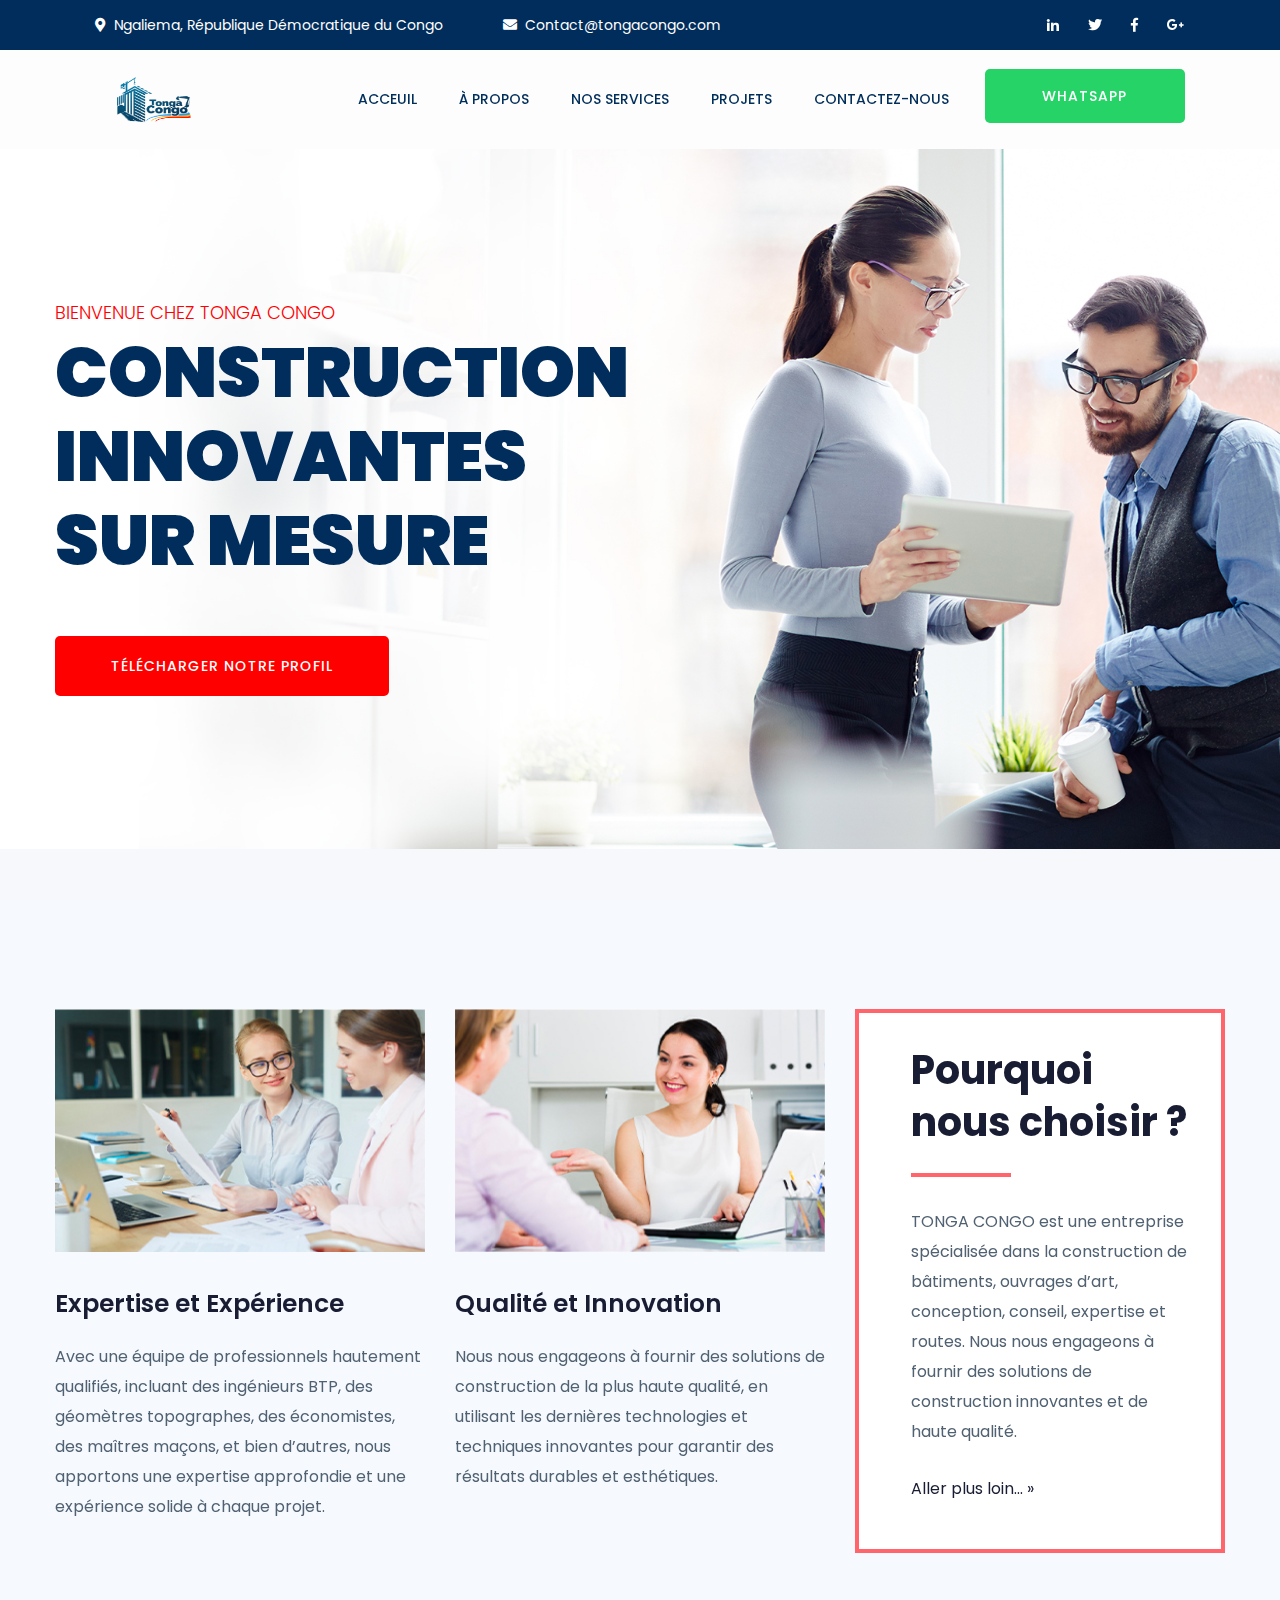
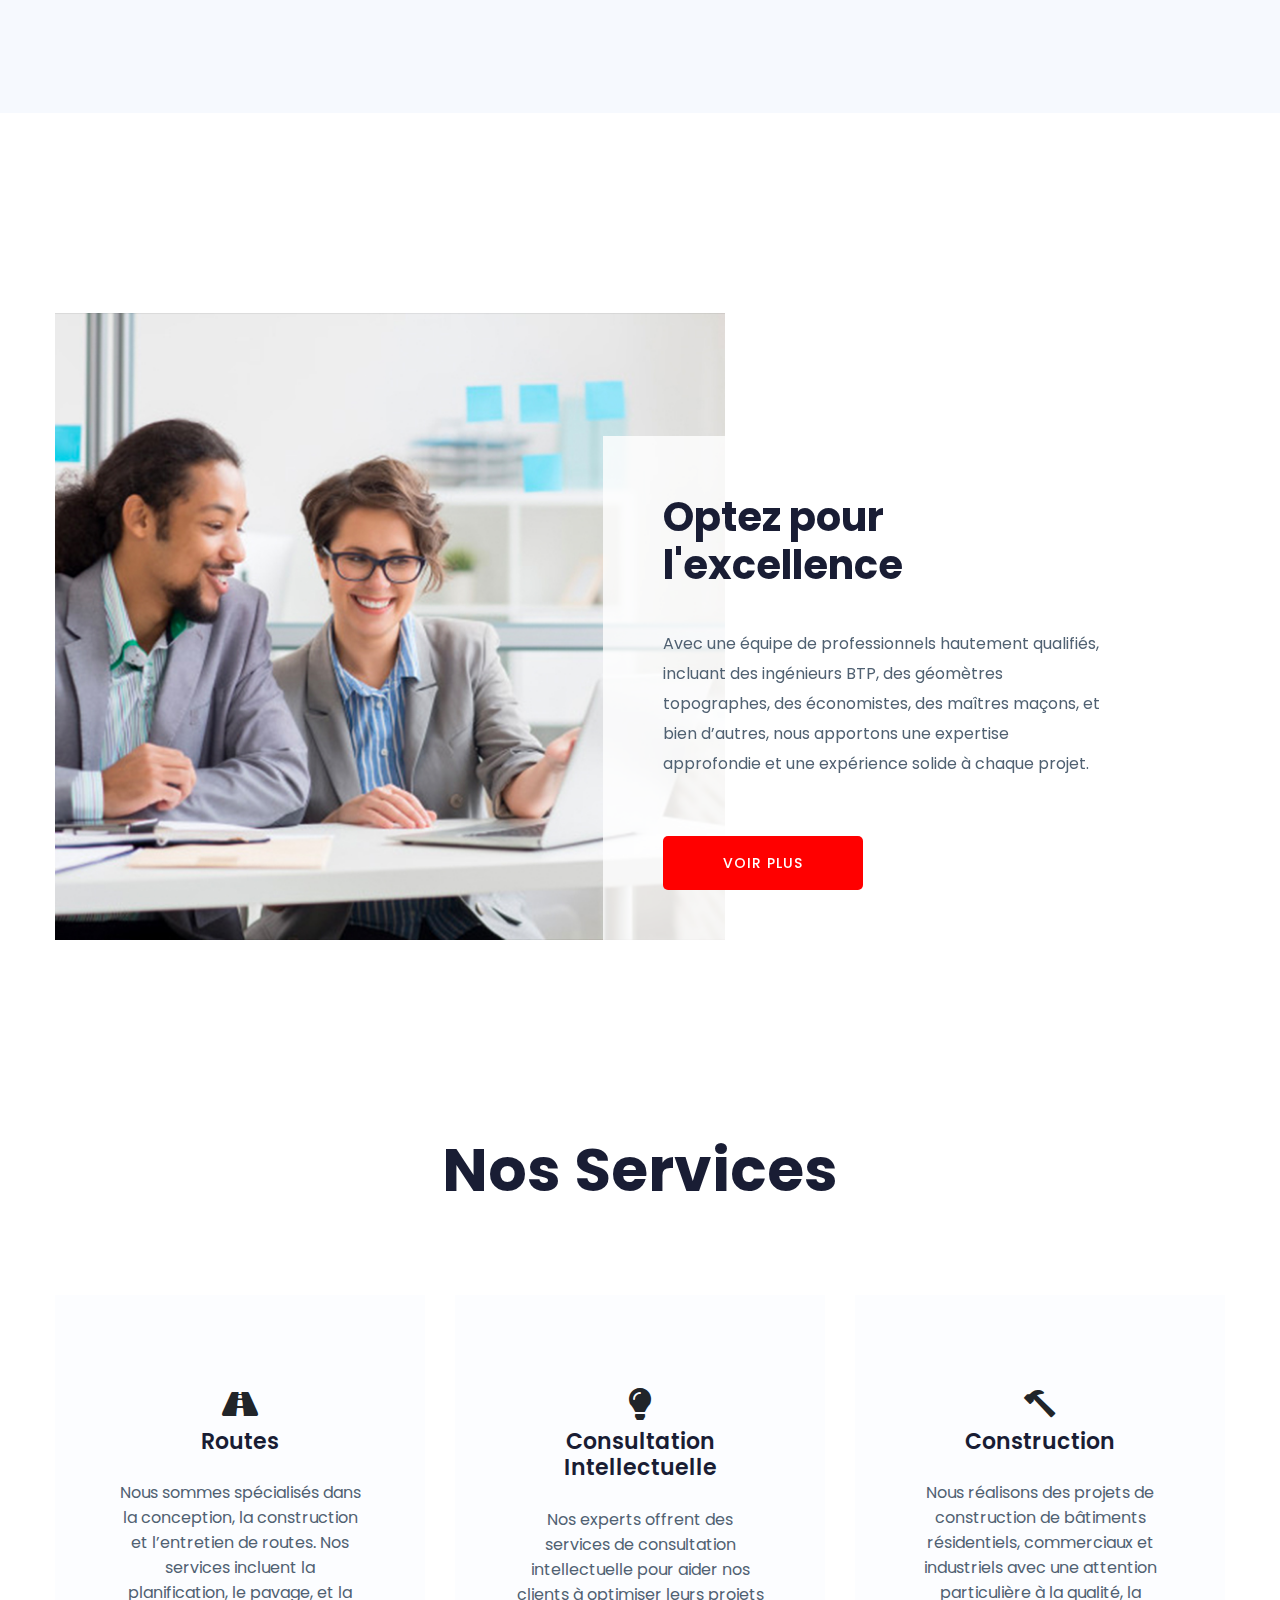
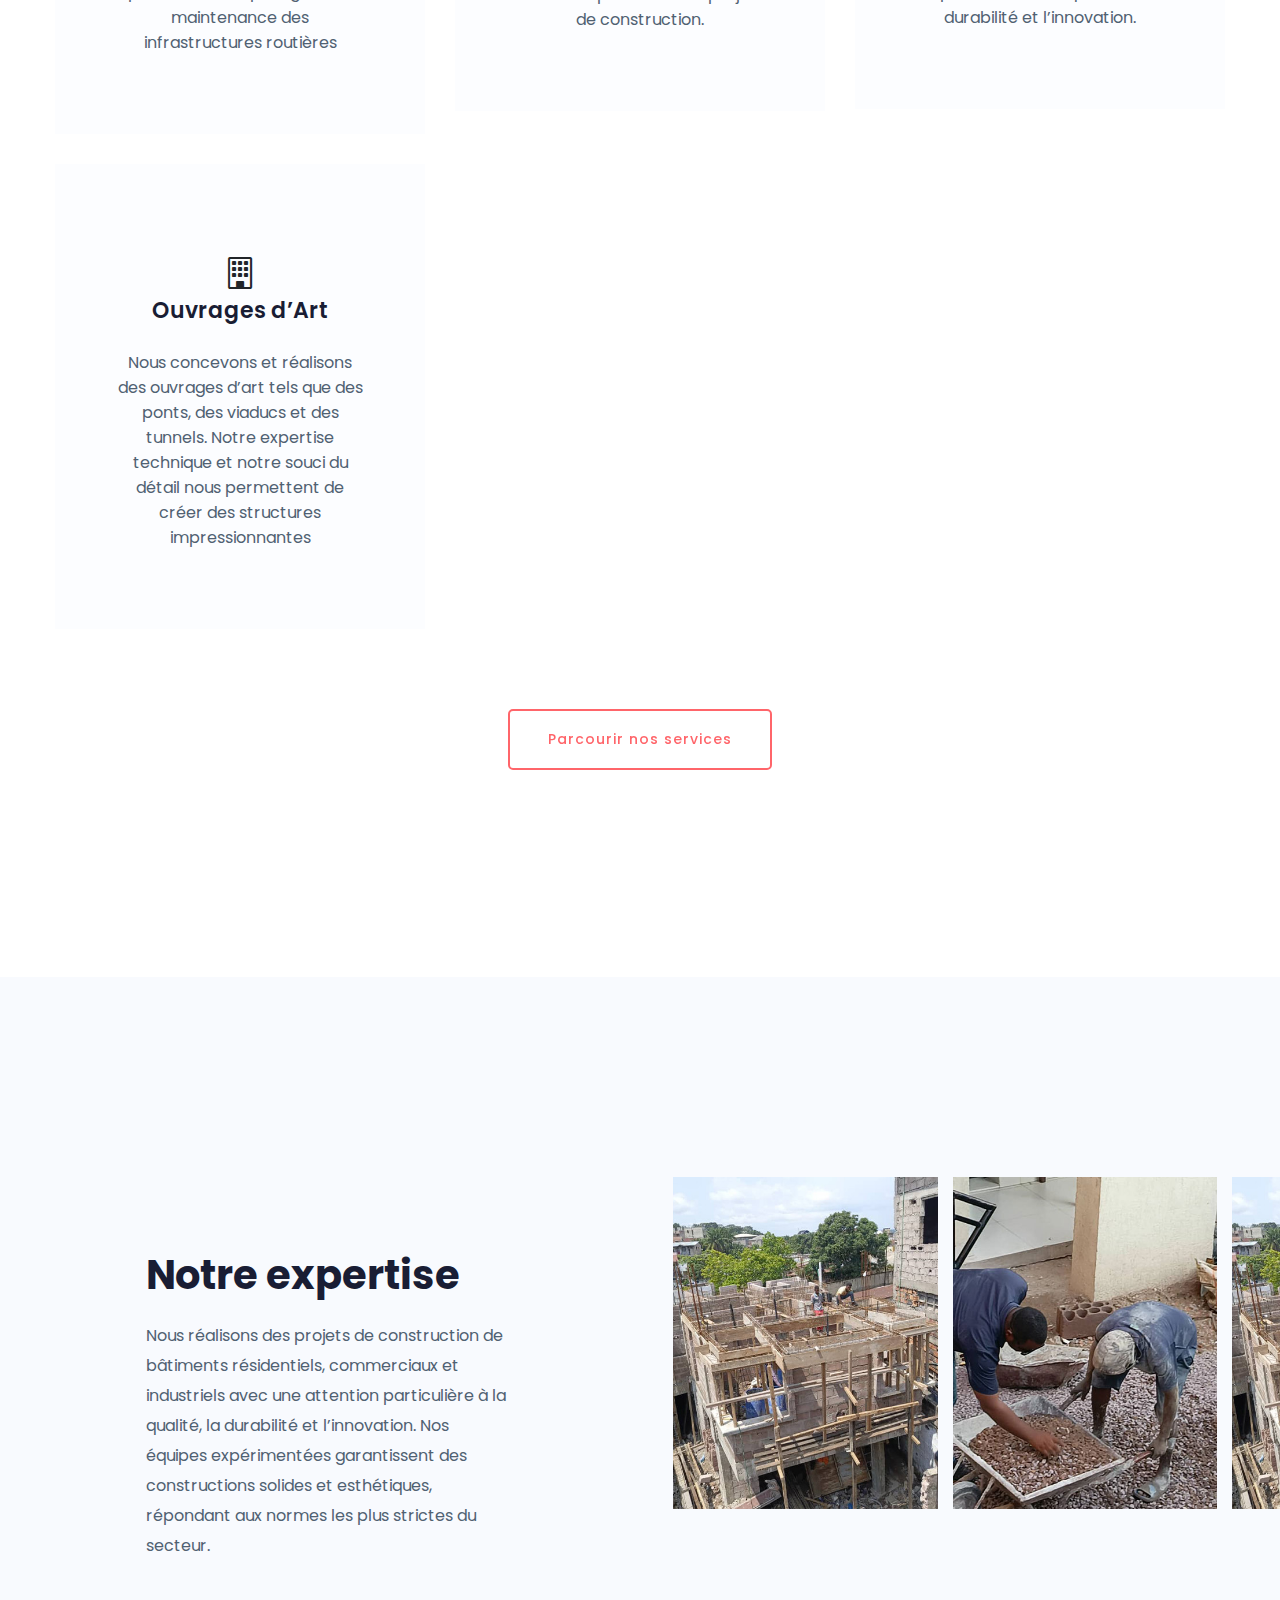
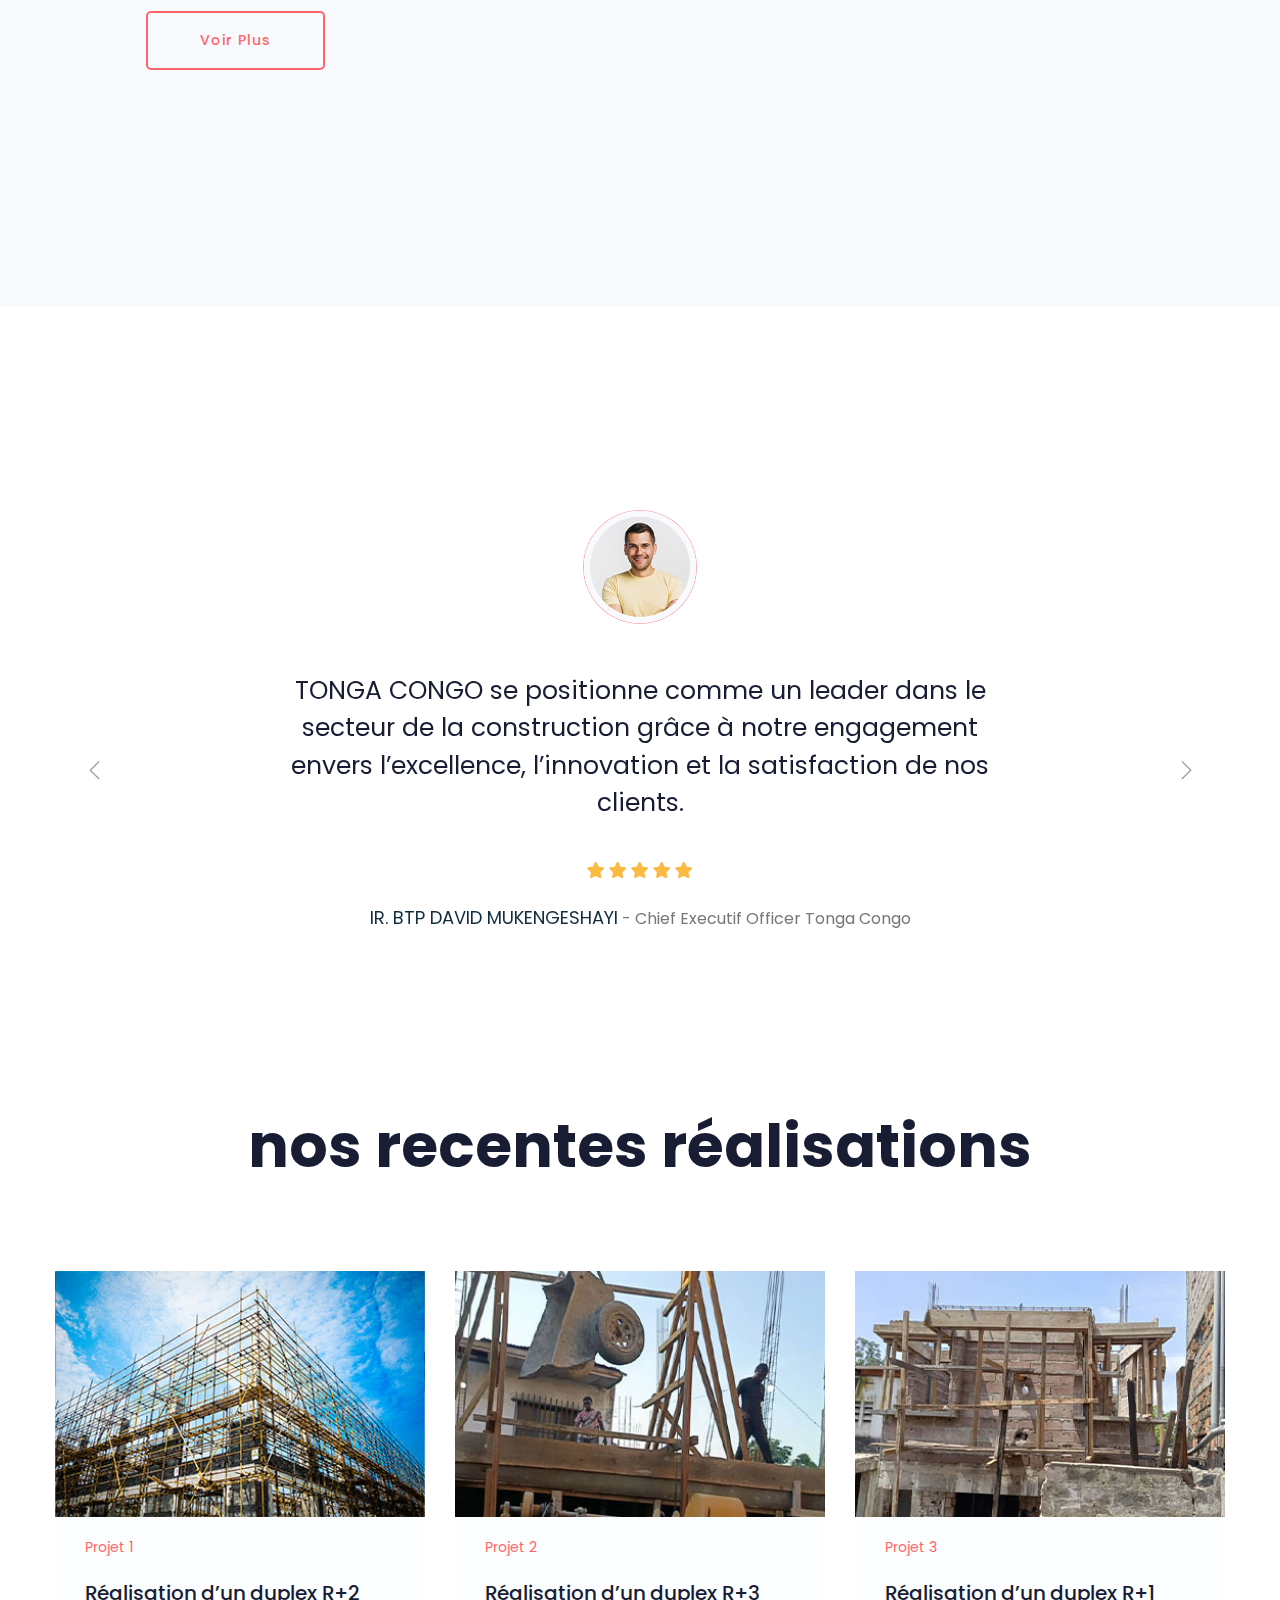
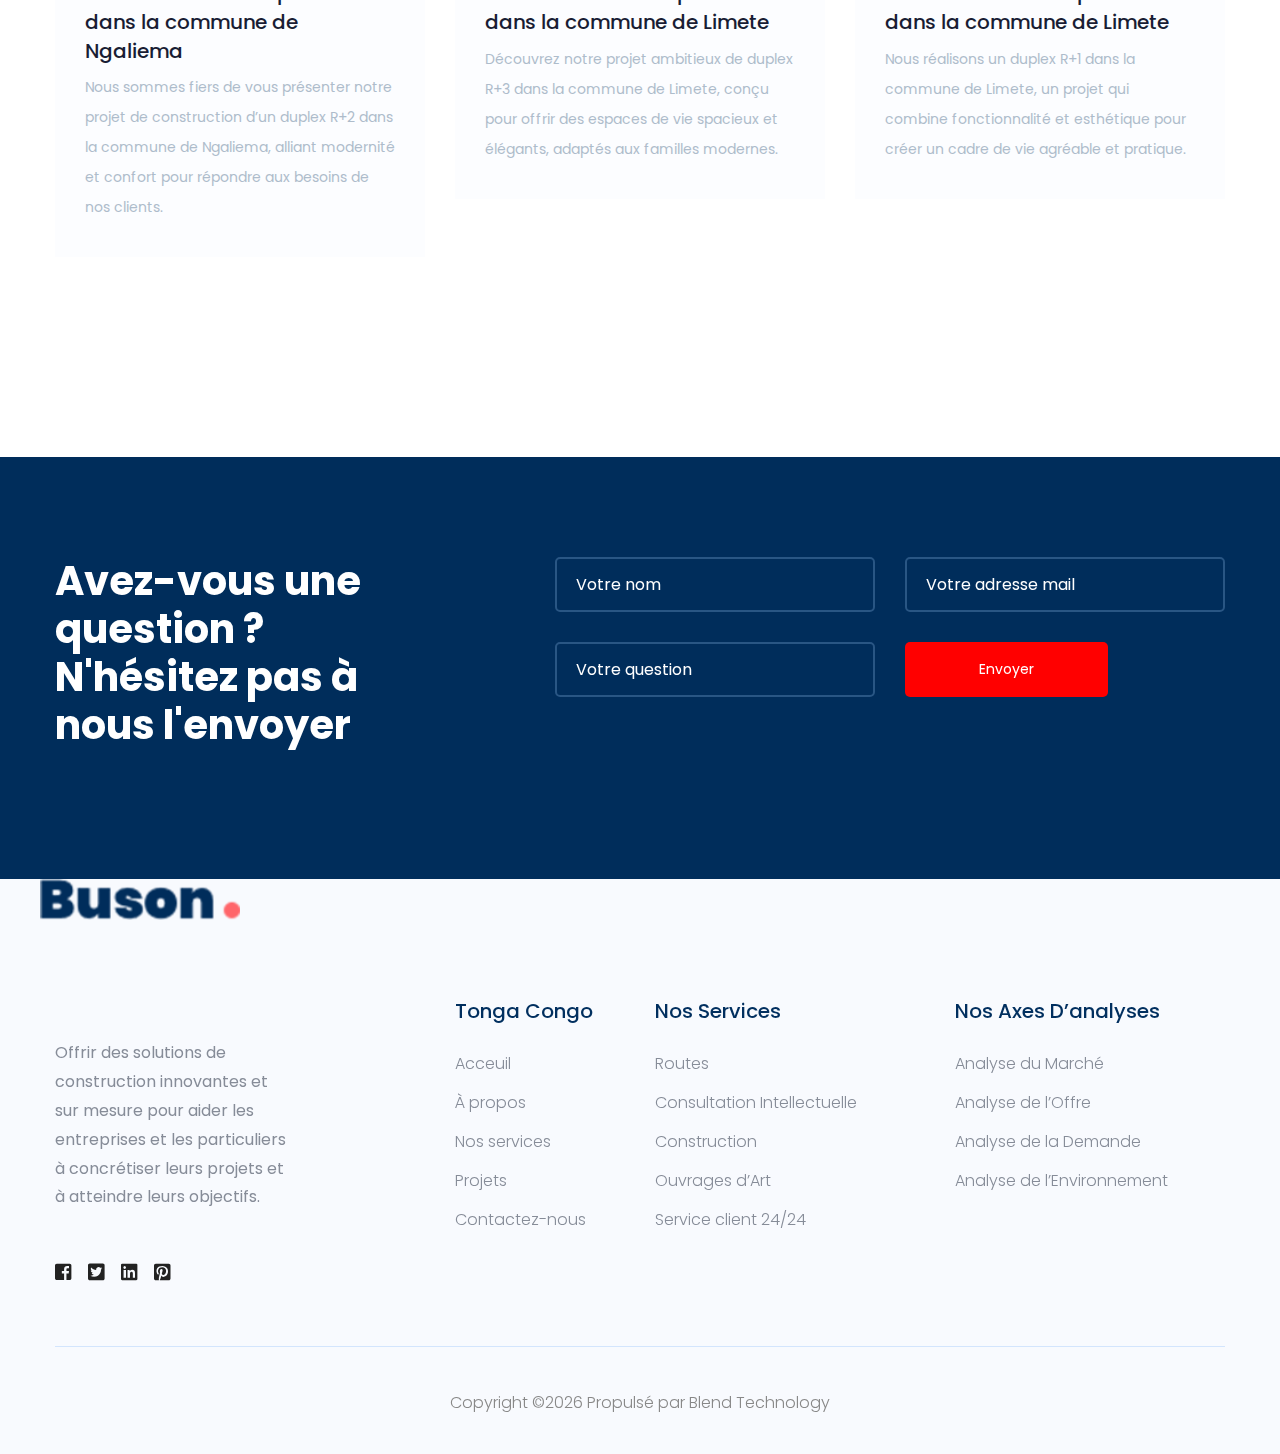
<file: index.html>
<!doctype html>
<html class="no-js" lang="zxx">
    <head>
        <meta charset="utf-8">
        <meta http-equiv="x-ua-compatible" content="ie=edge">
        <title>Tonga Congo </title>
        <meta name="description" content="">
        <meta name="viewport" content="width=device-width, initial-scale=1">
        <link rel="manifest" href="site.webmanifest">
		<link rel="shortcut icon" type="image/x-icon" href="assets/img/favicon.ico">
		<!-- CSS here -->
            <link rel="stylesheet" href="assets/css/bootstrap.min.css">
            <link rel="stylesheet" href="assets/css/owl.carousel.min.css">
            <link rel="stylesheet" href="assets/css/flaticon.css">
            <link rel="stylesheet" href="assets/css/slicknav.css">
            <link rel="stylesheet" href="assets/css/animate.min.css">
            <link rel="stylesheet" href="assets/css/magnific-popup.css">
            <link rel="stylesheet" href="assets/css/fontawesome-all.min.css">
            <link rel="stylesheet" href="assets/css/themify-icons.css">
            <link rel="stylesheet" href="assets/css/slick.css">
            <link rel="stylesheet" href="assets/css/nice-select.css">
            <link rel="stylesheet" href="assets/css/style.css">
            <link rel="stylesheet" href="assets/css/style2.css">
            <link href="https://cdn.jsdelivr.net/npm/bootstrap-icons/font/bootstrap-icons.css" rel="stylesheet">
   </head>
   <body>
    <!-- Preloader Start -->
    <div id="preloader-active">
        <div class="preloader d-flex align-items-center justify-content-center">
            <div class="preloader-inner position-relative">
                <div class="preloader-circle"></div>
                <div class="preloader-img pere-text">
                    <img src="assets/img/logo/logo.png" alt="" id="logocentral">
                </div>
            </div>
        </div>
    </div>
    <!-- Preloader Start -->
    <header>
        <!-- Header Start -->
       <div class="header-area">
            <div class="main-header ">
              
                <div class="header-top top-bg  d-lg-block">
                   <div class="container-fluid">
                       <div class="col-xl-12">
                            <div class="row d-flex flex-column flex-md-row justify-content-between align-items-center">
                                <div class="header-info-left">
                                    <ul>     
                                        <li class="address"><i class="fas fa-map-marker-alt"></i>Ngaliema, République Démocratique du Congo</li>
                                        <li class="email"><i class="fas fa-envelope"></i>Contact@tongacongo.com</li>
                                    </ul>
                                </div>
                                <div class="header-info-right">
                                    <ul class="header-social">    
                                        <li><a href="#"><i class="fab fa-linkedin-in"></i></a></li>
                                        <li><a href="#"><i class="fab fa-twitter"></i></a></li>
                                        <li><a href="#"><i class="fab fa-facebook-f"></i></a></li>
                                       <li> <a href="#"><i class="fab fa-google-plus-g"></i></a></li>
                                    </ul>
                                </div>
                            </div>
                       </div>
                   </div>
                </div>
               <div class="header-bottom  header-sticky">
                    <div class="container-fluid">
                        <div class="row align-items-center">
                            <!-- Logo -->
                            <div class="col-xl-2 col-lg-1 col-md-1">
                                <div class="logo">
                                  <a href="index.html"><img src="assets/img/logo/logo.png" alt="" class="imgLogo" style="position:absolute; top: -48px; width: 120px; height:100px;"></a>
                                </div>
                            </div>
                            <div class="col-xl-8 col-lg-8 col-md-8">
                                <!-- Main-menu -->
                                <div class="main-menu f-right d-none
                                 d-lg-block">
                                    <nav> 
                                        <ul id="navigation">                                             
                                            <li><a href="index.html">Acceuil</a></li>
                                            <li><a href="">À propos</a></li>
                                            <li><a href="">Nos services</a></li>
                                            <li><a href="">Projets</a></li>
                                            <li><a href="contact.html">Contactez-nous</li>
                                            <!-- <li><a href="blog.html">Blog</a>
                                                <ul class="submenu">
                                                    <li><a href="blog.html">Blog</a></li>
                                                    <li><a href="single-blog.html">Blog Details</a></li>
                                                </ul>
                                            </li> -->
                                            
                                        </ul>
                                    </nav>
                                </div>
                            </div>             
                            <div class="col-xl-2 col-lg-3 col-md-3">
                                <div class="header-right-btn f-right d-none d-lg-block">
                                  <a href="#" class="  whattsapp btnwha " id="wha">Whatsapp</a> 
                                </div>
                                <div class="header-right-btn f-right d-block d-lg-none">
                                    <a href="#" class="whatsapp-icon btnwha" id="wha-mobile">
                                        <i class="fab fa-whatsapp custom-whattsapp"></i>
                                    </a> 
                                </div>
                        
                              </div>
                            <!-- Mobile Menu -->
                            <div class="col-12">
                                <div class="mobile_menu d-block d-lg-none"></div>
                            </div>
                        </div>
                    </div>
               </div>
            </div>
       </div>
        <!-- Header End -->
    </header>
    <main>
        <!-- slider Area Start-->
        <div class="slider-area ">
            <!-- Mobile Menu -->
            <div class="slider-active">
                <div class="single-slider slider-height d-flex align-items-center" data-background="assets/img/hero/h1_hero.jpg">
                    <div class="container">
                        <div class="row">
                            <div class="col-xl-6 col-lg-6 col-md-8">
                                <div class="hero__caption">
                                    <p data-animation="fadeInLeft" data-delay=".4s" style="color: red;">Bienvenue chez Tonga Congo</p>
                                    <h1 data-animation="fadeInLeft" data-delay=".6s" >
                                        Construction
                                        innovantes sur mesure
                                    </h1>
                                    <!-- Hero-btn -->
                                    <div class="hero__btn" data-animation="fadeInLeft" data-delay=".1s"  >
                                        <a  href="assets/doc/Profil_TongaCongo.pdf" class="btn hero-btn" id="btnDown" download  style="background-color: red;">Télécharger notre profil</a>
                                    </div>
                                </div>
                            </div>
                        </div>
                    </div>
                </div>
                <div class="single-slider slider-height d-flex align-items-center" data-background="assets/img/hero/h1_hero.jpg">
                    <div class="container">
                        <div class="row">
                            <div class="col-xl-6 col-lg-6 col-md-8">
                                <div class="hero__caption">
                                    <p data-animation="fadeInLeft" data-delay=".4s" style="color: red;">Bienvenue chez Tonga Congo</p>
                                    <h1 data-animation="fadeInLeft" data-delay=".6s" >
                                        innovation et respect des normes de qualité
                                    </h1>
                                    <!-- Hero-btn -->
                                    <div class="hero__btn" data-animation="fadeInLeft" data-delay=".1s" >
                                        <a href="" class="btn hero-btn" id="btnDown" style="background-color: red;">Télécharger notre profil</a>
                                    </div>
                                </div>
                            </div>
                        </div>
                    </div>
                </div>
                
            </div>
        </div>
        <!-- slider Area End-->

        <!-- Team-profile Start -->
        <div class="team-profile team-padding">
            <div class="container">
                <div class="row">
                    <div class="col-xl-4 col-lg-4 col-md-6">
                        <div class="single-profile mb-30">
                            <!-- Front -->
                            <div class="single-profile-front">
                                <div class="profile-img">
                                    <img src="assets/img/team/team_1.jpg" alt="">
                                </div>
                                <div class="profile-caption">
                                    <h4><a href="#">Expertise
                                        et Expérience
                                        </a></h4>
                                    <p>Avec une équipe de
                                        professionnels hautement
                                        qualifiés, incluant des ingénieurs
                                        BTP, des géomètres topographes,
                                        des économistes, des maîtres
                                        maçons, et bien d’autres, nous
                                        apportons une expertise
                                        approfondie et une expérience
                                        solide à chaque projet.
                                        </p>
                                </div>
                            </div>
                        </div>
                    </div>
                    <div class="col-xl-4 col-lg-4 col-md-6">
                        <div class="single-profile mb-30">
                            <!-- Front -->
                            <div class="single-profile-front">
                                <div class="profile-img">
                                    <img src="assets/img/team/team_2.jpg" alt="">
                                </div>
                                <div class="profile-caption">
                                    <h4><a href="#">Qualité et
                                        Innovation</a></h4>
                                    <p>Nous nous engageons à fournir
                                        des solutions de construction de
                                        la plus haute qualité, en utilisant
                                        les dernières technologies et
                                        techniques innovantes pour
                                        garantir des résultats durables et
                                        esthétiques.                                        
                                        </p>
                                </div>
                            </div>
                        </div>
                    </div>
                    <div class="col-xl-4 col-lg-4 col-md-6">
                        <div class="single-profile mb-30">
                            <!-- Back -->
                            <div class="single-profile-back-last">
                                <h2>Pourquoi nous
                                    choisir ?</h2>
                                <p>TONGA CONGO est une entreprise
                                    spécialisée dans la construction de
                                    bâtiments, ouvrages d’art, conception,
                                    conseil, expertise et routes. Nous nous
                                    engageons à fournir des solutions de
                                    construction innovantes et de haute
                                    qualité.</p>
                                <a href="#">Aller plus loin... »</a>
                            </div>
                        </div>
                    </div>
                </div>
            </div>
        </div>
        <!-- Team-profile End-->

        <!-- We Trusted Start-->
        <div class="we-trusted-area trusted-padding">
            <div class="container">
                <div class="row d-flex align-items-end">
                    <div class="col-xl-7 col-lg-7">
                        <div class="trusted-img">
                            <img src="assets/img/team/wetrusted.jpg" alt="">
                        </div>
                    </div>
                    <div class="col-xl-5 col-lg-5">
                        <div class="trusted-caption">
                           <h2>Optez pour l'excellence</h2>
                           <p>Avec une équipe de
                            professionnels hautement
                            qualifiés, incluant des ingénieurs
                            BTP, des géomètres topographes,
                            des économistes, des maîtres
                            maçons, et bien d’autres, nous
                            apportons une expertise
                            approfondie et une expérience
                            solide à chaque projet.</p>
                            <a href="#" class="btn trusted-btn" style="background-color: red;">Voir plus</a>
                        </div>
                    </div>
                </div>
            </div>
            
        </div>
        <!-- We Trusted End-->

        <!-- services Area Start-->
        <div class="services-area section-padding2">
            <div class="container">
                <!-- section tittle -->
                <div class="row">
                    <div class="col-lg-12">
                        <div class="section-tittle text-center">
                            <h2>Nos Services</h2>
                        </div>
                    </div>
                </div>
                

                <div class="row">
                    <div class="col-xl-4 col-lg-4 col-md-6">
                        <div class="single-services text-center mb-30">
                            <div class="services-icon" style="font-size: 2rem;">
                                <i class="fas fa-road"></i>
                            </div>
                            <div class="services-caption">
                                <h4>Routes</h4>
                                <p>Nous sommes spécialisés dans la
                                    conception, la construction et
                                    l’entretien de routes. Nos services
                                    incluent la planification, le
                                    pavage, et la maintenance des
                                    infrastructures routières</p>
                            </div>
                        </div> 
                        
                    </div>
                    <div class="col-xl-4 col-lg-4 col-md-6">
                        <div class="single-services text-center mb-30">
                            <div class="services-icon" style="font-size: 2rem;">
                                <i class="fas fa-lightbulb"></i>
                            </div>
                            <div class="services-caption">
                                <h4>Consultation Intellectuelle</h4>
                                <p>Nos experts offrent des services
                                    de consultation intellectuelle pour
                                    aider nos clients à optimiser leurs
                                    projets de construction.</p>
                            </div>
                        </div>
                    </div>
                    <div class="col-xl-4 col-lg-4 col-md-6">
                        <div class="single-services text-center mb-30">
                            <div class="services-icon" style="font-size: 2rem;">
                                <i class="bi bi-hammer"></i>
                            </div>
                            <div class="services-caption">
                                <h4>Construction</h4>
                                <p>Nous réalisons des projets de
                                    construction de bâtiments
                                    résidentiels, commerciaux et
                                    industriels avec une attention
                                    particulière à la qualité, la
                                    durabilité et l’innovation.</p>
                            </div>
                        </div>
                    </div>
                    <div class="col-xl-4 col-lg-4 col-md-6">
                        <div class="single-services text-center mb-30">
                            <div class="services-icon" style="font-size: 2rem;">
                                <i class="bi bi-building"></i>
                            </div>
                            <div class="services-caption">
                                <h4>Ouvrages d’Art</h4>
                                <p>Nous concevons et réalisons des
                                    ouvrages d’art tels que des ponts,
                                    des viaducs et des tunnels. Notre
                                    expertise technique et notre
                                    souci du détail nous permettent
                                    de créer des structures
                                    impressionnantes</p>
                            </div>
                        </div>
                    </div>
                </div>
                

                <!-- button -->
                <div class="row justify-content-center">
                    <div class="room-btn pt-50">
                        <a href="#" class="border-btn" style="text-transform:    none">Parcourir nos services</a>
                    </div>
                </div>
            </div>
        </div>
        <!-- services Area End-->
        
        <!-- Completed Cases Start -->
        <div class="completed-cases section-padding3">
            <div class="container-fluid">
                <div class="row">
                    <!-- slider Heading -->
                    <div class="col-xl-4 col-lg-4 col-md-8">
                        <div class="single-cases-info mb-30">
                            <h3>Notre expertise</h3>
                            <p>Nous réalisons des projets de construction de
                                bâtiments résidentiels, commerciaux et industriels
                                avec une attention particulière à la qualité, la
                                durabilité et l’innovation. Nos équipes expérimentées
                                garantissent des constructions solides et esthétiques,
                                répondant aux normes les plus strictes du secteur.</p>
                            <a href="#" class="border-btn border-btn2">Voir plus</a>
                        </div>
                    </div>
                    <!-- OwL -->
                    <div class="col-xl-8 col-lg-8 col-md-col-md-7">
                        <div class=" completed-active owl-carousel"> 
                            <div class="single-cases-img">
                                <img src="assets/img/service/completed_case_1.jpg" alt="">
                                <!-- img hover caption -->
                               <div class="single-cases-cap">
                                    <h4><a href="case_details.html">Nous restons à la pointe
                                        des tendances et des technologies de
                                        construction</a></h4>
                                    <p>Nous invitons
                                        nos clients, qu’ils soient particuliers ou
                                        entreprises, à nous faire confiance pour
                                        réaliser leurs projets de construction
                                        modernes avec excellence et fiabilité.
                                        </p>
                                    <span>Innovation </span>
                               </div>
                            </div>
                            <div class="single-cases-img">
                                <img src="assets/img/service/completed_case_2.jpg" alt="">
                                <!-- img hover caption -->
                               <div class="single-cases-cap">
                                   <h4><a href="case_details.html">Garantir des résultats
                                    durables et efficaces</a></h4>
                                    <p>Nous nous
                                        engageons à fournir des solutions de
                                        construction innovantes et de haute
                                        qualité.</p>
                                    <span>Construction</span>
                               </div>
                            </div>
                        </div>
                       
                    </div>
                </div>
            </div>
        </div>
        <!-- Completed Cases end -->

        <!-- Testimonial Start -->
        <div class="testimonial-area fix">
            <div class="container">
               <div class="row justify-content-center">
                    <div class="col-xl-9 col-lg-9 col-md-9">
                        <div class="h1-testimonial-active">
                            <!-- Single Testimonial -->
                            <div class="single-testimonial pt-65">
                                <!-- Testimonial tittle -->
                                <div class="testimonial-icon mb-45">
                                    <img src="assets/img/logo/testimonial.png" class="ani-btn " alt="">
                                </div>
                                 <!-- Testimonial Content -->
                                <div class="testimonial-caption text-center">
                                    <p>TONGA CONGO se positionne
                                        comme un leader dans le secteur de la construction
                                        grâce à notre engagement envers l’excellence,
                                        l’innovation et la satisfaction de nos clients. </p>
                                    <!-- Rattion -->
                                    <div class="testimonial-ratting">
                                        <i class="fas fa-star"></i>
                                        <i class="fas fa-star"></i>
                                        <i class="fas fa-star"></i>
                                        <i class="fas fa-star"></i>
                                        <i class="fas fa-star"></i>
                                    </div>
                                    <div class="rattiong-caption">
                                        <span>Ir. BTP David MUKENGESHAYI<span> - Chief Executif Officer Tonga Congo</span> </span>
                                    </div>
                                </div>
                            </div>
                            <!-- Single Testimonial -->
                            <div class="single-testimonial pt-65">
                                <!-- Testimonial tittle -->
                                <div class="testimonial-icon mb-45">
                                    <img src="assets/img/logo/testimonial.png"  class="ani-btn" alt="">
                                </div>
                                 <!-- Testimonial Content -->
                                <div class="testimonial-caption text-center">
                                    <p>Pour l’année à venir, nous
                                        prévoyons d’élargir notre portefeuille de
                                        projets en intégrant des technologies de
                                        construction innovantes et durables.
                                        </p>
                                    <!-- Rattion -->
                                    <div class="testimonial-ratting">
                                        <i class="fas fa-star"></i>
                                        <i class="fas fa-star"></i>
                                        <i class="fas fa-star"></i>
                                        <i class="fas fa-star"></i>
                                        <i class="fas fa-star"></i>
                                    </div>
                                    <div class="rattiong-caption">
                                        <span>Ir. BTP David MUKENGESHAYI<span> - Chief Executif Officer Tonga Congo</span> </span>
                                    </div>
                                </div>
                            </div>
                        </div>
                    </div>
               </div>
            </div>
        </div>
        <!-- Testimonial End -->

        <!-- Recent Area Start -->
        <div class="recent-area section-paddingt">
            <div class="container">
                <!-- section tittle -->
                <div class="row">
                    <div class="col-lg-12">
                        <div class="section-tittle text-center">
                            <h2>nos recentes réalisations</h2>
                        </div>
                    </div>
                </div>
                <div class="row">
                    <div class="col-xl-4 col-lg-4 col-md-6">
                        <div class="single-recent-cap mb-30">
                            <div class="recent-img">
                                <img src="assets/img/recent/rcent_1.jpg" alt="">
                            </div>
                            <div class="recent-cap">
                                <span>Projet 1</span>
                                <h4><a href="#">Réalisation d’un duplex R+2 dans la
                                    commune de Ngaliema</a></h4>
                                <p>Nous sommes
                                    fiers de vous présenter notre projet de
                                    construction d’un duplex R+2 dans la
                                    commune de Ngaliema, alliant
                                    modernité et confort pour répondre
                                    aux besoins de nos clients.</p>
                            </div>
                        </div>
                    </div>
                    <div class="col-xl-4 col-lg-4 col-md-6">
                        <div class="single-recent-cap mb-30">
                            <div class="recent-img">
                                <img src="assets/img/recent/rcent_2.jpg" alt="">
                            </div>
                            <div class="recent-cap">
                                <span>Projet 2</span>
                                <h4><a href="#">Réalisation d’un duplex R+3 dans la
                                    commune de Limete</a></h4>
                                <p>Découvrez notre
                                    projet ambitieux de duplex R+3 dans la
                                    commune de Limete, conçu pour offrir
                                    des espaces de vie spacieux et élégants,
                                    adaptés aux familles modernes.
                                    </p>
                            </div>
                        </div>
                    </div>
                    <div class="col-xl-4 col-lg-4 col-md-6">
                        <div class="single-recent-cap mb-30">
                            <div class="recent-img">
                                <img src="assets/img/recent/rcent_3.jpg" alt="">
                            </div>
                            <div class="recent-cap">
                                <span>Projet 3</span>
                                <h4><a href="#">Réalisation d’un duplex R+1 dans la
                                    commune de Limete</a></h4>
                                <p>Nous réalisons un
                                    duplex R+1 dans la commune de Limete,
                                    un projet qui combine fonctionnalité et
                                    esthétique pour créer un cadre de vie
                                    agréable et pratique.</p>
                            </div>
                        </div>
                    </div>
                </div>
            </div>
        </div>
        <!-- Recent Area End-->

        <!-- Request Back Start -->
        <div class="request-back-area section-padding30">
            <div class="container">
                <div class="row d-flex justify-content-between">
                    <div class="col-xl-4 col-lg-5 col-md-5">
                        <div class="request-content">
                            <h3>Avez-vous une question ? N'hésitez pas à nous l'envoyer</h3>
                            <!-- <p>Chez TONGA CONGO, notre équipe est composée de professionnels hautement qualifiés et
                                dévoués, chacun apportant son expertise unique pour garantir la réussite de vos projets de
                                construction.
                                </p> -->
                        </div>
                    </div>
                    <div class="col-xl-7 col-lg-7 col-md-7">
                        <!-- Contact form Start -->
                        <div class="form-wrapper">
                            <form id="contact-form" action="#" method="POST">
                                <div class="row">
                                    <div class="col-lg-6 col-md-6">
                                        <div class="form-box  mb-30">
                                            <input type="text" name="name" placeholder="Votre nom">
                                        </div>
                                    </div>
                                    <div class="col-lg-6 col-md-6">
                                        <div class="form-box mb-30">
                                            <input type="text" name="email" placeholder="Votre adresse mail">
                                        </div>
                                    </div>
                                    
                                    <div class="col-lg-6 col-md-6">
                                        <div class="form-box mb-30">
                                            <input type="text" name="msg" placeholder="Votre question">
                                        </div>
                                    </div>


                                    <div class="col-lg-4 col-md-4">
                                        <button type="submit" class="send-btn" style="background-color: red;">Envoyer</button>
                                    </div>
                                </div>
                            </form>
                        </div>
                    </div>     <!-- Contact form End -->
                </div>
            </div>
        </div>
        <!-- Request Back End -->

    </main>
   <footer>
       <!-- Footer Start-->
       <div class="footer-area footer-padding">
           <div class="container">
               <div class="row d-flex justify-content-between">
                   <div class="col-xl-4 col-lg-4 col-md-4 col-sm-6">
                      <div class="single-footer-caption mb-50">
                        <div class="single-footer-caption mb-30">
                             <!-- logo -->
                            <div class="footer-logo">
                                <a href="index.html"><img src="assets/img/logo/logo2_footer.png" alt="" style="width: 200px; height: auto; position:absolute; top: -120px; left: 20px; transform: translate(-10%);"></a>
                            </div>
                            <div class="footer-tittle">
                                <div class="footer-pera">
                                    <p>Offrir des solutions de construction
                                        innovantes et sur mesure pour aider les
                                        entreprises et les particuliers à
                                        concrétiser leurs projets et à atteindre
                                        leurs objectifs.</p>
                               </div>
                            </div>
                            <!-- social -->
                            <div class="footer-social">
                                <a href="#"><i class="fab fa-facebook-square"></i></a>
                                <a href="#"><i class="fab fa-twitter-square"></i></a>
                                <a href="#"><i class="fab fa-linkedin"></i></a>
                                <a href="#"><i class="fab fa-pinterest-square"></i></a>
                            </div>
                        </div>
                      </div>
                   </div>
                   <div class="col-xl-2 col-lg-2 col-md-4 col-sm-5">
                       <div class="single-footer-caption mb-50">
                           <div class="footer-tittle">
                               <h4>Tonga Congo</h4>
                               <ul>
                                   <li><a href="index.html">Acceuil</a></li>
                                   <li><a href="about.html">À propos</a></li>
                                   <li><a href="#">Nos services</a></li>
                                   <li><a href="#">Projets</a></li>
                                   <li><a href="contact.html">Contactez-nous</a></li>
                               </ul>
                           </div>
                       </div>
                   </div>
                   <div class="col-xl-3 col-lg-3 col-md-4 col-sm-7">
                       <div class="single-footer-caption mb-50">
                           <div class="footer-tittle">
                               <h4>Nos Services</h4>
                               <ul>
                                   <li><a href="#">Routes</a></li>
                                   <li><a href="#">Consultation Intellectuelle</a></li>
                                   <li><a href="#">Construction</a></li>
                                   <li><a href="#">Ouvrages d’Art</a></li>
                                   <li><a href="#">Service client 24/24</a></li>
                               </ul>
                           </div>
                       </div>
                   </div>
                   <div class="col-xl-3 col-lg-3 col-md-4 col-sm-5">
                       <div class="single-footer-caption mb-50">
                           <div class="footer-tittle">
                               <h4>Nos axes d’analyses</h4>
                               <ul>
                                <li><a href="#">Analyse du Marché</a></li>
                                <li><a href="#"> Analyse de l’Offre</a></li>
                                <li><a href="#">Analyse de la Demande</a></li>
                                <li><a href="#">Analyse de l’Environnement</a></li>
                            </ul>
                           </div>
                       </div>
                   </div>
               </div>
           </div>
       </div>
       <!-- footer-bottom aera -->
       <div class="footer-bottom-area footer-bg">
           <div class="container">
               <div class="footer-border">
                    <div class="row d-flex align-items-center">
                        <div class="col-xl-12 ">
                            <div class="footer-copy-right text-center">
                                <p><!-- Link back to Colorlib can't be removed. Template is licensed under CC BY 3.0. -->
  Copyright &copy;<script>document.write(new Date().getFullYear());</script> <i class="" aria-hidden="true"></i> Propulsé par Blend Technology</a>
  <!-- Link back to Colorlib can't be removed. Template is licensed under CC BY 3.0. --></p>
                            </div>
                        </div>
                    </div>
               </div>
           </div>
       </div>
       <!-- Footer End-->
   </footer>
   
	<!-- JS here -->


    <script>

const btn = document.getElementById("btnDown");
  
  // Attachez l'événement click à cet élément
  btn.addEventListener("click", function() {

    const filePath = 'chemin/vers/votre/fichier.pdf'; // Remplacez ceci par le chemin réel du fichier PDF
    console.log(btn);  // Affichera l'élément dans la console
  });
      

    </script>
	
		<!-- All JS Custom Plugins Link Here here -->
        <script src="./assets/js/vendor/modernizr-3.5.0.min.js"></script>
		<!-- Jquery, Popper, Bootstrap -->
		<script src="./assets/js/vendor/jquery-1.12.4.min.js"></script>
        <script src="./assets/js/popper.min.js"></script>
        <script src="./assets/js/bootstrap.min.js"></script>
	    <!-- Jquery Mobile Menu -->
        <script src="./assets/js/jquery.slicknav.min.js"></script>

		<!-- Jquery Slick , Owl-Carousel Plugins -->
        <script src="./assets/js/owl.carousel.min.js"></script>
        <script src="./assets/js/slick.min.js"></script>
        <!-- Date Picker -->
        <script src="./assets/js/gijgo.min.js"></script>
		<!-- One Page, Animated-HeadLin -->
        <script src="./assets/js/wow.min.js"></script>
		<script src="./assets/js/animated.headline.js"></script>
        <script src="./assets/js/jquery.magnific-popup.js"></script>

		<!-- Scrollup, nice-select, sticky -->
        <script src="./assets/js/jquery.scrollUp.min.js"></script>
        <script src="./assets/js/jquery.nice-select.min.js"></script>
		<script src="./assets/js/jquery.sticky.js"></script>
        
        <!-- contact js -->
        <script src="./assets/js/contact.js"></script>
        <script src="./assets/js/jquery.form.js"></script>
        <script src="./assets/js/jquery.validate.min.js"></script>
        <script src="./assets/js/mail-script.js"></script>
        <script src="./assets/js/jquery.ajaxchimp.min.js"></script>
        
		<!-- Jquery Plugins, main Jquery -->	
        <script src="./assets/js/plugins.js"></script>
        <script src="./assets/js/main.js"></script>
        <script>
            document.getElementById("wha-mobile").addEventListener("click", function() {
              var phoneNumber = "+243829242882"; // Numéro de téléphone WhatsApp
              var message = "Bonjour Tonga Congo, je suis intéressé(e) par vos services."; // Message par défaut
              var whatsappURL = "https://wa.me/" + phoneNumber + "/?text=" + encodeURIComponent(message);
              window.open(whatsappURL, '_blank');
            });
          </script>
    </body>
</html>
</file>
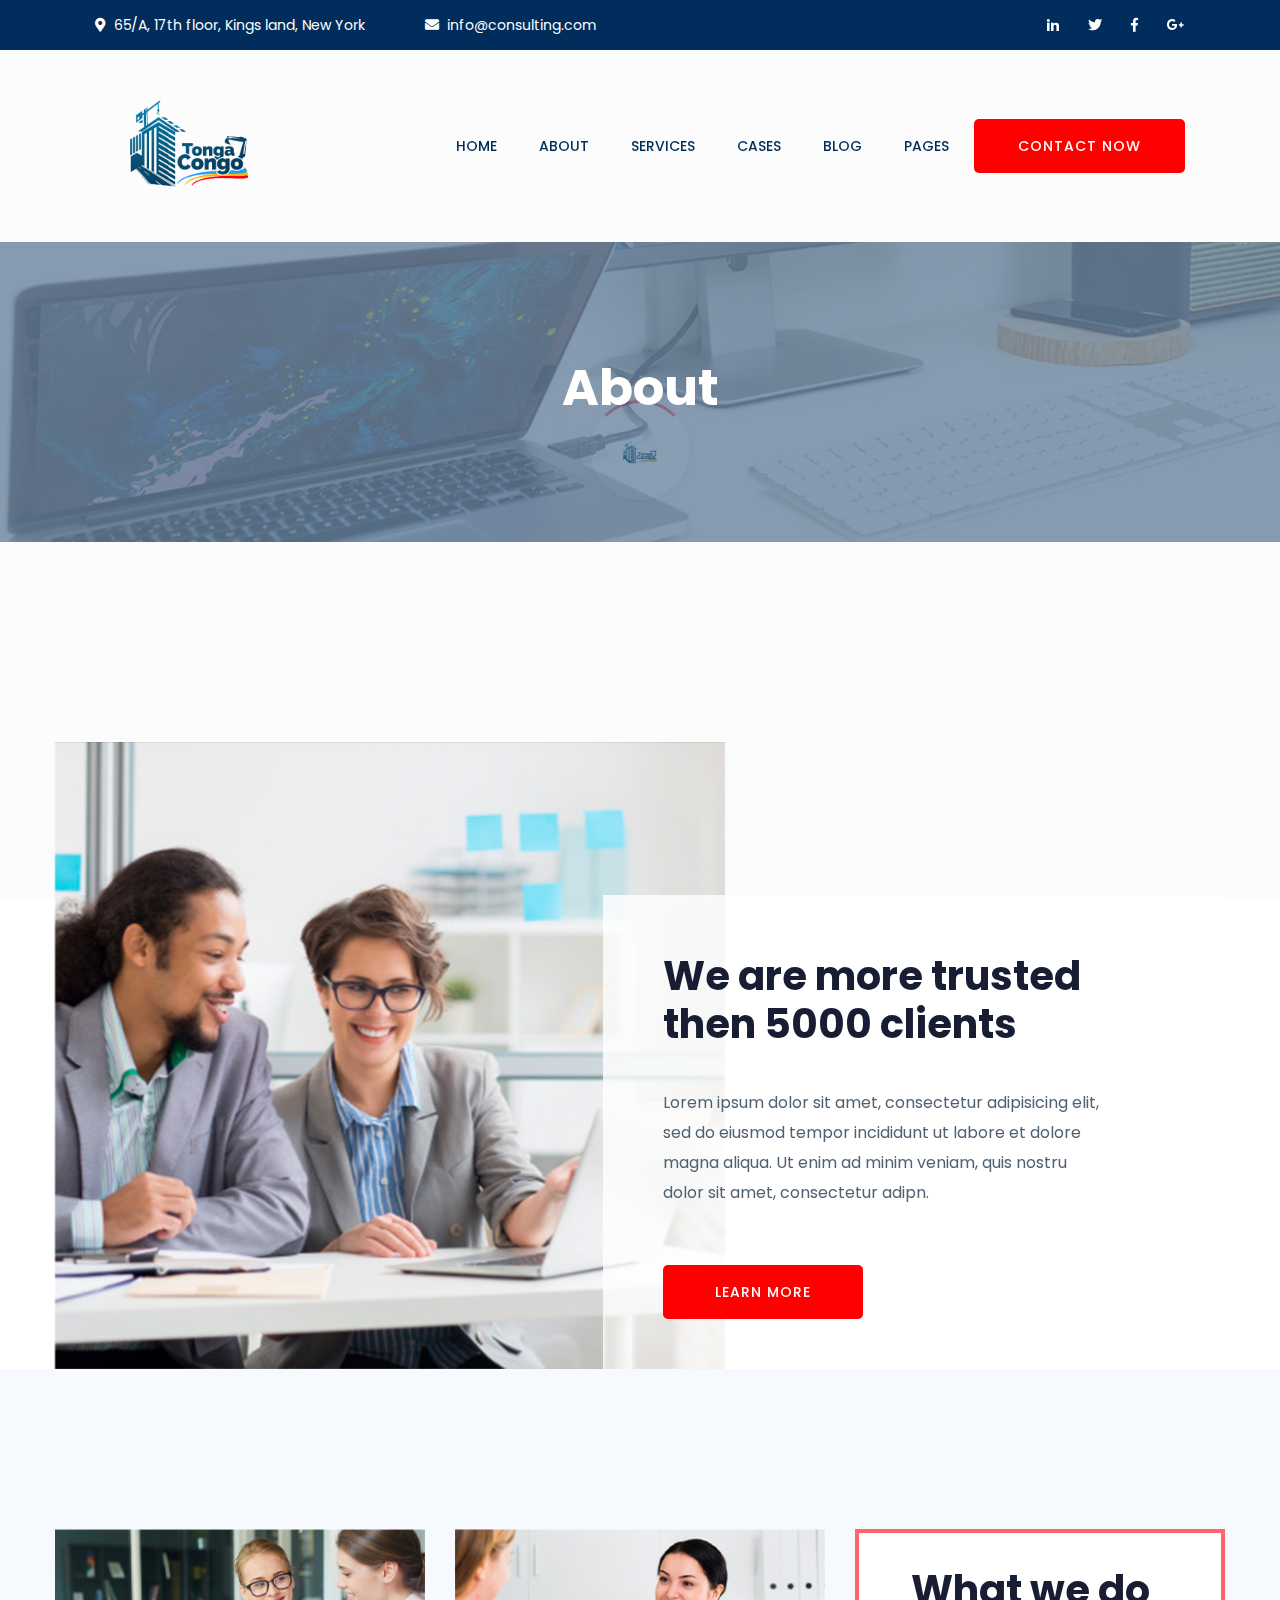
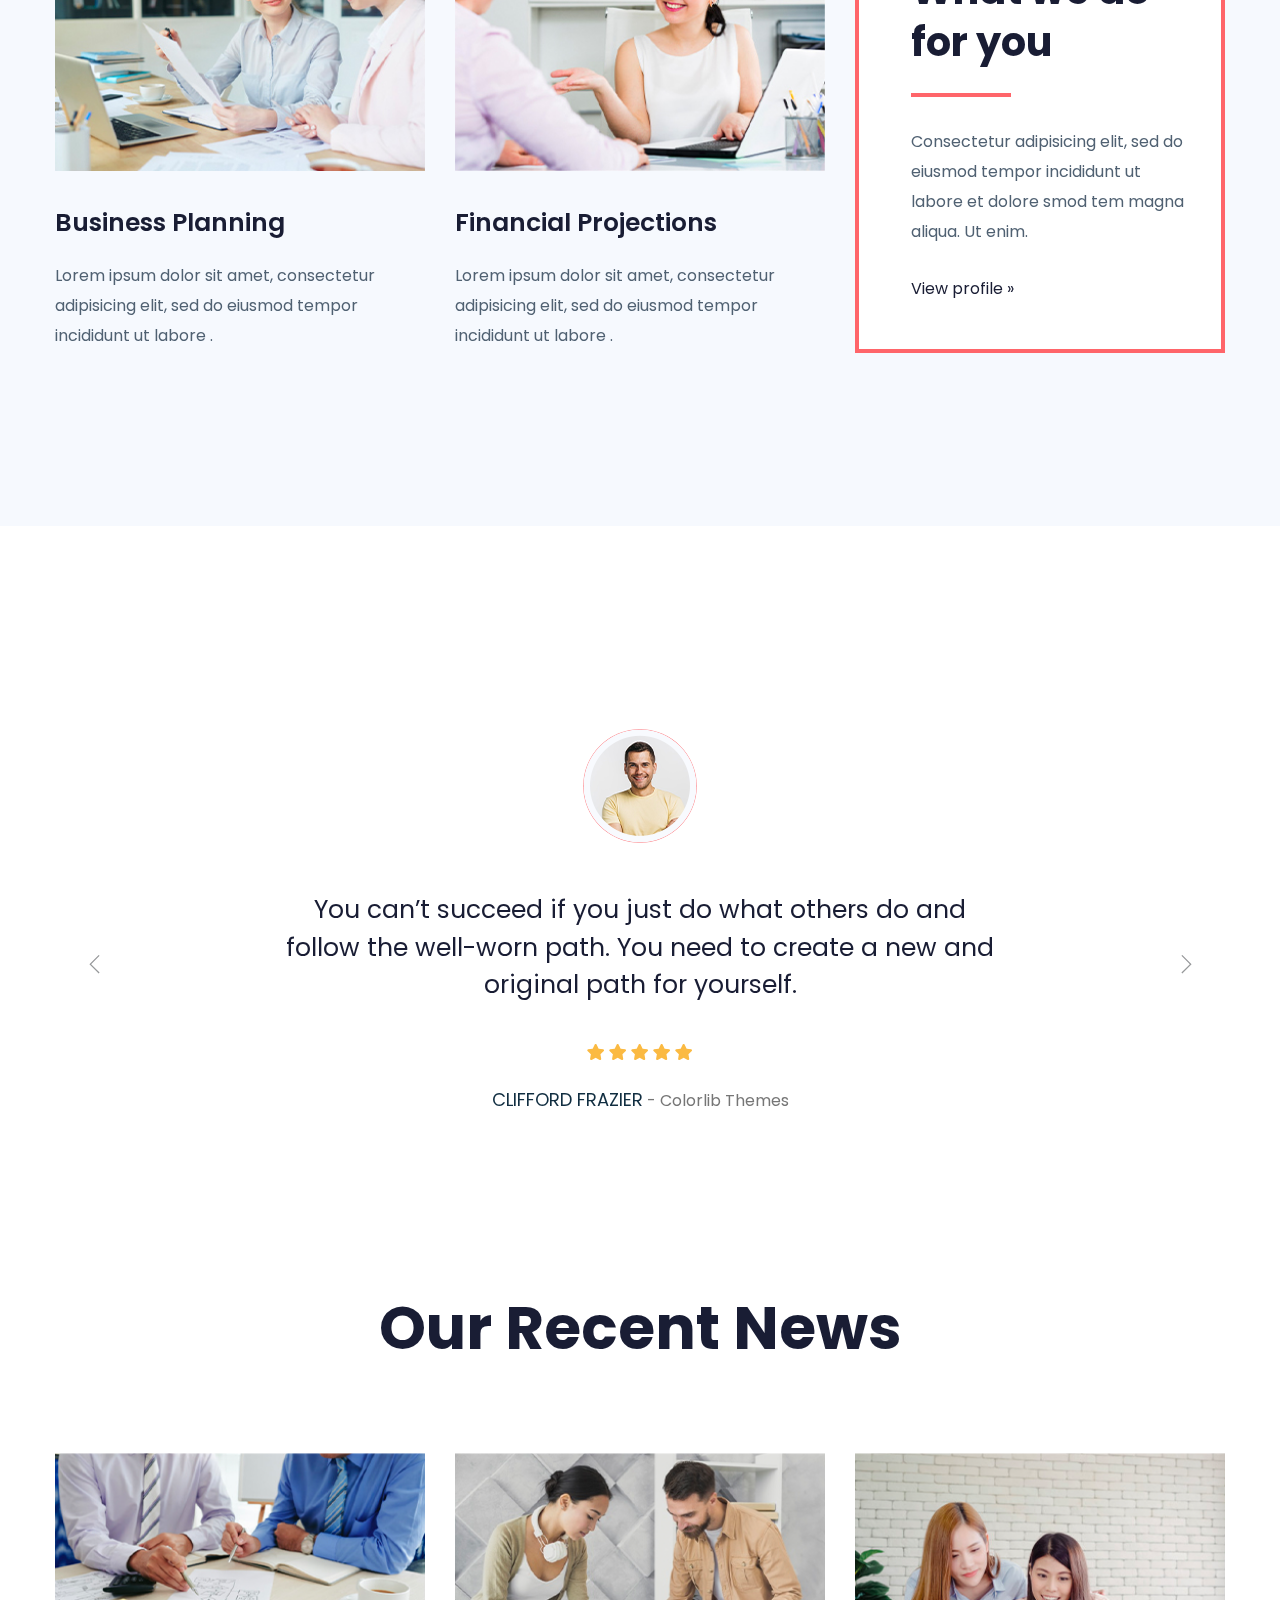
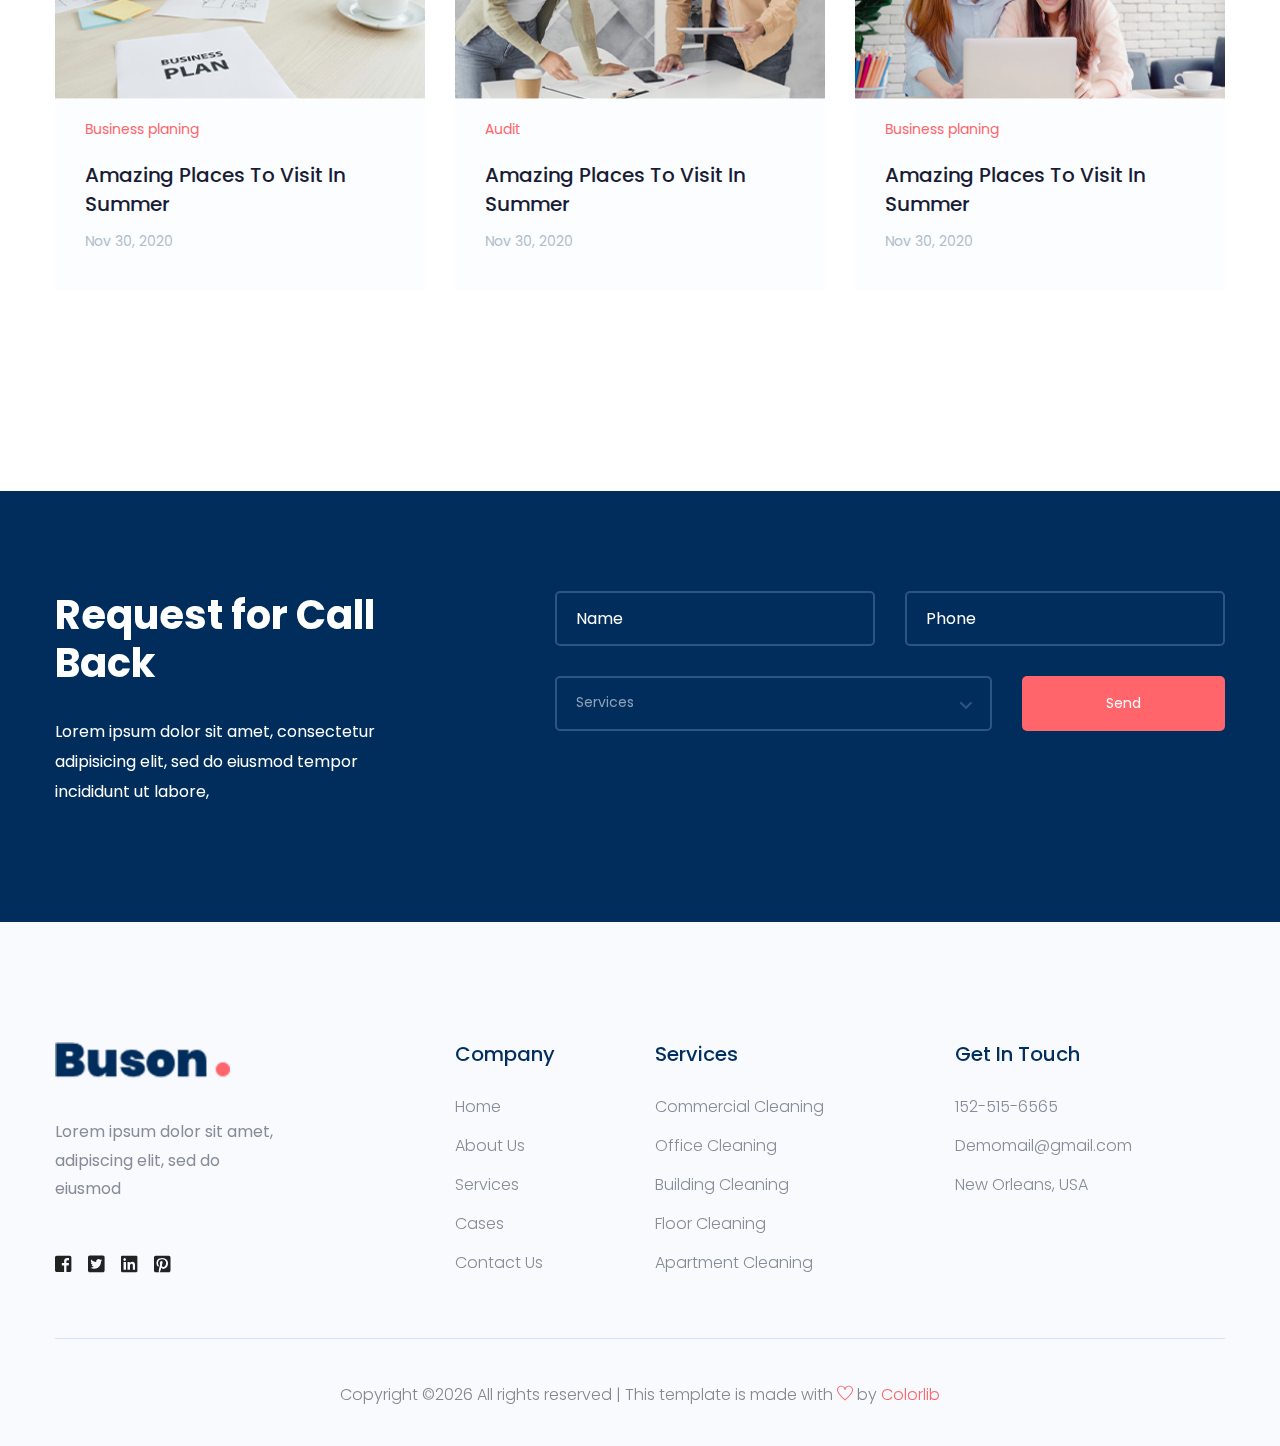
<file: about.html>
<!doctype html>
<html class="no-js" lang="zxx">
    <head>
        <meta charset="utf-8">
        <meta http-equiv="x-ua-compatible" content="ie=edge">
        <title>Consulting HTML-5 Template </title>
        <meta name="description" content="">
        <meta name="viewport" content="width=device-width, initial-scale=1">

        <link rel="manifest" href="site.webmanifest">
		<link rel="shortcut icon" type="image/x-icon" href="assets/img/favicon.ico">

		<!-- CSS here -->
            <link rel="stylesheet" href="assets/css/bootstrap.min.css">
            <link rel="stylesheet" href="assets/css/owl.carousel.min.css">

            <link rel="stylesheet" href="assets/css/flaticon.css">

            <link rel="stylesheet" href="assets/css/slicknav.css">
            <link rel="stylesheet" href="assets/css/animate.min.css">
            <link rel="stylesheet" href="assets/css/magnific-popup.css">
            <link rel="stylesheet" href="assets/css/fontawesome-all.min.css">
            <link rel="stylesheet" href="assets/css/themify-icons.css">
            <link rel="stylesheet" href="assets/css/slick.css">
            <link rel="stylesheet" href="assets/css/nice-select.css">
            <link rel="stylesheet" href="assets/css/style.css">
            <link rel="stylesheet" href="assets/css/responsive.css">
   </head>

   <body>
       
    <!-- Preloader Start -->
    <div id="preloader-active">
        <div class="preloader d-flex align-items-center justify-content-center">
            <div class="preloader-inner position-relative">
                <div class="preloader-circle"></div>
                <div class="preloader-img pere-text">
                    <img src="assets/img/logo/logo.png" alt="">
                </div>
            </div>
        </div>
    </div>
    <!-- Preloader Start -->

    <header>
        <!-- Header Start -->
       <div class="header-area">
            <div class="main-header ">
                <div class="header-top top-bg d-none d-lg-block">
                   <div class="container-fluid">
                       <div class="col-xl-12">
                            <div class="row d-flex justify-content-between align-items-center">
                                <div class="header-info-left">
                                    <ul>     
                                        <li><i class="fas fa-map-marker-alt"></i>65/A, 17th floor, Kings land, New York</li>
                                        <li><i class="fas fa-envelope"></i>info@consulting.com</li>
                                    </ul>
                                </div>
                                <div class="header-info-right">
                                    <ul class="header-social">    
                                        <li><a href="#"><i class="fab fa-linkedin-in"></i></a></li>
                                        <li><a href="#"><i class="fab fa-twitter"></i></a></li>
                                        <li><a href="#"><i class="fab fa-facebook-f"></i></a></li>
                                       <li> <a href="#"><i class="fab fa-google-plus-g"></i></a></li>
                                    </ul>
                                </div>
                            </div>
                       </div>
                   </div>
                </div>
               <div class="header-bottom  header-sticky">
                    <div class="container-fluid">
                        <div class="row align-items-center">
                            <!-- Logo -->
                            <div class="col-xl-2 col-lg-1 col-md-1">
                                <div class="logo">
                                  <a href="index.html"><img src="assets/img/logo/logo.png" alt=""></a>
                                </div>
                            </div>
                            <div class="col-xl-8 col-lg-8 col-md-8">
                                <!-- Main-menu -->
                                <div class="main-menu f-right d-none d-lg-block">
                                    <nav> 
                                        <ul id="navigation">                                                                                                                                     
                                            <li><a href="index.html">Home</a></li>
                                            <li><a href="about.html">About</a></li>
                                            <li><a href="services.html">Services</a></li>
                                            <li><a href="cases.html">Cases</a></li>
                                            <li><a href="blog.html">Blog</a>
                                                <ul class="submenu">
                                                    <li><a href="blog.html">Blog</a></li>
                                                    <li><a href="single-blog.html">Blog Details</a></li>
                                                </ul>
                                            </li>
                                            <li><a href="#">Pages</a>
                                                <ul class="submenu">
                                                    <li><a href="contact.html">Contact</a></li>
                                                    <li><a href="elements.html">Element</a></li>
                                                </ul>
                                            </li>
                                        </ul>
                                    </nav>
                                </div>
                            </div>             
                            <div class="col-xl-2 col-lg-3 col-md-3">
                                <div class="header-right-btn f-right d-none d-lg-block">
                                    <a href="#" class="btn header-btn">Contact Now</a>
                                </div>
                            </div>
                            <!-- Mobile Menu -->
                            <div class="col-12">
                                <div class="mobile_menu d-block d-lg-none"></div>
                            </div>
                        </div>
                    </div>
               </div>
            </div>
       </div>
        <!-- Header End -->
    </header>

    <main>

        <!-- slider Area Start-->
        <div class="slider-area ">
            <!-- Mobile Menu -->
            <div class="single-slider slider-height2 d-flex align-items-center" data-background="assets/img/hero/contact_hero.jpg">
                <div class="container">
                    <div class="row">
                        <div class="col-xl-12">
                            <div class="hero-cap text-center">
                                <h2>About</h2>
                            </div>
                        </div>
                    </div>
                </div>
            </div>
        </div>
        <!-- slider Area End-->

        <!-- We Trusted Start-->
        <div class="we-trusted-area trusted-padding">
            <div class="container">
                <div class="row d-flex align-items-end">
                    <div class="col-xl-7 col-lg-7">
                        <div class="trusted-img">
                            <img src="assets/img/team/wetrusted.jpg" alt="">
                        </div>
                    </div>
                    <div class="col-xl-5 col-lg-5">
                        <div class="trusted-caption">
                           <h2>We are more trusted then 5000 clients</h2>
                           <p>Lorem ipsum dolor sit amet, consectetur adipisicing elit, sed do eiusmod tempor incididunt ut labore et dolore magna aliqua. Ut enim ad minim veniam, quis nostru  dolor sit amet, consectetur adipn.</p>
                            <a href="#" class="btn trusted-btn">Learn More</a>
                        </div>
                    </div>
                </div>
            </div>
        </div>
        <!-- We Trusted End-->

        <!-- Team-profile Start -->
        <div class="team-profile team-padding">
            <div class="container">
                <div class="row">
                    <div class="col-xl-4 col-lg-4 col-md-6">
                        <div class="single-profile mb-30">
                            <!-- Front -->
                            <div class="single-profile-front">
                                <div class="profile-img">
                                    <img src="assets/img/team/team_1.jpg" alt="">
                                </div>
                                <div class="profile-caption">
                                    <h4><a href="#">Business Planning</a></h4>
                                    <p>Lorem ipsum dolor sit amet, consectetur adipisicing elit, sed do eiusmod tempor incididunt ut labore .</p>
                                </div>
                            </div>
                        </div>
                    </div>
                    <div class="col-xl-4 col-lg-4 col-md-6">
                        <div class="single-profile mb-30">
                            <!-- Front -->
                            <div class="single-profile-front">
                                <div class="profile-img">
                                    <img src="assets/img/team/team_2.jpg" alt="">
                                </div>
                                <div class="profile-caption">
                                    <h4><a href="#">Financial Projections</a></h4>
                                    <p>Lorem ipsum dolor sit amet, consectetur adipisicing elit, sed do eiusmod tempor incididunt ut labore .</p>
                                </div>
                            </div>
                        </div>
                    </div>
                    <div class="col-xl-4 col-lg-4 col-md-6">
                        <div class="single-profile mb-30">
                            <!-- Back -->
                            <div class="single-profile-back-last">
                                <h2>What we do for you</h2>
                                <p>Consectetur adipisicing elit, sed do eiusmod tempor incididunt ut labore et dolore smod tem magna aliqua. Ut enim.</p>
                                <a href="#">View profile »</a>
                            </div>
                        </div>
                    </div>
                </div>
            </div>
        </div>
        <!-- Team-profile End-->
      
        <!-- Testimonial Start -->
        <div class="testimonial-area">
            <div class="container">
               <div class="row justify-content-center">
                    <div class="col-xl-9 col-lg-9 col-md-9">
                        <div class="h1-testimonial-active">
                            <!-- Single Testimonial -->
                            <div class="single-testimonial pt-65">
                                <!-- Testimonial tittle -->
                                <div class="testimonial-icon mb-45">
                                    <img src="assets/img/logo/testimonial.png" class="ani-btn " alt="">
                                </div>
                                 <!-- Testimonial Content -->
                                <div class="testimonial-caption text-center">
                                    <p>You can’t succeed if you just do what others do and 
                                        follow the well-worn path. You need to create a new and 
                                        original path for yourself. </p>
                                    <!-- Rattion -->
                                    <div class="testimonial-ratting">
                                        <i class="fas fa-star"></i>
                                        <i class="fas fa-star"></i>
                                        <i class="fas fa-star"></i>
                                        <i class="fas fa-star"></i>
                                        <i class="fas fa-star"></i>
                                    </div>
                                    <div class="rattiong-caption">
                                        <span>Clifford Frazier<span> - Colorlib Themes</span> </span>
                                    </div>
                                </div>
                            </div>
                            <!-- Single Testimonial -->
                            <div class="single-testimonial pt-65">
                                <!-- Testimonial tittle -->
                                <div class="testimonial-icon mb-45">
                                    <img src="assets/img/logo/testimonial.png"  class="ani-btn" alt="">
                                </div>
                                 <!-- Testimonial Content -->
                                <div class="testimonial-caption text-center">
                                    <p>You can’t succeed if you just do what others do and 
                                        follow the well-worn path. You need to create a new and 
                                        original path for yourself. </p>
                                    <!-- Rattion -->
                                    <div class="testimonial-ratting">
                                        <i class="fas fa-star"></i>
                                        <i class="fas fa-star"></i>
                                        <i class="fas fa-star"></i>
                                        <i class="fas fa-star"></i>
                                        <i class="fas fa-star"></i>
                                    </div>
                                    <div class="rattiong-caption">
                                        <span>Clifford Frazier<span> - Colorlib Themes</span> </span>
                                    </div>
                                </div>
                            </div>
                        </div>
                    </div>
               </div>
            </div>
        </div>
        <!-- Testimonial End -->

        <!-- Recent Area Start -->
        <div class="recent-area section-paddingt">
            <div class="container">
                <!-- section tittle -->
                <div class="row">
                    <div class="col-lg-12">
                        <div class="section-tittle text-center">
                            <h2>Our Recent News</h2>
                        </div>
                    </div>
                </div>
                <div class="row">
                    <div class="col-xl-4 col-lg-4 col-md-6">
                        <div class="single-recent-cap mb-30">
                            <div class="recent-img">
                                <img src="assets/img/recent/rcent_1.png" alt="">
                            </div>
                            <div class="recent-cap">
                                <span>Business planing</span>
                                <h4><a href="#">Amazing Places To Visit In Summer</a></h4>
                                <p>Nov 30, 2020</p>
                            </div>
                        </div>
                    </div>
                    <div class="col-xl-4 col-lg-4 col-md-6">
                        <div class="single-recent-cap mb-30">
                            <div class="recent-img">
                                <img src="assets/img/recent/rcent_2.png" alt="">
                            </div>
                            <div class="recent-cap">
                                <span>Audit</span>
                                <h4><a href="single-blog.html">Amazing Places To Visit In Summer</a></h4>
                                <p>Nov 30, 2020</p>
                            </div>
                        </div>
                    </div>
                    <div class="col-xl-4 col-lg-4 col-md-6">
                        <div class="single-recent-cap mb-30">
                            <div class="recent-img">
                                <img src="assets/img/recent/rcent_3.png" alt="">
                            </div>
                            <div class="recent-cap">
                                <span>Business planing</span>
                                <h4><a href="single-blog.html">Amazing Places To Visit In Summer</a></h4>
                                <p>Nov 30, 2020</p>
                            </div>
                        </div>
                    </div>
                </div>
            </div>
        </div>
        <!-- Recent Area End-->

        <!-- Request Back Start -->
        <div class="request-back-area section-padding30">
            <div class="container">
                <div class="row d-flex justify-content-between">
                    <div class="col-xl-4 col-lg-5 col-md-5">
                        <div class="request-content">
                            <h3>Request for  Call Back</h3>
                            <p>Lorem ipsum dolor sit amet, consectetur adipisicing elit, sed do eiusmod tempor incididunt ut labore,</p>
                        </div>
                    </div>
                    <div class="col-xl-7 col-lg-7 col-md-7">
                        <!-- Contact form Start -->
                        <div class="form-wrapper">
                            <form id="contact-form" action="#" method="POST">
                                <div class="row">
                                    <div class="col-lg-6 col-md-6">
                                        <div class="form-box  mb-30">
                                            <input type="text" name="name" placeholder="Name">
                                        </div>
                                    </div>
                                    <div class="col-lg-6 col-md-6">
                                        <div class="form-box mb-30">
                                            <input type="text" name="email" placeholder="Phone">
                                        </div>
                                    </div>
                                    <div class="col-lg-8 col-md-8 mb-30">
                                        <div class="select-itms">
                                            <select name="select" id="select1">
                                                <option value="">Services</option>
                                                <option value="">Services-1</option>
                                                <option value="">Services-2</option>
                                                <option value="">Services-3</option>
                                            </select>
                                        </div>
                                    </div>
                                    <div class="col-lg-4 col-md-4">
                                        <button type="submit" class="send-btn">Send</button>
                                    </div>
                                </div>
                            </form>
                        </div>
                    </div>     <!-- Contact form End -->
                </div>
            </div>
        </div>
        <!-- Request Back End -->

    </main>
   <footer>
       <!-- Footer Start-->
       <div class="footer-area footer-padding">
           <div class="container">
               <div class="row d-flex justify-content-between">
                   <div class="col-xl-4 col-lg-4 col-md-4 col-sm-6">
                      <div class="single-footer-caption mb-50">
                        <div class="single-footer-caption mb-30">
                             <!-- logo -->
                            <div class="footer-logo">
                                <a href="index.html"><img src="assets/img/logo/logo2_footer.png" alt=""></a>
                            </div>
                            <div class="footer-tittle">
                                <div class="footer-pera">
                                    <p>Lorem ipsum dolor sit amet, adipiscing elit, sed do eiusmod</p>
                               </div>
                            </div>
                            <!-- social -->
                            <div class="footer-social">
                                <a href="#"><i class="fab fa-facebook-square"></i></a>
                                <a href="#"><i class="fab fa-twitter-square"></i></a>
                                <a href="#"><i class="fab fa-linkedin"></i></a>
                                <a href="#"><i class="fab fa-pinterest-square"></i></a>
                            </div>
                        </div>
                      </div>
                   </div>
                   <div class="col-xl-2 col-lg-2 col-md-4 col-sm-5">
                       <div class="single-footer-caption mb-50">
                           <div class="footer-tittle">
                               <h4>Company</h4>
                               <ul>
                                   <li><a href="index.html">Home</a></li>
                                   <li><a href="about.html">About Us</a></li>
                                   <li><a href="single-blog.html">Services</a></li>
                                   <li><a href="#">Cases</a></li>
                                   <li><a href="contact.html">  Contact Us</a></li>
                               </ul>
                           </div>
                       </div>
                   </div>
                   <div class="col-xl-3 col-lg-3 col-md-4 col-sm-7">
                       <div class="single-footer-caption mb-50">
                           <div class="footer-tittle">
                               <h4>Services</h4>
                               <ul>
                                   <li><a href="#">Commercial Cleaning</a></li>
                                   <li><a href="#">Office Cleaning</a></li>
                                   <li><a href="#">Building Cleaning</a></li>
                                   <li><a href="#">Floor Cleaning</a></li>
                                   <li><a href="#">Apartment Cleaning</a></li>
                               </ul>
                           </div>
                       </div>
                   </div>
                   <div class="col-xl-3 col-lg-3 col-md-4 col-sm-5">
                       <div class="single-footer-caption mb-50">
                           <div class="footer-tittle">
                               <h4>Get in Touch</h4>
                               <ul>
                                <li><a href="#">152-515-6565</a></li>
                                <li><a href="#"> Demomail@gmail.com</a></li>
                                <li><a href="#">New Orleans, USA</a></li>
                            </ul>
                           </div>
                       </div>
                   </div>
               </div>
           </div>
       </div>
       <!-- footer-bottom aera -->
       <div class="footer-bottom-area footer-bg">
           <div class="container">
               <div class="footer-border">
                    <div class="row d-flex align-items-center">
                        <div class="col-xl-12 ">
                            <div class="footer-copy-right text-center">
                                <p><!-- Link back to Colorlib can't be removed. Template is licensed under CC BY 3.0. -->
  Copyright &copy;<script>document.write(new Date().getFullYear());</script> All rights reserved | This template is made with <i class="ti-heart" aria-hidden="true"></i> by <a href="https://colorlib.com" target="_blank">Colorlib</a>
  <!-- Link back to Colorlib can't be removed. Template is licensed under CC BY 3.0. --></p>
                            </div>
                        </div>
                    </div>
               </div>
           </div>
       </div>
       <!-- Footer End-->
   </footer>
   
	<!-- JS here -->
	
		<!-- All JS Custom Plugins Link Here here -->
        <script src="./assets/js/vendor/modernizr-3.5.0.min.js"></script>
		
		<!-- Jquery, Popper, Bootstrap -->
		<script src="./assets/js/vendor/jquery-1.12.4.min.js"></script>
        <script src="./assets/js/popper.min.js"></script>
        <script src="./assets/js/bootstrap.min.js"></script>
	    <!-- Jquery Mobile Menu -->
        <script src="./assets/js/jquery.slicknav.min.js"></script>

		<!-- Jquery Slick , Owl-Carousel Plugins -->
        <script src="./assets/js/owl.carousel.min.js"></script>
        <script src="./assets/js/slick.min.js"></script>
        
		<!-- One Page, Animated-HeadLin -->
        <script src="./assets/js/wow.min.js"></script>
		<script src="./assets/js/animated.headline.js"></script>
        <script src="./assets/js/jquery.magnific-popup.js"></script>

		<!-- Scrollup, nice-select, sticky -->
        <script src="./assets/js/jquery.scrollUp.min.js"></script>
        <script src="./assets/js/jquery.nice-select.min.js"></script>
		<script src="./assets/js/jquery.sticky.js"></script>
        
        <!-- contact js -->
        <script src="./assets/js/contact.js"></script>
        <script src="./assets/js/jquery.form.js"></script>
        <script src="./assets/js/jquery.validate.min.js"></script>
        <script src="./assets/js/mail-script.js"></script>
        <script src="./assets/js/jquery.ajaxchimp.min.js"></script>
        
		<!-- Jquery Plugins, main Jquery -->	
        <script src="./assets/js/plugins.js"></script>
        <script src="./assets/js/main.js"></script>
        
    </body>
</html>
</file>
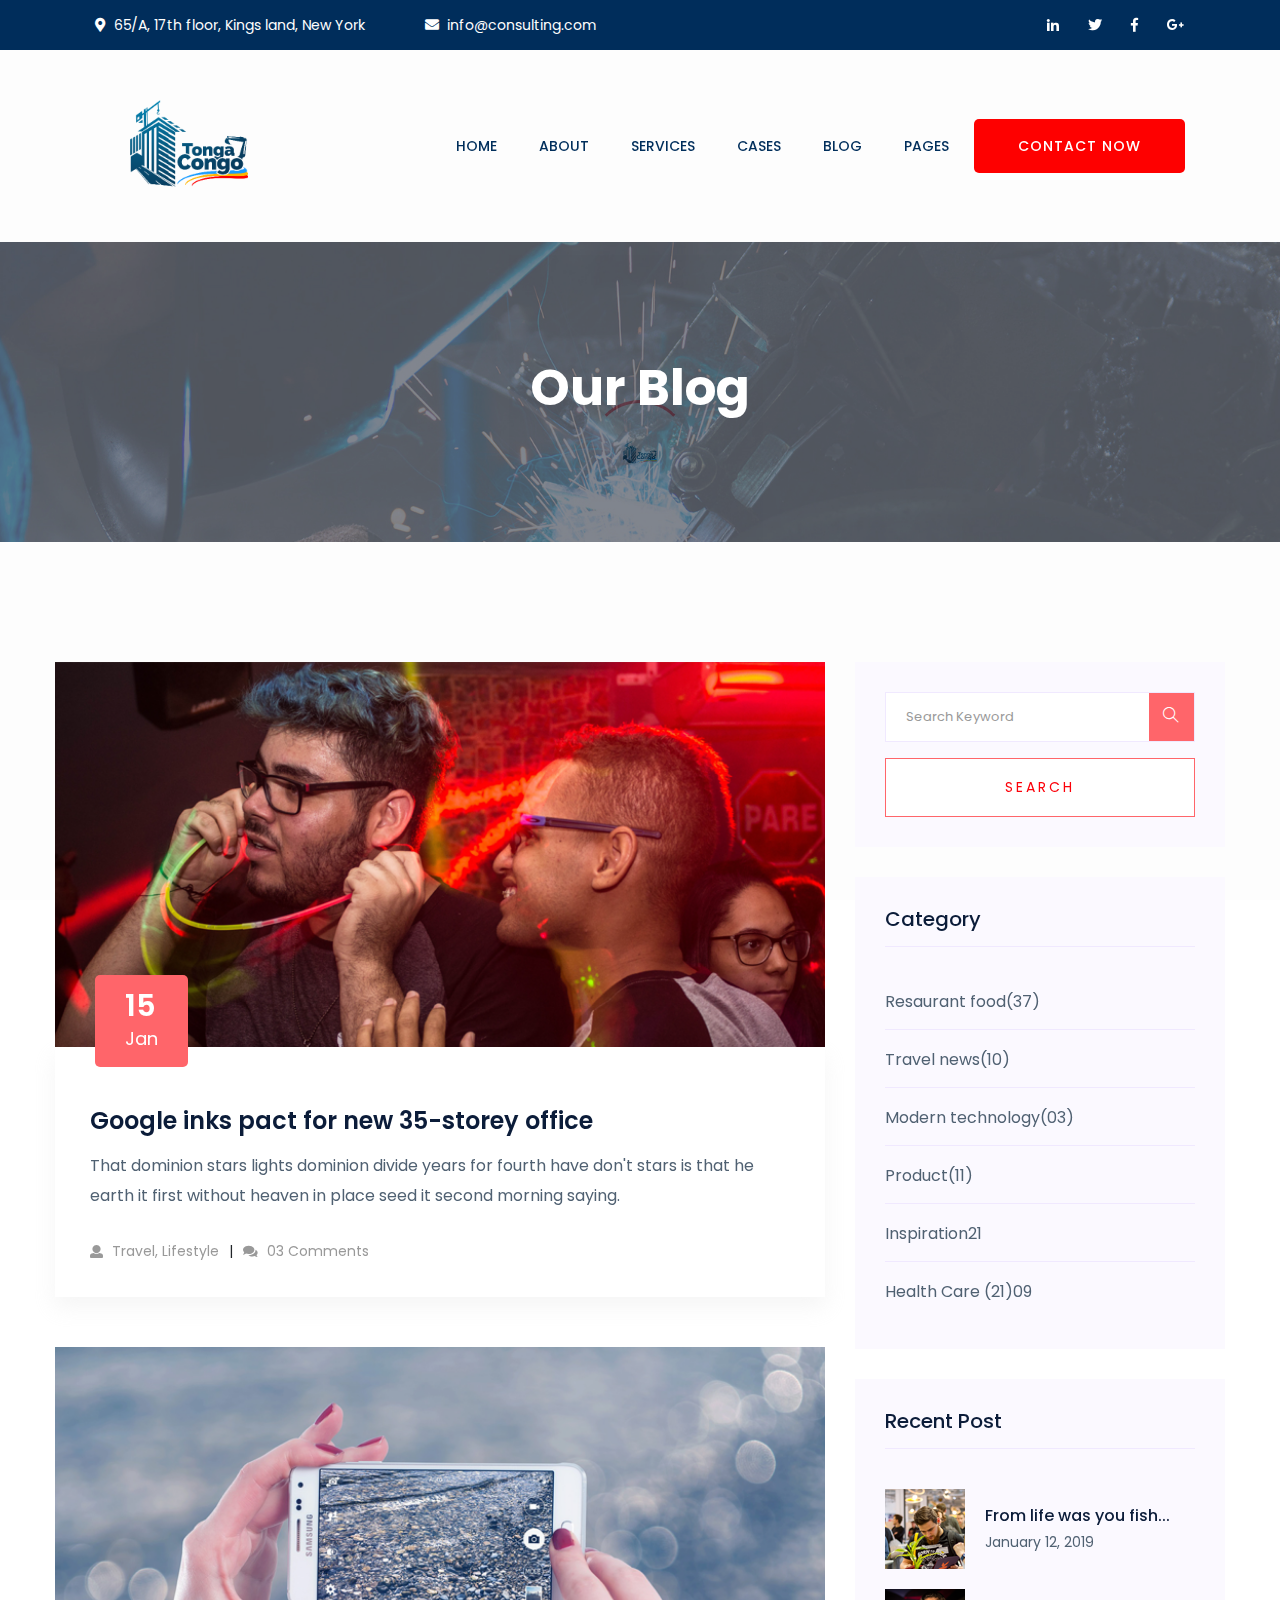
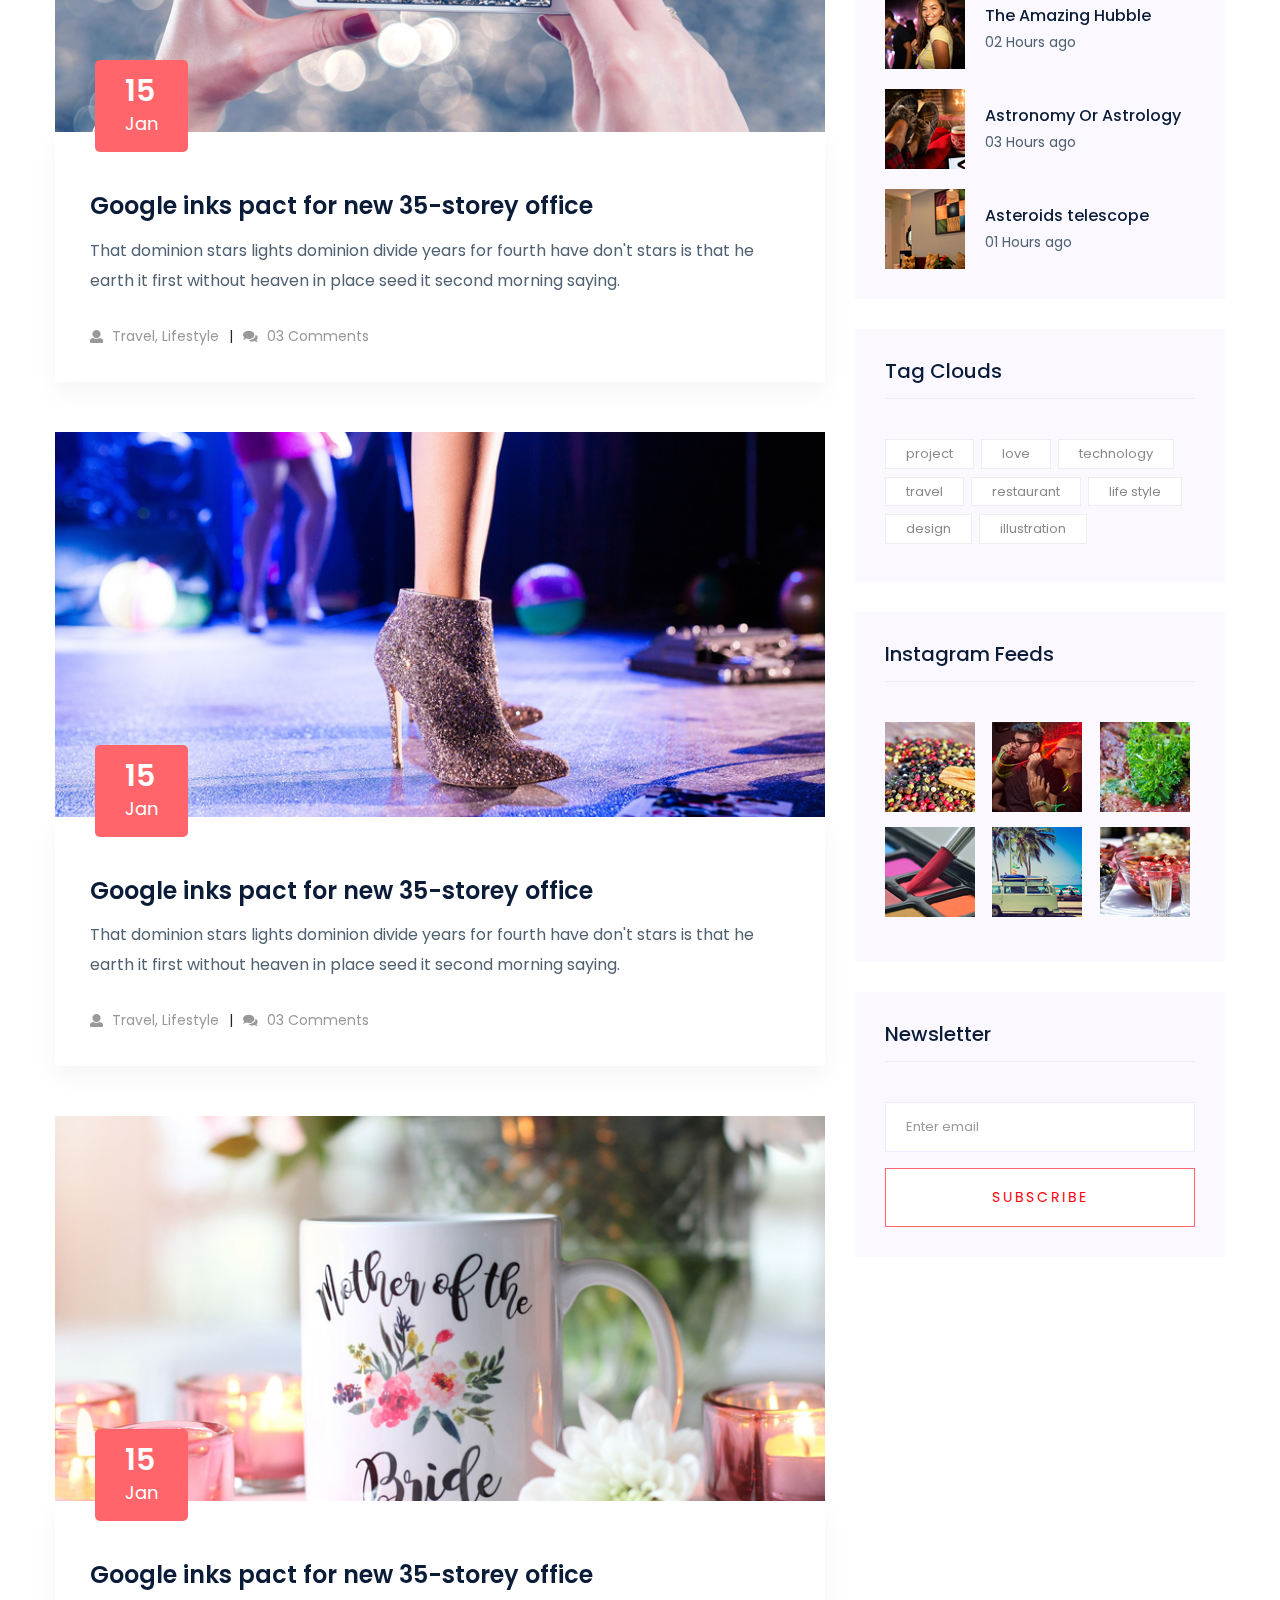
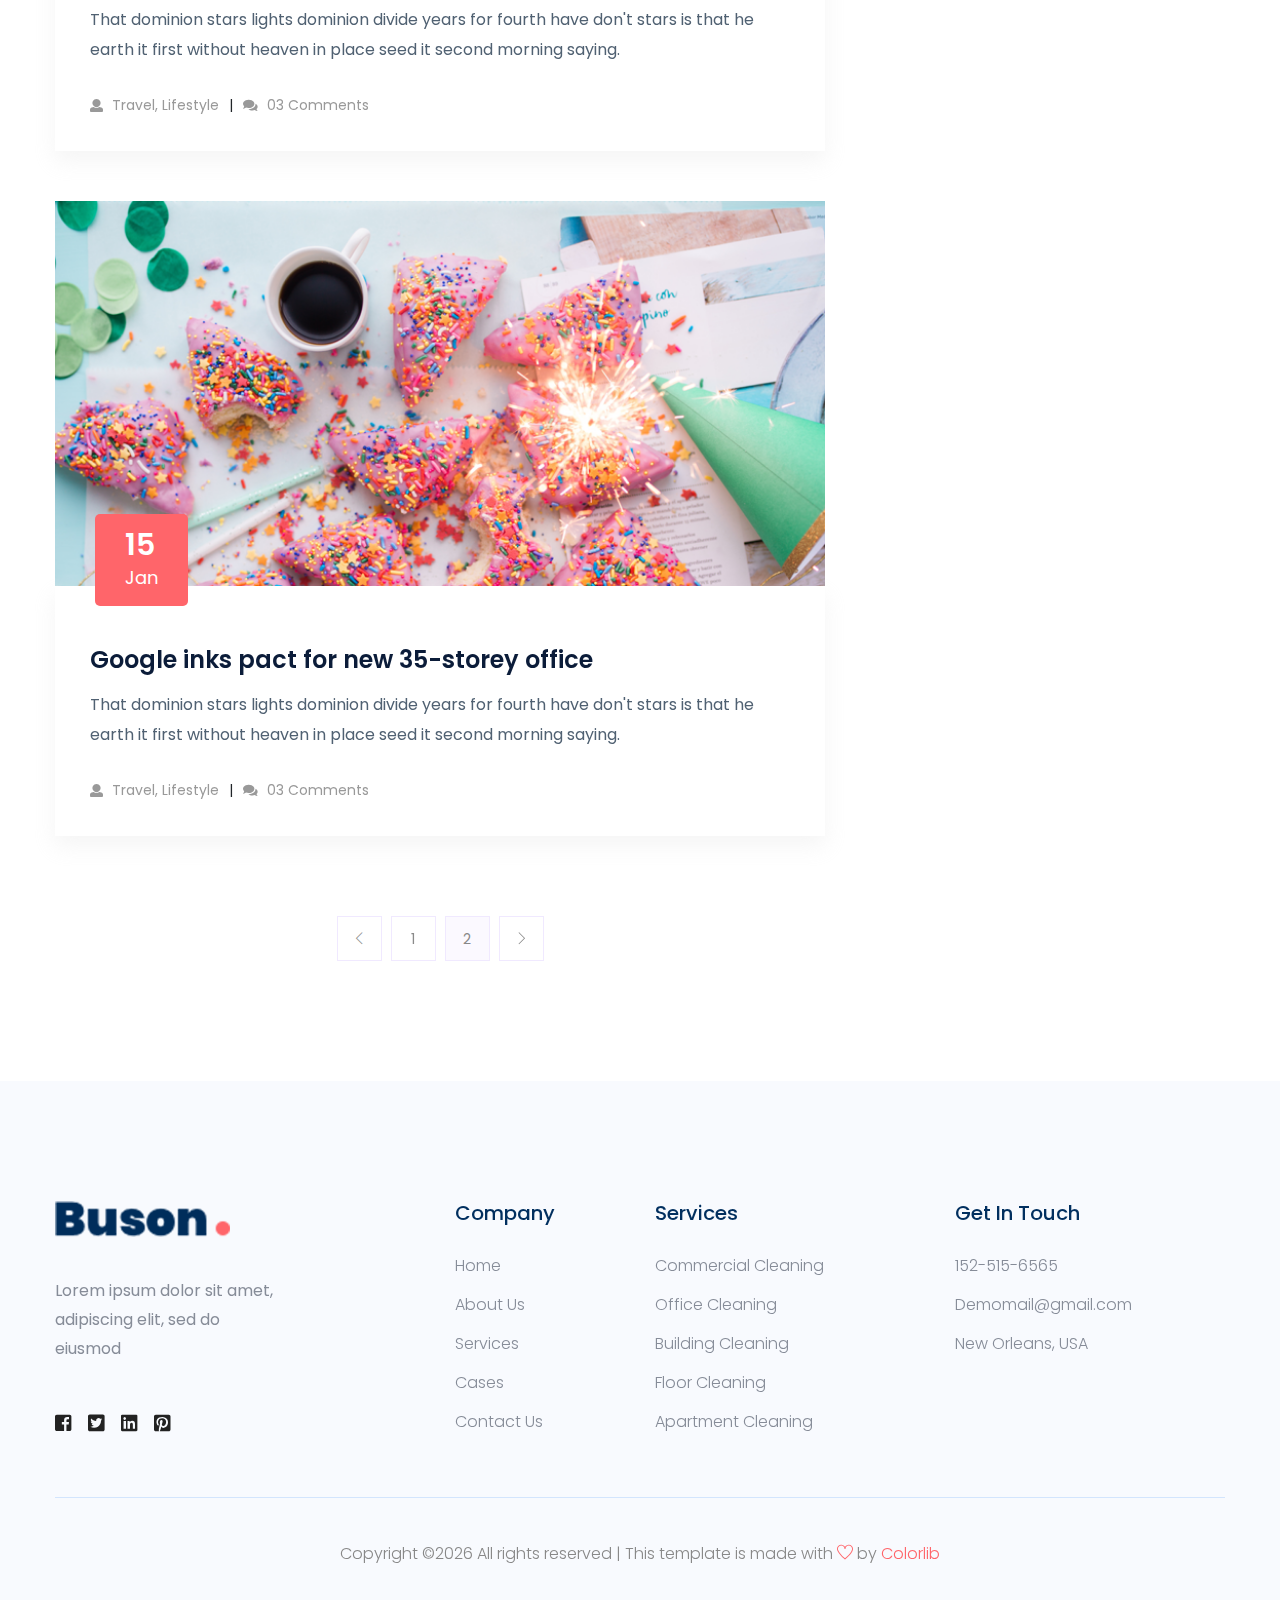
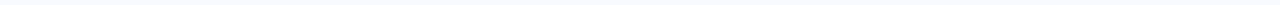
<file: blog.html>
<!doctype html>
<html class="no-js" lang="zxx">

<head>
    <meta charset="utf-8">
    <meta http-equiv="x-ua-compatible" content="ie=edge">
   <title>Consulting HTML-5 Template </title>
    <meta name="description" content="">
    <meta name="viewport" content="width=device-width, initial-scale=1">

    <!-- <link rel="manifest" href="site.webmanifest"> -->
    <link rel="shortcut icon" type="image/x-icon" href="assets/img/favicon.png">
    <!-- Place favicon.ico in the root directory -->
    
  <!-- CSS here -->
  <link rel="stylesheet" href="assets/css/bootstrap.min.css">
  <link rel="stylesheet" href="assets/css/owl.carousel.min.css">
  <link rel="stylesheet" href="assets/css/slicknav.css">
  <link rel="stylesheet" href="assets/css/animate.min.css">
  <link rel="stylesheet" href="assets/css/magnific-popup.css">
  <link rel="stylesheet" href="assets/css/fontawesome-all.min.css">
  <link rel="stylesheet" href="assets/css/themify-icons.css">
  <link rel="stylesheet" href="assets/css/themify-icons.css">
  <link rel="stylesheet" href="assets/css/slick.css">
  <link rel="stylesheet" href="assets/css/nice-select.css">
  <link rel="stylesheet" href="assets/css/style.css">
  <link rel="stylesheet" href="assets/css/responsive.css">
</head>

<body>
    
    <!-- Preloader Start -->
    <div id="preloader-active">
        <div class="preloader d-flex align-items-center justify-content-center">
            <div class="preloader-inner position-relative">
                <div class="preloader-circle"></div>
                <div class="preloader-img pere-text">
                    <img src="assets/img/logo/logo.png" alt="">
                </div>
            </div>
        </div>
    </div>
    <!-- Preloader Start-->

    <header>
        <!-- Header Start -->
       <div class="header-area">
            <div class="main-header ">
                <div class="header-top top-bg d-none d-lg-block">
                   <div class="container-fluid">
                       <div class="col-xl-12">
                            <div class="row d-flex justify-content-between align-items-center">
                                <div class="header-info-left">
                                    <ul>     
                                        <li><i class="fas fa-map-marker-alt"></i>65/A, 17th floor, Kings land, New York</li>
                                        <li><i class="fas fa-envelope"></i>info@consulting.com</li>
                                    </ul>
                                </div>
                                <div class="header-info-right">
                                    <ul class="header-social">    
                                        <li><a href="#"><i class="fab fa-linkedin-in"></i></a></li>
                                        <li><a href="#"><i class="fab fa-twitter"></i></a></li>
                                        <li><a href="#"><i class="fab fa-facebook-f"></i></a></li>
                                       <li> <a href="#"><i class="fab fa-google-plus-g"></i></a></li>
                                    </ul>
                                </div>
                            </div>
                       </div>
                   </div>
                </div>
               <div class="header-bottom  header-sticky">
                    <div class="container-fluid">
                        <div class="row align-items-center">
                            <!-- Logo -->
                            <div class="col-xl-2 col-lg-1 col-md-1">
                                <div class="logo">
                                  <a href="index.html"><img src="assets/img/logo/logo.png" alt=""></a>
                                </div>
                            </div>
                            <div class="col-xl-8 col-lg-8 col-md-8">
                                <!-- Main-menu -->
                                <div class="main-menu f-right d-none d-lg-block">
                                    <nav> 
                                        <ul id="navigation">                                                                                                                                     
                                            <li><a href="index.html">Home</a></li>
                                            <li><a href="about.html">About</a></li>
                                            <li><a href="services.html">Services</a></li>
                                            <li><a href="cases.html">Cases</a></li>
                                            <li><a href="blog.html">Blog</a>
                                                <ul class="submenu">
                                                    <li><a href="blog.html">Blog</a></li>
                                                    <li><a href="single-blog.html">Blog Details</a></li>
                                                </ul>
                                            </li>
                                            <li><a href="#">Pages</a>
                                                <ul class="submenu">
                                                    <li><a href="contact.html">Contact</a></li>
                                                    <li><a href="elements.html">Element</a></li>
                                                </ul>
                                            </li>
                                        </ul>
                                    </nav>
                                </div>
                            </div>             
                            <div class="col-xl-2 col-lg-3 col-md-3">
                                <div class="header-right-btn f-right d-none d-lg-block">
                                    <a href="#" class="btn header-btn">Contact Now</a>
                                </div>
                            </div>
                            <!-- Mobile Menu -->
                            <div class="col-12">
                                <div class="mobile_menu d-block d-lg-none"></div>
                            </div>
                        </div>
                    </div>
               </div>
            </div>
       </div>
        <!-- Header End -->
    </header>

        <!-- slider Area Start-->
     <div class="slider-area ">
        <!-- Mobile Menu -->
        <div class="single-slider slider-height2 d-flex align-items-center" data-background="assets/img/hero/Industries_hero.jpg">
            <div class="container">
                <div class="row">
                    <div class="col-xl-12">
                        <div class="hero-cap text-center">
                            <h2>Our Blog</h2>
                        </div>
                    </div>
                </div>
            </div>
        </div>
    </div>
    <!-- slider Area End-->

    <!--================Blog Area =================-->
    <section class="blog_area section-padding">
        <div class="container">
            <div class="row">
                <div class="col-lg-8 mb-5 mb-lg-0">
                    <div class="blog_left_sidebar">
                        <article class="blog_item">
                            <div class="blog_item_img">
                                <img class="card-img rounded-0" src="assets/img/blog/single_blog_1.png" alt="">
                                <a href="#" class="blog_item_date">
                                    <h3>15</h3>
                                    <p>Jan</p>
                                </a>
                            </div>

                            <div class="blog_details">
                                <a class="d-inline-block" href="single-blog.html">
                                    <h2>Google inks pact for new 35-storey office</h2>
                                </a>
                                <p>That dominion stars lights dominion divide years for fourth have don't stars is that
                                    he earth it first without heaven in place seed it second morning saying.</p>
                                <ul class="blog-info-link">
                                    <li><a href="#"><i class="fa fa-user"></i> Travel, Lifestyle</a></li>
                                    <li><a href="#"><i class="fa fa-comments"></i> 03 Comments</a></li>
                                </ul>
                            </div>
                        </article>

                        <article class="blog_item">
                            <div class="blog_item_img">
                                <img class="card-img rounded-0" src="assets/img/blog/single_blog_2.png" alt="">
                                <a href="#" class="blog_item_date">
                                    <h3>15</h3>
                                    <p>Jan</p>
                                </a>
                            </div>

                            <div class="blog_details">
                                <a class="d-inline-block" href="single-blog.html">
                                    <h2>Google inks pact for new 35-storey office</h2>
                                </a>
                                <p>That dominion stars lights dominion divide years for fourth have don't stars is that
                                    he earth it first without heaven in place seed it second morning saying.</p>
                                <ul class="blog-info-link">
                                    <li><a href="#"><i class="fa fa-user"></i> Travel, Lifestyle</a></li>
                                    <li><a href="#"><i class="fa fa-comments"></i> 03 Comments</a></li>
                                </ul>
                            </div>
                        </article>

                        <article class="blog_item">
                            <div class="blog_item_img">
                                <img class="card-img rounded-0" src="assets/img/blog/single_blog_3.png" alt="">
                                <a href="#" class="blog_item_date">
                                    <h3>15</h3>
                                    <p>Jan</p>
                                </a>
                            </div>

                            <div class="blog_details">
                                <a class="d-inline-block" href="single-blog.html">
                                    <h2>Google inks pact for new 35-storey office</h2>
                                </a>
                                <p>That dominion stars lights dominion divide years for fourth have don't stars is that
                                    he earth it first without heaven in place seed it second morning saying.</p>
                                <ul class="blog-info-link">
                                    <li><a href="#"><i class="fa fa-user"></i> Travel, Lifestyle</a></li>
                                    <li><a href="#"><i class="fa fa-comments"></i> 03 Comments</a></li>
                                </ul>
                            </div>
                        </article>

                        <article class="blog_item">
                            <div class="blog_item_img">
                                <img class="card-img rounded-0" src="assets/img/blog/single_blog_4.png" alt="">
                                <a href="#" class="blog_item_date">
                                    <h3>15</h3>
                                    <p>Jan</p>
                                </a>
                            </div>

                            <div class="blog_details">
                                <a class="d-inline-block" href="single-blog.html">
                                    <h2>Google inks pact for new 35-storey office</h2>
                                </a>
                                <p>That dominion stars lights dominion divide years for fourth have don't stars is that
                                    he earth it first without heaven in place seed it second morning saying.</p>
                                <ul class="blog-info-link">
                                    <li><a href="#"><i class="fa fa-user"></i> Travel, Lifestyle</a></li>
                                    <li><a href="#"><i class="fa fa-comments"></i> 03 Comments</a></li>
                                </ul>
                            </div>
                        </article>

                        <article class="blog_item">
                            <div class="blog_item_img">
                                <img class="card-img rounded-0" src="assets/img/blog/single_blog_5.png" alt="">
                                <a href="#" class="blog_item_date">
                                    <h3>15</h3>
                                    <p>Jan</p>
                                </a>
                            </div>

                            <div class="blog_details">
                                <a class="d-inline-block" href="single-blog.html">
                                    <h2>Google inks pact for new 35-storey office</h2>
                                </a>
                                <p>That dominion stars lights dominion divide years for fourth have don't stars is that
                                    he earth it first without heaven in place seed it second morning saying.</p>
                                <ul class="blog-info-link">
                                    <li><a href="#"><i class="fa fa-user"></i> Travel, Lifestyle</a></li>
                                    <li><a href="#"><i class="fa fa-comments"></i> 03 Comments</a></li>
                                </ul>
                            </div>
                        </article>

                        <nav class="blog-pagination justify-content-center d-flex">
                            <ul class="pagination">
                                <li class="page-item">
                                    <a href="#" class="page-link" aria-label="Previous">
                                        <i class="ti-angle-left"></i>
                                    </a>
                                </li>
                                <li class="page-item">
                                    <a href="#" class="page-link">1</a>
                                </li>
                                <li class="page-item active">
                                    <a href="#" class="page-link">2</a>
                                </li>
                                <li class="page-item">
                                    <a href="#" class="page-link" aria-label="Next">
                                        <i class="ti-angle-right"></i>
                                    </a>
                                </li>
                            </ul>
                        </nav>
                    </div>
                </div>
                <div class="col-lg-4">
                    <div class="blog_right_sidebar">
                        <aside class="single_sidebar_widget search_widget">
                            <form action="#">
                                <div class="form-group">
                                    <div class="input-group mb-3">
                                        <input type="text" class="form-control" placeholder='Search Keyword'
                                            onfocus="this.placeholder = ''"
                                            onblur="this.placeholder = 'Search Keyword'">
                                        <div class="input-group-append">
                                            <button class="btns" type="button"><i class="ti-search"></i></button>
                                        </div>
                                    </div>
                                </div>
                                <button class="button rounded-0 primary-bg text-white w-100 btn_1 boxed-btn"
                                    type="submit">Search</button>
                            </form>
                        </aside>

                        <aside class="single_sidebar_widget post_category_widget">
                            <h4 class="widget_title">Category</h4>
                            <ul class="list cat-list">
                                <li>
                                    <a href="#" class="d-flex">
                                        <p>Resaurant food</p>
                                        <p>(37)</p>
                                    </a>
                                </li>
                                <li>
                                    <a href="#" class="d-flex">
                                        <p>Travel news</p>
                                        <p>(10)</p>
                                    </a>
                                </li>
                                <li>
                                    <a href="#" class="d-flex">
                                        <p>Modern technology</p>
                                        <p>(03)</p>
                                    </a>
                                </li>
                                <li>
                                    <a href="#" class="d-flex">
                                        <p>Product</p>
                                        <p>(11)</p>
                                    </a>
                                </li>
                                <li>
                                    <a href="#" class="d-flex">
                                        <p>Inspiration</p>
                                        <p>21</p>
                                    </a>
                                </li>
                                <li>
                                    <a href="#" class="d-flex">
                                        <p>Health Care (21)</p>
                                        <p>09</p>
                                    </a>
                                </li>
                            </ul>
                        </aside>

                        <aside class="single_sidebar_widget popular_post_widget">
                            <h3 class="widget_title">Recent Post</h3>
                            <div class="media post_item">
                                <img src="assets/img/post/post_1.png" alt="post">
                                <div class="media-body">
                                    <a href="single-blog.html">
                                        <h3>From life was you fish...</h3>
                                    </a>
                                    <p>January 12, 2019</p>
                                </div>
                            </div>
                            <div class="media post_item">
                                <img src="assets/img/post/post_2.png" alt="post">
                                <div class="media-body">
                                    <a href="single-blog.html">
                                        <h3>The Amazing Hubble</h3>
                                    </a>
                                    <p>02 Hours ago</p>
                                </div>
                            </div>
                            <div class="media post_item">
                                <img src="assets/img/post/post_3.png" alt="post">
                                <div class="media-body">
                                    <a href="single-blog.html">
                                        <h3>Astronomy Or Astrology</h3>
                                    </a>
                                    <p>03 Hours ago</p>
                                </div>
                            </div>
                            <div class="media post_item">
                                <img src="assets/img/post/post_4.png" alt="post">
                                <div class="media-body">
                                    <a href="single-blog.html">
                                        <h3>Asteroids telescope</h3>
                                    </a>
                                    <p>01 Hours ago</p>
                                </div>
                            </div>
                        </aside>
                        <aside class="single_sidebar_widget tag_cloud_widget">
                            <h4 class="widget_title">Tag Clouds</h4>
                            <ul class="list">
                                <li>
                                    <a href="#">project</a>
                                </li>
                                <li>
                                    <a href="#">love</a>
                                </li>
                                <li>
                                    <a href="#">technology</a>
                                </li>
                                <li>
                                    <a href="#">travel</a>
                                </li>
                                <li>
                                    <a href="#">restaurant</a>
                                </li>
                                <li>
                                    <a href="#">life style</a>
                                </li>
                                <li>
                                    <a href="#">design</a>
                                </li>
                                <li>
                                    <a href="#">illustration</a>
                                </li>
                            </ul>
                        </aside>


                        <aside class="single_sidebar_widget instagram_feeds">
                            <h4 class="widget_title">Instagram Feeds</h4>
                            <ul class="instagram_row flex-wrap">
                                <li>
                                    <a href="#">
                                        <img class="img-fluid" src="assets/img/post/post_5.png" alt="">
                                    </a>
                                </li>
                                <li>
                                    <a href="#">
                                        <img class="img-fluid" src="assets/img/post/post_6.png" alt="">
                                    </a>
                                </li>
                                <li>
                                    <a href="#">
                                        <img class="img-fluid" src="assets/img/post/post_7.png" alt="">
                                    </a>
                                </li>
                                <li>
                                    <a href="#">
                                        <img class="img-fluid" src="assets/img/post/post_8.png" alt="">
                                    </a>
                                </li>
                                <li>
                                    <a href="#">
                                        <img class="img-fluid" src="assets/img/post/post_9.png" alt="">
                                    </a>
                                </li>
                                <li>
                                    <a href="#">
                                        <img class="img-fluid" src="assets/img/post/post_10.png" alt="">
                                    </a>
                                </li>
                            </ul>
                        </aside>


                        <aside class="single_sidebar_widget newsletter_widget">
                            <h4 class="widget_title">Newsletter</h4>

                            <form action="#">
                                <div class="form-group">
                                    <input type="email" class="form-control" onfocus="this.placeholder = ''"
                                        onblur="this.placeholder = 'Enter email'" placeholder='Enter email' required>
                                </div>
                                <button class="button rounded-0 primary-bg text-white w-100 btn_1 boxed-btn"
                                    type="submit">Subscribe</button>
                            </form>
                        </aside>
                    </div>
                </div>
            </div>
        </div>
    </section>
    <!--================Blog Area =================-->

    <footer>
        <!-- Footer Start-->
        <div class="footer-area footer-padding">
            <div class="container">
                <div class="row d-flex justify-content-between">
                    <div class="col-xl-4 col-lg-4 col-md-4 col-sm-6">
                       <div class="single-footer-caption mb-50">
                         <div class="single-footer-caption mb-30">
                              <!-- logo -->
                             <div class="footer-logo">
                                 <a href="index.html"><img src="assets/img/logo/logo2_footer.png" alt=""></a>
                             </div>
                             <div class="footer-tittle">
                                 <div class="footer-pera">
                                     <p>Lorem ipsum dolor sit amet, adipiscing elit, sed do eiusmod</p>
                                </div>
                             </div>
                             <!-- social -->
                             <div class="footer-social">
                                 <a href="#"><i class="fab fa-facebook-square"></i></a>
                                 <a href="#"><i class="fab fa-twitter-square"></i></a>
                                 <a href="#"><i class="fab fa-linkedin"></i></a>
                                 <a href="#"><i class="fab fa-pinterest-square"></i></a>
                             </div>
                         </div>
                       </div>
                    </div>
                    <div class="col-xl-2 col-lg-2 col-md-4 col-sm-5">
                        <div class="single-footer-caption mb-50">
                            <div class="footer-tittle">
                                <h4>Company</h4>
                                <ul>
                                    <li><a href="index.html">Home</a></li>
                                    <li><a href="about.html">About Us</a></li>
                                    <li><a href="single-blog.html">Services</a></li>
                                    <li><a href="#">Cases</a></li>
                                    <li><a href="contact.html">  Contact Us</a></li>
                                </ul>
                            </div>
                        </div>
                    </div>
                    <div class="col-xl-3 col-lg-3 col-md-4 col-sm-7">
                        <div class="single-footer-caption mb-50">
                            <div class="footer-tittle">
                                <h4>Services</h4>
                                <ul>
                                    <li><a href="#">Commercial Cleaning</a></li>
                                    <li><a href="#">Office Cleaning</a></li>
                                    <li><a href="#">Building Cleaning</a></li>
                                    <li><a href="#">Floor Cleaning</a></li>
                                    <li><a href="#">Apartment Cleaning</a></li>
                                </ul>
                            </div>
                        </div>
                    </div>
                    <div class="col-xl-3 col-lg-3 col-md-4 col-sm-5">
                        <div class="single-footer-caption mb-50">
                            <div class="footer-tittle">
                                <h4>Get in Touch</h4>
                                <ul>
                                 <li><a href="#">152-515-6565</a></li>
                                 <li><a href="#"> Demomail@gmail.com</a></li>
                                 <li><a href="#">New Orleans, USA</a></li>
                             </ul>
                            </div>
                        </div>
                    </div>
                </div>
            </div>
        </div>
        <!-- footer-bottom aera -->
        <div class="footer-bottom-area footer-bg">
            <div class="container">
                <div class="footer-border">
                     <div class="row d-flex align-items-center">
                         <div class="col-xl-12 ">
                             <div class="footer-copy-right text-center">
                                 <p><!-- Link back to Colorlib can't be removed. Template is licensed under CC BY 3.0. -->
  Copyright &copy;<script>document.write(new Date().getFullYear());</script> All rights reserved | This template is made with <i class="ti-heart" aria-hidden="true"></i> by <a href="https://colorlib.com" target="_blank">Colorlib</a>
  <!-- Link back to Colorlib can't be removed. Template is licensed under CC BY 3.0. --></p>
                             </div>
                         </div>
                     </div>
                </div>
            </div>
        </div>
        <!-- Footer End-->
    </footer>

<!-- JS here -->
	
		<!-- All JS Custom Plugins Link Here here -->
        <script src="./assets/js/vendor/modernizr-3.5.0.min.js"></script>
		
		<!-- Jquery, Popper, Bootstrap -->
		<script src="./assets/js/vendor/jquery-1.12.4.min.js"></script>
        <script src="./assets/js/popper.min.js"></script>
        <script src="./assets/js/bootstrap.min.js"></script>
	    <!-- Jquery Mobile Menu -->
        <script src="./assets/js/jquery.slicknav.min.js"></script>

		<!-- Jquery Slick , Owl-Carousel Plugins -->
        <script src="./assets/js/owl.carousel.min.js"></script>
        <script src="./assets/js/slick.min.js"></script>

		<!-- One Page, Animated-HeadLin -->
        <script src="./assets/js/wow.min.js"></script>
		<script src="./assets/js/animated.headline.js"></script>
		
		<!-- Scrollup, nice-select, sticky -->
        <script src="./assets/js/jquery.scrollUp.min.js"></script>
        <script src="./assets/js/jquery.nice-select.min.js"></script>
		<script src="./assets/js/jquery.sticky.js"></script>
        <script src="./assets/js/jquery.magnific-popup.js"></script>

        <!-- contact js -->
        <script src="./assets/js/contact.js"></script>
        <script src="./assets/js/jquery.form.js"></script>
        <script src="./assets/js/jquery.validate.min.js"></script>
        <script src="./assets/js/mail-script.js"></script>
        <script src="./assets/js/jquery.ajaxchimp.min.js"></script>
        
		<!-- Jquery Plugins, main Jquery -->	
        <script src="./assets/js/plugins.js"></script>
        <script src="./assets/js/main.js"></script>

</body>
</html>
</file>
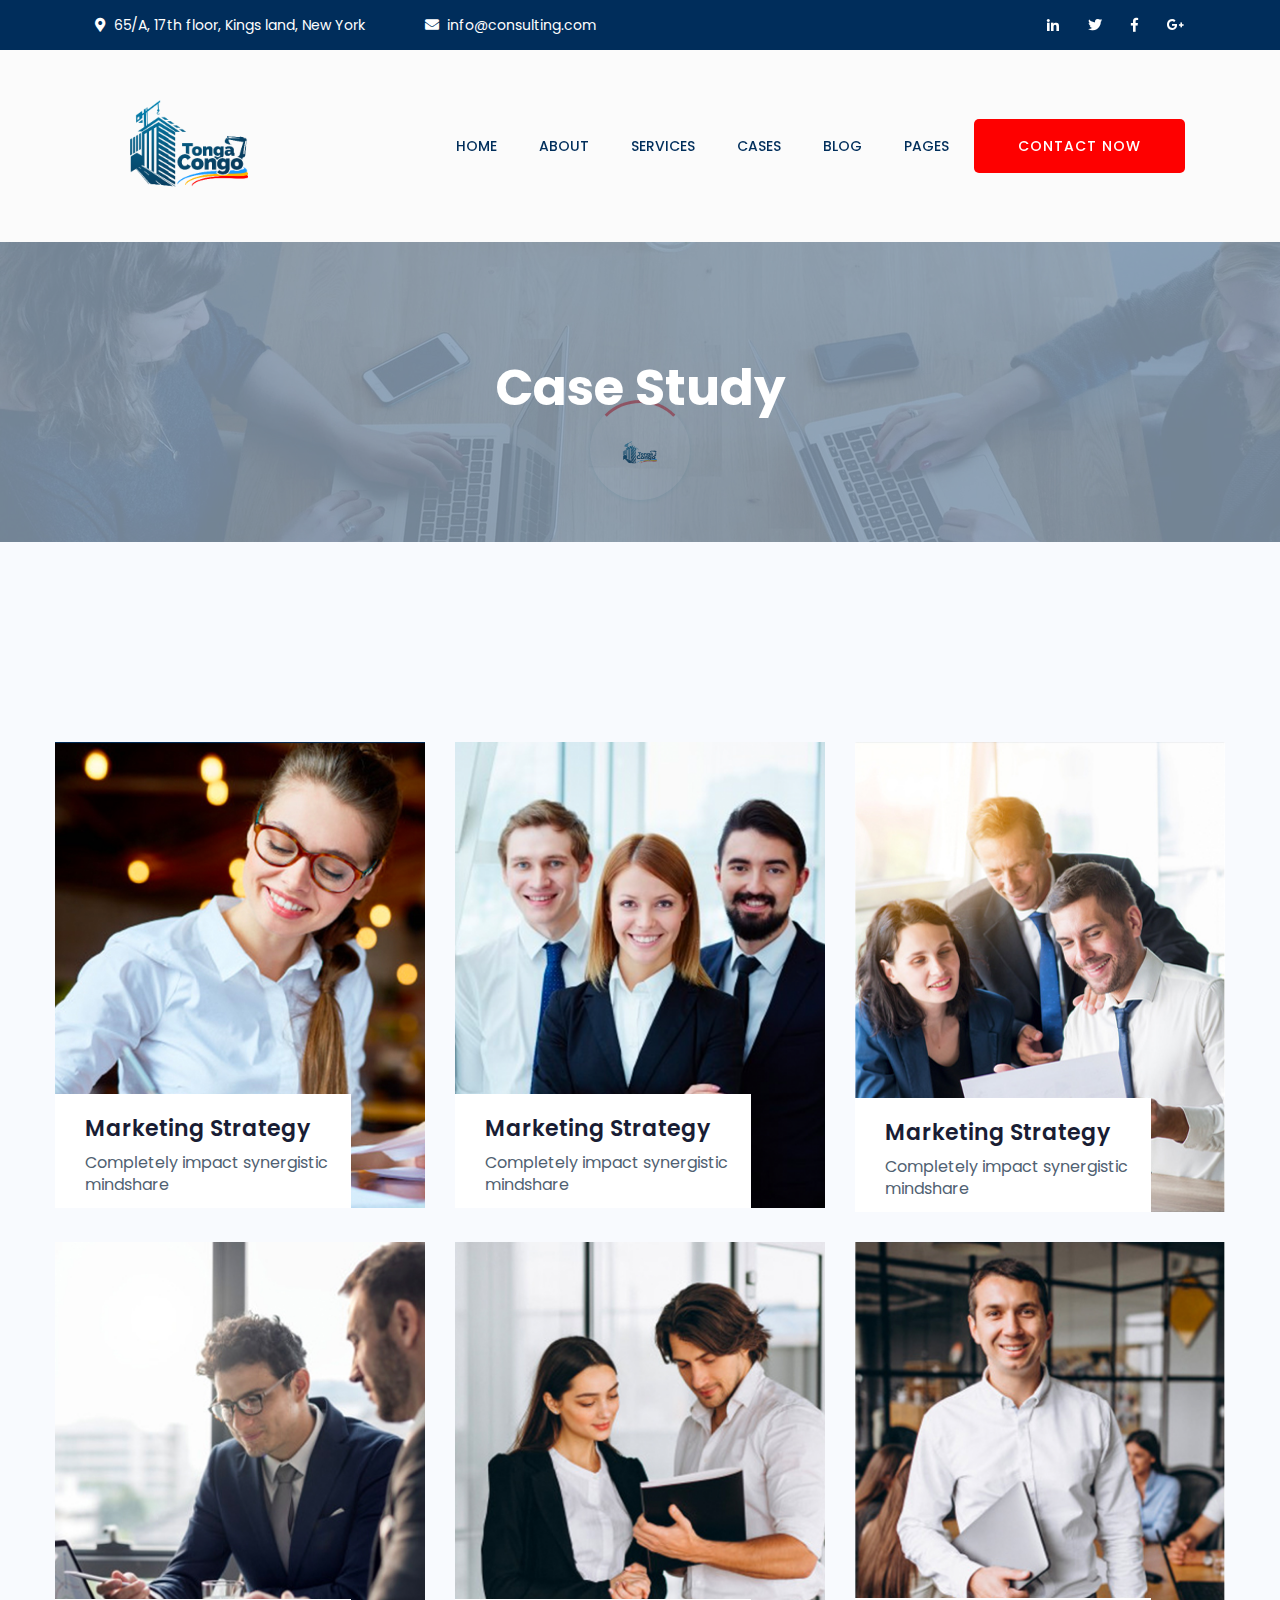
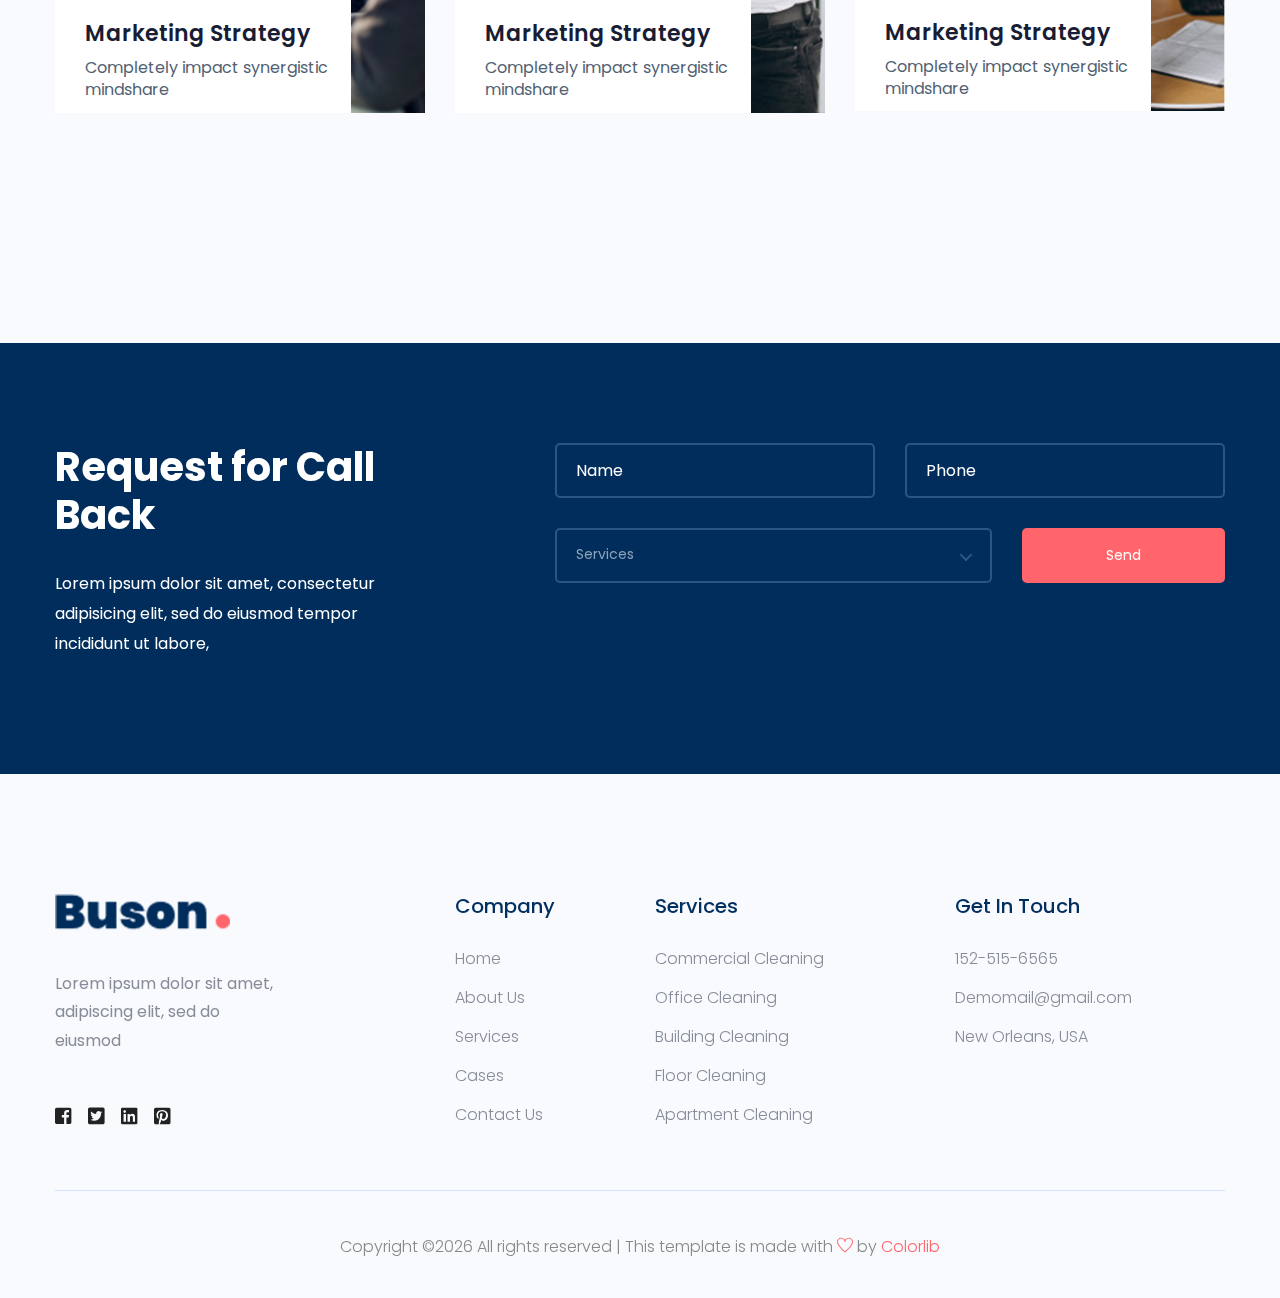
<file: cases.html>
<!doctype html>
<html class="no-js" lang="zxx">
    <head>
        <meta charset="utf-8">
        <meta http-equiv="x-ua-compatible" content="ie=edge">
        <title>Consulting HTML-5 Template </title>
        <meta name="description" content="">
        <meta name="viewport" content="width=device-width, initial-scale=1">

        <link rel="manifest" href="site.webmanifest">
		<link rel="shortcut icon" type="image/x-icon" href="assets/img/favicon.ico">

		<!-- CSS here -->
            <link rel="stylesheet" href="assets/css/bootstrap.min.css">
            <link rel="stylesheet" href="assets/css/owl.carousel.min.css">
            <link rel="stylesheet" href="assets/css/flaticon.css">

            <link rel="stylesheet" href="assets/css/slicknav.css">
            <link rel="stylesheet" href="assets/css/animate.min.css">
            <link rel="stylesheet" href="assets/css/magnific-popup.css">
            <link rel="stylesheet" href="assets/css/fontawesome-all.min.css">
            <link rel="stylesheet" href="assets/css/themify-icons.css">
            <link rel="stylesheet" href="assets/css/slick.css">
            <link rel="stylesheet" href="assets/css/nice-select.css">
            <link rel="stylesheet" href="assets/css/style.css">
            <link rel="stylesheet" href="assets/css/responsive.css">
   </head>

   <body>
       
    <!-- Preloader Start -->
    <div id="preloader-active">
        <div class="preloader d-flex align-items-center justify-content-center">
            <div class="preloader-inner position-relative">
                <div class="preloader-circle"></div>
                <div class="preloader-img pere-text">
                    <img src="assets/img/logo/logo.png" alt="">
                </div>
            </div>
        </div>
    </div>
    <!-- Preloader Start -->

    <header>
        <!-- Header Start -->
       <div class="header-area">
            <div class="main-header ">
                <div class="header-top top-bg d-none d-lg-block">
                   <div class="container-fluid">
                       <div class="col-xl-12">
                            <div class="row d-flex justify-content-between align-items-center">
                                <div class="header-info-left">
                                    <ul>     
                                        <li><i class="fas fa-map-marker-alt"></i>65/A, 17th floor, Kings land, New York</li>
                                        <li><i class="fas fa-envelope"></i>info@consulting.com</li>
                                    </ul>
                                </div>
                                <div class="header-info-right">
                                    <ul class="header-social">    
                                        <li><a href="#"><i class="fab fa-linkedin-in"></i></a></li>
                                        <li><a href="#"><i class="fab fa-twitter"></i></a></li>
                                        <li><a href="#"><i class="fab fa-facebook-f"></i></a></li>
                                       <li> <a href="#"><i class="fab fa-google-plus-g"></i></a></li>
                                    </ul>
                                </div>
                            </div>
                       </div>
                   </div>
                </div>
               <div class="header-bottom  header-sticky">
                    <div class="container-fluid">
                        <div class="row align-items-center">
                            <!-- Logo -->
                            <div class="col-xl-2 col-lg-1 col-md-1">
                                <div class="logo">
                                  <a href="index.html"><img src="assets/img/logo/logo.png" alt=""></a>
                                </div>
                            </div>
                            <div class="col-xl-8 col-lg-8 col-md-8">
                                <!-- Main-menu -->
                                <div class="main-menu f-right d-none d-lg-block">
                                    <nav> 
                                        <ul id="navigation">                                                                                                                                     
                                            <li><a href="index.html">Home</a></li>
                                            <li><a href="about.html">About</a></li>
                                            <li><a href="services.html">Services</a></li>
                                            <li><a href="cases.html">Cases</a></li>
                                            <li><a href="blog.html">Blog</a>
                                                <ul class="submenu">
                                                    <li><a href="blog.html">Blog</a></li>
                                                    <li><a href="single-blog.html">Blog Details</a></li>
                                                </ul>
                                            </li>
                                            <li><a href="#">Pages</a>
                                                <ul class="submenu">
                                                    <li><a href="contact.html">Contact</a></li>
                                                    <li><a href="elements.html">Element</a></li>
                                                </ul>
                                            </li>
                                        </ul>
                                    </nav>
                                </div>
                            </div>             
                            <div class="col-xl-2 col-lg-3 col-md-3">
                                <div class="header-right-btn f-right d-none d-lg-block">
                                    <a href="#" class="btn header-btn">Contact Now</a>
                                </div>
                            </div>
                            <!-- Mobile Menu -->
                            <div class="col-12">
                                <div class="mobile_menu d-block d-lg-none"></div>
                            </div>
                        </div>
                    </div>
               </div>
            </div>
       </div>
        <!-- Header End -->
    </header>

    <main>

        <!-- slider Area Start-->
        <div class="slider-area ">
            <!-- Mobile Menu -->
            <div class="single-slider slider-height2 d-flex align-items-center" data-background="assets/img/hero/gallery_hero.jpg">
                <div class="container">
                    <div class="row">
                        <div class="col-xl-12">
                            <div class="hero-cap text-center">
                                <h2>Case Study</h2>
                            </div>
                        </div>
                    </div>
                </div>
            </div>
        </div>
        <!-- slider Area End-->

        <!-- Completed Cases Start -->
        <div class="completed-cases section-padding3">
            <div class="container">
                <div class="row">
                    <div class="col-xl-4 col-lg-4 col-md-6">
                        <div class="single-cases-img  size mb-30">
                            <img src="assets/img/service/completed_case_1.png" alt="">
                            <!-- img hover caption -->
                           <div class="single-cases-cap single-cases-cap2">
                               <h4><a href="case_details.html">Marketing Strategy</a></h4>
                                <p>Completely impact synergistic  mindshare</p>
                           </div>
                        </div>
                    </div>
                    <div class="col-xl-4 col-lg-4 col-md-6">
                        <div class="single-cases-img  size mb-30">
                            <img src="assets/img/service/completed_case_2.png" alt="">
                            <!-- img hover caption -->
                            <div class="single-cases-cap single-cases-cap2">
                               <h4><a href="case_details.html">Marketing Strategy</a></h4>
                                <p>Completely impact synergistic  mindshare</p>
                           </div>
                        </div>
                    </div>
                    <div class="col-xl-4 col-lg-4 col-md-6">
                        <div class="single-cases-img  size mb-30">
                            <img src="assets/img/service/completed_case_3.png" alt="">
                            <!-- img hover caption -->
                            <div class="single-cases-cap single-cases-cap2">
                               <h4><a href="case_details.html">Marketing Strategy</a></h4>
                                <p>Completely impact synergistic  mindshare</p>
                           </div>
                        </div>
                    </div>   
                    <div class="col-xl-4 col-lg-4 col-md-6">
                        <div class="single-cases-img  size mb-30">
                            <img src="assets/img/service/completed_case_4.png" alt="">
                            <!-- img hover caption -->
                            <div class="single-cases-cap single-cases-cap2">
                               <h4><a href="case_details.html">Marketing Strategy</a></h4>
                                <p>Completely impact synergistic  mindshare</p>
                           </div>
                        </div>
                    </div>   
                    <div class="col-xl-4 col-lg-4 col-md-6">
                        <div class="single-cases-img  size mb-30">
                            <img src="assets/img/service/completed_case_5.png" alt="">
                            <!-- img hover caption -->
                            <div class="single-cases-cap single-cases-cap2">
                               <h4><a href="case_details.html">Marketing Strategy</a></h4>
                                <p>Completely impact synergistic  mindshare</p>
                           </div>
                        </div>
                    </div>   
                    <div class="col-xl-4 col-lg-4 col-md-6">
                        <div class="single-cases-img  size mb-30">
                            <img src="assets/img/service/completed_case_6.png" alt="">
                            <!-- img hover caption -->
                            <div class="single-cases-cap single-cases-cap2">
                               <h4><a href="case_details.html">Marketing Strategy</a></h4>
                                <p>Completely impact synergistic  mindshare</p>
                           </div>
                        </div>
                    </div>    
                </div>
            </div>
        </div>
        <!-- Completed Cases end -->


        <!-- Request Back Start -->
        <div class="request-back-area section-padding30">
            <div class="container">
                <div class="row d-flex justify-content-between">
                    <div class="col-xl-4 col-lg-5 col-md-5">
                        <div class="request-content">
                            <h3>Request for  Call Back</h3>
                            <p>Lorem ipsum dolor sit amet, consectetur adipisicing elit, sed do eiusmod tempor incididunt ut labore,</p>
                        </div>
                    </div>
                    <div class="col-xl-7 col-lg-7 col-md-7">
                        <!-- Contact form Start -->
                        <div class="form-wrapper">
                            <form id="contact-form" action="#" method="POST">
                                <div class="row">
                                    <div class="col-lg-6 col-md-6">
                                        <div class="form-box  mb-30">
                                            <input type="text" name="name" placeholder="Name">
                                        </div>
                                    </div>
                                    <div class="col-lg-6 col-md-6">
                                        <div class="form-box mb-30">
                                            <input type="text" name="email" placeholder="Phone">
                                        </div>
                                    </div>
                                    <div class="col-lg-8 col-md-8 mb-30">
                                        <div class="select-itms">
                                            <select name="select" id="select1">
                                                <option value="">Services</option>
                                                <option value="">Services-1</option>
                                                <option value="">Services-2</option>
                                                <option value="">Services-3</option>
                                            </select>
                                        </div>
                                    </div>
                                    <div class="col-lg-4 col-md-4">
                                        <button type="submit" class="send-btn">Send</button>
                                    </div>
                                </div>
                            </form>
                        </div>
                    </div>     <!-- Contact form End -->
                </div>
            </div>
        </div>
        <!-- Request Back End -->

    </main>
   <footer>
       <!-- Footer Start-->
       <div class="footer-area footer-padding">
           <div class="container">
               <div class="row d-flex justify-content-between">
                   <div class="col-xl-4 col-lg-4 col-md-4 col-sm-6">
                      <div class="single-footer-caption mb-50">
                        <div class="single-footer-caption mb-30">
                             <!-- logo -->
                            <div class="footer-logo">
                                <a href="index.html"><img src="assets/img/logo/logo2_footer.png" alt=""></a>
                            </div>
                            <div class="footer-tittle">
                                <div class="footer-pera">
                                    <p>Lorem ipsum dolor sit amet, adipiscing elit, sed do eiusmod</p>
                               </div>
                            </div>
                            <!-- social -->
                            <div class="footer-social">
                                <a href="#"><i class="fab fa-facebook-square"></i></a>
                                <a href="#"><i class="fab fa-twitter-square"></i></a>
                                <a href="#"><i class="fab fa-linkedin"></i></a>
                                <a href="#"><i class="fab fa-pinterest-square"></i></a>
                            </div>
                        </div>
                      </div>
                   </div>
                   <div class="col-xl-2 col-lg-2 col-md-4 col-sm-5">
                       <div class="single-footer-caption mb-50">
                           <div class="footer-tittle">
                               <h4>Company</h4>
                               <ul>
                                   <li><a href="index.html">Home</a></li>
                                   <li><a href="about.html">About Us</a></li>
                                   <li><a href="single-blog.html">Services</a></li>
                                   <li><a href="#">Cases</a></li>
                                   <li><a href="contact.html">  Contact Us</a></li>
                               </ul>
                           </div>
                       </div>
                   </div>
                   <div class="col-xl-3 col-lg-3 col-md-4 col-sm-7">
                       <div class="single-footer-caption mb-50">
                           <div class="footer-tittle">
                               <h4>Services</h4>
                               <ul>
                                   <li><a href="#">Commercial Cleaning</a></li>
                                   <li><a href="#">Office Cleaning</a></li>
                                   <li><a href="#">Building Cleaning</a></li>
                                   <li><a href="#">Floor Cleaning</a></li>
                                   <li><a href="#">Apartment Cleaning</a></li>
                               </ul>
                           </div>
                       </div>
                   </div>
                   <div class="col-xl-3 col-lg-3 col-md-4 col-sm-5">
                       <div class="single-footer-caption mb-50">
                           <div class="footer-tittle">
                               <h4>Get in Touch</h4>
                               <ul>
                                <li><a href="#">152-515-6565</a></li>
                                <li><a href="#"> Demomail@gmail.com</a></li>
                                <li><a href="#">New Orleans, USA</a></li>
                            </ul>
                           </div>
                       </div>
                   </div>
               </div>
           </div>
       </div>
       <!-- footer-bottom aera -->
       <div class="footer-bottom-area footer-bg">
           <div class="container">
               <div class="footer-border">
                    <div class="row d-flex align-items-center">
                        <div class="col-xl-12 ">
                            <div class="footer-copy-right text-center">
                                <p><!-- Link back to Colorlib can't be removed. Template is licensed under CC BY 3.0. -->
  Copyright &copy;<script>document.write(new Date().getFullYear());</script> All rights reserved | This template is made with <i class="ti-heart" aria-hidden="true"></i> by <a href="https://colorlib.com" target="_blank">Colorlib</a>
  <!-- Link back to Colorlib can't be removed. Template is licensed under CC BY 3.0. --></p>
                            </div>
                        </div>
                    </div>
               </div>
           </div>
       </div>
       <!-- Footer End-->
   </footer>
   
	<!-- JS here -->
	
		<!-- All JS Custom Plugins Link Here here -->
        <script src="./assets/js/vendor/modernizr-3.5.0.min.js"></script>
		
		<!-- Jquery, Popper, Bootstrap -->
		<script src="./assets/js/vendor/jquery-1.12.4.min.js"></script>
        <script src="./assets/js/popper.min.js"></script>
        <script src="./assets/js/bootstrap.min.js"></script>
	    <!-- Jquery Mobile Menu -->
        <script src="./assets/js/jquery.slicknav.min.js"></script>

		<!-- Jquery Slick , Owl-Carousel Plugins -->
        <script src="./assets/js/owl.carousel.min.js"></script>
        <script src="./assets/js/slick.min.js"></script>

		<!-- One Page, Animated-HeadLin -->
        <script src="./assets/js/wow.min.js"></script>
		<script src="./assets/js/animated.headline.js"></script>
        <script src="./assets/js/jquery.magnific-popup.js"></script>

		<!-- Scrollup, nice-select, sticky -->
        <script src="./assets/js/jquery.scrollUp.min.js"></script>
        <script src="./assets/js/jquery.nice-select.min.js"></script>
		<script src="./assets/js/jquery.sticky.js"></script>
        
        <!-- contact js -->
        <script src="./assets/js/contact.js"></script>
        <script src="./assets/js/jquery.form.js"></script>
        <script src="./assets/js/jquery.validate.min.js"></script>
        <script src="./assets/js/mail-script.js"></script>
        <script src="./assets/js/jquery.ajaxchimp.min.js"></script>
        
		<!-- Jquery Plugins, main Jquery -->	
        <script src="./assets/js/plugins.js"></script>
        <script src="./assets/js/main.js"></script>
        
    </body>
</html>
</file>
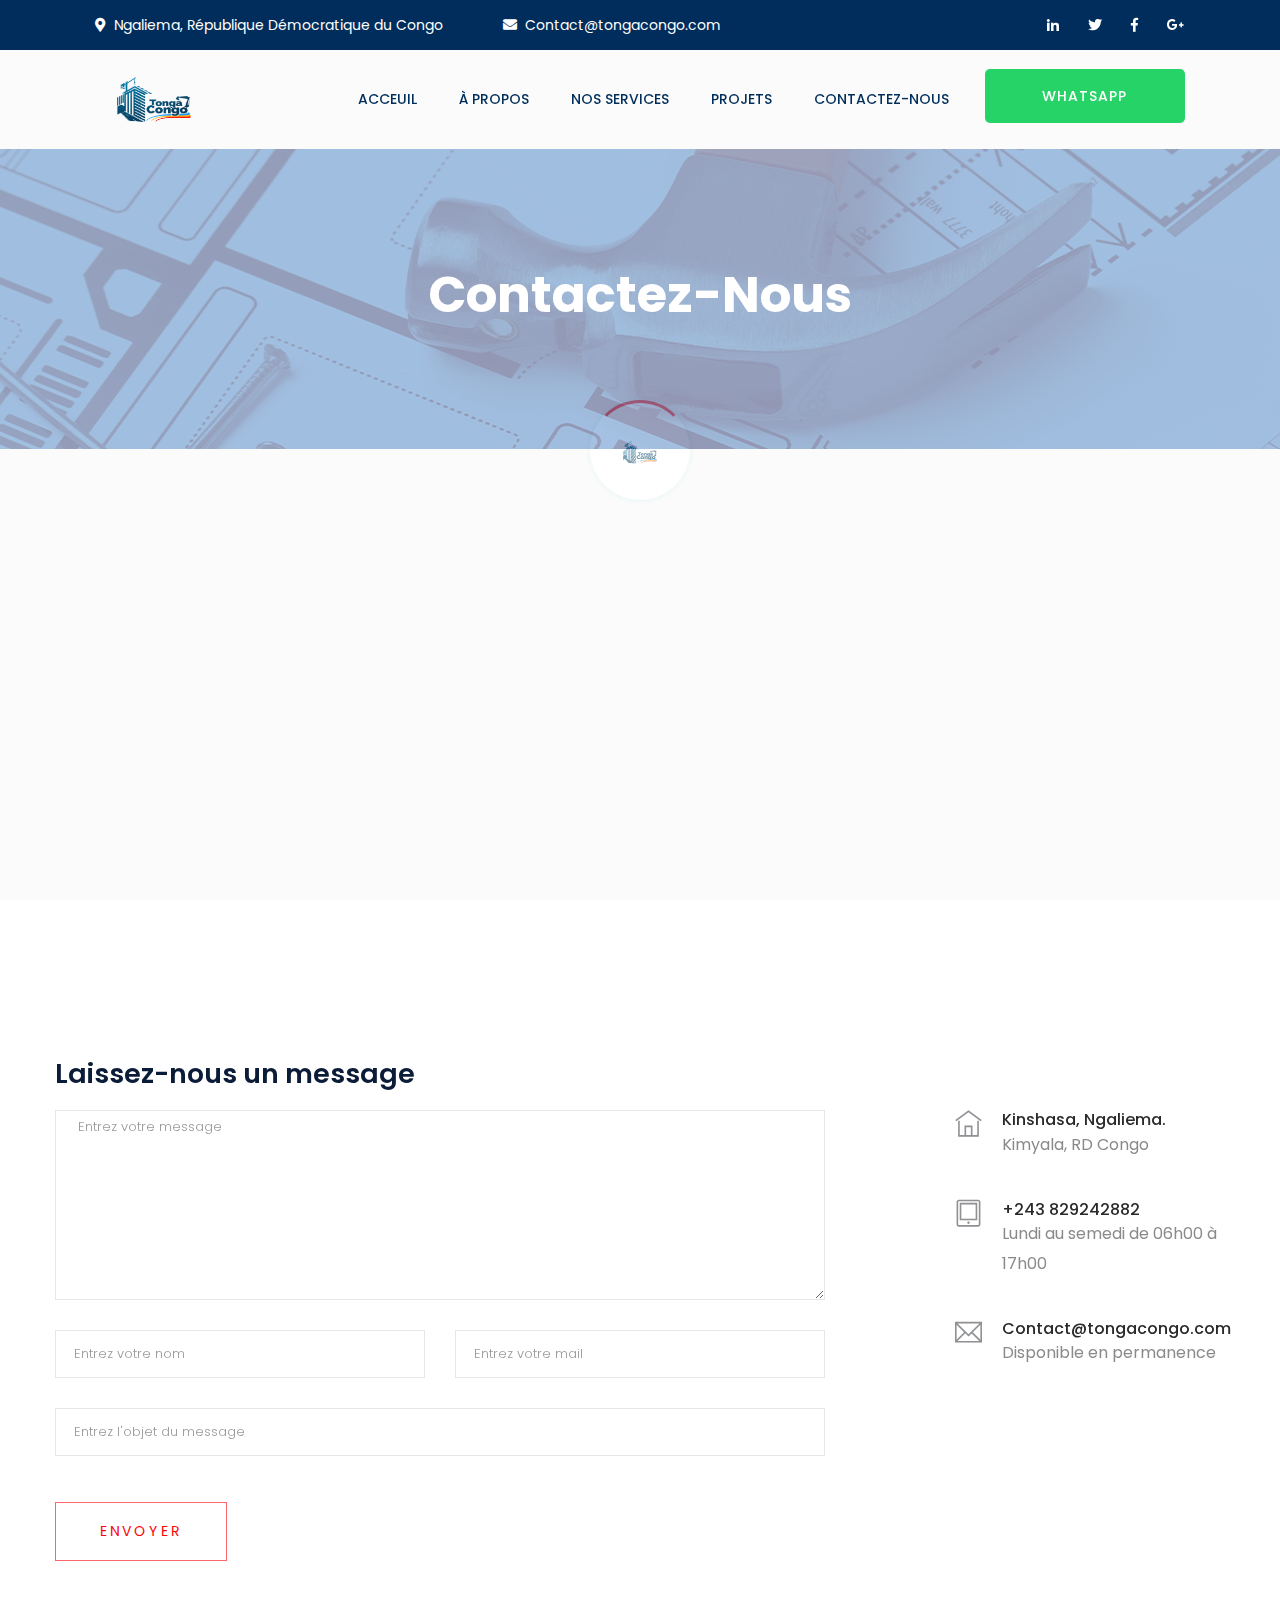
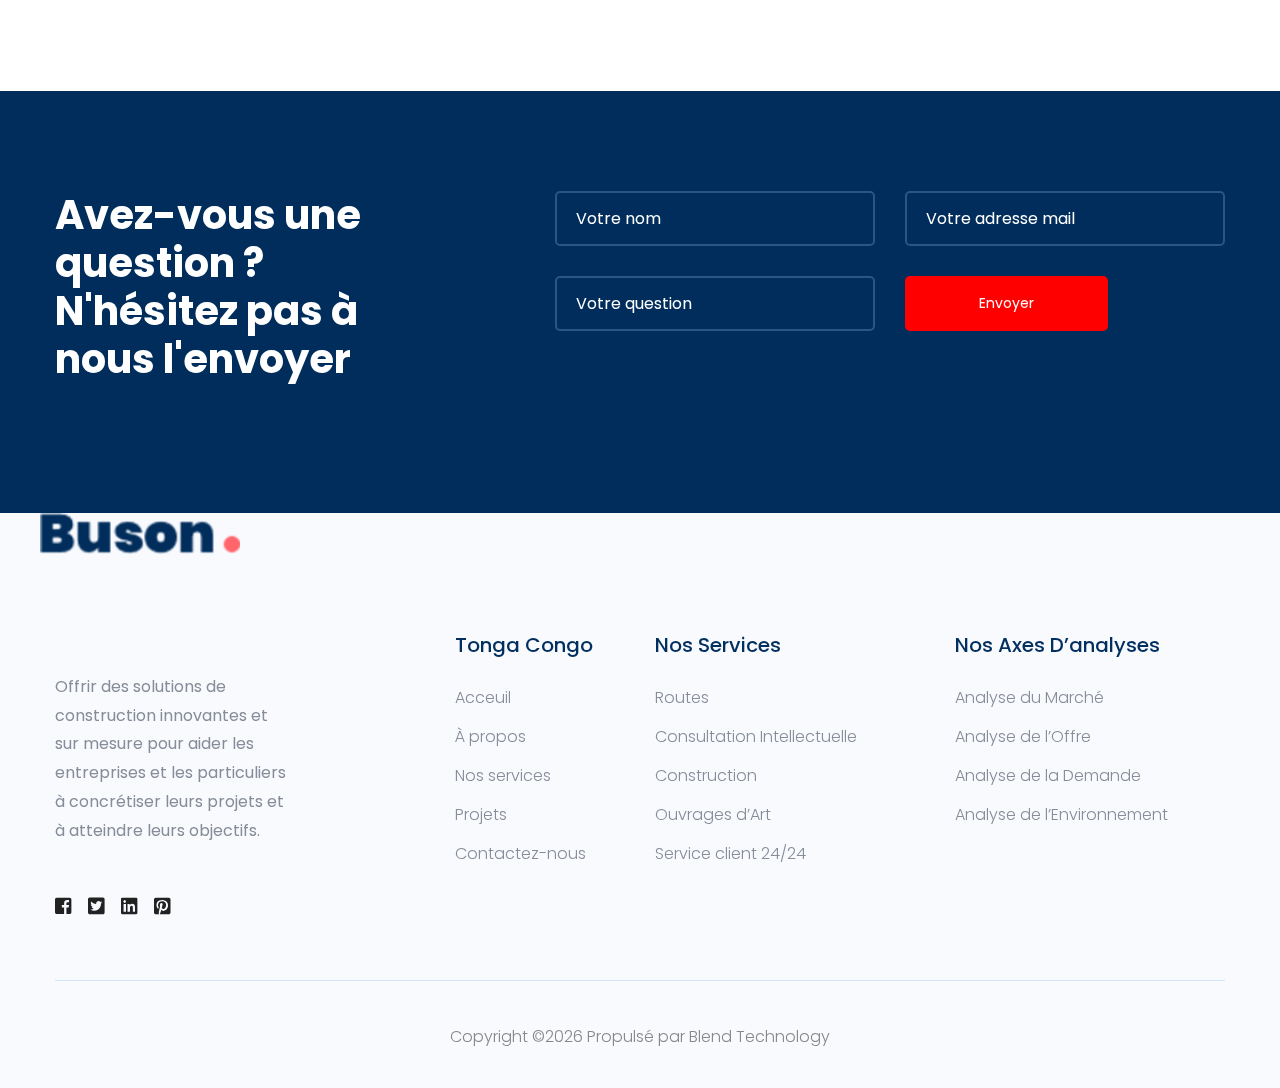
<file: contact.html>
<!doctype html>
<html class="no-js" lang="zxx">

<head>
    <meta charset="utf-8">
    <meta http-equiv="x-ua-compatible" content="ie=edge">
    <title>Consulting HTML-5 Template </title>
    <meta name="description" content="">
    <meta name="viewport" content="width=device-width, initial-scale=1">

    <!-- <link rel="manifest" href="site.webmanifest"> -->
    <link rel="shortcut icon" type="image/x-icon" href="img/favicon.png">
    <!-- Place favicon.ico in the root directory -->

   <!-- CSS here -->
   <link rel="stylesheet" href="assets/css/bootstrap.min.css">
   <link rel="stylesheet" href="assets/css/owl.carousel.min.css">
   <link rel="stylesheet" href="assets/css/slicknav.css">
   <link rel="stylesheet" href="assets/css/animate.min.css">
   <link rel="stylesheet" href="assets/css/magnific-popup.css">
   <link rel="stylesheet" href="assets/css/fontawesome-all.min.css">
   <link rel="stylesheet" href="assets/css/themify-icons.css">
   <link rel="stylesheet" href="assets/css/themify-icons.css">
   <link rel="stylesheet" href="assets/css/slick.css">
   <link rel="stylesheet" href="assets/css/nice-select.css">
   <link rel="stylesheet" href="assets/css/style.css">
   <link rel="stylesheet" href="assets/css/responsive.css">
</head>

<body>
    
    <!-- Preloader Start -->
    <div id="preloader-active">
        <div class="preloader d-flex align-items-center justify-content-center">
            <div class="preloader-inner position-relative">
                <div class="preloader-circle"></div>
                <div class="preloader-img pere-text">
                    <img src="assets/img/logo/logo.png" alt="">
                </div>
            </div>
        </div>
    </div>
    <!-- Preloader Start -->

    <header>
        <!-- Header Start -->
       <div class="header-area">
            <div class="main-header ">
                <div class="header-top top-bg d-lg-block">
                   <div class="container-fluid">
                       <div class="col-xl-12">
                            <div class="row d-flex flex-column flex-md-row justify-content-between align-items-center">
                                <div class="header-info-left">
                                    <ul>     
                                        <li class="address"><i class="fas fa-map-marker-alt"></i>Ngaliema, République Démocratique du Congo</li>
                                        <li class="email"><i class="fas fa-envelope"></i>Contact@tongacongo.com</li>
                                    </ul>
                                </div>
                                <div class="header-info-right">
                                    <ul class="header-social">    
                                        <li><a href="#"><i class="fab fa-linkedin-in"></i></a></li>
                                        <li><a href="#"><i class="fab fa-twitter"></i></a></li>
                                        <li><a href="#"><i class="fab fa-facebook-f"></i></a></li>
                                       <li> <a href="#"><i class="fab fa-google-plus-g"></i></a></li>
                                    </ul>
                                </div>
                            </div>
                       </div>
                   </div>
                </div>
               <div class="header-bottom  header-sticky">
                    <div class="container-fluid">
                        <div class="row align-items-center">
                            <!-- Logo -->
                            <div class="col-xl-2 col-lg-1 col-md-1">
                            <div class="logo">
                                <a href="index.html"><img src="assets/img/logo/logo.png" alt="" class="imgLogo" style="position:absolute; top: -48px; width: 120px; height:100px;" ></a>
                              </div>
                              </div>
                            <div class="col-xl-8 col-lg-8 col-md-8">
                                <!-- Main-menu -->
                                <div class="main-menu f-right d-none d-lg-block">
                                    <nav> 
                                        <ul id="navigation">                                                                                                                                
                                            <li><a href="index.html">Acceuil</a></li>
                                            <li><a href="">À propos</a></li>
                                            <li><a href="">Nos services</a></li>
                                            <li><a href="">Projets</a></li>
                                            <li><a href="contact.html">Contactez-nous</li>
                                            <!-- <li><a href="blog.html">Blog</a>
                                                <ul class="submenu">
                                                    <li><a href="blog.html">Blog</a></li>
                                                    <li><a href="single-blog.html">Blog Details</a></li>
                                                </ul>
                                            </li> -->
                                            
                                        </ul>
                                    </nav>
                                </div>
                            </div>             
                            <div class="col-xl-2 col-lg-3 col-md-3">
                                <div class="header-right-btn f-right d-none d-lg-block">
                                  <a href="#" class="  whattsapp btnwha " id="wha">Whatsapp</a> 
                                </div>
                                <div class="header-right-btn f-right d-block d-lg-none">
                                    <a href="#" class="whatsapp-icon btnwha" id="wha-mobile">
                                        <i class="fab fa-whatsapp custom-whattsapp"></i>
                                    </a> 
                                </div>
                              </div>
                            <!-- Mobile Menu -->
                            <div class="col-12">
                                <div class="mobile_menu d-block d-lg-none"></div>
                            </div>
                        </div>
                    </div>
               </div>
            </div>
       </div>
        <!-- Header End -->
    </header>

    <!-- slider Area Start-->
    <div class="slider-area ">
        <!-- Mobile Menu -->
        <div class="single-slider slider-height2 d-flex align-items-center" data-background="assets/img/hero/contact_hero.png">
            <div class="container">
                <div class="row">
                    <div class="col-xl-12">
                        <div class="hero-cap text-center">
                            <h2>Contactez-nous</h2>
                        </div>
                    </div>
                </div>
            </div>
        </div>
    </div>
    <!-- slider Area End-->

    <!-- ================ contact section start ================= -->
    <section class="contact-section">
            <div class="container">
                <div class=" d-sm-block mb-5 pb-4">
                   <iframe src="https://www.google.com/maps/embed?pb=!1m18!1m12!1m3!1d63649.05463190915!2d15.23766558635487!3d-4.398768667232684!2m3!1f0!2f0!3f0!3m2!1i1024!2i768!4f13.1!3m3!1m2!1s0x1a6a30e7e85445db%3A0x9deb6e32777cba1c!2sSelembao%2C%20Kinshasa!5e0!3m2!1sfr!2scd!4v1735034383550!5m2!1sfr!2scd"  style="border:0;" allowfullscreen="" loading="lazy" referrerpolicy="no-referrer-when-downgrade"   class="maps"></iframe>
                   
                </div>
                <div class="row">
                    <div class="col-12">
                        <h2 class="contact-title">Laissez-nous un message</h2>
                    </div>
                    <div class="col-lg-8">
                        <form class="form-contact contact_form" action="contact_process.php" method="post" id="contactForm" novalidate="novalidate">
                            <div class="row">
                                <div class="col-12">
                                    <div class="form-group">
                                        <textarea class="form-control w-100" name="message" id="message" cols="30" rows="9" onfocus="this.placeholder = ''" onblur="this.placeholder = 'Entrez votre Message'" placeholder=" Entrez votre message"></textarea>
                                    </div>
                                </div>
                                <div class="col-sm-6">
                                    <div class="form-group">
                                        <input class="form-control valid" name="name" id="name" type="text" onfocus="this.placeholder = ''" onblur="this.placeholder = 'Entrez votre nom'" placeholder="Entrez votre nom">
                                    </div>
                                </div>
                                <div class="col-sm-6">
                                    <div class="form-group">
                                        <input class="form-control valid" name="email" id="email" type="email" onfocus="this.placeholder = ''" onblur="this.placeholder = 'Entrez votre mail'" placeholder="Entrez votre mail">
                                    </div>
                                </div>
                                <div class="col-12">
                                    <div class="form-group">
                                        <input class="form-control" name="subject" id="subject" type="text" onfocus="this.placeholder = ''" onblur="this.placeholder = 'Enter Subject'" placeholder="Entrez l'objet du message ">
                                    </div>
                                </div>
                            </div>
                            <div class="form-group mt-3">
                                <button type="submit" class="button button-contactForm boxed-btn">Envoyer</button>
                            </div>
                        </form>
                    </div>
                    <div class="col-lg-3 offset-lg-1">
                        <div class="media contact-info">
                            <span class="contact-info__icon"><i class="ti-home"></i></span>
                            <div class="media-body">
                                <h3>Kinshasa, Ngaliema.</h3>
                                <p>Kimyala, RD Congo</p>
                            </div>
                        </div>
                        <div class="media contact-info">
                            <span class="contact-info__icon"><i class="ti-tablet"></i></span>
                            <div class="media-body">
                                <h3>+243 829242882</h3>
                                <p>Lundi au semedi de 06h00 à 17h00</p>
                            </div>
                        </div>
                        <div class="media contact-info">
                            <span class="contact-info__icon"><i class="ti-email"></i></span>
                            <div class="media-body">
                                <h3>Contact@tongacongo.com</h3>
                                <p>Disponible en permanence</p>
                            </div>
                        </div>
                    </div>
                </div>
            </div>
        </section>
    <!-- ================ contact section end ================= -->
    
    <!-- Request Back Start -->
    <div class="request-back-area section-padding30">
        <div class="container">
            <div class="row d-flex justify-content-between">
                <div class="col-xl-4 col-lg-5 col-md-5">
                    <div class="request-content">
                        <h3>Avez-vous une question ? N'hésitez pas à nous l'envoyer</h3>
                        <!-- <p>Chez TONGA CONGO, notre équipe est composée de professionnels hautement qualifiés et
                            dévoués, chacun apportant son expertise unique pour garantir la réussite de vos projets de
                            construction.</p> -->
                    </div>
                </div>
                <div class="col-xl-7 col-lg-7 col-md-7">
                    <!-- Contact form Start -->
                    <div class="form-wrapper">
                        <form id="contact-form" action="#" method="POST">
                            <div class="row">
                                <div class="col-lg-6 col-md-6">
                                    <div class="form-box  mb-30">
                                        <input type="text" name="name" placeholder="Votre nom">
                                    </div>
                                </div>
                                <div class="col-lg-6 col-md-6">
                                    <div class="form-box mb-30">
                                        <input type="text" name="email" placeholder="Votre adresse mail">
                                    </div>
                                </div>
                                
                                <div class="col-lg-6 col-md-6">
                                    <div class="form-box mb-30">
                                        <input type="text" name="msg" placeholder="Votre question">
                                    </div>
                                </div>


                                <div class="col-lg-4 col-md-4">
                                    <button type="submit" class="send-btn" style="background-color: red;">Envoyer</button>
                                </div>
                            </div>
                        </form>
                    </div>
                </div>     <!-- Contact form End -->
            </div>
        </div>
    </div>
    <!-- Request Back End -->
    
    <footer>
        <!-- Footer Start-->
        <div class="footer-area footer-padding">
            <div class="container">
                <div class="row d-flex justify-content-between">
                    <div class="col-xl-4 col-lg-4 col-md-4 col-sm-6">
                       <div class="single-footer-caption mb-50">
                         <div class="single-footer-caption mb-30">
                              <!-- logo -->
                             <div class="footer-logo">
                                 <a href="index.html"><img src="assets/img/logo/logo2_footer.png" alt="" style="width: 200px; height: auto; position:absolute; top: -120px; left: 20px; transform: translate(-10%);"></a>
                             </div>
                             <div class="footer-tittle">
                                 <div class="footer-pera">
                                     <p>Offrir des solutions de construction
                                        innovantes et sur mesure pour aider les
                                        entreprises et les particuliers à
                                        concrétiser leurs projets et à atteindre
                                        leurs objectifs.</p>
                                </div>
                             </div>
                             <!-- social -->
                             <div class="footer-social">
                                 <a href="#"><i class="fab fa-facebook-square"></i></a>
                                 <a href="#"><i class="fab fa-twitter-square"></i></a>
                                 <a href="#"><i class="fab fa-linkedin"></i></a>
                                 <a href="#"><i class="fab fa-pinterest-square"></i></a>
                             </div>
                         </div>
                       </div>
                    </div>
                    <div class="col-xl-2 col-lg-2 col-md-4 col-sm-5">
                        <div class="single-footer-caption mb-50">
                            <div class="footer-tittle">
                                <h4>Tonga Congo</h4>
                                <ul>
                                    <li><a href="index.html">Acceuil</a></li>
                                    <li><a href="about.html">À propos</a></li>
                                    <li><a href="single-blog.html">Nos services</a></li>
                                    <li><a href="#">Projets</a></li>
                                    <li><a href="contact.html">Contactez-nous</a></li>
                                </ul>
                            </div>
                        </div>
                    </div>
                    <div class="col-xl-3 col-lg-3 col-md-4 col-sm-7">
                        <div class="single-footer-caption mb-50">
                            <div class="footer-tittle">
                                <h4>Nos Services</h4>
                                <ul>
                                    <li><a href="#">Routes</a></li>
                                    <li><a href="#">Consultation Intellectuelle</a></li>
                                    <li><a href="#">Construction</a></li>
                                    <li><a href="#">Ouvrages d’Art</a></li>
                                    <li><a href="#">Service client 24/24</a></li>
                                </ul>
                            </div>
                        </div>
                    </div>
                    <div class="col-xl-3 col-lg-3 col-md-4 col-sm-5">
                        <div class="single-footer-caption mb-50">
                            <div class="footer-tittle">
                                <h4>Nos axes d’analyses</h4>
                                <ul>
                                    <li><a href="#">Analyse du Marché</a></li>
                                    <li><a href="#"> Analyse de l’Offre</a></li>
                                    <li><a href="#">Analyse de la Demande</a></li>
                                    <li><a href="#">Analyse de l’Environnement</a></li>
                                </ul>
                            </div>
                        </div>
                    </div>
                </div>
            </div>
        </div>
        <!-- footer-bottom aera -->
    </div>
    <!-- footer-bottom aera -->
    <div class="footer-bottom-area footer-bg">
        <div class="container">
            <div class="footer-border">
                 <div class="row d-flex align-items-center">
                     <div class="col-xl-12 ">
                         <div class="footer-copy-right text-center">
                             <p><!-- Link back to Colorlib can't be removed. Template is licensed under CC BY 3.0. -->
Copyright &copy;<script>document.write(new Date().getFullYear());</script> <i class="" aria-hidden="true"></i> Propulsé par Blend Technology</a>
<!-- Link back to Colorlib can't be removed. Template is licensed under CC BY 3.0. --></p>
                         </div>
                     </div>
                 </div>
            </div>
        </div>
    </div>
    <!-- Footer End-->
    </footer>

    <!-- JS here -->
	
		<!-- All JS Custom Plugins Link Here here -->
        <script src="./assets/js/vendor/modernizr-3.5.0.min.js"></script>
		
		<!-- Jquery, Popper, Bootstrap -->
		<script src="./assets/js/vendor/jquery-1.12.4.min.js"></script>
        <script src="./assets/js/popper.min.js"></script>
        <script src="./assets/js/bootstrap.min.js"></script>
	    <!-- Jquery Mobile Menu -->
        <script src="./assets/js/jquery.slicknav.min.js"></script>

		<!-- Jquery Slick , Owl-Carousel Plugins -->
        <script src="./assets/js/owl.carousel.min.js"></script>
        <script src="./assets/js/slick.min.js"></script>
        
		<!-- One Page, Animated-HeadLin -->
        <script src="./assets/js/wow.min.js"></script>
		<script src="./assets/js/animated.headline.js"></script>
		
		<!-- Scrollup, nice-select, sticky -->
        <script src="./assets/js/jquery.scrollUp.min.js"></script>
        <script src="./assets/js/jquery.nice-select.min.js"></script>
		<script src="./assets/js/jquery.sticky.js"></script>
        <script src="./assets/js/jquery.magnific-popup.js"></script>

        <!-- contact js -->
        <script src="./assets/js/contact.js"></script>
        <script src="./assets/js/jquery.form.js"></script>
        <script src="./assets/js/jquery.validate.min.js"></script>
        <script src="./assets/js/mail-script.js"></script>
        <script src="./assets/js/jquery.ajaxchimp.min.js"></script>
        
		<!-- Jquery Plugins, main Jquery -->	
        <script src="./assets/js/plugins.js"></script>
        <script src="./assets/js/main.js"></script>
        <script>
             document.getElementById("wha-mobile").addEventListener("click", function() {
              var phoneNumber = "+243829242882"; // Numéro de téléphone WhatsApp
              var message = "Bonjour Tonga Congo, je suis intéressé(e) par vos services."; // Message par défaut
              var whatsappURL = "https://wa.me/" + phoneNumber + "/?text=" + encodeURIComponent(message);
              window.open(whatsappURL, '_blank');
            });
        </script>
        
    </body>
    
    </html>
</file>
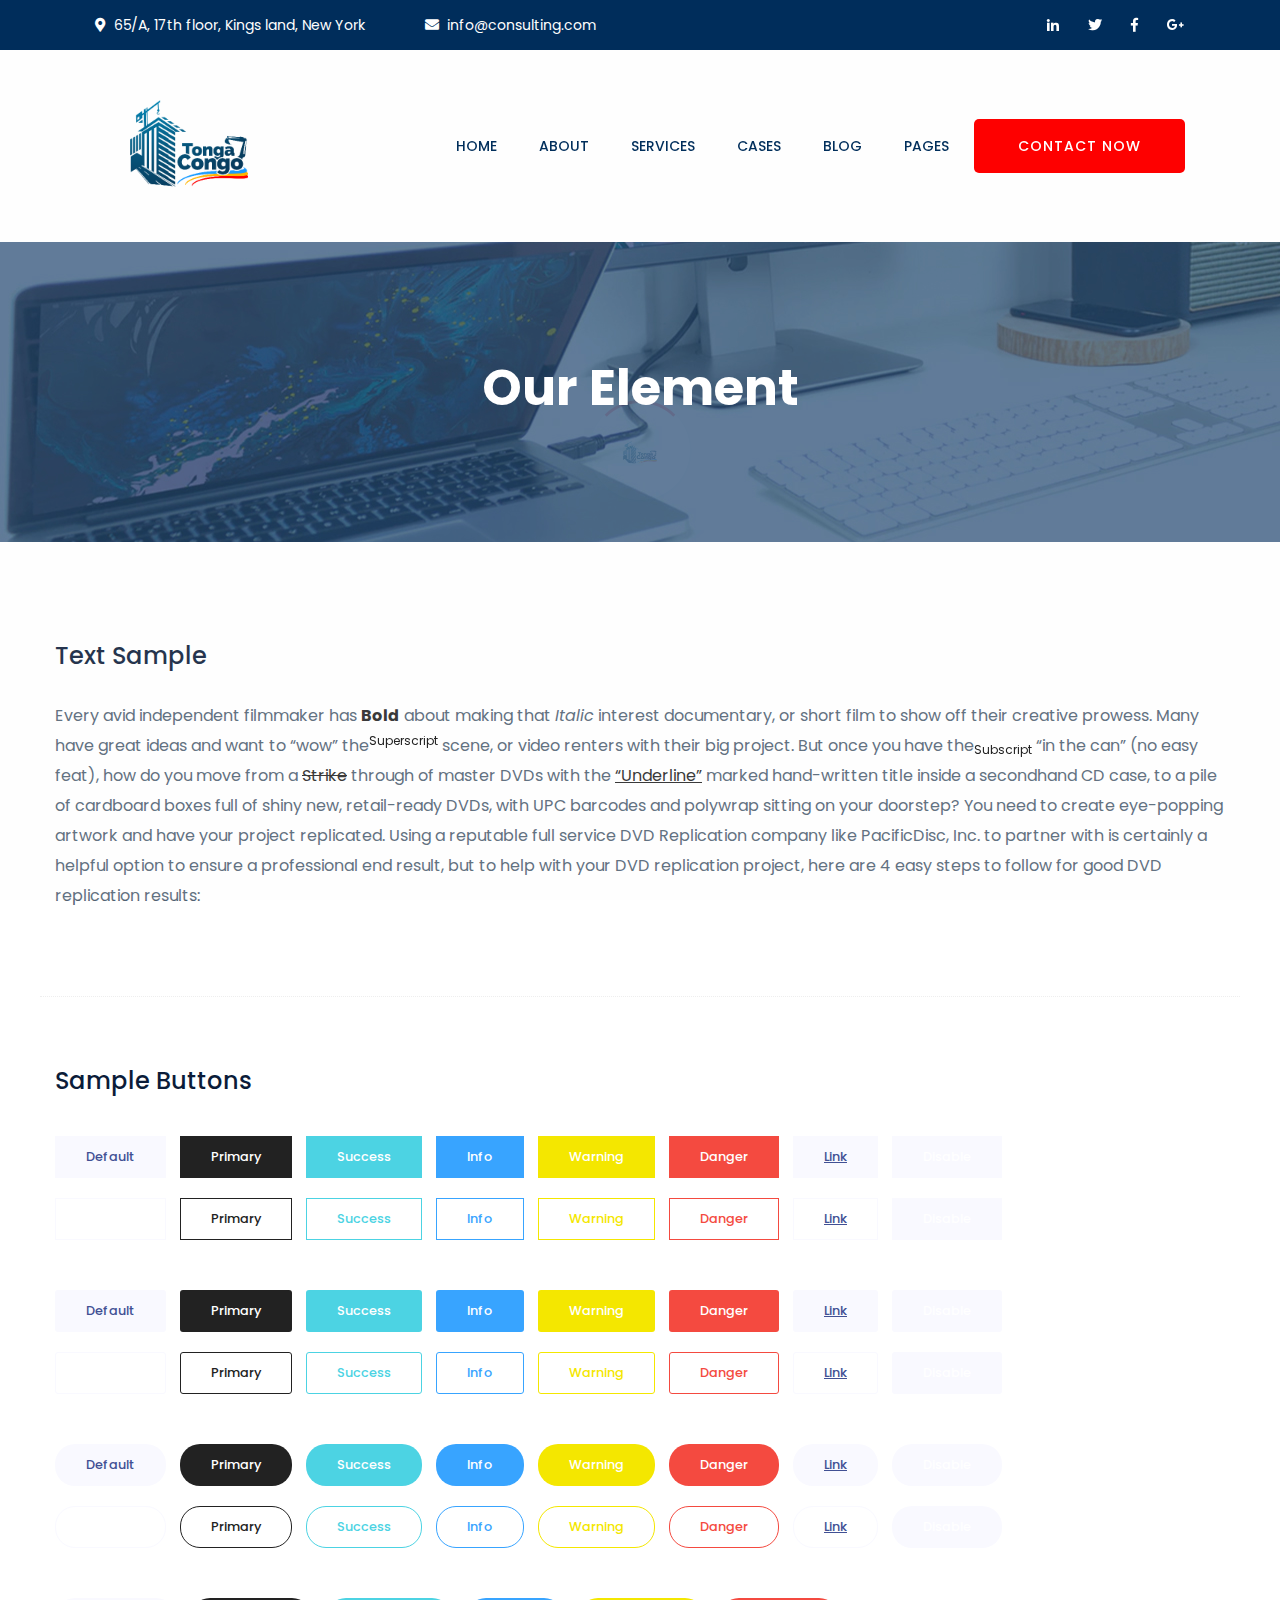
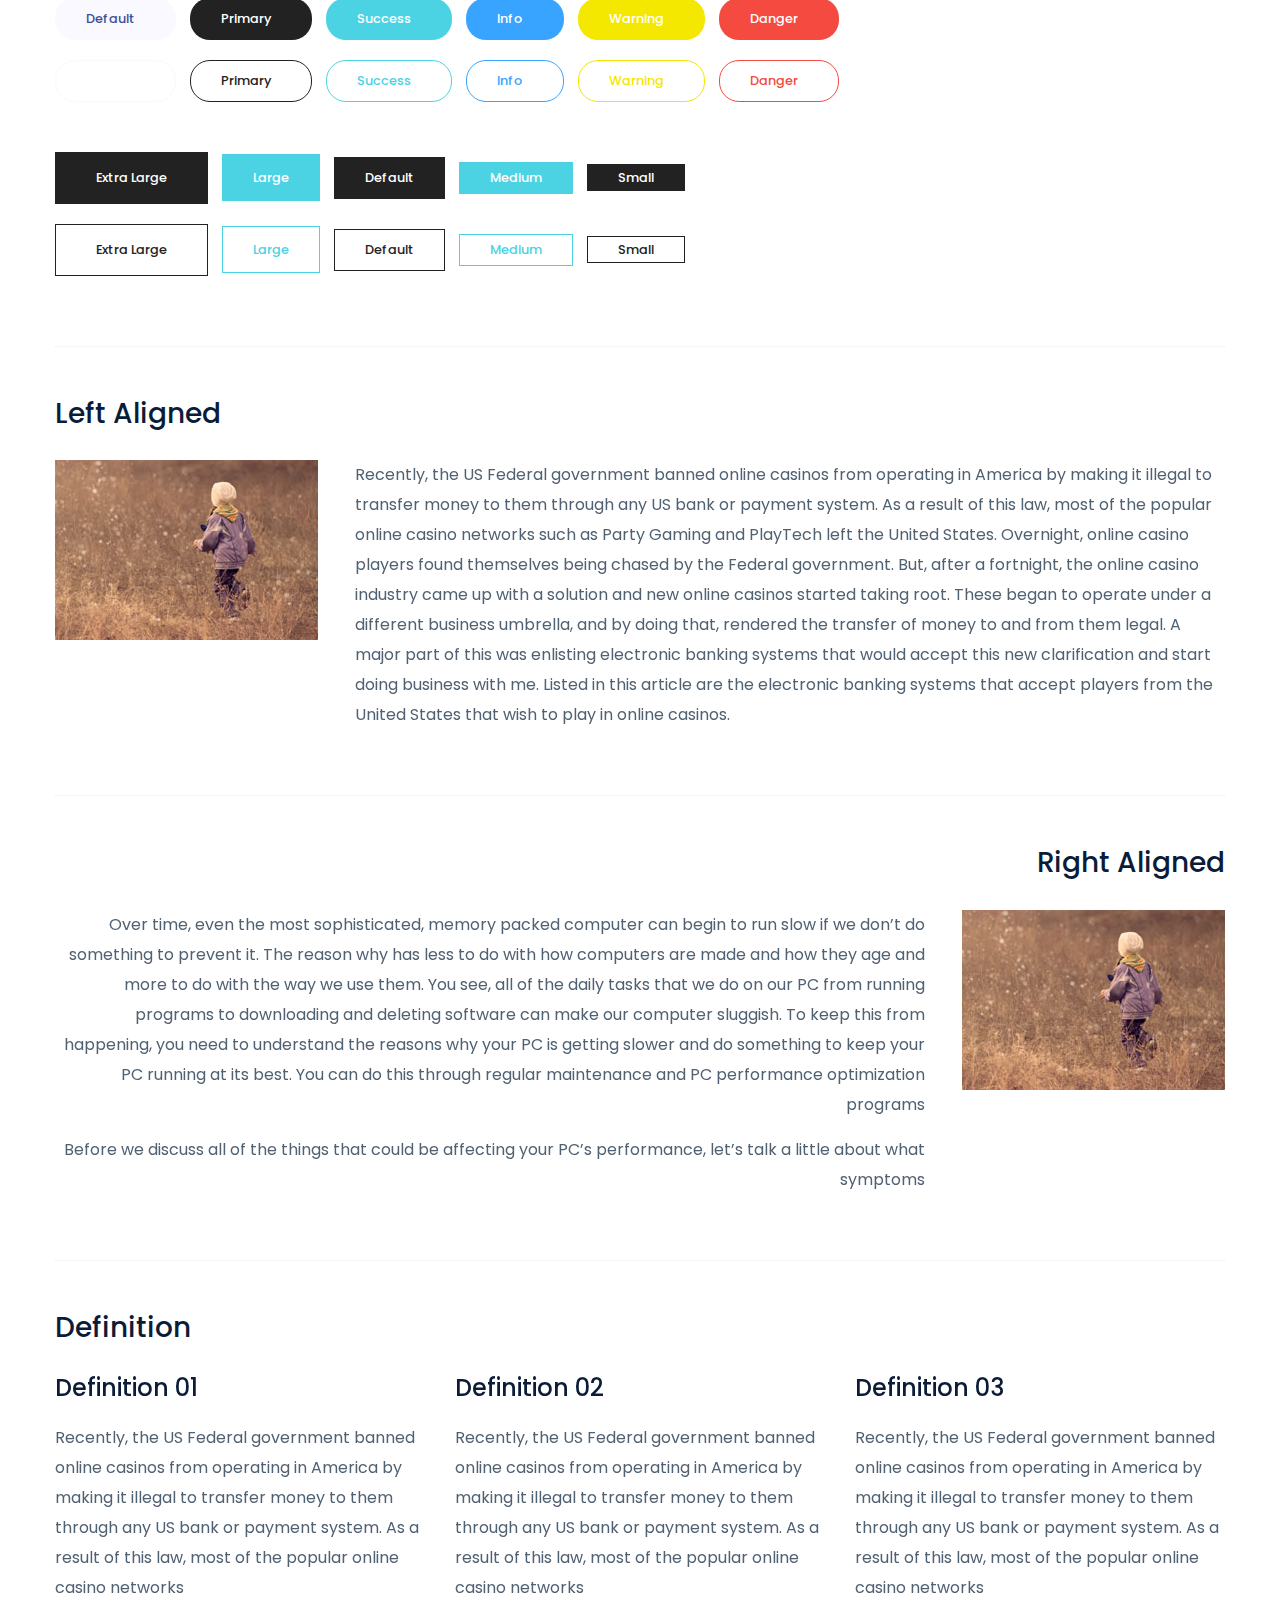
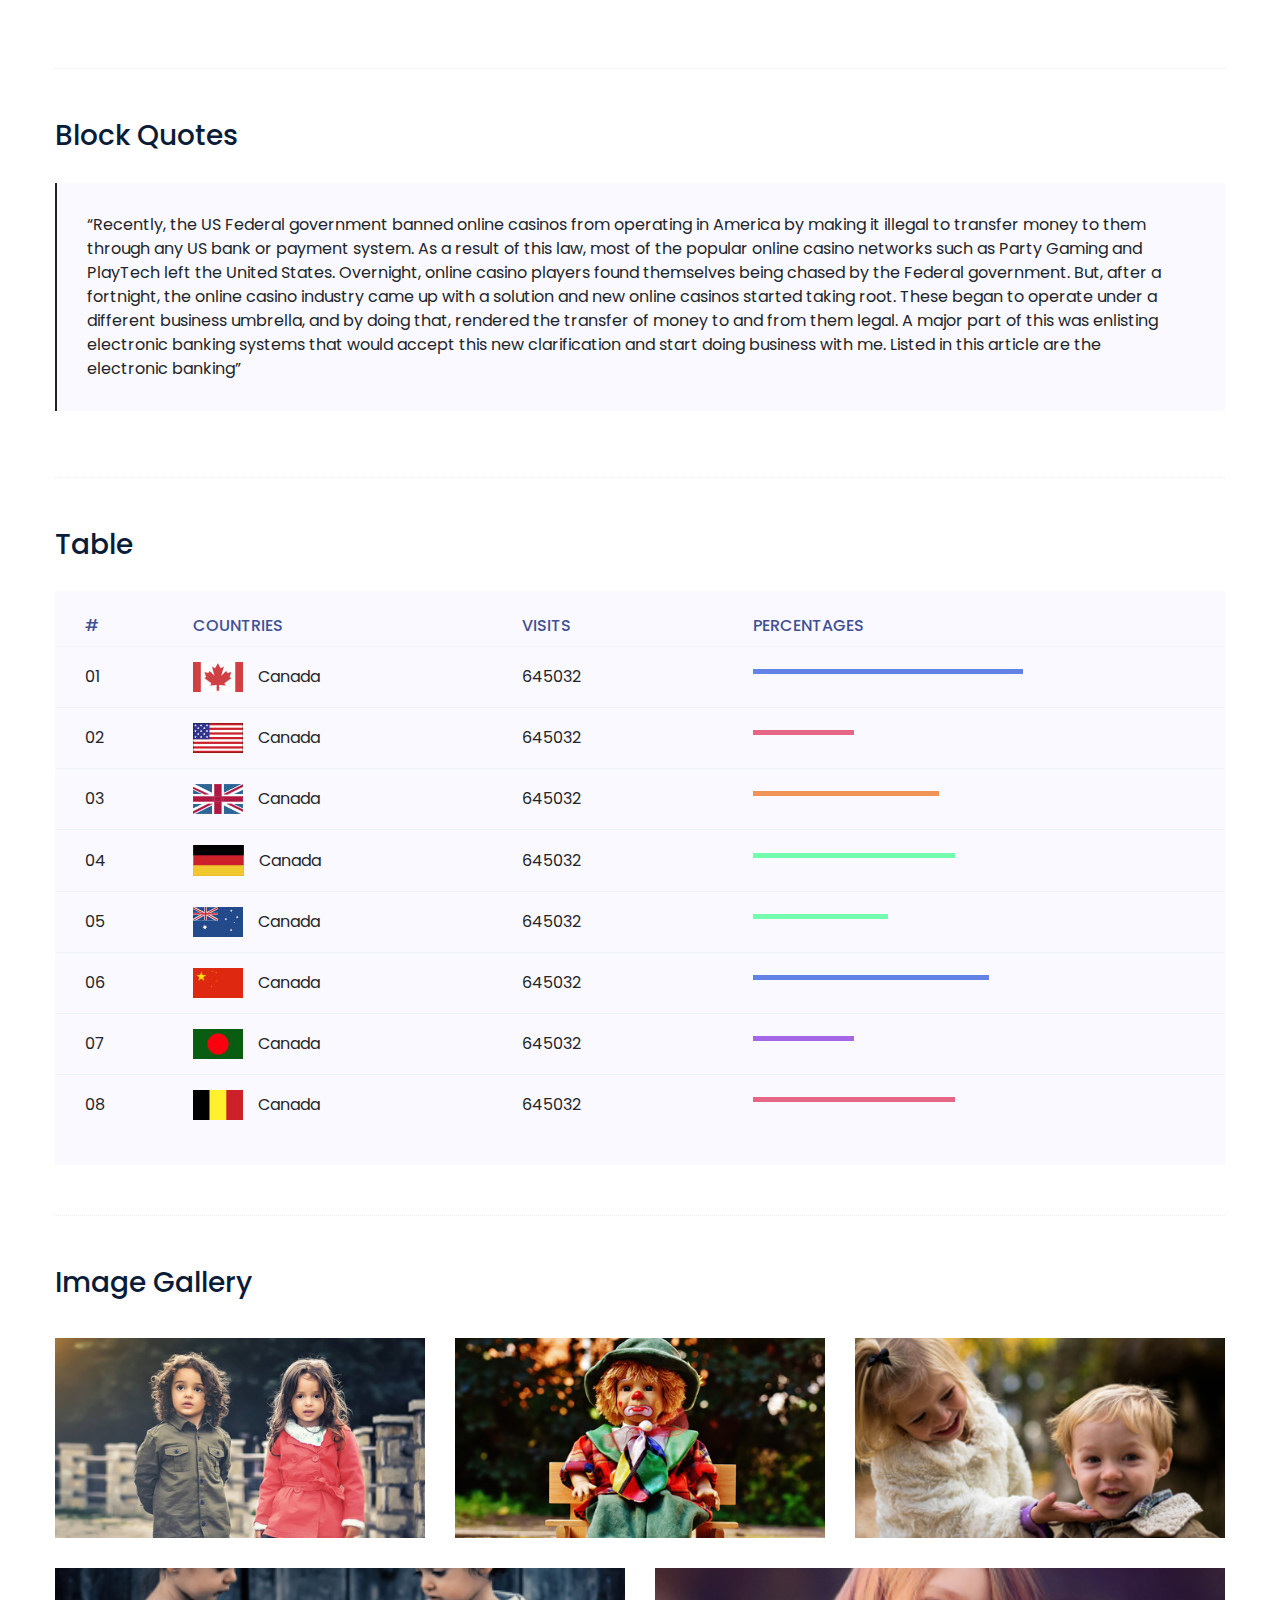
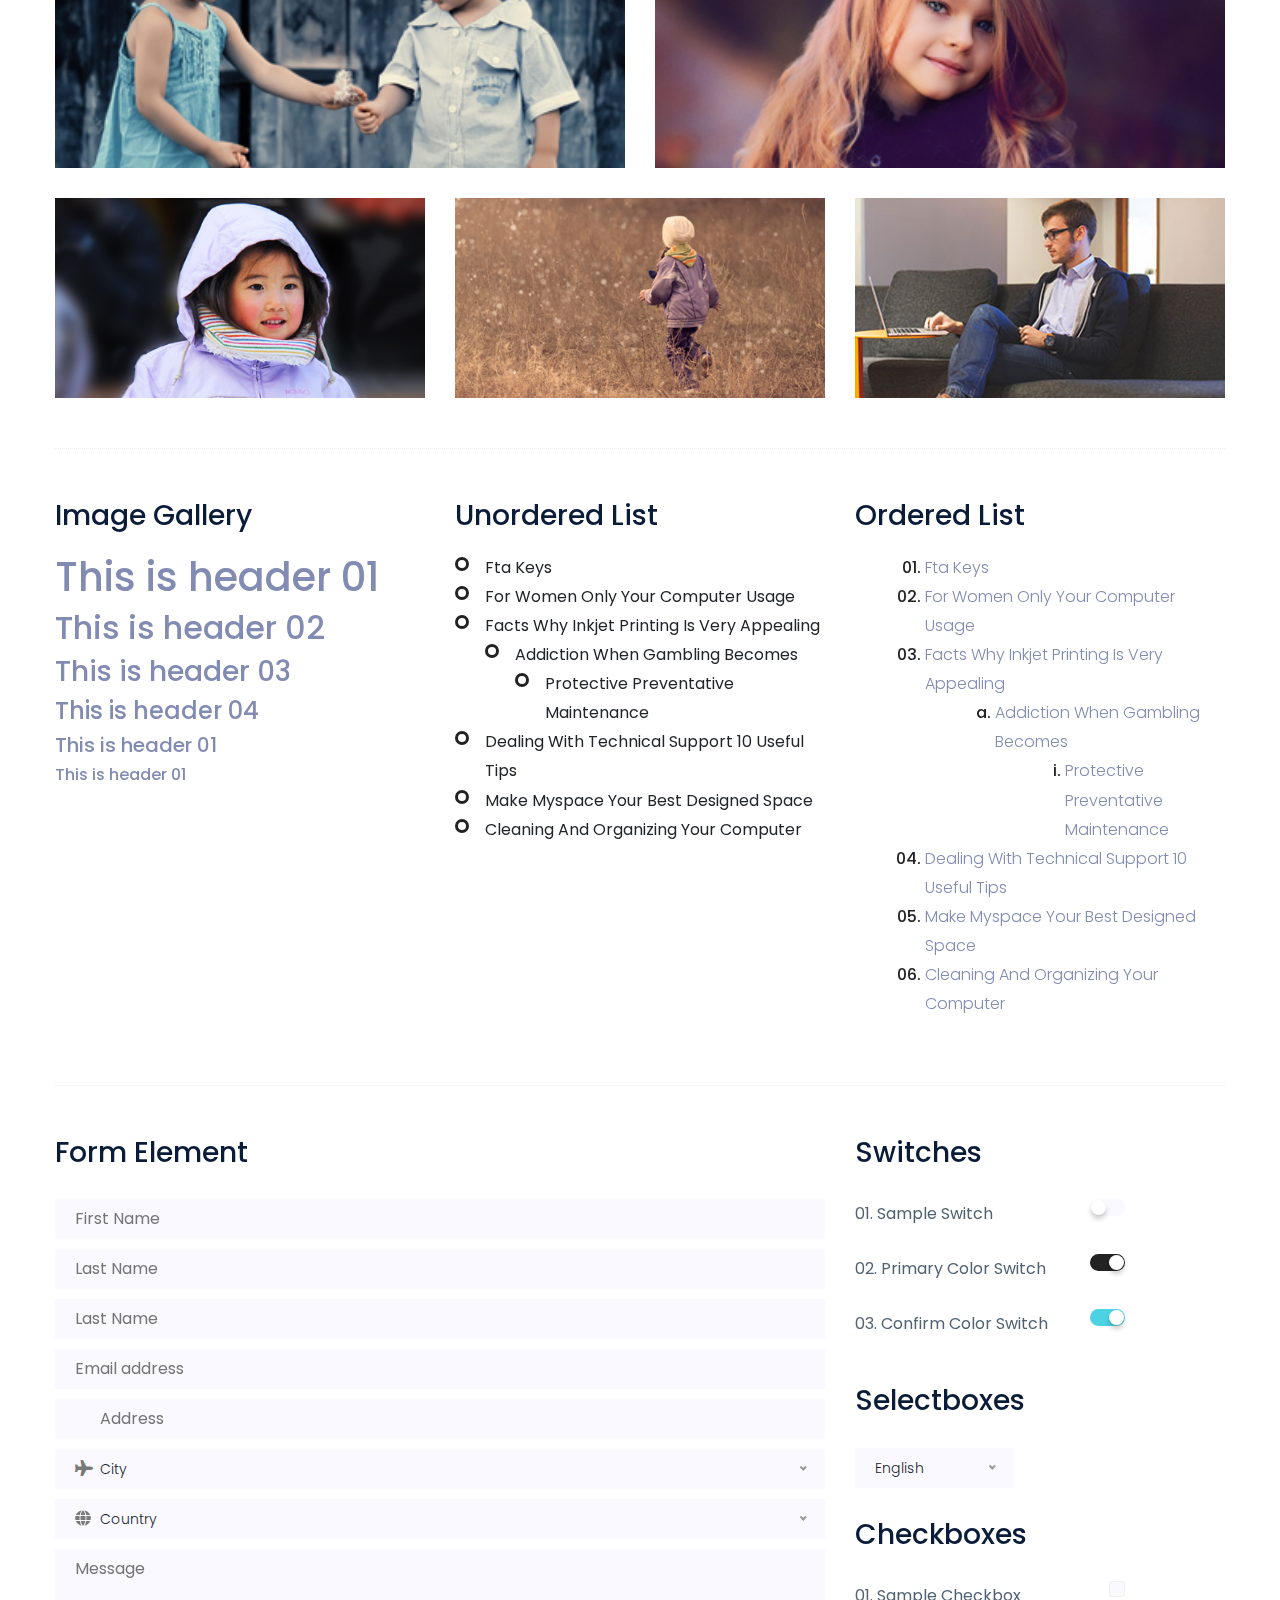
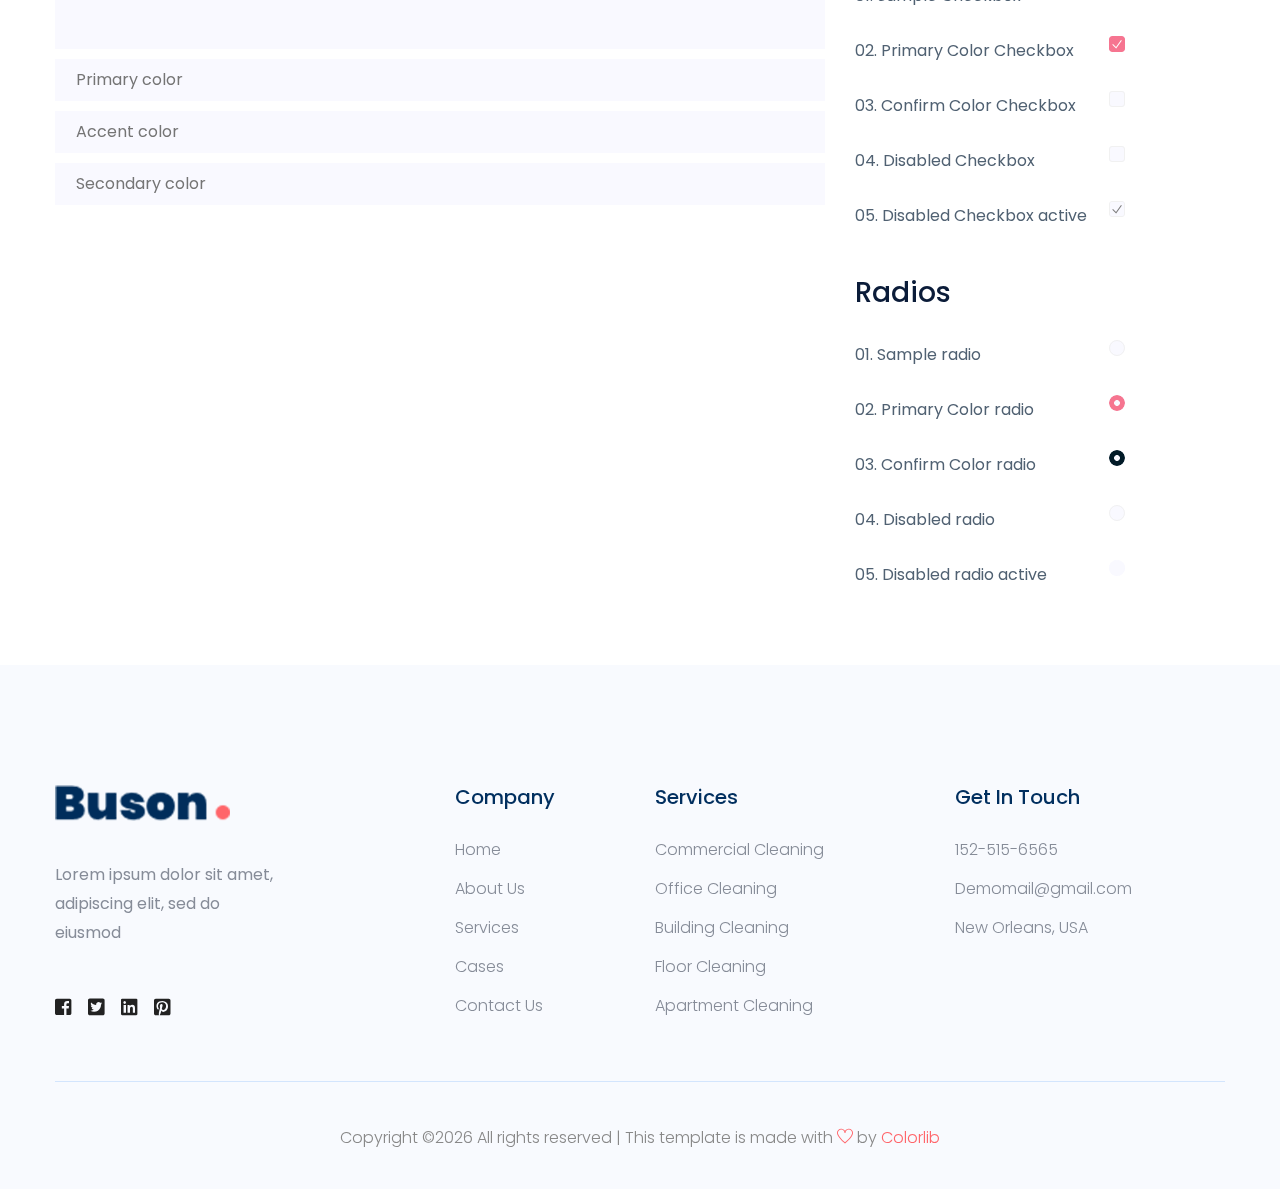
<file: elements.html>
<!doctype html>
<html class="no-js" lang="zxx">

<head>
	<meta charset="utf-8">
	<meta http-equiv="x-ua-compatible" content="ie=edge">
	<title>Consulting HTML-5 Template </title>
	<meta name="description" content="">
	<meta name="viewport" content="width=device-width, initial-scale=1">

	<!-- <link rel="manifest" href="site.webmanifest"> -->
	<link rel="shortcut icon" type="image/x-icon" href="assets/img/favicon.png">
	<!-- Place favicon.ico in the root directory -->

	
 <!-- CSS here -->
   <link rel="stylesheet" href="assets/css/bootstrap.min.css">
   <link rel="stylesheet" href="assets/css/owl.carousel.min.css">
   <link rel="stylesheet" href="assets/css/slicknav.css">
   <link rel="stylesheet" href="assets/css/animate.min.css">
   <link rel="stylesheet" href="assets/css/magnific-popup.css">
   <link rel="stylesheet" href="assets/css/fontawesome-all.min.css">
   <link rel="stylesheet" href="assets/css/themify-icons.css">
   <link rel="stylesheet" href="assets/css/slick.css">
   <link rel="stylesheet" href="assets/css/nice-select.css">
   <link rel="stylesheet" href="assets/css/style.css">
   <link rel="stylesheet" href="assets/css/responsive.css">
</head>

<body>
	
    <!-- Preloader Start -->
    <div id="preloader-active">
        <div class="preloader d-flex align-items-center justify-content-center">
            <div class="preloader-inner position-relative">
                <div class="preloader-circle"></div>
                <div class="preloader-img pere-text">
                    <img src="assets/img/logo/logo.png" alt="">
                </div>
            </div>
        </div>
    </div>
    <!-- Preloader Start -->
	
    <header>
        <!-- Header Start -->
       <div class="header-area">
            <div class="main-header ">
                <div class="header-top top-bg d-none d-lg-block">
                   <div class="container-fluid">
                       <div class="col-xl-12">
                            <div class="row d-flex justify-content-between align-items-center">
                                <div class="header-info-left">
                                    <ul>     
                                        <li><i class="fas fa-map-marker-alt"></i>65/A, 17th floor, Kings land, New York</li>
                                        <li><i class="fas fa-envelope"></i>info@consulting.com</li>
                                    </ul>
                                </div>
                                <div class="header-info-right">
                                    <ul class="header-social">    
                                        <li><a href="#"><i class="fab fa-linkedin-in"></i></a></li>
                                        <li><a href="#"><i class="fab fa-twitter"></i></a></li>
                                        <li><a href="#"><i class="fab fa-facebook-f"></i></a></li>
                                       <li> <a href="#"><i class="fab fa-google-plus-g"></i></a></li>
                                    </ul>
                                </div>
                            </div>
                       </div>
                   </div>
                </div>
               <div class="header-bottom  header-sticky">
                    <div class="container-fluid">
                        <div class="row align-items-center">
                            <!-- Logo -->
                            <div class="col-xl-2 col-lg-1 col-md-1">
                                <div class="logo">
                                  <a href="index.html"><img src="assets/img/logo/logo.png" alt=""></a>
                                </div>
                            </div>
                            <div class="col-xl-8 col-lg-8 col-md-8">
                                <!-- Main-menu -->
                                <div class="main-menu f-right d-none d-lg-block">
                                    <nav> 
                                        <ul id="navigation">                                                                                                                                     
                                            <li><a href="index.html">Home</a></li>
                                            <li><a href="about.html">About</a></li>
                                            <li><a href="services.html">Services</a></li>
                                            <li><a href="cases.html">Cases</a></li>
                                            <li><a href="blog.html">Blog</a>
                                                <ul class="submenu">
                                                    <li><a href="blog.html">Blog</a></li>
                                                    <li><a href="single-blog.html">Blog Details</a></li>
                                                </ul>
                                            </li>
                                            <li><a href="#">Pages</a>
                                                <ul class="submenu">
                                                    <li><a href="contact.html">Contact</a></li>
                                                    <li><a href="elements.html">Element</a></li>
                                                </ul>
                                            </li>
                                        </ul>
                                    </nav>
                                </div>
                            </div>             
                            <div class="col-xl-2 col-lg-3 col-md-3">
                                <div class="header-right-btn f-right d-none d-lg-block">
                                    <a href="#" class="btn header-btn">Contact Now</a>
                                </div>
                            </div>
                            <!-- Mobile Menu -->
                            <div class="col-12">
                                <div class="mobile_menu d-block d-lg-none"></div>
                            </div>
                        </div>
                    </div>
               </div>
            </div>
       </div>
        <!-- Header End -->
    </header>
	
    <!-- slider Area Start-->
    <div class="slider-area ">
        <!-- Mobile Menu -->
        <div class="single-slider slider-height2 d-flex align-items-center" data-background="assets/img/hero/contact_hero.jpg">
            <div class="container">
                <div class="row">
                    <div class="col-xl-12">
                        <div class="hero-cap text-center">
                            <h2>Our Element</h2>
                        </div>
                    </div>
                </div>
            </div>
        </div>
    </div>
    <!-- slider Area End-->

	<!-- Start Sample Area -->
	<section class="sample-text-area">
		<div class="container box_1170">
			<h3 class="text-heading">Text Sample</h3>
			<p class="sample-text">
				Every avid independent filmmaker has <b>Bold</b> about making that <i>Italic</i> interest documentary,
				or short
				film to show off their creative prowess. Many have great ideas and want to “wow”
				the<sup>Superscript</sup> scene,
				or video renters with their big project. But once you have the<sub>Subscript</sub> “in the can” (no easy
				feat), how
				do you move from a <del>Strike</del> through of master DVDs with the <u>“Underline”</u> marked
				hand-written title
				inside a secondhand CD case, to a pile of cardboard boxes full of shiny new, retail-ready DVDs, with UPC
				barcodes
				and polywrap sitting on your doorstep? You need to create eye-popping artwork and have your project
				replicated.
				Using a reputable full service DVD Replication company like PacificDisc, Inc. to partner with is
				certainly a
				helpful option to ensure a professional end result, but to help with your DVD replication project, here
				are 4 easy
				steps to follow for good DVD replication results:

			</p>
		</div>
	</section>
	<!-- End Sample Area -->

	<!-- Start Button -->
	<section class="button-area">
		<div class="container box_1170 border-top-generic">
			<h3 class="text-heading">Sample Buttons</h3>
			<div class="button-group-area">
				<a href="#" class="genric-btn default">Default</a>
				<a href="#" class="genric-btn primary">Primary</a>
				<a href="#" class="genric-btn success">Success</a>
				<a href="#" class="genric-btn info">Info</a>
				<a href="#" class="genric-btn warning">Warning</a>
				<a href="#" class="genric-btn danger">Danger</a>
				<a href="#" class="genric-btn link">Link</a>
				<a href="#" class="genric-btn disable">Disable</a>
			</div>
			<div class="button-group-area mt-10">
				<a href="#" class="genric-btn default-border">Default</a>
				<a href="#" class="genric-btn primary-border">Primary</a>
				<a href="#" class="genric-btn success-border">Success</a>
				<a href="#" class="genric-btn info-border">Info</a>
				<a href="#" class="genric-btn warning-border">Warning</a>
				<a href="#" class="genric-btn danger-border">Danger</a>
				<a href="#" class="genric-btn link-border">Link</a>
				<a href="#" class="genric-btn disable">Disable</a>
			</div>
			<div class="button-group-area mt-40">
				<a href="#" class="genric-btn default radius">Default</a>
				<a href="#" class="genric-btn primary radius">Primary</a>
				<a href="#" class="genric-btn success radius">Success</a>
				<a href="#" class="genric-btn info radius">Info</a>
				<a href="#" class="genric-btn warning radius">Warning</a>
				<a href="#" class="genric-btn danger radius">Danger</a>
				<a href="#" class="genric-btn link radius">Link</a>
				<a href="#" class="genric-btn disable radius">Disable</a>
			</div>
			<div class="button-group-area mt-10">
				<a href="#" class="genric-btn default-border radius">Default</a>
				<a href="#" class="genric-btn primary-border radius">Primary</a>
				<a href="#" class="genric-btn success-border radius">Success</a>
				<a href="#" class="genric-btn info-border radius">Info</a>
				<a href="#" class="genric-btn warning-border radius">Warning</a>
				<a href="#" class="genric-btn danger-border radius">Danger</a>
				<a href="#" class="genric-btn link-border radius">Link</a>
				<a href="#" class="genric-btn disable radius">Disable</a>
			</div>
			<div class="button-group-area mt-40">
				<a href="#" class="genric-btn default circle">Default</a>
				<a href="#" class="genric-btn primary circle">Primary</a>
				<a href="#" class="genric-btn success circle">Success</a>
				<a href="#" class="genric-btn info circle">Info</a>
				<a href="#" class="genric-btn warning circle">Warning</a>
				<a href="#" class="genric-btn danger circle">Danger</a>
				<a href="#" class="genric-btn link circle">Link</a>
				<a href="#" class="genric-btn disable circle">Disable</a>
			</div>
			<div class="button-group-area mt-10">
				<a href="#" class="genric-btn default-border circle">Default</a>
				<a href="#" class="genric-btn primary-border circle">Primary</a>
				<a href="#" class="genric-btn success-border circle">Success</a>
				<a href="#" class="genric-btn info-border circle">Info</a>
				<a href="#" class="genric-btn warning-border circle">Warning</a>
				<a href="#" class="genric-btn danger-border circle">Danger</a>
				<a href="#" class="genric-btn link-border circle">Link</a>
				<a href="#" class="genric-btn disable circle">Disable</a>
			</div>
			<div class="button-group-area mt-40">
				<a href="#" class="genric-btn default circle arrow">Default<span class="lnr lnr-arrow-right"></span></a>
				<a href="#" class="genric-btn primary circle arrow">Primary<span class="lnr lnr-arrow-right"></span></a>
				<a href="#" class="genric-btn success circle arrow">Success<span class="lnr lnr-arrow-right"></span></a>
				<a href="#" class="genric-btn info circle arrow">Info<span class="lnr lnr-arrow-right"></span></a>
				<a href="#" class="genric-btn warning circle arrow">Warning<span class="lnr lnr-arrow-right"></span></a>
				<a href="#" class="genric-btn danger circle arrow">Danger<span class="lnr lnr-arrow-right"></span></a>
			</div>
			<div class="button-group-area mt-10">
				<a href="#" class="genric-btn default-border circle arrow">Default<span
						class="lnr lnr-arrow-right"></span></a>
				<a href="#" class="genric-btn primary-border circle arrow">Primary<span
						class="lnr lnr-arrow-right"></span></a>
				<a href="#" class="genric-btn success-border circle arrow">Success<span
						class="lnr lnr-arrow-right"></span></a>
				<a href="#" class="genric-btn info-border circle arrow">Info<span
						class="lnr lnr-arrow-right"></span></a>
				<a href="#" class="genric-btn warning-border circle arrow">Warning<span
						class="lnr lnr-arrow-right"></span></a>
				<a href="#" class="genric-btn danger-border circle arrow">Danger<span
						class="lnr lnr-arrow-right"></span></a>
			</div>
			<div class="button-group-area mt-40">
				<a href="#" class="genric-btn primary e-large">Extra Large</a>
				<a href="#" class="genric-btn success large">Large</a>
				<a href="#" class="genric-btn primary">Default</a>
				<a href="#" class="genric-btn success medium">Medium</a>
				<a href="#" class="genric-btn primary small">Small</a>
			</div>
			<div class="button-group-area mt-10">
				<a href="#" class="genric-btn primary-border e-large">Extra Large</a>
				<a href="#" class="genric-btn success-border large">Large</a>
				<a href="#" class="genric-btn primary-border">Default</a>
				<a href="#" class="genric-btn success-border medium">Medium</a>
				<a href="#" class="genric-btn primary-border small">Small</a>
			</div>
		</div>
	</section>
	<!-- End Button -->

	<!-- Start Align Area -->
	<div class="whole-wrap">
		<div class="container box_1170">
			<div class="section-top-border">
				<h3 class="mb-30">Left Aligned</h3>
				<div class="row">
					<div class="col-md-3">
						<img src="assets/img/elements/d.jpg" alt="" class="img-fluid">
					</div>
					<div class="col-md-9 mt-sm-20">
						<p>Recently, the US Federal government banned online casinos from operating in America by making
							it illegal to
							transfer money to them through any US bank or payment system. As a result of this law, most
							of the popular
							online casino networks such as Party Gaming and PlayTech left the United States. Overnight,
							online casino
							players found themselves being chased by the Federal government. But, after a fortnight, the
							online casino
							industry came up with a solution and new online casinos started taking root. These began to
							operate under a
							different business umbrella, and by doing that, rendered the transfer of money to and from
							them legal. A major
							part of this was enlisting electronic banking systems that would accept this new
							clarification and start doing
							business with me. Listed in this article are the electronic banking systems that accept
							players from the United
							States that wish to play in online casinos.</p>
					</div>
				</div>
			</div>
			<div class="section-top-border text-right">
				<h3 class="mb-30">Right Aligned</h3>
				<div class="row">
					<div class="col-md-9">
						<p class="text-right">Over time, even the most sophisticated, memory packed computer can begin
							to run slow if we
							don’t do something to prevent it. The reason why has less to do with how computers are made
							and how they age and
							more to do with the way we use them. You see, all of the daily tasks that we do on our PC
							from running programs
							to downloading and deleting software can make our computer sluggish. To keep this from
							happening, you need to
							understand the reasons why your PC is getting slower and do something to keep your PC
							running at its best. You
							can do this through regular maintenance and PC performance optimization programs</p>
						<p class="text-right">Before we discuss all of the things that could be affecting your PC’s
							performance, let’s
							talk a little about what symptoms</p>
					</div>
					<div class="col-md-3">
						<img src="assets/img/elements/d.jpg" alt="" class="img-fluid">
					</div>
				</div>
			</div>
			<div class="section-top-border">
				<h3 class="mb-30">Definition</h3>
				<div class="row">
					<div class="col-md-4">
						<div class="single-defination">
							<h4 class="mb-20">Definition 01</h4>
							<p>Recently, the US Federal government banned online casinos from operating in America by
								making it illegal to
								transfer money to them through any US bank or payment system. As a result of this law,
								most of the popular
								online casino networks</p>
						</div>
					</div>
					<div class="col-md-4">
						<div class="single-defination">
							<h4 class="mb-20">Definition 02</h4>
							<p>Recently, the US Federal government banned online casinos from operating in America by
								making it illegal to
								transfer money to them through any US bank or payment system. As a result of this law,
								most of the popular
								online casino networks</p>
						</div>
					</div>
					<div class="col-md-4">
						<div class="single-defination">
							<h4 class="mb-20">Definition 03</h4>
							<p>Recently, the US Federal government banned online casinos from operating in America by
								making it illegal to
								transfer money to them through any US bank or payment system. As a result of this law,
								most of the popular
								online casino networks</p>
						</div>
					</div>
				</div>
			</div>
			<div class="section-top-border">
				<h3 class="mb-30">Block Quotes</h3>
				<div class="row">
					<div class="col-lg-12">
						<blockquote class="generic-blockquote">
							“Recently, the US Federal government banned online casinos from operating in America by
							making it illegal to
							transfer money to them through any US bank or payment system. As a result of this law, most
							of the popular
							online casino networks such as Party Gaming and PlayTech left the United States. Overnight,
							online casino
							players found themselves being chased by the Federal government. But, after a fortnight, the
							online casino
							industry came up with a solution and new online casinos started taking root. These began to
							operate under a
							different business umbrella, and by doing that, rendered the transfer of money to and from
							them legal. A major
							part of this was enlisting electronic banking systems that would accept this new
							clarification and start doing
							business with me. Listed in this article are the electronic banking”
						</blockquote>
					</div>
				</div>
			</div>
			<div class="section-top-border">
				<h3 class="mb-30">Table</h3>
				<div class="progress-table-wrap">
					<div class="progress-table">
						<div class="table-head">
							<div class="serial">#</div>
							<div class="country">Countries</div>
							<div class="visit">Visits</div>
							<div class="percentage">Percentages</div>
						</div>
						<div class="table-row">
							<div class="serial">01</div>
							<div class="country"> <img src="assets/img/elements/f1.jpg" alt="flag">Canada</div>
							<div class="visit">645032</div>
							<div class="percentage">
								<div class="progress">
									<div class="progress-bar color-1" role="progressbar" style="width: 80%"
										aria-valuenow="80" aria-valuemin="0" aria-valuemax="100"></div>
								</div>
							</div>
						</div>
						<div class="table-row">
							<div class="serial">02</div>
							<div class="country"> <img src="assets/img/elements/f2.jpg" alt="flag">Canada</div>
							<div class="visit">645032</div>
							<div class="percentage">
								<div class="progress">
									<div class="progress-bar color-2" role="progressbar" style="width: 30%"
										aria-valuenow="30" aria-valuemin="0" aria-valuemax="100"></div>
								</div>
							</div>
						</div>
						<div class="table-row">
							<div class="serial">03</div>
							<div class="country"> <img src="assets/img/elements/f3.jpg" alt="flag">Canada</div>
							<div class="visit">645032</div>
							<div class="percentage">
								<div class="progress">
									<div class="progress-bar color-3" role="progressbar" style="width: 55%"
										aria-valuenow="55" aria-valuemin="0" aria-valuemax="100"></div>
								</div>
							</div>
						</div>
						<div class="table-row">
							<div class="serial">04</div>
							<div class="country"> <img src="assets/img/elements/f4.jpg" alt="flag">Canada</div>
							<div class="visit">645032</div>
							<div class="percentage">
								<div class="progress">
									<div class="progress-bar color-4" role="progressbar" style="width: 60%"
										aria-valuenow="60" aria-valuemin="0" aria-valuemax="100"></div>
								</div>
							</div>
						</div>
						<div class="table-row">
							<div class="serial">05</div>
							<div class="country"> <img src="assets/img/elements/f5.jpg" alt="flag">Canada</div>
							<div class="visit">645032</div>
							<div class="percentage">
								<div class="progress">
									<div class="progress-bar color-5" role="progressbar" style="width: 40%"
										aria-valuenow="40" aria-valuemin="0" aria-valuemax="100"></div>
								</div>
							</div>
						</div>
						<div class="table-row">
							<div class="serial">06</div>
							<div class="country"> <img src="assets/img/elements/f6.jpg" alt="flag">Canada</div>
							<div class="visit">645032</div>
							<div class="percentage">
								<div class="progress">
									<div class="progress-bar color-6" role="progressbar" style="width: 70%"
										aria-valuenow="70" aria-valuemin="0" aria-valuemax="100"></div>
								</div>
							</div>
						</div>
						<div class="table-row">
							<div class="serial">07</div>
							<div class="country"> <img src="assets/img/elements/f7.jpg" alt="flag">Canada</div>
							<div class="visit">645032</div>
							<div class="percentage">
								<div class="progress">
									<div class="progress-bar color-7" role="progressbar" style="width: 30%"
										aria-valuenow="30" aria-valuemin="0" aria-valuemax="100"></div>
								</div>
							</div>
						</div>
						<div class="table-row">
							<div class="serial">08</div>
							<div class="country"> <img src="assets/img/elements/f8.jpg" alt="flag">Canada</div>
							<div class="visit">645032</div>
							<div class="percentage">
								<div class="progress">
									<div class="progress-bar color-8" role="progressbar" style="width: 60%"
										aria-valuenow="60" aria-valuemin="0" aria-valuemax="100"></div>
								</div>
							</div>
						</div>
					</div>
				</div>
			</div>
			<div class="section-top-border">
				<h3>Image Gallery</h3>
				<div class="row gallery-item">
					<div class="col-md-4">
						<a href="assets/img/elements/g1.jpg" class="img-pop-up">
							<div class="single-gallery-image" style="background: url(assets/img/elements/g1.jpg);"></div>
						</a>
					</div>
					<div class="col-md-4">
						<a href="assets/img/elements/g2.jpg" class="img-pop-up">
							<div class="single-gallery-image" style="background: url(assets/img/elements/g2.jpg);"></div>
						</a>
					</div>
					<div class="col-md-4">
						<a href="assets/img/elements/g3.jpg" class="img-pop-up">
							<div class="single-gallery-image" style="background: url(assets/img/elements/g3.jpg);"></div>
						</a>
					</div>
					<div class="col-md-6">
						<a href="assets/img/elements/g4.jpg" class="img-pop-up">
							<div class="single-gallery-image" style="background: url(assets/img/elements/g4.jpg);"></div>
						</a>
					</div>
					<div class="col-md-6">
						<a href="assets/img/elements/g5.jpg" class="img-pop-up">
							<div class="single-gallery-image" style="background: url(assets/img/elements/g5.jpg);"></div>
						</a>
					</div>
					<div class="col-md-4">
						<a href="assets/img/elements/g6.jpg" class="img-pop-up">
							<div class="single-gallery-image" style="background: url(assets/img/elements/g6.jpg);"></div>
						</a>
					</div>
					<div class="col-md-4">
						<a href="assets/img/elements/g7.jpg" class="img-pop-up">
							<div class="single-gallery-image" style="background: url(assets/img/elements/g7.jpg);"></div>
						</a>
					</div>
					<div class="col-md-4">
						<a href="assets/img/elements/g8.jpg" class="img-pop-up">
							<div class="single-gallery-image" style="background: url(assets/img/elements/g8.jpg);"></div>
						</a>
					</div>
				</div>
			</div>
			<div class="section-top-border">
				<div class="row">
					<div class="col-md-4">
						<h3 class="mb-20">Image Gallery</h3>
						<div class="typography">
							<h1>This is header 01</h1>
							<h2>This is header 02</h2>
							<h3>This is header 03</h3>
							<h4>This is header 04</h4>
							<h5>This is header 01</h5>
							<h6>This is header 01</h6>
						</div>
					</div>
					<div class="col-md-4 mt-sm-30">
						<h3 class="mb-20">Unordered List</h3>
						<div class="">
							<ul class="unordered-list">
								<li>Fta Keys</li>
								<li>For Women Only Your Computer Usage</li>
								<li>Facts Why Inkjet Printing Is Very Appealing
									<ul>
										<li>Addiction When Gambling Becomes
											<ul>
												<li>Protective Preventative Maintenance</li>
											</ul>
										</li>
									</ul>
								</li>
								<li>Dealing With Technical Support 10 Useful Tips</li>
								<li>Make Myspace Your Best Designed Space</li>
								<li>Cleaning And Organizing Your Computer</li>
							</ul>
						</div>
					</div>
					<div class="col-md-4 mt-sm-30">
						<h3 class="mb-20">Ordered List</h3>
						<div class="">
							<ol class="ordered-list">
								<li><span>Fta Keys</span></li>
								<li><span>For Women Only Your Computer Usage</span></li>
								<li><span>Facts Why Inkjet Printing Is Very Appealing</span>
									<ol class="ordered-list-alpha">
										<li><span>Addiction When Gambling Becomes</span>
											<ol class="ordered-list-roman">
												<li><span>Protective Preventative Maintenance</span></li>
											</ol>
										</li>
									</ol>
								</li>
								<li><span>Dealing With Technical Support 10 Useful Tips</span></li>
								<li><span>Make Myspace Your Best Designed Space</span></li>
								<li><span>Cleaning And Organizing Your Computer</span></li>
							</ol>
						</div>
					</div>
				</div>
			</div>
			<div class="section-top-border">
				<div class="row">
					<div class="col-lg-8 col-md-8">
						<h3 class="mb-30">Form Element</h3>
						<form action="#">
							<div class="mt-10">
								<input type="text" name="first_name" placeholder="First Name"
									onfocus="this.placeholder = ''" onblur="this.placeholder = 'First Name'" required
									class="single-input">
							</div>
							<div class="mt-10">
								<input type="text" name="last_name" placeholder="Last Name"
									onfocus="this.placeholder = ''" onblur="this.placeholder = 'Last Name'" required
									class="single-input">
							</div>
							<div class="mt-10">
								<input type="text" name="last_name" placeholder="Last Name"
									onfocus="this.placeholder = ''" onblur="this.placeholder = 'Last Name'" required
									class="single-input">
							</div>
							<div class="mt-10">
								<input type="email" name="EMAIL" placeholder="Email address"
									onfocus="this.placeholder = ''" onblur="this.placeholder = 'Email address'" required
									class="single-input">
							</div>
							<div class="input-group-icon mt-10">
								<div class="icon"><i class="fa fa-thumb-tack" aria-hidden="true"></i></div>
								<input type="text" name="address" placeholder="Address" onfocus="this.placeholder = ''"
									onblur="this.placeholder = 'Address'" required class="single-input">
							</div>
							<div class="input-group-icon mt-10">
								<div class="icon"><i class="fa fa-plane" aria-hidden="true"></i></div>
								<div class="form-select" id="default-select"">
											<select>
												<option value=" 1">City</option>
									<option value="1">Dhaka</option>
									<option value="1">Dilli</option>
									<option value="1">Newyork</option>
									<option value="1">Islamabad</option>
									</select>
								</div>
							</div>
							<div class="input-group-icon mt-10">
								<div class="icon"><i class="fa fa-globe" aria-hidden="true"></i></div>
								<div class="form-select" id="default-select"">
											<select>
												<option value=" 1">Country</option>
									<option value="1">Bangladesh</option>
									<option value="1">India</option>
									<option value="1">England</option>
									<option value="1">Srilanka</option>
									</select>
								</div>
							</div>

							<div class="mt-10">
								<textarea class="single-textarea" placeholder="Message" onfocus="this.placeholder = ''"
									onblur="this.placeholder = 'Message'" required></textarea>
							</div>
							<!-- For Gradient Border Use -->
							<!-- <div class="mt-10">
										<div class="primary-input">
											<input id="primary-input" type="text" name="first_name" placeholder="Primary color" onfocus="this.placeholder = ''" onblur="this.placeholder = 'Primary color'">
											<label for="primary-input"></label>
										</div>
									</div> -->
							<div class="mt-10">
								<input type="text" name="first_name" placeholder="Primary color"
									onfocus="this.placeholder = ''" onblur="this.placeholder = 'Primary color'" required
									class="single-input-primary">
							</div>
							<div class="mt-10">
								<input type="text" name="first_name" placeholder="Accent color"
									onfocus="this.placeholder = ''" onblur="this.placeholder = 'Accent color'" required
									class="single-input-accent">
							</div>
							<div class="mt-10">
								<input type="text" name="first_name" placeholder="Secondary color"
									onfocus="this.placeholder = ''" onblur="this.placeholder = 'Secondary color'"
									required class="single-input-secondary">
							</div>
						</form>
					</div>
					<div class="col-lg-3 col-md-4 mt-sm-30">
						<div class="single-element-widget">
							<h3 class="mb-30">Switches</h3>
							<div class="switch-wrap d-flex justify-content-between">
								<p>01. Sample Switch</p>
								<div class="primary-switch">
									<input type="checkbox" id="default-switch">
									<label for="default-switch"></label>
								</div>
							</div>
							<div class="switch-wrap d-flex justify-content-between">
								<p>02. Primary Color Switch</p>
								<div class="primary-switch">
									<input type="checkbox" id="primary-switch" checked>
									<label for="primary-switch"></label>
								</div>
							</div>
							<div class="switch-wrap d-flex justify-content-between">
								<p>03. Confirm Color Switch</p>
								<div class="confirm-switch">
									<input type="checkbox" id="confirm-switch" checked>
									<label for="confirm-switch"></label>
								</div>
							</div>
						</div>
						<div class="single-element-widget mt-30">
							<h3 class="mb-30">Selectboxes</h3>
							<div class="default-select" id="default-select"">
										<select>
											<option value=" 1">English</option>
								<option value="1">Spanish</option>
								<option value="1">Arabic</option>
								<option value="1">Portuguise</option>
								<option value="1">Bengali</option>
								</select>
							</div>
						</div>
						<div class="single-element-widget mt-30">
							<h3 class="mb-30">Checkboxes</h3>
							<div class="switch-wrap d-flex justify-content-between">
								<p>01. Sample Checkbox</p>
								<div class="primary-checkbox">
									<input type="checkbox" id="default-checkbox">
									<label for="default-checkbox"></label>
								</div>
							</div>
							<div class="switch-wrap d-flex justify-content-between">
								<p>02. Primary Color Checkbox</p>
								<div class="primary-checkbox">
									<input type="checkbox" id="primary-checkbox" checked>
									<label for="primary-checkbox"></label>
								</div>
							</div>
							<div class="switch-wrap d-flex justify-content-between">
								<p>03. Confirm Color Checkbox</p>
								<div class="confirm-checkbox">
									<input type="checkbox" id="confirm-checkbox">
									<label for="confirm-checkbox"></label>
								</div>
							</div>
							<div class="switch-wrap d-flex justify-content-between">
								<p>04. Disabled Checkbox</p>
								<div class="disabled-checkbox">
									<input type="checkbox" id="disabled-checkbox" disabled>
									<label for="disabled-checkbox"></label>
								</div>
							</div>
							<div class="switch-wrap d-flex justify-content-between">
								<p>05. Disabled Checkbox active</p>
								<div class="disabled-checkbox">
									<input type="checkbox" id="disabled-checkbox-active" checked disabled>
									<label for="disabled-checkbox-active"></label>
								</div>
							</div>
						</div>
						<div class="single-element-widget mt-30">
							<h3 class="mb-30">Radios</h3>
							<div class="switch-wrap d-flex justify-content-between">
								<p>01. Sample radio</p>
								<div class="primary-radio">
									<input type="checkbox" id="default-radio">
									<label for="default-radio"></label>
								</div>
							</div>
							<div class="switch-wrap d-flex justify-content-between">
								<p>02. Primary Color radio</p>
								<div class="primary-radio">
									<input type="checkbox" id="primary-radio" checked>
									<label for="primary-radio"></label>
								</div>
							</div>
							<div class="switch-wrap d-flex justify-content-between">
								<p>03. Confirm Color radio</p>
								<div class="confirm-radio">
									<input type="checkbox" id="confirm-radio" checked>
									<label for="confirm-radio"></label>
								</div>
							</div>
							<div class="switch-wrap d-flex justify-content-between">
								<p>04. Disabled radio</p>
								<div class="disabled-radio">
									<input type="checkbox" id="disabled-radio" disabled>
									<label for="disabled-radio"></label>
								</div>
							</div>
							<div class="switch-wrap d-flex justify-content-between">
								<p>05. Disabled radio active</p>
								<div class="disabled-radio">
									<input type="checkbox" id="disabled-radio-active" checked disabled>
									<label for="disabled-radio-active"></label>
								</div>
							</div>
						</div>
					</div>
				</div>
			</div>
		</div>
	</div>
	<!-- End Align Area -->

	<footer>
		<!-- Footer Start-->
		<div class="footer-area footer-padding">
			<div class="container">
				<div class="row d-flex justify-content-between">
					<div class="col-xl-4 col-lg-4 col-md-4 col-sm-6">
					   <div class="single-footer-caption mb-50">
						 <div class="single-footer-caption mb-30">
							  <!-- logo -->
							 <div class="footer-logo">
								 <a href="index.html"><img src="assets/img/logo/logo2_footer.png" alt=""></a>
							 </div>
							 <div class="footer-tittle">
								 <div class="footer-pera">
									 <p>Lorem ipsum dolor sit amet, adipiscing elit, sed do eiusmod</p>
								</div>
							 </div>
							 <!-- social -->
							 <div class="footer-social">
								 <a href="#"><i class="fab fa-facebook-square"></i></a>
								 <a href="#"><i class="fab fa-twitter-square"></i></a>
								 <a href="#"><i class="fab fa-linkedin"></i></a>
								 <a href="#"><i class="fab fa-pinterest-square"></i></a>
							 </div>
						 </div>
					   </div>
					</div>
					<div class="col-xl-2 col-lg-2 col-md-4 col-sm-5">
						<div class="single-footer-caption mb-50">
							<div class="footer-tittle">
								<h4>Company</h4>
								<ul>
									<li><a href="index.html">Home</a></li>
									<li><a href="about.html">About Us</a></li>
									<li><a href="single-blog.html">Services</a></li>
									<li><a href="#">Cases</a></li>
									<li><a href="contact.html">  Contact Us</a></li>
								</ul>
							</div>
						</div>
					</div>
					<div class="col-xl-3 col-lg-3 col-md-4 col-sm-7">
						<div class="single-footer-caption mb-50">
							<div class="footer-tittle">
								<h4>Services</h4>
								<ul>
									<li><a href="#">Commercial Cleaning</a></li>
									<li><a href="#">Office Cleaning</a></li>
									<li><a href="#">Building Cleaning</a></li>
									<li><a href="#">Floor Cleaning</a></li>
									<li><a href="#">Apartment Cleaning</a></li>
								</ul>
							</div>
						</div>
					</div>
					<div class="col-xl-3 col-lg-3 col-md-4 col-sm-5">
						<div class="single-footer-caption mb-50">
							<div class="footer-tittle">
								<h4>Get in Touch</h4>
								<ul>
								 <li><a href="#">152-515-6565</a></li>
								 <li><a href="#"> Demomail@gmail.com</a></li>
								 <li><a href="#">New Orleans, USA</a></li>
							 </ul>
							</div>
						</div>
					</div>
				</div>
			</div>
		</div>
		<!-- footer-bottom aera -->
		<div class="footer-bottom-area footer-bg">
			<div class="container">
				<div class="footer-border">
					 <div class="row d-flex align-items-center">
						 <div class="col-xl-12 ">
							 <div class="footer-copy-right text-center">
								 <p><!-- Link back to Colorlib can't be removed. Template is licensed under CC BY 3.0. -->
  Copyright &copy;<script>document.write(new Date().getFullYear());</script> All rights reserved | This template is made with <i class="ti-heart" aria-hidden="true"></i> by <a href="https://colorlib.com" target="_blank">Colorlib</a>
  <!-- Link back to Colorlib can't be removed. Template is licensed under CC BY 3.0. --></p>
							 </div>
						 </div>
					 </div>
				</div>
			</div>
		</div>
		<!-- Footer End-->
	</footer>

<!-- JS here -->
	
		<!-- All JS Custom Plugins Link Here here -->
        <script src="./assets/js/vendor/modernizr-3.5.0.min.js"></script>
		
		<!-- Jquery, Popper, Bootstrap -->
		<script src="./assets/js/vendor/jquery-1.12.4.min.js"></script>
        <script src="./assets/js/popper.min.js"></script>
        <script src="./assets/js/bootstrap.min.js"></script>
	    <!-- Jquery Mobile Menu -->
        <script src="./assets/js/jquery.slicknav.min.js"></script>

		<!-- Jquery Slick , Owl-Carousel Plugins -->
        <script src="./assets/js/owl.carousel.min.js"></script>
		<script src="./assets/js/slick.min.js"></script>
		
		<!-- One Page, Animated-HeadLin -->
        <script src="./assets/js/wow.min.js"></script>
		<script src="./assets/js/animated.headline.js"></script>
		<script src="./assets/js/jquery.magnific-popup.js"></script>
		
		<!-- Scrollup, nice-select, sticky -->
        <script src="./assets/js/jquery.scrollUp.min.js"></script>
        <script src="./assets/js/jquery.nice-select.min.js"></script>
		<script src="./assets/js/jquery.sticky.js"></script>
        
        <!-- contact js -->
        <script src="./assets/js/contact.js"></script>
        <script src="./assets/js/jquery.form.js"></script>
        <script src="./assets/js/jquery.validate.min.js"></script>
        <script src="./assets/js/mail-script.js"></script>
        <script src="./assets/js/jquery.ajaxchimp.min.js"></script>
        
		<!-- Jquery Plugins, main Jquery -->	
        <script src="./assets/js/plugins.js"></script>
        <script src="./assets/js/main.js"></script>
        
</body>
</html>
</file>
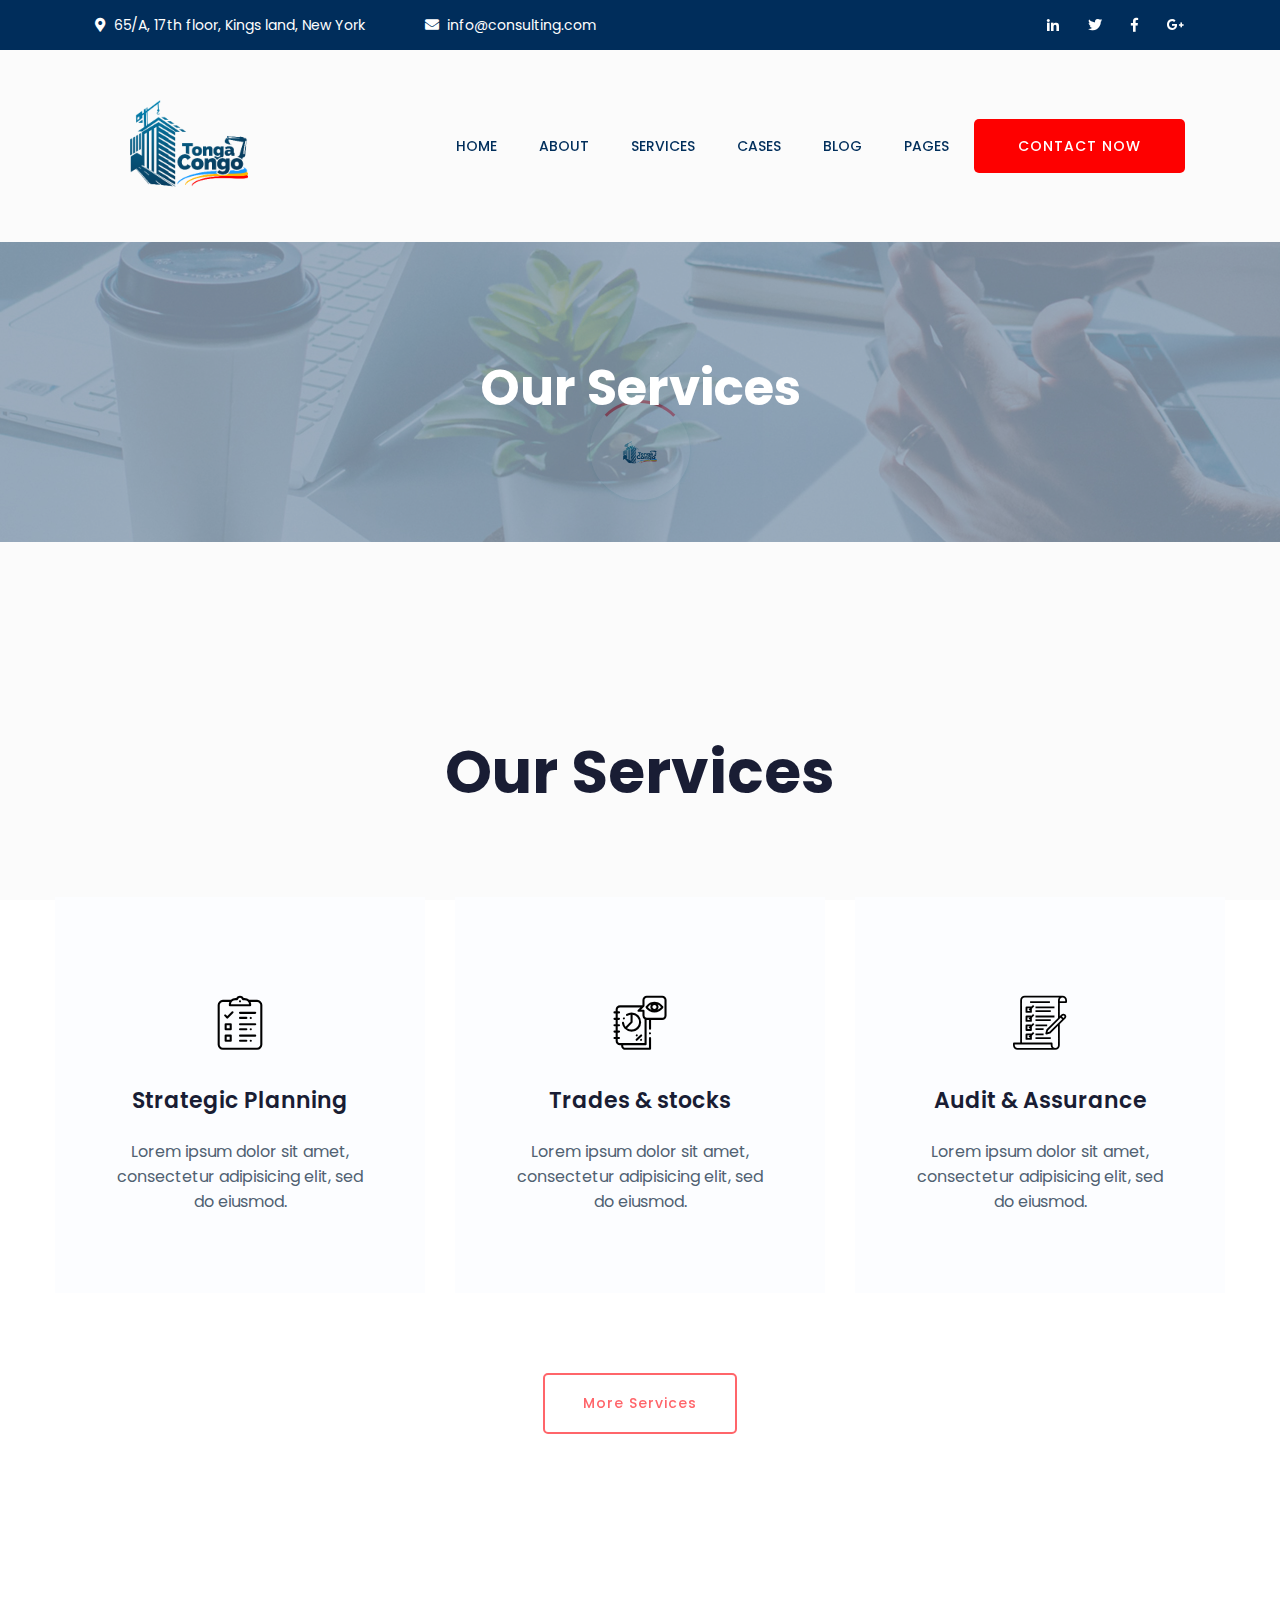
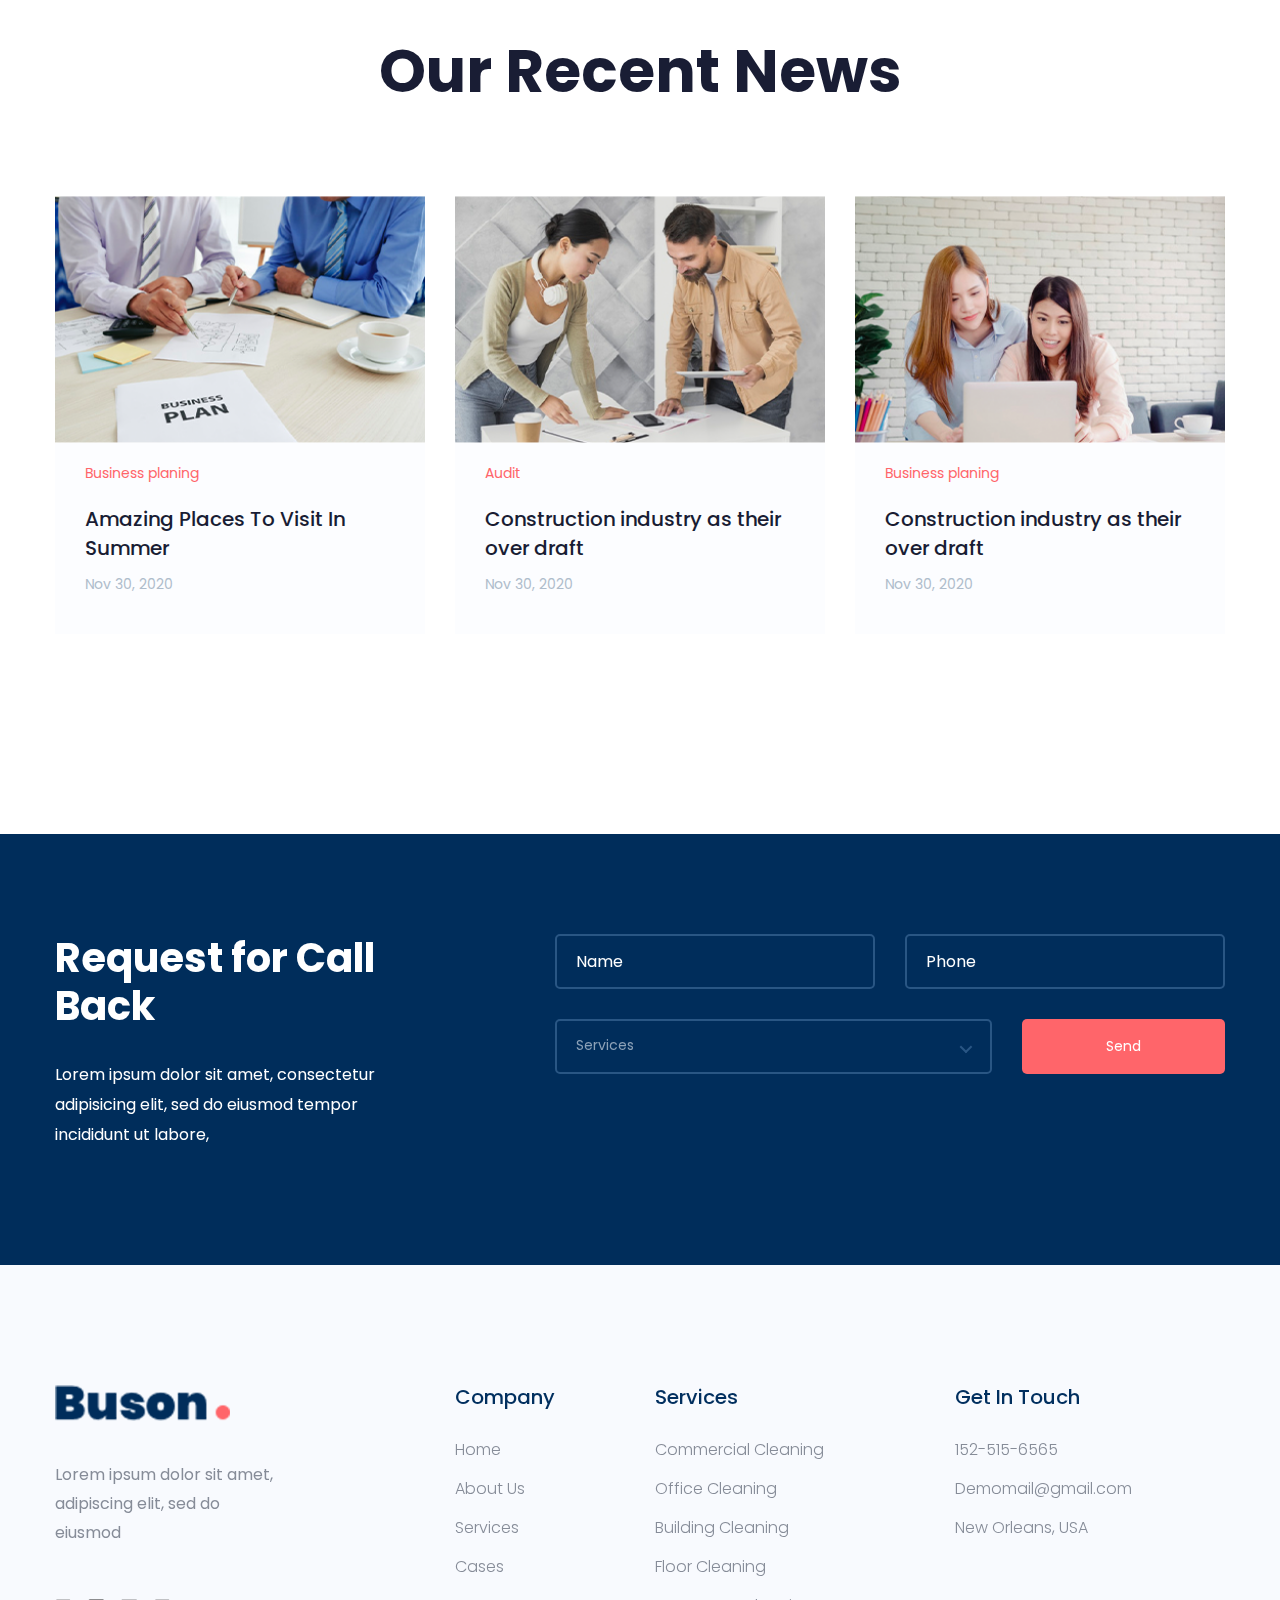
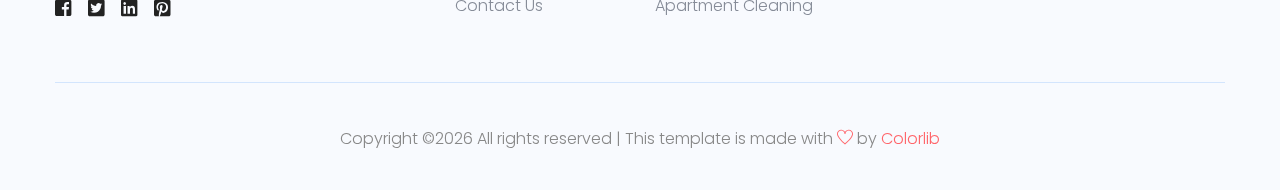
<file: services.html>
<!doctype html>
<html class="no-js" lang="zxx">
    <head>
        <meta charset="utf-8">
        <meta http-equiv="x-ua-compatible" content="ie=edge">
        <title>Consulting HTML-5 Template </title>
        <meta name="description" content="">
        <meta name="viewport" content="width=device-width, initial-scale=1">

        <link rel="manifest" href="site.webmanifest">
		<link rel="shortcut icon" type="image/x-icon" href="assets/img/favicon.ico">

		<!-- CSS here -->
            <link rel="stylesheet" href="assets/css/bootstrap.min.css">
            <link rel="stylesheet" href="assets/css/owl.carousel.min.css">

            <link rel="stylesheet" href="assets/css/flaticon.css">

            <link rel="stylesheet" href="assets/css/slicknav.css">
            <link rel="stylesheet" href="assets/css/animate.min.css">
            <link rel="stylesheet" href="assets/css/magnific-popup.css">
            <link rel="stylesheet" href="assets/css/fontawesome-all.min.css">
            <link rel="stylesheet" href="assets/css/themify-icons.css">
            <link rel="stylesheet" href="assets/css/slick.css">
            <link rel="stylesheet" href="assets/css/nice-select.css">
            <link rel="stylesheet" href="assets/css/style.css">
            <link rel="stylesheet" href="assets/css/responsive.css">
   </head>

   <body>
       
    <!-- Preloader Start -->
    <div id="preloader-active">
        <div class="preloader d-flex align-items-center justify-content-center">
            <div class="preloader-inner position-relative">
                <div class="preloader-circle"></div>
                <div class="preloader-img pere-text">
                    <img src="assets/img/logo/logo.png" alt="">
                </div>
            </div>
        </div>
    </div>
    <!-- Preloader Start -->

    <header>
        <!-- Header Start -->
       <div class="header-area">
            <div class="main-header ">
                <div class="header-top top-bg d-none d-lg-block">
                   <div class="container-fluid">
                       <div class="col-xl-12">
                            <div class="row d-flex justify-content-between align-items-center">
                                <div class="header-info-left">
                                    <ul>     
                                        <li><i class="fas fa-map-marker-alt"></i>65/A, 17th floor, Kings land, New York</li>
                                        <li><i class="fas fa-envelope"></i>info@consulting.com</li>
                                    </ul>
                                </div>
                                <div class="header-info-right">
                                    <ul class="header-social">    
                                        <li><a href="#"><i class="fab fa-linkedin-in"></i></a></li>
                                        <li><a href="#"><i class="fab fa-twitter"></i></a></li>
                                        <li><a href="#"><i class="fab fa-facebook-f"></i></a></li>
                                       <li> <a href="#"><i class="fab fa-google-plus-g"></i></a></li>
                                    </ul>
                                </div>
                            </div>
                       </div>
                   </div>
                </div>
               <div class="header-bottom  header-sticky">
                    <div class="container-fluid">
                        <div class="row align-items-center">
                            <!-- Logo -->
                            <div class="col-xl-2 col-lg-1 col-md-1">
                                <div class="logo">
                                  <a href="index.html"><img src="assets/img/logo/logo.png" alt=""></a>
                                </div>
                            </div>
                            <div class="col-xl-8 col-lg-8 col-md-8">
                                <!-- Main-menu -->
                                <div class="main-menu f-right d-none d-lg-block">
                                    <nav> 
                                        <ul id="navigation">                                                                                                                                     
                                            <li><a href="index.html">Home</a></li>
                                            <li><a href="about.html">About</a></li>
                                            <li><a href="services.html">Services</a></li>
                                            <li><a href="cases.html">Cases</a></li>
                                            <li><a href="blog.html">Blog</a>
                                                <ul class="submenu">
                                                    <li><a href="blog.html">Blog</a></li>
                                                    <li><a href="single-blog.html">Blog Details</a></li>
                                                </ul>
                                            </li>
                                            <li><a href="#">Pages</a>
                                                <ul class="submenu">
                                                    <li><a href="contact.html">Contact</a></li>
                                                    <li><a href="elements.html">Element</a></li>
                                                </ul>
                                            </li>
                                        </ul>
                                    </nav>
                                </div>
                            </div>             
                            <div class="col-xl-2 col-lg-3 col-md-3">
                                <div class="header-right-btn f-right d-none d-lg-block">
                                    <a href="#" class="btn header-btn">Contact Now</a>
                                </div>
                            </div>
                            <!-- Mobile Menu -->
                            <div class="col-12">
                                <div class="mobile_menu d-block d-lg-none"></div>
                            </div>
                        </div>
                    </div>
               </div>
            </div>
       </div>
        <!-- Header End -->
    </header>

    <main>

        <!-- slider Area Start-->
        <div class="slider-area ">
            <!-- Mobile Menu -->
            <div class="single-slider slider-height2 d-flex align-items-center" data-background="assets/img/hero/services_hero.jpg">
                <div class="container">
                    <div class="row">
                        <div class="col-xl-12">
                            <div class="hero-cap text-center">
                                <h2>Our Services</h2>
                            </div>
                        </div>
                    </div>
                </div>
            </div>
        </div>
        <!-- slider Area End-->

        <!-- services Area Start-->
        <div class="services-area section-padding2">
            <div class="container">
                <!-- section tittle -->
                <div class="row">
                    <div class="col-lg-12">
                        <div class="section-tittle text-center">
                            <h2>Our Services</h2>
                        </div>
                    </div>
                </div>
                <div class="row">
                    <div class="col-xl-4 col-lg-4 col-md-6">
                        <div class="single-services text-center mb-30">
                            <div class="services-icon">
                                <span class="flaticon-checklist"></span>
                            </div>
                            <div class="services-caption">
                                <h4>Strategic Planning</h4>
                                <p>Lorem ipsum dolor sit amet, consectetur adipisicing elit, sed do eiusmod.</p>
                            </div>
                        </div>
                    </div>
                    <div class="col-xl-4 col-lg-4 col-md-6">
                        <div class="single-services text-center mb-30">
                            <div class="services-icon">
                                <span class="flaticon-audit"></span>
                            </div>
                            <div class="services-caption">
                                <h4>Trades & stocks</h4>
                                <p>Lorem ipsum dolor sit amet, consectetur adipisicing elit, sed do eiusmod.</p>
                            </div>
                        </div>
                    </div>
                    <div class="col-xl-4 col-lg-4 col-md-6">
                        <div class="single-services text-center mb-30">
                            <div class="services-icon">
                                <span class="flaticon-checklist-1"></span>
                            </div>
                            <div class="services-caption">
                                <h4>Audit & Assurance</h4>
                                <p>Lorem ipsum dolor sit amet, consectetur adipisicing elit, sed do eiusmod.</p>
                            </div>
                        </div>
                    </div>
                </div>
                <!-- button -->
                <div class="row justify-content-center">
                    <div class="room-btn pt-50">
                        <a href="services.html" class="border-btn">More Services</a>
                    </div>
                </div>
            </div>
        </div>
        <!-- services Area End-->
        

        <!-- Recent Area Start -->
        <div class="recent-area section-paddingt2">
            <div class="container">
                <!-- section tittle -->
                <div class="row">
                    <div class="col-lg-12">
                        <div class="section-tittle text-center">
                            <h2>Our Recent News</h2>
                        </div>
                    </div>
                </div>
                <div class="row">
                    <div class="col-xl-4 col-lg-4 col-md-6">
                        <div class="single-recent-cap mb-30">
                            <div class="recent-img">
                                <img src="assets/img/recent/rcent_1.png" alt="">
                            </div>
                            <div class="recent-cap">
                                <span>Business planing</span>
                                <h4><a href="#">Amazing Places To Visit In Summer</a></h4>
                                <p>Nov 30, 2020</p>
                            </div>
                        </div>
                    </div>
                    <div class="col-xl-4 col-lg-4 col-md-6">
                        <div class="single-recent-cap mb-30">
                            <div class="recent-img">
                                <img src="assets/img/recent/rcent_2.png" alt="">
                            </div>
                            <div class="recent-cap">
                                <span>Audit</span>
                                <h4><a href="#">Construction industry as their over draft</a></h4>
                                <p>Nov 30, 2020</p>
                            </div>
                        </div>
                    </div>
                    <div class="col-xl-4 col-lg-4 col-md-6">
                        <div class="single-recent-cap mb-30">
                            <div class="recent-img">
                                <img src="assets/img/recent/rcent_3.png" alt="">
                            </div>
                            <div class="recent-cap">
                                <span>Business planing</span>
                                <h4><a href="#">Construction industry as their over draft</a></h4>
                                <p>Nov 30, 2020</p>
                            </div>
                        </div>
                    </div>
                </div>
            </div>
        </div>
        <!-- Recent Area End-->

        <!-- Request Back Start -->
        <div class="request-back-area section-padding30">
            <div class="container">
                <div class="row d-flex justify-content-between">
                    <div class="col-xl-4 col-lg-5 col-md-5">
                        <div class="request-content">
                            <h3>Request for  Call Back</h3>
                            <p>Lorem ipsum dolor sit amet, consectetur adipisicing elit, sed do eiusmod tempor incididunt ut labore,</p>
                        </div>
                    </div>
                    <div class="col-xl-7 col-lg-7 col-md-7">
                        <!-- Contact form Start -->
                        <div class="form-wrapper">
                            <form id="contact-form" action="#" method="POST">
                                <div class="row">
                                    <div class="col-lg-6 col-md-6">
                                        <div class="form-box  mb-30">
                                            <input type="text" name="name" placeholder="Name">
                                        </div>
                                    </div>
                                    <div class="col-lg-6 col-md-6">
                                        <div class="form-box mb-30">
                                            <input type="text" name="email" placeholder="Phone">
                                        </div>
                                    </div>
                                    <div class="col-lg-8 col-md-8 mb-30">
                                        <div class="select-itms">
                                            <select name="select" id="select1">
                                                <option value="">Services</option>
                                                <option value="">Services-1</option>
                                                <option value="">Services-2</option>
                                                <option value="">Services-3</option>
                                            </select>
                                        </div>
                                    </div>
                                    <div class="col-lg-4 col-md-4">
                                        <button type="submit" class="send-btn">Send</button>
                                    </div>
                                </div>
                            </form>
                        </div>
                    </div>     <!-- Contact form End -->
                </div>
            </div>
        </div>
        <!-- Request Back End -->

    </main>
   <footer>
       <!-- Footer Start-->
       <div class="footer-area footer-padding">
           <div class="container">
               <div class="row d-flex justify-content-between">
                   <div class="col-xl-4 col-lg-4 col-md-4 col-sm-6">
                      <div class="single-footer-caption mb-50">
                        <div class="single-footer-caption mb-30">
                             <!-- logo -->
                            <div class="footer-logo">
                                <a href="index.html"><img src="assets/img/logo/logo2_footer.png" alt=""></a>
                            </div>
                            <div class="footer-tittle">
                                <div class="footer-pera">
                                    <p>Lorem ipsum dolor sit amet, adipiscing elit, sed do eiusmod</p>
                               </div>
                            </div>
                            <!-- social -->
                            <div class="footer-social">
                                <a href="#"><i class="fab fa-facebook-square"></i></a>
                                <a href="#"><i class="fab fa-twitter-square"></i></a>
                                <a href="#"><i class="fab fa-linkedin"></i></a>
                                <a href="#"><i class="fab fa-pinterest-square"></i></a>
                            </div>
                        </div>
                      </div>
                   </div>
                   <div class="col-xl-2 col-lg-2 col-md-4 col-sm-5">
                       <div class="single-footer-caption mb-50">
                           <div class="footer-tittle">
                               <h4>Company</h4>
                               <ul>
                                   <li><a href="index.html">Home</a></li>
                                   <li><a href="about.html">About Us</a></li>
                                   <li><a href="single-blog.html">Services</a></li>
                                   <li><a href="#">Cases</a></li>
                                   <li><a href="contact.html">  Contact Us</a></li>
                               </ul>
                           </div>
                       </div>
                   </div>
                   <div class="col-xl-3 col-lg-3 col-md-4 col-sm-7">
                       <div class="single-footer-caption mb-50">
                           <div class="footer-tittle">
                               <h4>Services</h4>
                               <ul>
                                   <li><a href="#">Commercial Cleaning</a></li>
                                   <li><a href="#">Office Cleaning</a></li>
                                   <li><a href="#">Building Cleaning</a></li>
                                   <li><a href="#">Floor Cleaning</a></li>
                                   <li><a href="#">Apartment Cleaning</a></li>
                               </ul>
                           </div>
                       </div>
                   </div>
                   <div class="col-xl-3 col-lg-3 col-md-4 col-sm-5">
                       <div class="single-footer-caption mb-50">
                           <div class="footer-tittle">
                               <h4>Get in Touch</h4>
                               <ul>
                                <li><a href="#">152-515-6565</a></li>
                                <li><a href="#"> Demomail@gmail.com</a></li>
                                <li><a href="#">New Orleans, USA</a></li>
                            </ul>
                           </div>
                       </div>
                   </div>
               </div>
           </div>
       </div>
       <!-- footer-bottom aera -->
       <div class="footer-bottom-area footer-bg">
           <div class="container">
               <div class="footer-border">
                    <div class="row d-flex align-items-center">
                        <div class="col-xl-12 ">
                            <div class="footer-copy-right text-center">
                                <p><!-- Link back to Colorlib can't be removed. Template is licensed under CC BY 3.0. -->
  Copyright &copy;<script>document.write(new Date().getFullYear());</script> All rights reserved | This template is made with <i class="ti-heart" aria-hidden="true"></i> by <a href="https://colorlib.com" target="_blank">Colorlib</a>
  <!-- Link back to Colorlib can't be removed. Template is licensed under CC BY 3.0. --></p>
                            </div>
                        </div>
                    </div>
               </div>
           </div>
       </div>
       <!-- Footer End-->
   </footer>
   
	<!-- JS here -->
	
		<!-- All JS Custom Plugins Link Here here -->
        <script src="./assets/js/vendor/modernizr-3.5.0.min.js"></script>
		
		<!-- Jquery, Popper, Bootstrap -->
		<script src="./assets/js/vendor/jquery-1.12.4.min.js"></script>
        <script src="./assets/js/popper.min.js"></script>
        <script src="./assets/js/bootstrap.min.js"></script>
	    <!-- Jquery Mobile Menu -->
        <script src="./assets/js/jquery.slicknav.min.js"></script>

		<!-- Jquery Slick , Owl-Carousel Plugins -->
        <script src="./assets/js/owl.carousel.min.js"></script>
        <script src="./assets/js/slick.min.js"></script>
        <!-- Date Picker -->
        <script src="./assets/js/gijgo.min.js"></script>
		<!-- One Page, Animated-HeadLin -->
        <script src="./assets/js/wow.min.js"></script>
		<script src="./assets/js/animated.headline.js"></script>
        <script src="./assets/js/jquery.magnific-popup.js"></script>

		<!-- Scrollup, nice-select, sticky -->
        <script src="./assets/js/jquery.scrollUp.min.js"></script>
        <script src="./assets/js/jquery.nice-select.min.js"></script>
		<script src="./assets/js/jquery.sticky.js"></script>
        
        <!-- contact js -->
        <script src="./assets/js/contact.js"></script>
        <script src="./assets/js/jquery.form.js"></script>
        <script src="./assets/js/jquery.validate.min.js"></script>
        <script src="./assets/js/mail-script.js"></script>
        <script src="./assets/js/jquery.ajaxchimp.min.js"></script>
        
		<!-- Jquery Plugins, main Jquery -->	
        <script src="./assets/js/plugins.js"></script>
        <script src="./assets/js/main.js"></script>
        
    </body>
</html>
</file>
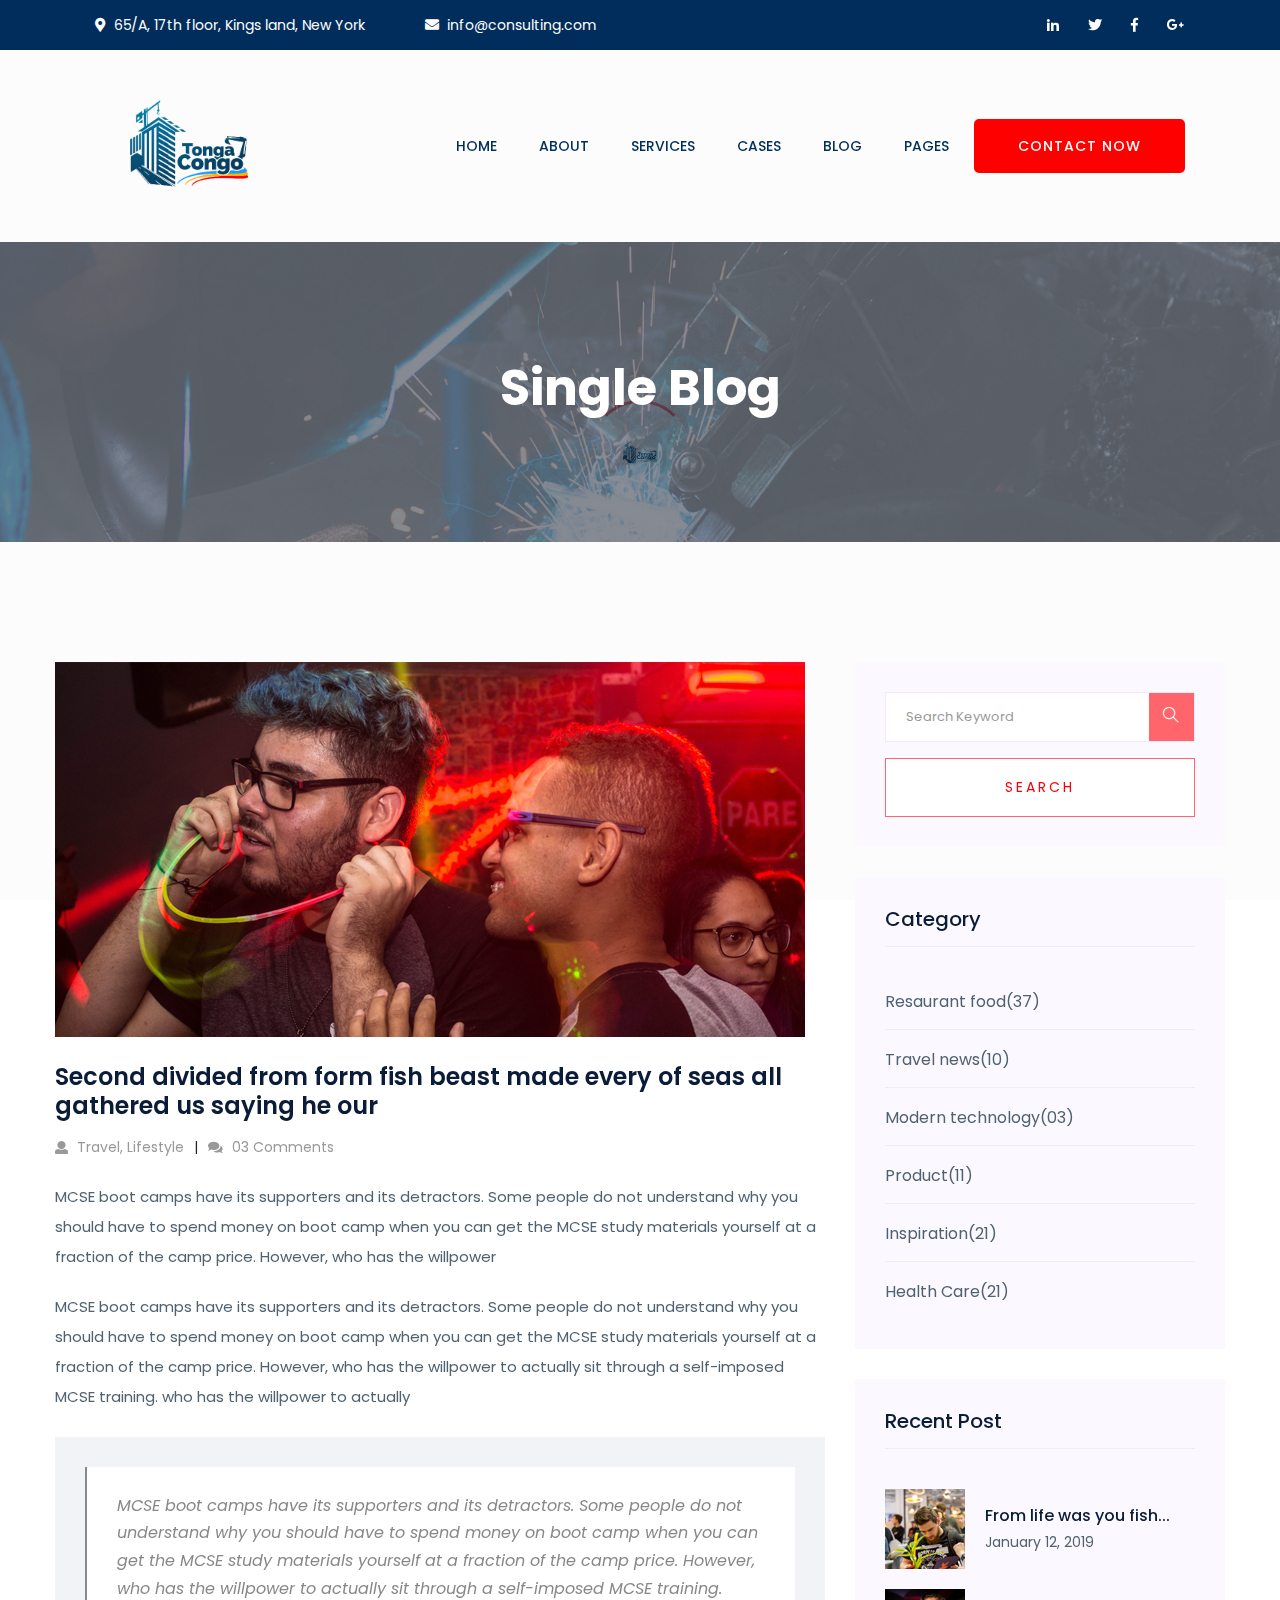
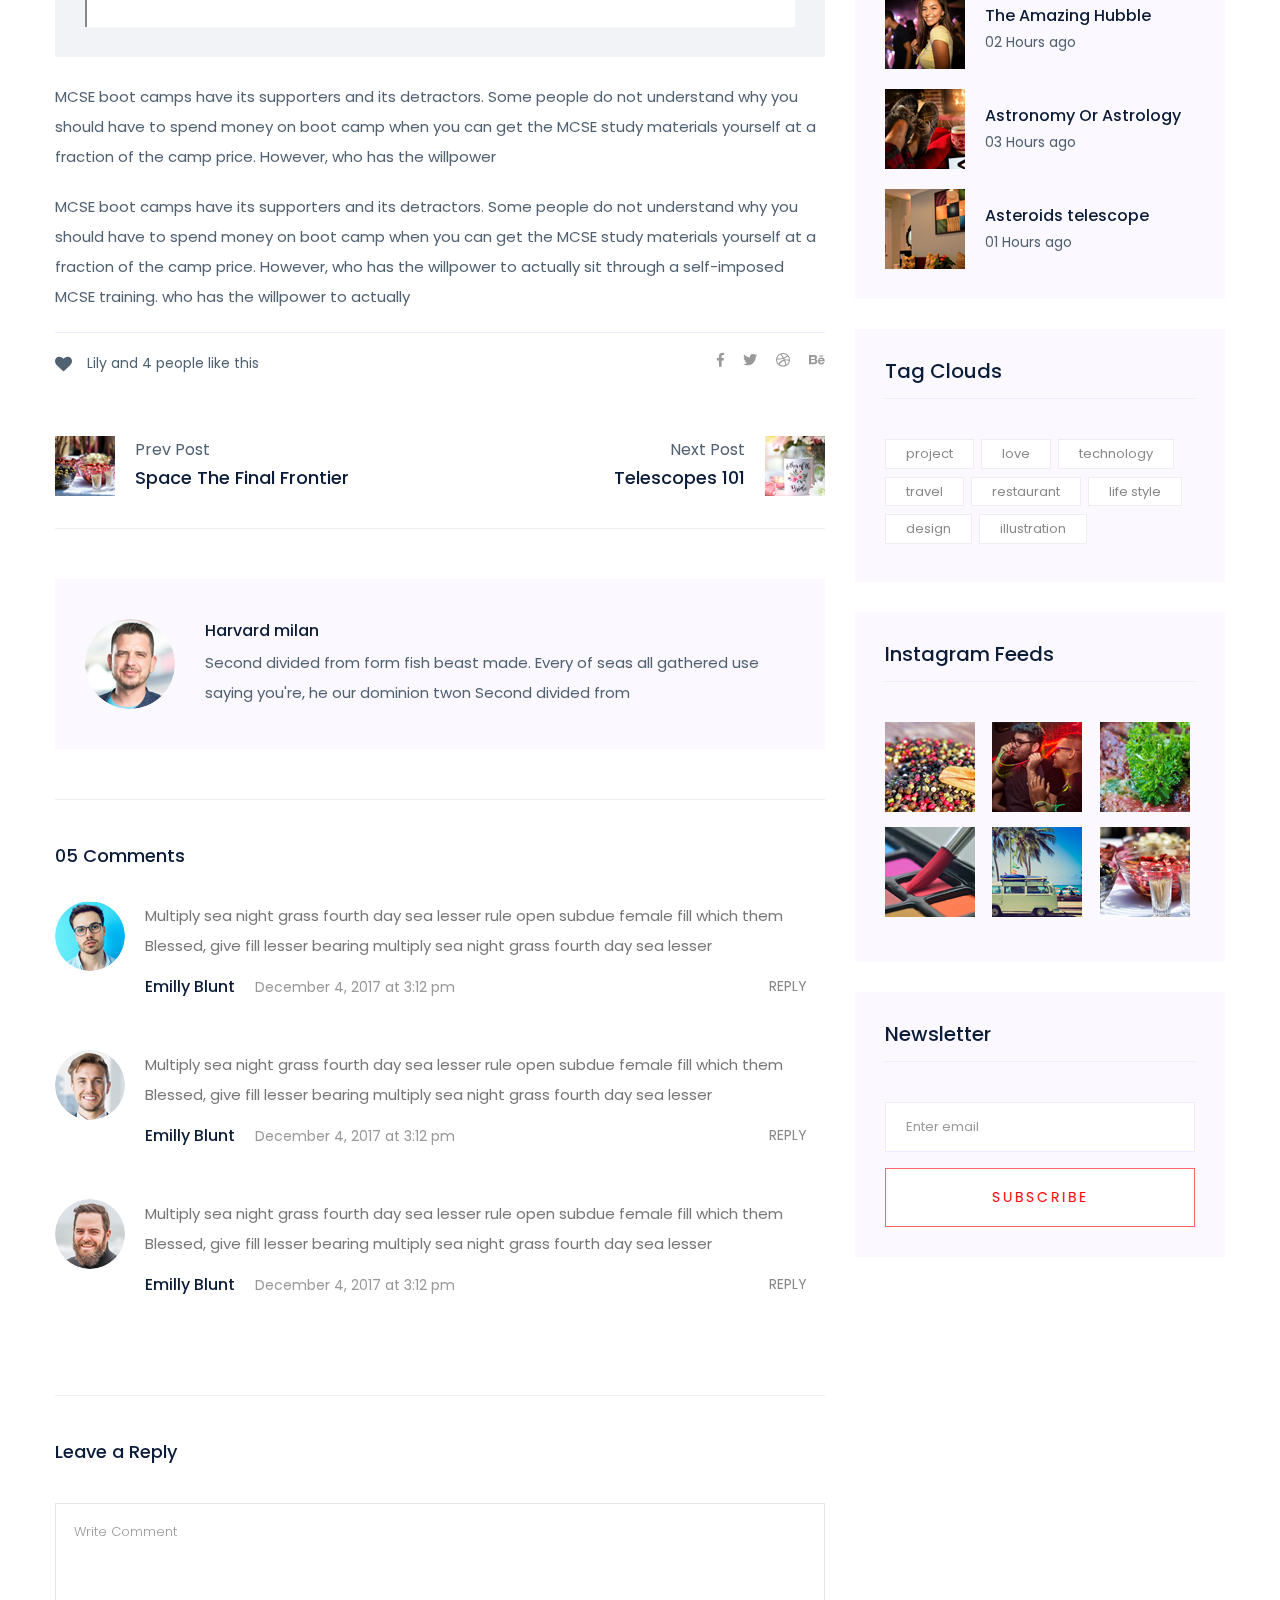
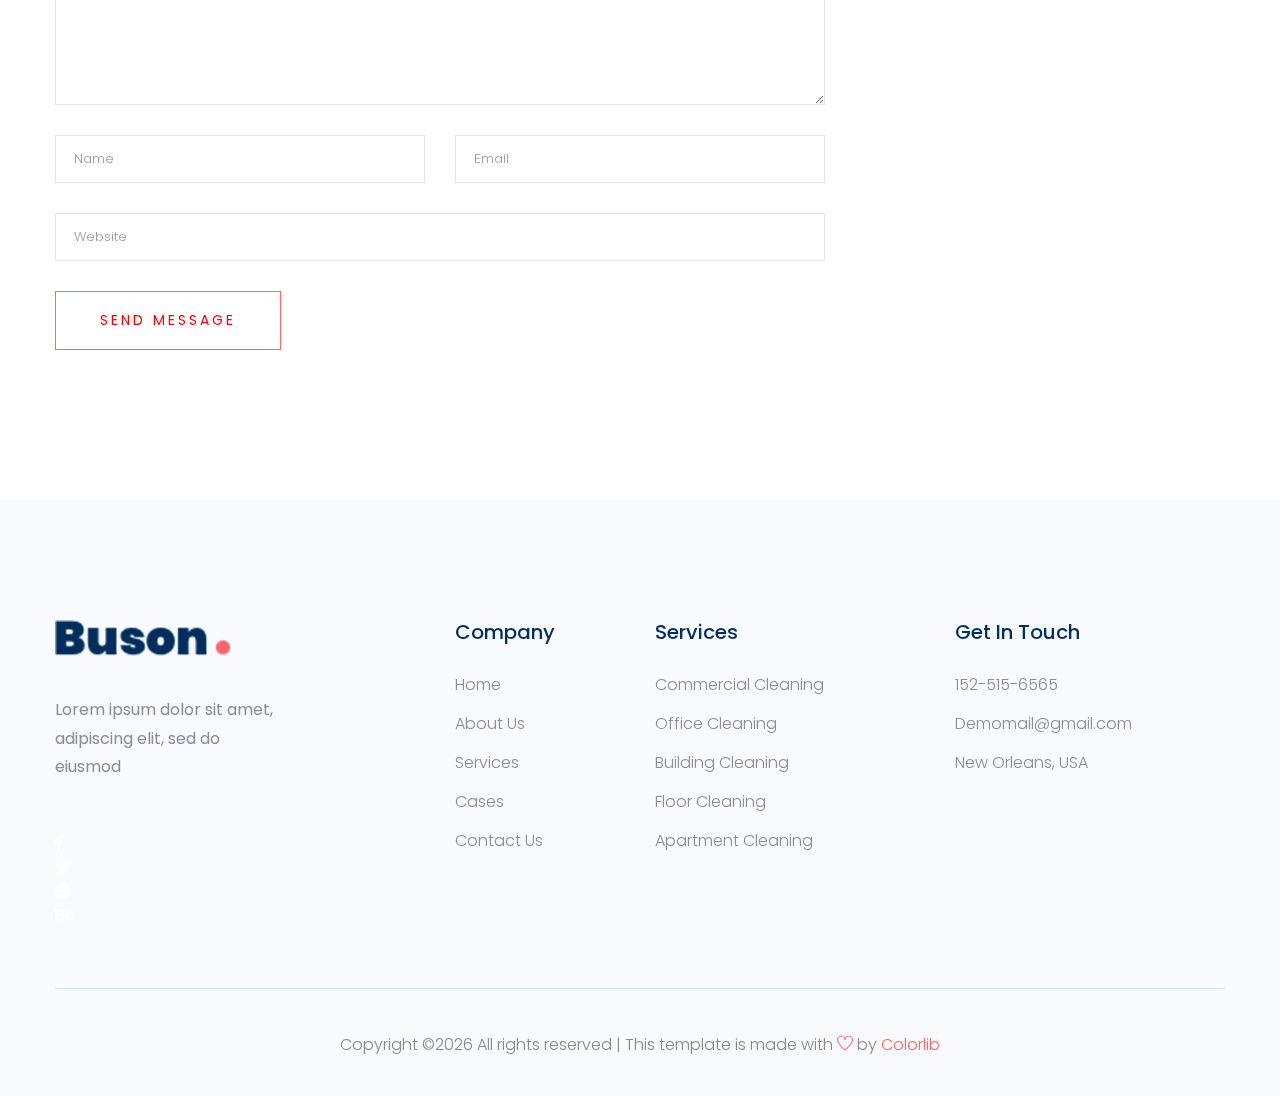
<file: single-blog.html>
<!doctype html>
<html class="no-js" lang="zxx">

<head>
   <meta charset="utf-8">
   <meta http-equiv="x-ua-compatible" content="ie=edge">
  <title>Consulting HTML-5 Template </title>
   <meta name="description" content="">
   <meta name="viewport" content="width=device-width, initial-scale=1">

   <!-- <link rel="manifest" href="site.webmanifest"> -->
   <link rel="shortcut icon" type="image/x-icon" href="assets/img/favicon.png">
   <!-- Place favicon.ico in the root directory -->
  
  <!-- CSS here -->
  <link rel="stylesheet" href="assets/css/bootstrap.min.css">
  <link rel="stylesheet" href="assets/css/owl.carousel.min.css">
  <link rel="stylesheet" href="assets/css/slicknav.css">
  <link rel="stylesheet" href="assets/css/animate.min.css">
  <link rel="stylesheet" href="assets/css/magnific-popup.css">
  <link rel="stylesheet" href="assets/css/fontawesome-all.min.css">
  <link rel="stylesheet" href="assets/css/themify-icons.css">
  <link rel="stylesheet" href="assets/css/slick.css">
  <link rel="stylesheet" href="assets/css/nice-select.css">
  <link rel="stylesheet" href="assets/css/style.css">
  <link rel="stylesheet" href="assets/css/responsive.css">
</head>

<body>

   <!-- Preloader Start -->
   <div id="preloader-active">
      <div class="preloader d-flex align-items-center justify-content-center">
            <div class="preloader-inner position-relative">
               <div class="preloader-circle"></div>
               <div class="preloader-img pere-text">
                  <img src="assets/img/logo/logo.png" alt="">
               </div>
            </div>
      </div>
   </div>
   <!-- Preloader Start-->

   <header>
      <!-- Header Start -->
     <div class="header-area">
          <div class="main-header ">
              <div class="header-top top-bg d-none d-lg-block">
                 <div class="container-fluid">
                     <div class="col-xl-12">
                          <div class="row d-flex justify-content-between align-items-center">
                              <div class="header-info-left">
                                  <ul>     
                                      <li><i class="fas fa-map-marker-alt"></i>65/A, 17th floor, Kings land, New York</li>
                                      <li><i class="fas fa-envelope"></i>info@consulting.com</li>
                                  </ul>
                              </div>
                              <div class="header-info-right">
                                  <ul class="header-social">    
                                      <li><a href="#"><i class="fab fa-linkedin-in"></i></a></li>
                                      <li><a href="#"><i class="fab fa-twitter"></i></a></li>
                                      <li><a href="#"><i class="fab fa-facebook-f"></i></a></li>
                                     <li> <a href="#"><i class="fab fa-google-plus-g"></i></a></li>
                                  </ul>
                              </div>
                          </div>
                     </div>
                 </div>
              </div>
             <div class="header-bottom  header-sticky">
                  <div class="container-fluid">
                      <div class="row align-items-center">
                          <!-- Logo -->
                          <div class="col-xl-2 col-lg-1 col-md-1">
                              <div class="logo">
                                <a href="index.html"><img src="assets/img/logo/logo.png" alt=""></a>
                              </div>
                          </div>
                          <div class="col-xl-8 col-lg-8 col-md-8">
                              <!-- Main-menu -->
                              <div class="main-menu f-right d-none d-lg-block">
                                  <nav> 
                                      <ul id="navigation">                                                                                                                                     
                                          <li><a href="index.html">Home</a></li>
                                          <li><a href="about.html">About</a></li>
                                          <li><a href="services.html">Services</a></li>
                                          <li><a href="cases.html">Cases</a></li>
                                          <li><a href="blog.html">Blog</a>
                                              <ul class="submenu">
                                                  <li><a href="blog.html">Blog</a></li>
                                                  <li><a href="single-blog.html">Blog Details</a></li>
                                              </ul>
                                          </li>
                                          <li><a href="#">Pages</a>
                                              <ul class="submenu">
                                                  <li><a href="contact.html">Contact</a></li>
                                                  <li><a href="elements.html">Element</a></li>
                                              </ul>
                                          </li>
                                      </ul>
                                  </nav>
                              </div>
                          </div>             
                          <div class="col-xl-2 col-lg-3 col-md-3">
                              <div class="header-right-btn f-right d-none d-lg-block">
                                  <a href="#" class="btn header-btn">Contact Now</a>
                              </div>
                          </div>
                          <!-- Mobile Menu -->
                          <div class="col-12">
                              <div class="mobile_menu d-block d-lg-none"></div>
                          </div>
                      </div>
                  </div>
             </div>
          </div>
     </div>
      <!-- Header End -->
  </header>

      <!-- slider Area Start-->
      <div class="slider-area ">
         <!-- Mobile Menu -->
         <div class="single-slider slider-height2 d-flex align-items-center" data-background="assets/img/hero/Industries_hero.jpg">
             <div class="container">
                 <div class="row">
                     <div class="col-xl-12">
                         <div class="hero-cap text-center">
                             <h2>Single Blog</h2>
                         </div>
                     </div>
                 </div>
             </div>
         </div>
     </div>
     <!-- slider Area End-->
     
   <!--================Blog Area =================-->
   <section class="blog_area single-post-area section-padding">
      <div class="container">
         <div class="row">
            <div class="col-lg-8 posts-list">
               <div class="single-post">
                  <div class="feature-img">
                     <img class="img-fluid" src="assets/img/blog/single_blog_1.png" alt="">
                  </div>
                  <div class="blog_details">
                     <h2>Second divided from form fish beast made every of seas
                        all gathered us saying he our
                     </h2>
                     <ul class="blog-info-link mt-3 mb-4">
                        <li><a href="#"><i class="fa fa-user"></i> Travel, Lifestyle</a></li>
                        <li><a href="#"><i class="fa fa-comments"></i> 03 Comments</a></li>
                     </ul>
                     <p class="excert">
                        MCSE boot camps have its supporters and its detractors. Some people do not understand why you
                        should have to spend money on boot camp when you can get the MCSE study materials yourself at a
                        fraction of the camp price. However, who has the willpower
                     </p>
                     <p>
                        MCSE boot camps have its supporters and its detractors. Some people do not understand why you
                        should have to spend money on boot camp when you can get the MCSE study materials yourself at a
                        fraction of the camp price. However, who has the willpower to actually sit through a
                        self-imposed MCSE training. who has the willpower to actually
                     </p>
                     <div class="quote-wrapper">
                        <div class="quotes">
                           MCSE boot camps have its supporters and its detractors. Some people do not understand why you
                           should have to spend money on boot camp when you can get the MCSE study materials yourself at
                           a fraction of the camp price. However, who has the willpower to actually sit through a
                           self-imposed MCSE training.
                        </div>
                     </div>
                     <p>
                        MCSE boot camps have its supporters and its detractors. Some people do not understand why you
                        should have to spend money on boot camp when you can get the MCSE study materials yourself at a
                        fraction of the camp price. However, who has the willpower
                     </p>
                     <p>
                        MCSE boot camps have its supporters and its detractors. Some people do not understand why you
                        should have to spend money on boot camp when you can get the MCSE study materials yourself at a
                        fraction of the camp price. However, who has the willpower to actually sit through a
                        self-imposed MCSE training. who has the willpower to actually
                     </p>
                  </div>
               </div>
               <div class="navigation-top">
                  <div class="d-sm-flex justify-content-between text-center">
                     <p class="like-info"><span class="align-middle"><i class="fa fa-heart"></i></span> Lily and 4
                        people like this</p>
                     <div class="col-sm-4 text-center my-2 my-sm-0">
                        <!-- <p class="comment-count"><span class="align-middle"><i class="fa fa-comment"></i></span> 06 Comments</p> -->
                     </div>
                     <ul class="social-icons">
                        <li><a href="#"><i class="fab fa-facebook-f"></i></a></li>
                        <li><a href="#"><i class="fab fa-twitter"></i></a></li>
                        <li><a href="#"><i class="fab fa-dribbble"></i></a></li>
                        <li><a href="#"><i class="fab fa-behance"></i></a></li>
                     </ul>
                  </div>
                  <div class="navigation-area">
                     <div class="row">
                        <div
                           class="col-lg-6 col-md-6 col-12 nav-left flex-row d-flex justify-content-start align-items-center">
                           <div class="thumb">
                              <a href="#">
                                 <img class="img-fluid" src="assets/img/post/preview.png" alt="">
                              </a>
                           </div>
                           <div class="arrow">
                              <a href="#">
                                 <span class="lnr text-white ti-arrow-left"></span>
                              </a>
                           </div>
                           <div class="detials">
                              <p>Prev Post</p>
                              <a href="#">
                                 <h4>Space The Final Frontier</h4>
                              </a>
                           </div>
                        </div>
                        <div
                           class="col-lg-6 col-md-6 col-12 nav-right flex-row d-flex justify-content-end align-items-center">
                           <div class="detials">
                              <p>Next Post</p>
                              <a href="#">
                                 <h4>Telescopes 101</h4>
                              </a>
                           </div>
                           <div class="arrow">
                              <a href="#">
                                 <span class="lnr text-white ti-arrow-right"></span>
                              </a>
                           </div>
                           <div class="thumb">
                              <a href="#">
                                 <img class="img-fluid" src="assets/img/post/next.png" alt="">
                              </a>
                           </div>
                        </div>
                     </div>
                  </div>
               </div>
               <div class="blog-author">
                  <div class="media align-items-center">
                     <img src="assets/img/blog/author.png" alt="">
                     <div class="media-body">
                        <a href="#">
                           <h4>Harvard milan</h4>
                        </a>
                        <p>Second divided from form fish beast made. Every of seas all gathered use saying you're, he
                           our dominion twon Second divided from</p>
                     </div>
                  </div>
               </div>
               <div class="comments-area">
                  <h4>05 Comments</h4>
                  <div class="comment-list">
                     <div class="single-comment justify-content-between d-flex">
                        <div class="user justify-content-between d-flex">
                           <div class="thumb">
                              <img src="assets/img/comment/comment_1.png" alt="">
                           </div>
                           <div class="desc">
                              <p class="comment">
                                 Multiply sea night grass fourth day sea lesser rule open subdue female fill which them
                                 Blessed, give fill lesser bearing multiply sea night grass fourth day sea lesser
                              </p>
                              <div class="d-flex justify-content-between">
                                 <div class="d-flex align-items-center">
                                    <h5>
                                       <a href="#">Emilly Blunt</a>
                                    </h5>
                                    <p class="date">December 4, 2017 at 3:12 pm </p>
                                 </div>
                                 <div class="reply-btn">
                                    <a href="#" class="btn-reply text-uppercase">reply</a>
                                 </div>
                              </div>
                           </div>
                        </div>
                     </div>
                  </div>
                  <div class="comment-list">
                     <div class="single-comment justify-content-between d-flex">
                        <div class="user justify-content-between d-flex">
                           <div class="thumb">
                              <img src="assets/img/comment/comment_2.png" alt="">
                           </div>
                           <div class="desc">
                              <p class="comment">
                                 Multiply sea night grass fourth day sea lesser rule open subdue female fill which them
                                 Blessed, give fill lesser bearing multiply sea night grass fourth day sea lesser
                              </p>
                              <div class="d-flex justify-content-between">
                                 <div class="d-flex align-items-center">
                                    <h5>
                                       <a href="#">Emilly Blunt</a>
                                    </h5>
                                    <p class="date">December 4, 2017 at 3:12 pm </p>
                                 </div>
                                 <div class="reply-btn">
                                    <a href="#" class="btn-reply text-uppercase">reply</a>
                                 </div>
                              </div>
                           </div>
                        </div>
                     </div>
                  </div>
                  <div class="comment-list">
                     <div class="single-comment justify-content-between d-flex">
                        <div class="user justify-content-between d-flex">
                           <div class="thumb">
                              <img src="assets/img/comment/comment_3.png" alt="">
                           </div>
                           <div class="desc">
                              <p class="comment">
                                 Multiply sea night grass fourth day sea lesser rule open subdue female fill which them
                                 Blessed, give fill lesser bearing multiply sea night grass fourth day sea lesser
                              </p>
                              <div class="d-flex justify-content-between">
                                 <div class="d-flex align-items-center">
                                    <h5>
                                       <a href="#">Emilly Blunt</a>
                                    </h5>
                                    <p class="date">December 4, 2017 at 3:12 pm </p>
                                 </div>
                                 <div class="reply-btn">
                                    <a href="#" class="btn-reply text-uppercase">reply</a>
                                 </div>
                              </div>
                           </div>
                        </div>
                     </div>
                  </div>
               </div>
               <div class="comment-form">
                  <h4>Leave a Reply</h4>
                  <form class="form-contact comment_form" action="#" id="commentForm">
                     <div class="row">
                        <div class="col-12">
                           <div class="form-group">
                              <textarea class="form-control w-100" name="comment" id="comment" cols="30" rows="9"
                                 placeholder="Write Comment"></textarea>
                           </div>
                        </div>
                        <div class="col-sm-6">
                           <div class="form-group">
                              <input class="form-control" name="name" id="name" type="text" placeholder="Name">
                           </div>
                        </div>
                        <div class="col-sm-6">
                           <div class="form-group">
                              <input class="form-control" name="email" id="email" type="email" placeholder="Email">
                           </div>
                        </div>
                        <div class="col-12">
                           <div class="form-group">
                              <input class="form-control" name="website" id="website" type="text" placeholder="Website">
                           </div>
                        </div>
                     </div>
                     <div class="form-group">
                        <button type="submit" class="button button-contactForm btn_1 boxed-btn">Send Message</button>
                     </div>
                  </form>
               </div>
            </div>
            <div class="col-lg-4">
               <div class="blog_right_sidebar">
                  <aside class="single_sidebar_widget search_widget">
                     <form action="#">
                        <div class="form-group">
                           <div class="input-group mb-3">
                              <input type="text" class="form-control" placeholder='Search Keyword'
                                 onfocus="this.placeholder = ''" onblur="this.placeholder = 'Search Keyword'">
                              <div class="input-group-append">
                                 <button class="btns" type="button"><i class="ti-search"></i></button>
                              </div>
                           </div>
                        </div>
                        <button class="button rounded-0 primary-bg text-white w-100 btn_1 boxed-btn"
                           type="submit">Search</button>
                     </form>
                  </aside>
                  <aside class="single_sidebar_widget post_category_widget">
                     <h4 class="widget_title">Category</h4>
                     <ul class="list cat-list">
                        <li>
                           <a href="#" class="d-flex">
                              <p>Resaurant food</p>
                              <p>(37)</p>
                           </a>
                        </li>
                        <li>
                           <a href="#" class="d-flex">
                              <p>Travel news</p>
                              <p>(10)</p>
                           </a>
                        </li>
                        <li>
                           <a href="#" class="d-flex">
                              <p>Modern technology</p>
                              <p>(03)</p>
                           </a>
                        </li>
                        <li>
                           <a href="#" class="d-flex">
                              <p>Product</p>
                              <p>(11)</p>
                           </a>
                        </li>
                        <li>
                           <a href="#" class="d-flex">
                              <p>Inspiration</p>
                              <p>(21)</p>
                           </a>
                        </li>
                        <li>
                           <a href="#" class="d-flex">
                              <p>Health Care</p>
                              <p>(21)</p>
                           </a>
                        </li>
                     </ul>
                  </aside>
                  <aside class="single_sidebar_widget popular_post_widget">
                     <h3 class="widget_title">Recent Post</h3>
                     <div class="media post_item">
                        <img src="assets/img/post/post_1.png" alt="post">
                        <div class="media-body">
                           <a href="single-blog.html">
                              <h3>From life was you fish...</h3>
                           </a>
                           <p>January 12, 2019</p>
                        </div>
                     </div>
                     <div class="media post_item">
                        <img src="assets/img/post/post_2.png" alt="post">
                        <div class="media-body">
                           <a href="single-blog.html">
                              <h3>The Amazing Hubble</h3>
                           </a>
                           <p>02 Hours ago</p>
                        </div>
                     </div>
                     <div class="media post_item">
                        <img src="assets/img/post/post_3.png" alt="post">
                        <div class="media-body">
                           <a href="single-blog.html">
                              <h3>Astronomy Or Astrology</h3>
                           </a>
                           <p>03 Hours ago</p>
                        </div>
                     </div>
                     <div class="media post_item">
                        <img src="assets/img/post/post_4.png" alt="post">
                        <div class="media-body">
                           <a href="single-blog.html">
                              <h3>Asteroids telescope</h3>
                           </a>
                           <p>01 Hours ago</p>
                        </div>
                     </div>
                  </aside>
                  <aside class="single_sidebar_widget tag_cloud_widget">
                     <h4 class="widget_title">Tag Clouds</h4>
                     <ul class="list">
                        <li>
                           <a href="#">project</a>
                        </li>
                        <li>
                           <a href="#">love</a>
                        </li>
                        <li>
                           <a href="#">technology</a>
                        </li>
                        <li>
                           <a href="#">travel</a>
                        </li>
                        <li>
                           <a href="#">restaurant</a>
                        </li>
                        <li>
                           <a href="#">life style</a>
                        </li>
                        <li>
                           <a href="#">design</a>
                        </li>
                        <li>
                           <a href="#">illustration</a>
                        </li>
                     </ul>
                  </aside>
                  <aside class="single_sidebar_widget instagram_feeds">
                     <h4 class="widget_title">Instagram Feeds</h4>
                     <ul class="instagram_row flex-wrap">
                        <li>
                           <a href="#">
                              <img class="img-fluid" src="assets/img/post/post_5.png" alt="">
                           </a>
                        </li>
                        <li>
                           <a href="#">
                              <img class="img-fluid" src="assets/img/post/post_6.png" alt="">
                           </a>
                        </li>
                        <li>
                           <a href="#">
                              <img class="img-fluid" src="assets/img/post/post_7.png" alt="">
                           </a>
                        </li>
                        <li>
                           <a href="#">
                              <img class="img-fluid" src="assets/img/post/post_8.png" alt="">
                           </a>
                        </li>
                        <li>
                           <a href="#">
                              <img class="img-fluid" src="assets/img/post/post_9.png" alt="">
                           </a>
                        </li>
                        <li>
                           <a href="#">
                              <img class="img-fluid" src="assets/img/post/post_10.png" alt="">
                           </a>
                        </li>
                     </ul>
                  </aside>
                  <aside class="single_sidebar_widget newsletter_widget">
                     <h4 class="widget_title">Newsletter</h4>
                     <form action="#">
                        <div class="form-group">
                           <input type="email" class="form-control" onfocus="this.placeholder = ''"
                              onblur="this.placeholder = 'Enter email'" placeholder='Enter email' required>
                        </div>
                        <button class="button rounded-0 primary-bg text-white w-100 btn_1 boxed-btn"
                           type="submit">Subscribe</button>
                     </form>
                  </aside>
               </div>
            </div>
         </div>
      </div>
   </section>
   <!--================ Blog Area end =================-->

   <footer>
      <!-- Footer Start-->
      <div class="footer-area footer-padding">
          <div class="container">
              <div class="row d-flex justify-content-between">
                  <div class="col-xl-4 col-lg-4 col-md-4 col-sm-6">
                     <div class="single-footer-caption mb-50">
                       <div class="single-footer-caption mb-30">
                            <!-- logo -->
                           <div class="footer-logo">
                               <a href="index.html"><img src="assets/img/logo/logo2_footer.png" alt=""></a>
                           </div>
                           <div class="footer-tittle">
                               <div class="footer-pera">
                                   <p>Lorem ipsum dolor sit amet, adipiscing elit, sed do eiusmod</p>
                              </div>
                           </div>

                           <ul class="social-icons">
                              <li><a href="#"><i class="fab fa-facebook-f"></i></a></li>
                              <li><a href="#"><i class="fab fa-twitter"></i></a></li>
                              <li><a href="#"><i class="fas fa-globe"></i></a></li>
                              <li><a href="#"><i class="fab fa-behance"></i></a></li>
                           </ul>

                       </div>
                     </div>
                  </div>
                  <div class="col-xl-2 col-lg-2 col-md-4 col-sm-5">
                      <div class="single-footer-caption mb-50">
                          <div class="footer-tittle">
                              <h4>Company</h4>
                              <ul>
                                  <li><a href="index.html">Home</a></li>
                                  <li><a href="about.html">About Us</a></li>
                                  <li><a href="single-blog.html">Services</a></li>
                                  <li><a href="#">Cases</a></li>
                                  <li><a href="contact.html">  Contact Us</a></li>
                              </ul>
                          </div>
                      </div>
                  </div>
                  <div class="col-xl-3 col-lg-3 col-md-4 col-sm-7">
                      <div class="single-footer-caption mb-50">
                          <div class="footer-tittle">
                              <h4>Services</h4>
                              <ul>
                                  <li><a href="#">Commercial Cleaning</a></li>
                                  <li><a href="#">Office Cleaning</a></li>
                                  <li><a href="#">Building Cleaning</a></li>
                                  <li><a href="#">Floor Cleaning</a></li>
                                  <li><a href="#">Apartment Cleaning</a></li>
                              </ul>
                          </div>
                      </div>
                  </div>
                  <div class="col-xl-3 col-lg-3 col-md-4 col-sm-5">
                      <div class="single-footer-caption mb-50">
                          <div class="footer-tittle">
                              <h4>Get in Touch</h4>
                              <ul>
                               <li><a href="#">152-515-6565</a></li>
                               <li><a href="#"> Demomail@gmail.com</a></li>
                               <li><a href="#">New Orleans, USA</a></li>
                           </ul>
                          </div>
                      </div>
                  </div>
              </div>
          </div>
      </div>
      <!-- footer-bottom aera -->
      <div class="footer-bottom-area footer-bg">
          <div class="container">
              <div class="footer-border">
                   <div class="row d-flex align-items-center">
                       <div class="col-xl-12 ">
                           <div class="footer-copy-right text-center">
                               <p><!-- Link back to Colorlib can't be removed. Template is licensed under CC BY 3.0. -->
  Copyright &copy;<script>document.write(new Date().getFullYear());</script> All rights reserved | This template is made with <i class="ti-heart" aria-hidden="true"></i> by <a href="https://colorlib.com" target="_blank">Colorlib</a>
  <!-- Link back to Colorlib can't be removed. Template is licensed under CC BY 3.0. --></p>
                           </div>
                       </div>
                   </div>
              </div>
          </div>
      </div>
      <!-- Footer End-->
  </footer>
   
<!-- JS here -->
	
		<!-- All JS Custom Plugins Link Here here -->
      <script src="./assets/js/vendor/modernizr-3.5.0.min.js"></script>
		
		<!-- Jquery, Popper, Bootstrap -->
		<script src="./assets/js/vendor/jquery-1.12.4.min.js"></script>
        <script src="./assets/js/popper.min.js"></script>
        <script src="./assets/js/bootstrap.min.js"></script>
	    <!-- Jquery Mobile Menu -->
        <script src="./assets/js/jquery.slicknav.min.js"></script>

		<!-- Jquery Slick , Owl-Carousel Plugins -->
        <script src="./assets/js/owl.carousel.min.js"></script>
        <script src="./assets/js/slick.min.js"></script>
        <!-- Date Picker -->
        <script src="./assets/js/gijgo.min.js"></script>
		<!-- One Page, Animated-HeadLin -->
      <script src="./assets/js/wow.min.js"></script>
		<script src="./assets/js/animated.headline.js"></script>
      <script src="./assets/js/jquery.magnific-popup.js"></script>

		<!-- Scrollup, nice-select, sticky -->
      <script src="./assets/js/jquery.scrollUp.min.js"></script>
      <script src="./assets/js/jquery.nice-select.min.js"></script>
		<script src="./assets/js/jquery.sticky.js"></script>
        
        <!-- contact js -->
        <script src="./assets/js/contact.js"></script>
        <script src="./assets/js/jquery.form.js"></script>
        <script src="./assets/js/jquery.validate.min.js"></script>
        <script src="./assets/js/mail-script.js"></script>
        <script src="./assets/js/jquery.ajaxchimp.min.js"></script>
        
		<!-- Jquery Plugins, main Jquery -->	
        <script src="./assets/js/plugins.js"></script>
        <script src="./assets/js/main.js"></script>
        

</body>

</html>
</file>
<file: assets/css/flaticon.css>
/*
  	Flaticon icon font: Flaticon
  	Creation date: 02/02/2020 11:30
  	*/

@font-face {
  font-family: "Flaticon";
  src: url("../fonts/fonts/Flaticon.eot");
  src: url("../fonts/Flaticon.eot?#iefix") format("embedded-opentype"),
       url("../fonts/Flaticon.woff2") format("woff2"),
       url("../fonts/Flaticon.woff") format("woff"),
       url("../fonts/Flaticon.ttf") format("truetype"),
       url("../fonts/Flaticon.svg#Flaticon") format("svg");

}

@media screen and (-webkit-min-device-pixel-ratio:0) {
  @font-face {
    font-family: "Flaticon";
    src: url("../fonts/Flaticon.svg#Flaticon") format("svg");
  }
}

[class^="flaticon-"]:before, [class*=" flaticon-"]:before,
[class^="flaticon-"]:after, [class*=" flaticon-"]:after {   
  font-family: Flaticon;

}

.flaticon-checklist:before { content: "\f100"; }
.flaticon-audit:before { content: "\f101"; }
.flaticon-checklist-1:before { content: "\f102"; }
</file>
<file: assets/css/themify-icons.css>
@font-face {
	font-family: 'themify';
	src:url('../fonts/themify.eot?-fvbane');


	src:url('../fonts/themify.eot?#iefix-fvbane') format('embedded-opentype'),
		url('../fonts/themify.woff?-fvbane') format('woff'),
		url('../fonts/themify.ttf?-fvbane') format('truetype'),
		url('../fonts/themify.svg?-fvbane#themify') format('svg');
	font-weight: normal;
	font-style: normal;
}

[class^="ti-"], [class*=" ti-"] {
	font-family: 'themify';
	speak: none;
	font-style: normal;
	font-weight: normal;
	font-variant: normal;
	text-transform: none;
	line-height: 1;

	/* Better Font Rendering =========== */
	-webkit-font-smoothing: antialiased;
	-moz-osx-font-smoothing: grayscale;
}

.ti-wand:before {
	content: "\e600";
}
.ti-volume:before {
	content: "\e601";
}
.ti-user:before {
	content: "\e602";
}
.ti-unlock:before {
	content: "\e603";
}
.ti-unlink:before {
	content: "\e604";
}
.ti-trash:before {
	content: "\e605";
}
.ti-thought:before {
	content: "\e606";
}
.ti-target:before {
	content: "\e607";
}
.ti-tag:before {
	content: "\e608";
}
.ti-tablet:before {
	content: "\e609";
}
.ti-star:before {
	content: "\e60a";
}
.ti-spray:before {
	content: "\e60b";
}
.ti-signal:before {
	content: "\e60c";
}
.ti-shopping-cart:before {
	content: "\e60d";
}
.ti-shopping-cart-full:before {
	content: "\e60e";
}
.ti-settings:before {
	content: "\e60f";
}
.ti-search:before {
	content: "\e610";
}
.ti-zoom-in:before {
	content: "\e611";
}
.ti-zoom-out:before {
	content: "\e612";
}
.ti-cut:before {
	content: "\e613";
}
.ti-ruler:before {
	content: "\e614";
}
.ti-ruler-pencil:before {
	content: "\e615";
}
.ti-ruler-alt:before {
	content: "\e616";
}
.ti-bookmark:before {
	content: "\e617";
}
.ti-bookmark-alt:before {
	content: "\e618";
}
.ti-reload:before {
	content: "\e619";
}
.ti-plus:before {
	content: "\e61a";
}
.ti-pin:before {
	content: "\e61b";
}
.ti-pencil:before {
	content: "\e61c";
}
.ti-pencil-alt:before {
	content: "\e61d";
}
.ti-paint-roller:before {
	content: "\e61e";
}
.ti-paint-bucket:before {
	content: "\e61f";
}
.ti-na:before {
	content: "\e620";
}
.ti-mobile:before {
	content: "\e621";
}
.ti-minus:before {
	content: "\e622";
}
.ti-medall:before {
	content: "\e623";
}
.ti-medall-alt:before {
	content: "\e624";
}
.ti-marker:before {
	content: "\e625";
}
.ti-marker-alt:before {
	content: "\e626";
}
.ti-arrow-up:before {
	content: "\e627";
}
.ti-arrow-right:before {
	content: "\e628";
}
.ti-arrow-left:before {
	content: "\e629";
}
.ti-arrow-down:before {
	content: "\e62a";
}
.ti-lock:before {
	content: "\e62b";
}
.ti-location-arrow:before {
	content: "\e62c";
}
.ti-link:before {
	content: "\e62d";
}
.ti-layout:before {
	content: "\e62e";
}
.ti-layers:before {
	content: "\e62f";
}
.ti-layers-alt:before {
	content: "\e630";
}
.ti-key:before {
	content: "\e631";
}
.ti-import:before {
	content: "\e632";
}
.ti-image:before {
	content: "\e633";
}
.ti-heart:before {
	content: "\e634";
}
.ti-heart-broken:before {
	content: "\e635";
}
.ti-hand-stop:before {
	content: "\e636";
}
.ti-hand-open:before {
	content: "\e637";
}
.ti-hand-drag:before {
	content: "\e638";
}
.ti-folder:before {
	content: "\e639";
}
.ti-flag:before {
	content: "\e63a";
}
.ti-flag-alt:before {
	content: "\e63b";
}
.ti-flag-alt-2:before {
	content: "\e63c";
}
.ti-eye:before {
	content: "\e63d";
}
.ti-export:before {
	content: "\e63e";
}
.ti-exchange-vertical:before {
	content: "\e63f";
}
.ti-desktop:before {
	content: "\e640";
}
.ti-cup:before {
	content: "\e641";
}
.ti-crown:before {
	content: "\e642";
}
.ti-comments:before {
	content: "\e643";
}
.ti-comment:before {
	content: "\e644";
}
.ti-comment-alt:before {
	content: "\e645";
}
.ti-close:before {
	content: "\e646";
}
.ti-clip:before {
	content: "\e647";
}
.ti-angle-up:before {
	content: "\e648";
}
.ti-angle-right:before {
	content: "\e649";
}
.ti-angle-left:before {
	content: "\e64a";
}
.ti-angle-down:before {
	content: "\e64b";
}
.ti-check:before {
	content: "\e64c";
}
.ti-check-box:before {
	content: "\e64d";
}
.ti-camera:before {
	content: "\e64e";
}
.ti-announcement:before {
	content: "\e64f";
}
.ti-brush:before {
	content: "\e650";
}
.ti-briefcase:before {
	content: "\e651";
}
.ti-bolt:before {
	content: "\e652";
}
.ti-bolt-alt:before {
	content: "\e653";
}
.ti-blackboard:before {
	content: "\e654";
}
.ti-bag:before {
	content: "\e655";
}
.ti-move:before {
	content: "\e656";
}
.ti-arrows-vertical:before {
	content: "\e657";
}
.ti-arrows-horizontal:before {
	content: "\e658";
}
.ti-fullscreen:before {
	content: "\e659";
}
.ti-arrow-top-right:before {
	content: "\e65a";
}
.ti-arrow-top-left:before {
	content: "\e65b";
}
.ti-arrow-circle-up:before {
	content: "\e65c";
}
.ti-arrow-circle-right:before {
	content: "\e65d";
}
.ti-arrow-circle-left:before {
	content: "\e65e";
}
.ti-arrow-circle-down:before {
	content: "\e65f";
}
.ti-angle-double-up:before {
	content: "\e660";
}
.ti-angle-double-right:before {
	content: "\e661";
}
.ti-angle-double-left:before {
	content: "\e662";
}
.ti-angle-double-down:before {
	content: "\e663";
}
.ti-zip:before {
	content: "\e664";
}
.ti-world:before {
	content: "\e665";
}
.ti-wheelchair:before {
	content: "\e666";
}
.ti-view-list:before {
	content: "\e667";
}
.ti-view-list-alt:before {
	content: "\e668";
}
.ti-view-grid:before {
	content: "\e669";
}
.ti-uppercase:before {
	content: "\e66a";
}
.ti-upload:before {
	content: "\e66b";
}
.ti-underline:before {
	content: "\e66c";
}
.ti-truck:before {
	content: "\e66d";
}
.ti-timer:before {
	content: "\e66e";
}
.ti-ticket:before {
	content: "\e66f";
}
.ti-thumb-up:before {
	content: "\e670";
}
.ti-thumb-down:before {
	content: "\e671";
}
.ti-text:before {
	content: "\e672";
}
.ti-stats-up:before {
	content: "\e673";
}
.ti-stats-down:before {
	content: "\e674";
}
.ti-split-v:before {
	content: "\e675";
}
.ti-split-h:before {
	content: "\e676";
}
.ti-smallcap:before {
	content: "\e677";
}
.ti-shine:before {
	content: "\e678";
}
.ti-shift-right:before {
	content: "\e679";
}
.ti-shift-left:before {
	content: "\e67a";
}
.ti-shield:before {
	content: "\e67b";
}
.ti-notepad:before {
	content: "\e67c";
}
.ti-server:before {
	content: "\e67d";
}
.ti-quote-right:before {
	content: "\e67e";
}
.ti-quote-left:before {
	content: "\e67f";
}
.ti-pulse:before {
	content: "\e680";
}
.ti-printer:before {
	content: "\e681";
}
.ti-power-off:before {
	content: "\e682";
}
.ti-plug:before {
	content: "\e683";
}
.ti-pie-chart:before {
	content: "\e684";
}
.ti-paragraph:before {
	content: "\e685";
}
.ti-panel:before {
	content: "\e686";
}
.ti-package:before {
	content: "\e687";
}
.ti-music:before {
	content: "\e688";
}
.ti-music-alt:before {
	content: "\e689";
}
.ti-mouse:before {
	content: "\e68a";
}
.ti-mouse-alt:before {
	content: "\e68b";
}
.ti-money:before {
	content: "\e68c";
}
.ti-microphone:before {
	content: "\e68d";
}
.ti-menu:before {
	content: "\e68e";
}
.ti-menu-alt:before {
	content: "\e68f";
}
.ti-map:before {
	content: "\e690";
}
.ti-map-alt:before {
	content: "\e691";
}
.ti-loop:before {
	content: "\e692";
}
.ti-location-pin:before {
	content: "\e693";
}
.ti-list:before {
	content: "\e694";
}
.ti-light-bulb:before {
	content: "\e695";
}
.ti-Italic:before {
	content: "\e696";
}
.ti-info:before {
	content: "\e697";
}
.ti-infinite:before {
	content: "\e698";
}
.ti-id-badge:before {
	content: "\e699";
}
.ti-hummer:before {
	content: "\e69a";
}
.ti-home:before {
	content: "\e69b";
}
.ti-help:before {
	content: "\e69c";
}
.ti-headphone:before {
	content: "\e69d";
}
.ti-harddrives:before {
	content: "\e69e";
}
.ti-harddrive:before {
	content: "\e69f";
}
.ti-gift:before {
	content: "\e6a0";
}
.ti-game:before {
	content: "\e6a1";
}
.ti-filter:before {
	content: "\e6a2";
}
.ti-files:before {
	content: "\e6a3";
}
.ti-file:before {
	content: "\e6a4";
}
.ti-eraser:before {
	content: "\e6a5";
}
.ti-envelope:before {
	content: "\e6a6";
}
.ti-download:before {
	content: "\e6a7";
}
.ti-direction:before {
	content: "\e6a8";
}
.ti-direction-alt:before {
	content: "\e6a9";
}
.ti-dashboard:before {
	content: "\e6aa";
}
.ti-control-stop:before {
	content: "\e6ab";
}
.ti-control-shuffle:before {
	content: "\e6ac";
}
.ti-control-play:before {
	content: "\e6ad";
}
.ti-control-pause:before {
	content: "\e6ae";
}
.ti-control-forward:before {
	content: "\e6af";
}
.ti-control-backward:before {
	content: "\e6b0";
}
.ti-cloud:before {
	content: "\e6b1";
}
.ti-cloud-up:before {
	content: "\e6b2";
}
.ti-cloud-down:before {
	content: "\e6b3";
}
.ti-clipboard:before {
	content: "\e6b4";
}
.ti-car:before {
	content: "\e6b5";
}
.ti-calendar:before {
	content: "\e6b6";
}
.ti-book:before {
	content: "\e6b7";
}
.ti-bell:before {
	content: "\e6b8";
}
.ti-basketball:before {
	content: "\e6b9";
}
.ti-bar-chart:before {
	content: "\e6ba";
}
.ti-bar-chart-alt:before {
	content: "\e6bb";
}
.ti-back-right:before {
	content: "\e6bc";
}
.ti-back-left:before {
	content: "\e6bd";
}
.ti-arrows-corner:before {
	content: "\e6be";
}
.ti-archive:before {
	content: "\e6bf";
}
.ti-anchor:before {
	content: "\e6c0";
}
.ti-align-right:before {
	content: "\e6c1";
}
.ti-align-left:before {
	content: "\e6c2";
}
.ti-align-justify:before {
	content: "\e6c3";
}
.ti-align-center:before {
	content: "\e6c4";
}
.ti-alert:before {
	content: "\e6c5";
}
.ti-alarm-clock:before {
	content: "\e6c6";
}
.ti-agenda:before {
	content: "\e6c7";
}
.ti-write:before {
	content: "\e6c8";
}
.ti-window:before {
	content: "\e6c9";
}
.ti-widgetized:before {
	content: "\e6ca";
}
.ti-widget:before {
	content: "\e6cb";
}
.ti-widget-alt:before {
	content: "\e6cc";
}
.ti-wallet:before {
	content: "\e6cd";
}
.ti-video-clapper:before {
	content: "\e6ce";
}
.ti-video-camera:before {
	content: "\e6cf";
}
.ti-vector:before {
	content: "\e6d0";
}
.ti-themify-logo:before {
	content: "\e6d1";
}
.ti-themify-favicon:before {
	content: "\e6d2";
}
.ti-themify-favicon-alt:before {
	content: "\e6d3";
}
.ti-support:before {
	content: "\e6d4";
}
.ti-stamp:before {
	content: "\e6d5";
}
.ti-split-v-alt:before {
	content: "\e6d6";
}
.ti-slice:before {
	content: "\e6d7";
}
.ti-shortcode:before {
	content: "\e6d8";
}
.ti-shift-right-alt:before {
	content: "\e6d9";
}
.ti-shift-left-alt:before {
	content: "\e6da";
}
.ti-ruler-alt-2:before {
	content: "\e6db";
}
.ti-receipt:before {
	content: "\e6dc";
}
.ti-pin2:before {
	content: "\e6dd";
}
.ti-pin-alt:before {
	content: "\e6de";
}
.ti-pencil-alt2:before {
	content: "\e6df";
}
.ti-palette:before {
	content: "\e6e0";
}
.ti-more:before {
	content: "\e6e1";
}
.ti-more-alt:before {
	content: "\e6e2";
}
.ti-microphone-alt:before {
	content: "\e6e3";
}
.ti-magnet:before {
	content: "\e6e4";
}
.ti-line-double:before {
	content: "\e6e5";
}
.ti-line-dotted:before {
	content: "\e6e6";
}
.ti-line-dashed:before {
	content: "\e6e7";
}
.ti-layout-width-full:before {
	content: "\e6e8";
}
.ti-layout-width-default:before {
	content: "\e6e9";
}
.ti-layout-width-default-alt:before {
	content: "\e6ea";
}
.ti-layout-tab:before {
	content: "\e6eb";
}
.ti-layout-tab-window:before {
	content: "\e6ec";
}
.ti-layout-tab-v:before {
	content: "\e6ed";
}
.ti-layout-tab-min:before {
	content: "\e6ee";
}
.ti-layout-slider:before {
	content: "\e6ef";
}
.ti-layout-slider-alt:before {
	content: "\e6f0";
}
.ti-layout-sidebar-right:before {
	content: "\e6f1";
}
.ti-layout-sidebar-none:before {
	content: "\e6f2";
}
.ti-layout-sidebar-left:before {
	content: "\e6f3";
}
.ti-layout-placeholder:before {
	content: "\e6f4";
}
.ti-layout-menu:before {
	content: "\e6f5";
}
.ti-layout-menu-v:before {
	content: "\e6f6";
}
.ti-layout-menu-separated:before {
	content: "\e6f7";
}
.ti-layout-menu-full:before {
	content: "\e6f8";
}
.ti-layout-media-right-alt:before {
	content: "\e6f9";
}
.ti-layout-media-right:before {
	content: "\e6fa";
}
.ti-layout-media-overlay:before {
	content: "\e6fb";
}
.ti-layout-media-overlay-alt:before {
	content: "\e6fc";
}
.ti-layout-media-overlay-alt-2:before {
	content: "\e6fd";
}
.ti-layout-media-left-alt:before {
	content: "\e6fe";
}
.ti-layout-media-left:before {
	content: "\e6ff";
}
.ti-layout-media-center-alt:before {
	content: "\e700";
}
.ti-layout-media-center:before {
	content: "\e701";
}
.ti-layout-list-thumb:before {
	content: "\e702";
}
.ti-layout-list-thumb-alt:before {
	content: "\e703";
}
.ti-layout-list-post:before {
	content: "\e704";
}
.ti-layout-list-large-image:before {
	content: "\e705";
}
.ti-layout-line-solid:before {
	content: "\e706";
}
.ti-layout-grid4:before {
	content: "\e707";
}
.ti-layout-grid3:before {
	content: "\e708";
}
.ti-layout-grid2:before {
	content: "\e709";
}
.ti-layout-grid2-thumb:before {
	content: "\e70a";
}
.ti-layout-cta-right:before {
	content: "\e70b";
}
.ti-layout-cta-left:before {
	content: "\e70c";
}
.ti-layout-cta-center:before {
	content: "\e70d";
}
.ti-layout-cta-btn-right:before {
	content: "\e70e";
}
.ti-layout-cta-btn-left:before {
	content: "\e70f";
}
.ti-layout-column4:before {
	content: "\e710";
}
.ti-layout-column3:before {
	content: "\e711";
}
.ti-layout-column2:before {
	content: "\e712";
}
.ti-layout-accordion-separated:before {
	content: "\e713";
}
.ti-layout-accordion-merged:before {
	content: "\e714";
}
.ti-layout-accordion-list:before {
	content: "\e715";
}
.ti-ink-pen:before {
	content: "\e716";
}
.ti-info-alt:before {
	content: "\e717";
}
.ti-help-alt:before {
	content: "\e718";
}
.ti-headphone-alt:before {
	content: "\e719";
}
.ti-hand-point-up:before {
	content: "\e71a";
}
.ti-hand-point-right:before {
	content: "\e71b";
}
.ti-hand-point-left:before {
	content: "\e71c";
}
.ti-hand-point-down:before {
	content: "\e71d";
}
.ti-gallery:before {
	content: "\e71e";
}
.ti-face-smile:before {
	content: "\e71f";
}
.ti-face-sad:before {
	content: "\e720";
}
.ti-credit-card:before {
	content: "\e721";
}
.ti-control-skip-forward:before {
	content: "\e722";
}
.ti-control-skip-backward:before {
	content: "\e723";
}
.ti-control-record:before {
	content: "\e724";
}
.ti-control-eject:before {
	content: "\e725";
}
.ti-comments-smiley:before {
	content: "\e726";
}
.ti-brush-alt:before {
	content: "\e727";
}
.ti-youtube:before {
	content: "\e728";
}
.ti-vimeo:before {
	content: "\e729";
}
.ti-twitter:before {
	content: "\e72a";
}
.ti-time:before {
	content: "\e72b";
}
.ti-tumblr:before {
	content: "\e72c";
}
.ti-skype:before {
	content: "\e72d";
}
.ti-share:before {
	content: "\e72e";
}
.ti-share-alt:before {
	content: "\e72f";
}
.ti-rocket:before {
	content: "\e730";
}
.ti-pinterest:before {
	content: "\e731";
}
.ti-new-window:before {
	content: "\e732";
}
.ti-microsoft:before {
	content: "\e733";
}
.ti-list-ol:before {
	content: "\e734";
}
.ti-linkedin:before {
	content: "\e735";
}
.ti-layout-sidebar-2:before {
	content: "\e736";
}
.ti-layout-grid4-alt:before {
	content: "\e737";
}
.ti-layout-grid3-alt:before {
	content: "\e738";
}
.ti-layout-grid2-alt:before {
	content: "\e739";
}
.ti-layout-column4-alt:before {
	content: "\e73a";
}
.ti-layout-column3-alt:before {
	content: "\e73b";
}
.ti-layout-column2-alt:before {
	content: "\e73c";
}
.ti-instagram:before {
	content: "\e73d";
}
.ti-google:before {
	content: "\e73e";
}
.ti-github:before {
	content: "\e73f";
}
.ti-flickr:before {
	content: "\e740";
}
.ti-facebook:before {
	content: "\e741";
}
.ti-dropbox:before {
	content: "\e742";
}
.ti-dribbble:before {
	content: "\e743";
}
.ti-apple:before {
	content: "\e744";
}
.ti-android:before {
	content: "\e745";
}
.ti-save:before {
	content: "\e746";
}
.ti-save-alt:before {
	content: "\e747";
}
.ti-yahoo:before {
	content: "\e748";
}
.ti-wordpress:before {
	content: "\e749";
}
.ti-vimeo-alt:before {
	content: "\e74a";
}
.ti-twitter-alt:before {
	content: "\e74b";
}
.ti-tumblr-alt:before {
	content: "\e74c";
}
.ti-trello:before {
	content: "\e74d";
}
.ti-stack-overflow:before {
	content: "\e74e";
}
.ti-soundcloud:before {
	content: "\e74f";
}
.ti-sharethis:before {
	content: "\e750";
}
.ti-sharethis-alt:before {
	content: "\e751";
}
.ti-reddit:before {
	content: "\e752";
}
.ti-pinterest-alt:before {
	content: "\e753";
}
.ti-microsoft-alt:before {
	content: "\e754";
}
.ti-linux:before {
	content: "\e755";
}
.ti-jsfiddle:before {
	content: "\e756";
}
.ti-joomla:before {
	content: "\e757";
}
.ti-html5:before {
	content: "\e758";
}
.ti-flickr-alt:before {
	content: "\e759";
}
.ti-email:before {
	content: "\e75a";
}
.ti-drupal:before {
	content: "\e75b";
}
.ti-dropbox-alt:before {
	content: "\e75c";
}
.ti-css3:before {
	content: "\e75d";
}
.ti-rss:before {
	content: "\e75e";
}
.ti-rss-alt:before {
	content: "\e75f";
}
</file>
<file: assets/css/nice-select.css>
.nice-select {
  -webkit-tap-highlight-color: transparent;
  background-color: #fff;
  border-radius: 5px;
  border: solid 1px #e8e8e8;
  box-sizing: border-box;
  clear: both;
  cursor: pointer;
  display: block;
  float: left;
  font-family: inherit;
  font-size: 14px;
  font-weight: normal;
  height: 42px;
  line-height: 40px;
  outline: none;
  padding-left: 18px;
  padding-right: 30px;
  position: relative;
  text-align: left !important;
  -webkit-transition: all 0.2s ease-in-out;
  transition: all 0.2s ease-in-out;
  -webkit-user-select: none;
     -moz-user-select: none;
      -ms-user-select: none;
          user-select: none;
  white-space: nowrap;
  width: auto; }
  .nice-select:hover {
    border-color: #dbdbdb; }
  .nice-select:active, .nice-select.open, .nice-select:focus {
    border-color: #999; }
  .nice-select:after {
    border-bottom: 2px solid #999;
    border-right: 2px solid #999;
    content: '';
    display: block;
    height: 5px;
    margin-top: -4px;
    pointer-events: none;
    position: absolute;
    right: 12px;
    top: 50%;
    -webkit-transform-origin: 66% 66%;
        -ms-transform-origin: 66% 66%;
            transform-origin: 66% 66%;
    -webkit-transform: rotate(45deg);
        -ms-transform: rotate(45deg);
            transform: rotate(45deg);
    -webkit-transition: all 0.15s ease-in-out;
    transition: all 0.15s ease-in-out;
    width: 5px; }
  .nice-select.open:after {
    -webkit-transform: rotate(-135deg);
        -ms-transform: rotate(-135deg);
            transform: rotate(-135deg); }
  .nice-select.open .list {
    opacity: 1;
    pointer-events: auto;
    -webkit-transform: scale(1) translateY(0);
        -ms-transform: scale(1) translateY(0);
            transform: scale(1) translateY(0); }
  .nice-select.disabled {
    border-color: #ededed;
    color: #999;
    pointer-events: none; }
    .nice-select.disabled:after {
      border-color: #cccccc; }
  .nice-select.wide {
    width: 100%; }
    .nice-select.wide .list {
      left: 0 !important;
      right: 0 !important; }
  .nice-select.right {
    float: right; }
    .nice-select.right .list {
      left: auto;
      right: 0; }
  .nice-select.small {
    font-size: 12px;
    height: 36px;
    line-height: 34px; }
    .nice-select.small:after {
      height: 4px;
      width: 4px; }
    .nice-select.small .option {
      line-height: 34px;
      min-height: 34px; }
  .nice-select .list {
    background-color: #fff;
    border-radius: 5px;
    box-shadow: 0 0 0 1px rgba(68, 68, 68, 0.11);
    box-sizing: border-box;
    margin-top: 4px;
    opacity: 0;
    overflow: hidden;
    padding: 0;
    pointer-events: none;
    position: absolute;
    top: 100%;
    left: 0;
    -webkit-transform-origin: 50% 0;
        -ms-transform-origin: 50% 0;
            transform-origin: 50% 0;
    -webkit-transform: scale(0.75) translateY(-21px);
        -ms-transform: scale(0.75) translateY(-21px);
            transform: scale(0.75) translateY(-21px);
    -webkit-transition: all 0.2s cubic-bezier(0.5, 0, 0, 1.25), opacity 0.15s ease-out;
    transition: all 0.2s cubic-bezier(0.5, 0, 0, 1.25), opacity 0.15s ease-out;
    z-index: 9; }
    .nice-select .list:hover .option:not(:hover) {
      background-color: transparent !important; }
  .nice-select .option {
    cursor: pointer;
    font-weight: 400;
    line-height: 40px;
    list-style: none;
    min-height: 40px;
    outline: none;
    padding-left: 18px;
    padding-right: 29px;
    text-align: left;
    -webkit-transition: all 0.2s;
    transition: all 0.2s; }
    .nice-select .option:hover, .nice-select .option.focus, .nice-select .option.selected.focus {
      background-color: #f6f6f6; }
    .nice-select .option.selected {
      font-weight: bold; }
    .nice-select .option.disabled {
      background-color: transparent;
      color: #999;
      cursor: default; }

.no-csspointerevents .nice-select .list {
  display: none; }

.no-csspointerevents .nice-select.open .list {
  display: block; }
</file>
<file: assets/css/style.css>
@import url("https://fonts.googleapis.com/css?family=Poppins:100,200,200i,300,400,500,600,700,800,900&display=swap");
.white-bg {
  background: #ffffff;
}
.gray-bg {
  background: #f5f5f5;
}
.gray-bg {
  background: #f7f7fd;
}
.white-bg {
  background: #fff;
}
.black-bg {
  background: #16161a;
}
.theme-bg {
  background: #ff0008;
}
.brand-bg {
  background: #f1f4fa;
}
.testimonial-bg {
  background: #f9fafc;
}
.white-color {
  color: #fff;
}
.black-color {
  color: #16161a;
}
.theme-color {
  color: #ff656a;
}
.boxed-btn {
  background: #fff;
  color: #fc0109 !important;
  display: inline-block;
  padding: 18px 44px;
  font-family: "Poppins", sans-serif;
  font-size: 14px;
  font-weight: 400;
  border: 0;
  border: 1px solid #ff656a;
  letter-spacing: 3px;
  text-align: center;
  color: #ff656a;
  text-transform: uppercase;
  cursor: pointer;
}
.boxed-btn:hover {
  background: #ff656a;
  color: #fff !important;
  border: 1px solid #ff656a;
}
.boxed-btn:focus {
  outline: none;
}
.boxed-btn.large-width {
  width: 220px;
}
[data-overlay] {
  position: relative;
  background-size: cover;
  background-repeat: no-repeat;
  background-position: center center;
}
[data-overlay]::before {
  position: absolute;
  left: 0;
  top: 0;
  right: 0;
  bottom: 0;
  content: "";
}
[data-opacity="1"]::before {
  opacity: 0.1;
}
[data-opacity="2"]::before {
  opacity: 0.2;
}
[data-opacity="3"]::before {
  opacity: 0.3;
}
[data-opacity="4"]::before {
  opacity: 0.4;
}
[data-opacity="5"]::before {
  opacity: 0.5;
}
[data-opacity="6"]::before {
  opacity: 0.6;
}
[data-opacity="7"]::before {
  opacity: 0.7;
}
[data-opacity="8"]::before {
  opacity: 0.8;
}
[data-opacity="9"]::before {
  opacity: 0.9;
}
body {
  font-family: "Poppins", sans-serif;
  font-weight: normal;
  font-style: normal;
}
h1,
h2,
h3,
h4,
h5,
h6 {
  font-family: "Poppins", sans-serif;
  color: #0b1c39;
  margin-top: 0px;
  font-style: normal;
  font-weight: 500;
  text-transform: normal;
}
p {
  font-family: "Poppins", sans-serif;
  color: #506172;
  font-size: 16px;
  line-height: 30px;
  margin-bottom: 15px;
  font-weight: normal;
}
.bg-img-1 {
  background-image: url(../img/slider/slider-img-1.jpg);
}
.bg-img-2 {
  background-image: url(../img/background-img/bg-img-2.jpg);
}
.cta-bg-1 {
  background-image: url(../img/background-img/bg-img-3.jpg);
}
.img {
  max-width: 100%;
  -webkit-transition: all 0.3s ease-out 0s;
  -moz-transition: all 0.3s ease-out 0s;
  -ms-transition: all 0.3s ease-out 0s;
  -o-transition: all 0.3s ease-out 0s;
  transition: all 0.3s ease-out 0s;
}
.f-left {
  float: left;
}
.f-right {
  float: right;
}
.fix {
  overflow: hidden;
}
.clear {
  clear: both;
}
a,
.button {
  -webkit-transition: all 0.3s ease-out 0s;
  -moz-transition: all 0.3s ease-out 0s;
  -ms-transition: all 0.3s ease-out 0s;
  -o-transition: all 0.3s ease-out 0s;
  transition: all 0.3s ease-out 0s;
}
a:focus,
.button:focus {
  text-decoration: none;
  outline: none;
}
a {
  color: #635c5c;
}
a:hover {
  color: #fff;
}
a:focus,
a:hover,
.portfolio-cat a:hover,
.footer -menu li a:hover {
  text-decoration: none;
}
a,
button {
  color: #fff;
  outline: medium none;
}
button:focus,
input:focus,
input:focus,
textarea,
textarea:focus {
  outline: 0;
}
.uppercase {
  text-transform: uppercase;
}
input:focus::-moz-placeholder {
  opacity: 0;
  -webkit-transition: 0.4s;
  -o-transition: 0.4s;
  transition: 0.4s;
}
.capitalize {
  text-transform: capitalize;
}
h1 a,
h2 a,
h3 a,
h4 a,
h5 a,
h6 a {
  color: inherit;
}
ul {
  margin: 0px;
  padding: 0px;
}
li {
  list-style: none;
}
hr {
  border-bottom: 1px solid #eceff8;
  border-top: 0 none;
  margin: 30px 0;
  padding: 0;
}
.theme-overlay {
  position: relative;
}
.theme-overlay::before {
  background: #1696e7 none repeat scroll 0 0;
  content: "";
  height: 100%;
  left: 0;
  opacity: 0.6;
  position: absolute;
  top: 0;
  width: 100%;
}
.overlay {
  position: relative;
  z-index: 0;
}
.overlay::before {
  position: absolute;
  content: "";
  top: 0;
  left: 0;
  width: 100%;
  height: 100%;
  z-index: -1;
}
.overlay2 {
  position: relative;
  z-index: 0;
}
.overlay2::before {
  position: absolute;
  content: "";
  background-color: #2e2200;
  top: 0;
  left: 0;
  width: 100%;
  height: 100%;
  z-index: -1;
  opacity: 0.5;
}
.section-padding {
  padding-top: 120px;
  padding-bottom: 120px;
}
.separator {
  border-top: 1px solid #f2f2f2;
}
.mb-90 {
  margin-bottom: 90px;
}
@media (max-width: 767px) {
  .mb-90 {
    margin-bottom: 30px;
  }
}
@media (min-width: 768px) and (max-width: 991px) {
  .mb-90 {
    margin-bottom: 45px;
  }
}
.owl-carousel .owl-nav div {
  background: rgba(255, 255, 255, 0.8) none repeat scroll 0 0;
  height: 40px;
  left: 20px;
  line-height: 40px;
  font-size: 22px;
  color: #646464;
  opacity: 1;
  visibility: visible;
  position: absolute;
  text-align: center;
  top: 50%;
  transform: translateY(-50%);
  transition: all 0.3s ease 0s;
  width: 40px;
}
.owl-carousel .owl-nav div.owl-next {
  left: auto;
  right: -30px;
}
.owl-carousel .owl-nav div.owl-next i {
  position: relative;
  right: 0;
  top: 1px;
}
.owl-carousel .owl-nav div.owl-prev i {
  position: relative;
  right: 1px;
  top: 0px;
}
.owl-carousel:hover .owl-nav div {
  opacity: 1;
  visibility: visible;
}
.owl-carousel:hover .owl-nav div:hover {
  color: #fff;
  background: #ff3500;
}
.btn {
  background: #fe0000;
  -moz-user-select: none;
  text-transform: uppercase;
  color: #fff;
  cursor: pointer;
  display: inline-block;
  font-size: 14px;
  font-weight: 500;
  letter-spacing: 1px;
  line-height: 0;
  margin-bottom: 0;
  padding: 27px 44px;
  border-radius: 5px;
  min-width: 200px;
  margin: 10px;
  cursor: pointer;
  transition: color 0.4s linear;
  position: relative;
  z-index: 1;
  border: 0;
  overflow: hidden;
  margin: 0;
}
.btn::before {
  content: "";
  position: absolute;
  left: 0;
  top: 0;
  width: 110%;
  height: 100%;
  background: #9c0404;
  z-index: 1;
  border-radius: 5px;
  transition: transform 0.5s;
  transition-timing-function: ease;
  transform-origin: 0 0;
  transition-timing-function: cubic-bezier(0.5, 1.6, 0.4, 0.7);
  transform: scaleX(0);
}
.whattsapp {
  background-color: #25d366;
  -moz-user-select: none;
  text-transform: uppercase;
  color: #fff;
  cursor: pointer;
  display: inline-block;
  font-size: 14px;
  font-weight: 500;
  letter-spacing: 1px;
  line-height: 0;
  margin-bottom: 0;
  padding: 27px 44px;
  border-radius: 5px;
  min-width: 200px;
  margin: 10px;
  cursor: pointer;
  transition: color 0.4s linear;
  position: relative;
  z-index: 1;
  border: 0;
  overflow: hidden;
  margin: 0;
  text-align: center;
}
.whattsapp::before {
  background-color: #1a9b56 !important;
  content: "";
  position: absolute;
  left: 0;
  top: 0;
  width: 110%;
  height: 100%;
  background: #9c0404;
  z-index: 1;
  border-radius: 5px;
  transition: transform 0.5s;
  transition-timing-function: ease;
  transform-origin: 0 0;
  transition-timing-function: cubic-bezier(0.5, 1.6, 0.4, 0.7);
  transform: scaleX(0);
}

.whattsapp:hover::before {
    transform: scaleX(1);
    color: #fff !important;
    z-index: -1;
  }
.btn:hover::before {
  transform: scaleX(1);
  color: #fff !important;
  z-index: -1;
}
.header-btn {
  text-transform: uppercase;
}
.btn.focus,
.btn:focus {
  outline: 0;
  box-shadow: none;
}
.hero-btn {
  padding: 30px 56px;
}
.border-btn {
  background: none;
  -moz-user-select: none;
  border: 2px solid #ff656a;
  padding: 18px 38px;
  margin: 10px;
  text-transform: capitalize;
  color: #ff656a;
  cursor: pointer;
  display: inline-block;
  font-size: 14px;
  font-weight: 500;
  letter-spacing: 1px;
  margin-bottom: 0;
  border-radius: 5px;
  position: relative;
  transition: color 0.4s linear;
  position: relative;
  overflow: hidden;
  margin: 0;
}
.border-btn::before {
  border: 2px solid transparent;
  content: "";
  position: absolute;
  left: 0;
  top: 0;
  width: 100%;
  height: 100%;
  background: #ff656a;
  z-index: -1;
  transition: transform 0.5s;
  transition-timing-function: ease;
  transform-origin: 0 0;
  transition-timing-function: cubic-bezier(0.5, 1.6, 0.4, 0.7);
  transform: scaleY(0);
}
.border-btn:hover::before {
  transform: scaleY(1);
  order: 2px solid transparent;
}
.border-btn.border-btn2 {
  padding: 17px 52px;
}
.send-btn {
  background: #ff656a;
  color: #fff;
  font-size: 14px;
  width: 100%;
  height: 55px;
  border: none;
  border-radius: 5px;
  cursor: pointer;
  transition: color 0.4s linear;
  position: relative;
  overflow: hidden;
  z-index: 1;
}
.send-btn::before {
  border: 2px solid transparent;
  content: "";
  position: absolute;
  left: 0;
  top: 0;
  width: 110%;
  height: 100%;
  background: #e6373d;
  color: #ff656a;
  z-index: -1;
  transition: transform 0.5s;
  transition-timing-function: ease;
  transform-origin: 0 0;
  transition-timing-function: cubic-bezier(0.5, 1.6, 0.4, 0.7);
  transform: scaleX(0);
}
.send-btn:hover::before {
  transform: scaleY(1);
  order: 2px solid transparent;
  color: red;
}
.breadcrumb > .active {
  color: #888;
}
#scrollUp {
  background: #fe0000;
  height: 50px;
  width: 50px;
  right: 31px;
  bottom: 18px;
  color: #fff;
  font-size: 20px;
  text-align: center;
  border-radius: 50%;
  line-height: 48px;
  border: 2px solid transparent;
}
@media (max-width: 767px) {
  #scrollUp {
    right: 16px;
  }
}
#scrollUp:hover {
  color: #fff;
}
.sticky-bar {
  left: 0;
  margin: auto;
  position: fixed;
  top: 0;
  width: 100%;
  -webkit-box-shadow: 0 10px 15px rgba(25, 25, 25, 0.1);
  box-shadow: 0 10px 15px rgba(25, 25, 25, 0.1);
  z-index: 9999;
  -webkit-animation: 300ms ease-in-out 0s normal none 1 running fadeInDown;
  animation: 300ms ease-in-out 0s normal none 1 running fadeInDown;
  -webkit-box-shadow: 0 10px 15px rgba(25, 25, 25, 0.1);
  background: #fff;
}
.mt-5 {
  margin-top: 5px;
}
.mt-10 {
  margin-top: 10px;
}
.mt-15 {
  margin-top: 15px;
}
.mt-20 {
  margin-top: 20px;
}
.mt-25 {
  margin-top: 25px;
}
.mt-30 {
  margin-top: 30px;
}
.mt-35 {
  margin-top: 35px;
}
.mt-40 {
  margin-top: 40px;
}
.mt-45 {
  margin-top: 45px;
}
.mt-50 {
  margin-top: 50px;
}
.mt-55 {
  margin-top: 55px;
}
.mt-60 {
  margin-top: 60px;
}
.mt-65 {
  margin-top: 65px;
}
.mt-70 {
  margin-top: 70px;
}
.mt-75 {
  margin-top: 75px;
}
.mt-80 {
  margin-top: 80px;
}
.mt-85 {
  margin-top: 85px;
}
.mt-90 {
  margin-top: 90px;
}
.mt-95 {
  margin-top: 95px;
}
.mt-100 {
  margin-top: 100px;
}
.mt-105 {
  margin-top: 105px;
}
.mt-110 {
  margin-top: 110px;
}
.mt-115 {
  margin-top: 115px;
}
.mt-120 {
  margin-top: 120px;
}
.mt-125 {
  margin-top: 125px;
}
.mt-130 {
  margin-top: 130px;
}
.mt-135 {
  margin-top: 135px;
}
.mt-140 {
  margin-top: 140px;
}
.mt-145 {
  margin-top: 145px;
}
.mt-150 {
  margin-top: 150px;
}
.mt-155 {
  margin-top: 155px;
}
.mt-160 {
  margin-top: 160px;
}
.mt-165 {
  margin-top: 165px;
}
.mt-170 {
  margin-top: 170px;
}
.mt-175 {
  margin-top: 175px;
}
.mt-180 {
  margin-top: 180px;
}
.mt-185 {
  margin-top: 185px;
}
.mt-190 {
  margin-top: 190px;
}
.mt-195 {
  margin-top: 195px;
}
.mt-200 {
  margin-top: 200px;
}
.mb-5 {
  margin-bottom: 5px;
}
.mb-10 {
  margin-bottom: 10px;
}
.mb-15 {
  margin-bottom: 15px;
}
.mb-20 {
  margin-bottom: 20px;
}
.mb-25 {
  margin-bottom: 25px;
}
.mb-30 {
  margin-bottom: 30px;
}
.mb-35 {
  margin-bottom: 35px;
}
.mb-40 {
  margin-bottom: 40px;
}
.mb-45 {
  margin-bottom: 45px;
}
.mb-50 {
  margin-bottom: 50px;
}
.mb-55 {
  margin-bottom: 55px;
}
.mb-60 {
  margin-bottom: 60px;
}
.mb-65 {
  margin-bottom: 65px;
}
.mb-70 {
  margin-bottom: 70px;
}
.mb-75 {
  margin-bottom: 75px;
}
.mb-80 {
  margin-bottom: 80px;
}
.mb-85 {
  margin-bottom: 85px;
}
.mb-90 {
  margin-bottom: 90px;
}
.mb-95 {
  margin-bottom: 95px;
}
.mb-100 {
  margin-bottom: 100px;
}
.mb-105 {
  margin-bottom: 105px;
}
.mb-110 {
  margin-bottom: 110px;
}
.mb-115 {
  margin-bottom: 115px;
}
.mb-120 {
  margin-bottom: 120px;
}
.mb-125 {
  margin-bottom: 125px;
}
.mb-130 {
  margin-bottom: 130px;
}
.mb-135 {
  margin-bottom: 135px;
}
.mb-140 {
  margin-bottom: 140px;
}
.mb-145 {
  margin-bottom: 145px;
}
.mb-150 {
  margin-bottom: 150px;
}
.mb-155 {
  margin-bottom: 155px;
}
.mb-160 {
  margin-bottom: 160px;
}
.mb-165 {
  margin-bottom: 165px;
}
.mb-170 {
  margin-bottom: 170px;
}
.mb-175 {
  margin-bottom: 175px;
}
.mb-180 {
  margin-bottom: 180px;
}
.mb-185 {
  margin-bottom: 185px;
}
.mb-190 {
  margin-bottom: 190px;
}
.mb-195 {
  margin-bottom: 195px;
}
.mb-200 {
  margin-bottom: 200px;
}
.ml-5 {
  margin-left: 5px;
}
.ml-10 {
  margin-left: 10px;
}
.ml-15 {
  margin-left: 15px;
}
.ml-20 {
  margin-left: 20px;
}
.ml-25 {
  margin-left: 25px;
}
.ml-30 {
  margin-left: 30px;
}
.ml-35 {
  margin-left: 35px;
}
.ml-40 {
  margin-left: 40px;
}
.ml-45 {
  margin-left: 45px;
}
.ml-50 {
  margin-left: 50px;
}
.ml-55 {
  margin-left: 55px;
}
.ml-60 {
  margin-left: 60px;
}
.ml-65 {
  margin-left: 65px;
}
.ml-70 {
  margin-left: 70px;
}
.ml-75 {
  margin-left: 75px;
}
.ml-80 {
  margin-left: 80px;
}
.ml-85 {
  margin-left: 85px;
}
.ml-90 {
  margin-left: 90px;
}
.ml-95 {
  margin-left: 95px;
}
.ml-100 {
  margin-left: 100px;
}
.ml-105 {
  margin-left: 105px;
}
.ml-110 {
  margin-left: 110px;
}
.ml-115 {
  margin-left: 115px;
}
.ml-120 {
  margin-left: 120px;
}
.ml-125 {
  margin-left: 125px;
}
.ml-130 {
  margin-left: 130px;
}
.ml-135 {
  margin-left: 135px;
}
.ml-140 {
  margin-left: 140px;
}
.ml-145 {
  margin-left: 145px;
}
.ml-150 {
  margin-left: 150px;
}
.ml-155 {
  margin-left: 155px;
}
.ml-160 {
  margin-left: 160px;
}
.ml-165 {
  margin-left: 165px;
}
.ml-170 {
  margin-left: 170px;
}
.ml-175 {
  margin-left: 175px;
}
.ml-180 {
  margin-left: 180px;
}
.ml-185 {
  margin-left: 185px;
}
.ml-190 {
  margin-left: 190px;
}
.ml-195 {
  margin-left: 195px;
}
.ml-200 {
  margin-left: 200px;
}
.mr-5 {
  margin-right: 5px;
}
.mr-10 {
  margin-right: 10px;
}
.mr-15 {
  margin-right: 15px;
}
.mr-20 {
  margin-right: 20px;
}
.mr-25 {
  margin-right: 25px;
}
.mr-30 {
  margin-right: 30px;
}
.mr-35 {
  margin-right: 35px;
}
.mr-40 {
  margin-right: 40px;
}
.mr-45 {
  margin-right: 45px;
}
.mr-50 {
  margin-right: 50px;
}
.mr-55 {
  margin-right: 55px;
}
.mr-60 {
  margin-right: 60px;
}
.mr-65 {
  margin-right: 65px;
}
.mr-70 {
  margin-right: 70px;
}
.mr-75 {
  margin-right: 75px;
}
.mr-80 {
  margin-right: 80px;
}
.mr-85 {
  margin-right: 85px;
}
.mr-90 {
  margin-right: 90px;
}
.mr-95 {
  margin-right: 95px;
}
.mr-100 {
  margin-right: 100px;
}
.mr-105 {
  margin-right: 105px;
}
.mr-110 {
  margin-right: 110px;
}
.mr-115 {
  margin-right: 115px;
}
.mr-120 {
  margin-right: 120px;
}
.mr-125 {
  margin-right: 125px;
}
.mr-130 {
  margin-right: 130px;
}
.mr-135 {
  margin-right: 135px;
}
.mr-140 {
  margin-right: 140px;
}
.mr-145 {
  margin-right: 145px;
}
.mr-150 {
  margin-right: 150px;
}
.mr-155 {
  margin-right: 155px;
}
.mr-160 {
  margin-right: 160px;
}
.mr-165 {
  margin-right: 165px;
}
.mr-170 {
  margin-right: 170px;
}
.mr-175 {
  margin-right: 175px;
}
.mr-180 {
  margin-right: 180px;
}
.mr-185 {
  margin-right: 185px;
}
.mr-190 {
  margin-right: 190px;
}
.mr-195 {
  margin-right: 195px;
}
.mr-200 {
  margin-right: 200px;
}
.pt-5 {
  padding-top: 5px;
}
.pt-10 {
  padding-top: 10px;
}
.pt-15 {
  padding-top: 15px;
}
.pt-20 {
  padding-top: 20px;
}
.pt-25 {
  padding-top: 25px;
}
.pt-30 {
  padding-top: 30px;
}
.pt-35 {
  padding-top: 35px;
}
.pt-40 {
  padding-top: 40px;
}
.pt-45 {
  padding-top: 45px;
}
.pt-50 {
  padding-top: 50px;
}
.pt-55 {
  padding-top: 55px;
}
.pt-60 {
  padding-top: 60px;
}
.pt-65 {
  padding-top: 65px;
}
.pt-70 {
  padding-top: 70px;
}
.pt-75 {
  padding-top: 75px;
}
.pt-80 {
  padding-top: 80px;
}
.pt-85 {
  padding-top: 85px;
}
.pt-90 {
  padding-top: 90px;
}
.pt-95 {
  padding-top: 95px;
}
.pt-100 {
  padding-top: 100px;
}
.pt-105 {
  padding-top: 105px;
}
.pt-110 {
  padding-top: 110px;
}
.pt-115 {
  padding-top: 115px;
}
.pt-120 {
  padding-top: 120px;
}
.pt-125 {
  padding-top: 125px;
}
.pt-130 {
  padding-top: 130px;
}
.pt-135 {
  padding-top: 135px;
}
.pt-140 {
  padding-top: 140px;
}
.pt-145 {
  padding-top: 145px;
}
.pt-150 {
  padding-top: 150px;
}
.pt-155 {
  padding-top: 155px;
}
.pt-160 {
  padding-top: 160px;
}
.pt-165 {
  padding-top: 165px;
}
.pt-170 {
  padding-top: 170px;
}
.pt-175 {
  padding-top: 175px;
}
.pt-180 {
  padding-top: 180px;
}
.pt-185 {
  padding-top: 185px;
}
.pt-190 {
  padding-top: 190px;
}
.pt-195 {
  padding-top: 195px;
}
.pt-200 {
  padding-top: 200px;
}
.pt-260 {
  padding-top: 260px;
}
.pb-5 {
  padding-bottom: 5px;
}
.pb-10 {
  padding-bottom: 10px;
}
.pb-15 {
  padding-bottom: 15px;
}
.pb-20 {
  padding-bottom: 20px;
}
.pb-25 {
  padding-bottom: 25px;
}
.pb-30 {
  padding-bottom: 30px;
}
.pb-35 {
  padding-bottom: 35px;
}
.pb-40 {
  padding-bottom: 40px;
}
.pb-45 {
  padding-bottom: 45px;
}
.pb-50 {
  padding-bottom: 50px;
}
.pb-55 {
  padding-bottom: 55px;
}
.pb-60 {
  padding-bottom: 60px;
}
.pb-65 {
  padding-bottom: 65px;
}
.pb-70 {
  padding-bottom: 70px;
}
.pb-75 {
  padding-bottom: 75px;
}
.pb-80 {
  padding-bottom: 80px;
}
.pb-85 {
  padding-bottom: 85px;
}
.pb-90 {
  padding-bottom: 90px;
}
.pb-95 {
  padding-bottom: 95px;
}
.pb-100 {
  padding-bottom: 100px;
}
.pb-105 {
  padding-bottom: 105px;
}
.pb-110 {
  padding-bottom: 110px;
}
.pb-115 {
  padding-bottom: 115px;
}
.pb-120 {
  padding-bottom: 120px;
}
.pb-125 {
  padding-bottom: 125px;
}
.pb-130 {
  padding-bottom: 130px;
}
.pb-135 {
  padding-bottom: 135px;
}
.pb-140 {
  padding-bottom: 140px;
}
.pb-145 {
  padding-bottom: 145px;
}
.pb-150 {
  padding-bottom: 150px;
}
.pb-155 {
  padding-bottom: 155px;
}
.pb-160 {
  padding-bottom: 160px;
}
.pb-165 {
  padding-bottom: 165px;
}
.pb-170 {
  padding-bottom: 170px;
}
.pb-175 {
  padding-bottom: 175px;
}
.pb-180 {
  padding-bottom: 180px;
}
.pb-185 {
  padding-bottom: 185px;
}
.pb-190 {
  padding-bottom: 190px;
}
.pb-195 {
  padding-bottom: 195px;
}
.pb-200 {
  padding-bottom: 200px;
}
.pl-5 {
  padding-left: 5px;
}
.pl-10 {
  padding-left: 10px;
}
.pl-15 {
  padding-left: 15px;
}
.pl-20 {
  padding-left: 20px;
}
.pl-25 {
  padding-left: 25px;
}
.pl-30 {
  padding-left: 30px;
}
.pl-35 {
  padding-left: 35px;
}
.pl-40 {
  padding-left: 40px;
}
.pl-45 {
  padding-left: 45px;
}
.pl-50 {
  padding-left: 50px;
}
.pl-55 {
  padding-left: 55px;
}
.pl-60 {
  padding-left: 60px;
}
.pl-65 {
  padding-left: 65px;
}
.pl-70 {
  padding-left: 70px;
}
.pl-75 {
  padding-left: 75px;
}
.pl-80 {
  padding-left: 80px;
}
.pl-85 {
  padding-left: 85px;
}
.pl-90 {
  padding-left: 90px;
}
.pl-95 {
  padding-left: 95px;
}
.pl-100 {
  padding-left: 100px;
}
.pl-105 {
  padding-left: 105px;
}
.pl-110 {
  padding-left: 110px;
}
.pl-115 {
  padding-left: 115px;
}
.pl-120 {
  padding-left: 120px;
}
.pl-125 {
  padding-left: 125px;
}
.pl-130 {
  padding-left: 130px;
}
.pl-135 {
  padding-left: 135px;
}
.pl-140 {
  padding-left: 140px;
}
.pl-145 {
  padding-left: 145px;
}
.pl-150 {
  padding-left: 150px;
}
.pl-155 {
  padding-left: 155px;
}
.pl-160 {
  padding-left: 160px;
}
.pl-165 {
  padding-left: 165px;
}
.pl-170 {
  padding-left: 170px;
}
.pl-175 {
  padding-left: 175px;
}
.pl-180 {
  padding-left: 180px;
}
.pl-185 {
  padding-left: 185px;
}
.pl-190 {
  padding-left: 190px;
}
.pl-195 {
  padding-left: 195px;
}
.pl-200 {
  padding-left: 200px;
}
.pr-5 {
  padding-right: 5px;
}
.pr-10 {
  padding-right: 10px;
}
.pr-15 {
  padding-right: 15px;
}
.pr-20 {
  padding-right: 20px;
}
.pr-25 {
  padding-right: 25px;
}
.pr-30 {
  padding-right: 30px;
}
.pr-35 {
  padding-right: 35px;
}
.pr-40 {
  padding-right: 40px;
}
.pr-45 {
  padding-right: 45px;
}
.pr-50 {
  padding-right: 50px;
}
.pr-55 {
  padding-right: 55px;
}
.pr-60 {
  padding-right: 60px;
}
.pr-65 {
  padding-right: 65px;
}
.pr-70 {
  padding-right: 70px;
}
.pr-75 {
  padding-right: 75px;
}
.pr-80 {
  padding-right: 80px;
}
.pr-85 {
  padding-right: 85px;
}
.pr-90 {
  padding-right: 90px;
}
.pr-95 {
  padding-right: 95px;
}
.pr-100 {
  padding-right: 100px;
}
.pr-105 {
  padding-right: 105px;
}
.pr-110 {
  padding-right: 110px;
}
.pr-115 {
  padding-right: 115px;
}
.pr-120 {
  padding-right: 120px;
}
.pr-125 {
  padding-right: 125px;
}
.pr-130 {
  padding-right: 130px;
}
.pr-135 {
  padding-right: 135px;
}
.pr-140 {
  padding-right: 140px;
}
.pr-145 {
  padding-right: 145px;
}
.pr-150 {
  padding-right: 150px;
}
.pr-155 {
  padding-right: 155px;
}
.pr-160 {
  padding-right: 160px;
}
.pr-165 {
  padding-right: 165px;
}
.pr-170 {
  padding-right: 170px;
}
.pr-175 {
  padding-right: 175px;
}
.pr-180 {
  padding-right: 180px;
}
.pr-185 {
  padding-right: 185px;
}
.pr-190 {
  padding-right: 190px;
}
.pr-195 {
  padding-right: 195px;
}
.pr-200 {
  padding-right: 200px;
}
.bounce-animate {
  animation-name: float-bob;
  animation-duration: 2s;
  animation-iteration-count: infinite;
  -moz-animation-name: float-bob;
  -moz-animation-duration: 2s;
  -moz-animation-iteration-count: infinite;
  -moz-animation-timing-function: linear;
  -ms-animation-name: float-bob;
  -ms-animation-duration: 2s;
  -ms-animation-iteration-count: infinite;
  -ms-animation-timing-function: linear;
  -o-animation-name: float-bob;
  -o-animation-duration: 2s;
  -o-animation-iteration-count: infinite;
  -o-animation-timing-function: linear;
}
@-webkit-keyframes float-bob {
  0% {
    -webkit-transform: translateY(-20px);
    transform: translateY(-20px);
  }
  50% {
    -webkit-transform: translateY(-10px);
    transform: translateY(-10px);
  }
  100% {
    -webkit-transform: translateY(-20px);
    transform: translateY(-20px);
  }
}
.heartbeat {
  animation: heartbeat 1s infinite alternate;
}
@-webkit-keyframes heartbeat {
  to {
    -webkit-transform: scale(1.03);
    transform: scale(1.03);
  }
}
.rotateme {
  -webkit-animation-name: rotateme;
  animation-name: rotateme;
  -webkit-animation-duration: 30s;
  animation-duration: 30s;
  -webkit-animation-iteration-count: infinite;
  animation-iteration-count: infinite;
  -webkit-animation-timing-function: linear;
  animation-timing-function: linear;
}
@keyframes rotateme {
  from {
    -webkit-transform: rotate(0deg);
    transform: rotate(0deg);
  }
  to {
    -webkit-transform: rotate(360deg);
    transform: rotate(360deg);
  }
}
@-webkit-keyframes rotateme {
  from {
    -webkit-transform: rotate(0deg);
  }
  to {
    -webkit-transform: rotate(360deg);
  }
}
.preloader {
  background-color: #f7f7f7;
  width: 100%;
  height: 100%;
  position: fixed;
  top: 0;
  left: 0;
  right: 0;
  bottom: 0;
  z-index: 999999;
  -webkit-transition: 0.6s;
  -o-transition: 0.6s;
  transition: 0.6s;
  margin: 0 auto;
}
.preloader .preloader-circle {
  width: 100px;
  height: 100px;
  position: relative;
  border-style: solid;
  border-width: 3px;
  border-top-color: #ff656a;
  border-bottom-color: transparent;
  border-left-color: transparent;
  border-right-color: transparent;
  z-index: 10;
  border-radius: 50%;
  -webkit-box-shadow: 0 1px 5px 0 rgba(35, 181, 185, 0.15);
  box-shadow: 0 1px 5px 0 rgba(35, 181, 185, 0.15);
  background-color: #ffffff;
  -webkit-animation: zoom 2000ms infinite ease;
  animation: zoom 2000ms infinite ease;
  -webkit-transition: 0.6s;
  -o-transition: 0.6s;
  transition: 0.6s;
}
.preloader .preloader-circle2 {
  border-top-color: #0078ff;
}
.preloader .preloader-img {
  position: absolute;
  top: 50%;
  z-index: 200;
  left: 0;
  right: 0;
  margin: 0 auto;
  text-align: center;
  display: inline-block;
  -webkit-transform: translateY(-50%);
  -ms-transform: translateY(-50%);
  transform: translateY(-50%);
  padding-top: 6px;
  -webkit-transition: 0.6s;
  -o-transition: 0.6s;
  transition: 0.6s;
}
.preloader .preloader-img img {
  max-width: 55px;
}
.preloader .pere-text strong {
  font-weight: 800;
  color: #dca73a;
  text-transform: uppercase;
}
@-webkit-keyframes zoom {
  0% {
    -webkit-transform: rotate(0deg);
    transform: rotate(0deg);
    -webkit-transition: 0.6s;
    -o-transition: 0.6s;
    transition: 0.6s;
  }
  100% {
    -webkit-transform: rotate(360deg);
    transform: rotate(360deg);
    -webkit-transition: 0.6s;
    -o-transition: 0.6s;
    transition: 0.6s;
  }
}
@keyframes zoom {
  0% {
    -webkit-transform: rotate(0deg);
    transform: rotate(0deg);
    -webkit-transition: 0.6s;
    -o-transition: 0.6s;
    transition: 0.6s;
  }
  100% {
    -webkit-transform: rotate(360deg);
    transform: rotate(360deg);
    -webkit-transition: 0.6s;
    -o-transition: 0.6s;
    transition: 0.6s;
  }
}
.section-padding2 {
  padding-top: 200px;
  padding-bottom: 200px;
}
@media only screen and (min-width: 1200px) and (max-width: 1600px) {
  .section-padding2 {
    padding-top: 200px;
    padding-bottom: 200px;
  }
}
@media only screen and (min-width: 992px) and (max-width: 1199px) {
  .section-padding2 {
    padding-top: 200px;
    padding-bottom: 200px;
  }
}
@media only screen and (min-width: 768px) and (max-width: 991px) {
  .section-padding2 {
    padding-top: 100px;
    padding-bottom: 100px;
  }
}
@media only screen and (min-width: 576px) and (max-width: 767px) {
  .section-padding2 {
    padding-top: 50px;
    padding-bottom: 50px;
  }
}
@media (max-width: 767px) {
  .section-padding2 {
    padding-top: 50px;
    padding-bottom: 50px;
  }
}
.team-padding {
  padding-top: 160px;
  padding-bottom: 130px;
}
@media only screen and (min-width: 1200px) and (max-width: 1600px) {
  .team-padding {
    padding-top: 160px;
    padding-bottom: 130px;
  }
}
@media only screen and (min-width: 992px) and (max-width: 1199px) {
  .team-padding {
    padding-top: 110px;
    padding-bottom: 80px;
  }
}
@media only screen and (min-width: 768px) and (max-width: 991px) {
  .team-padding {
    padding-top: 100px;
    padding-bottom: 80px;
  }
}
@media (max-width: 767px) {
  .team-padding {
    padding-top: 100px;
    padding-bottom: 80px;
  }
}
.section-padding30 {
  padding-top: 200px;
  padding-bottom: 170px;
}
@media only screen and (min-width: 1200px) and (max-width: 1600px) {
  .section-padding30 {
    padding-top: 200px;
    padding-bottom: 170px;
  }
}
@media only screen and (min-width: 992px) and (max-width: 1199px) {
  .section-padding30 {
    padding-top: 150px;
    padding-bottom: 120px;
  }
}
@media only screen and (min-width: 768px) and (max-width: 991px) {
  .section-padding30 {
    padding-top: 100px;
    padding-bottom: 70px;
  }
}
@media only screen and (min-width: 576px) and (max-width: 767px) {
  .section-padding30 {
    padding-top: 60px;
    padding-bottom: 28px;
  }
}
@media (max-width: 767px) {
  .section-padding30 {
    padding-top: 60px;
    padding-bottom: 28px;
  }
}
.section-padding3 {
  padding-top: 200px;
  padding-bottom: 200px;
}
@media only screen and (min-width: 1200px) and (max-width: 1600px) {
  .section-padding3 {
    padding-top: 200px;
    padding-bottom: 200px;
  }
}
@media only screen and (min-width: 992px) and (max-width: 1199px) {
  .section-padding3 {
    padding-top: 150px;
    padding-bottom: 150px;
  }
}
@media only screen and (min-width: 768px) and (max-width: 991px) {
  .section-padding3 {
    padding-top: 50px;
    padding-bottom: 100px;
  }
}
@media only screen and (min-width: 576px) and (max-width: 767px) {
  .section-padding3 {
    padding-top: 60px;
    padding-bottom: 60px;
  }
}
@media (max-width: 767px) {
  .section-padding3 {
    padding-top: 40px;
    padding-bottom: 70px;
  }
}
.section-paddingt {
  padding-top: 185px;
  padding-bottom: 170px;
}
@media only screen and (min-width: 1200px) and (max-width: 1600px) {
  .section-paddingt {
    padding-top: 185px;
    padding-bottom: 170px;
  }
}
@media only screen and (min-width: 992px) and (max-width: 1199px) {
  .section-paddingt {
    padding-top: 150px;
    padding-bottom: 120px;
  }
}
@media only screen and (min-width: 768px) and (max-width: 991px) {
  .section-paddingt {
    padding-top: 100px;
    padding-bottom: 70px;
  }
}
@media only screen and (min-width: 576px) and (max-width: 767px) {
  .section-paddingt {
    padding-top: 60px;
    padding-bottom: 28px;
  }
}
@media (max-width: 767px) {
  .section-paddingt {
    padding-top: 60px;
    padding-bottom: 28px;
  }
}
.section-paddingt2 {
  padding-bottom: 170px;
}
@media only screen and (min-width: 1200px) and (max-width: 1600px) {
  .section-paddingt2 {
    padding-bottom: 170px;
  }
}
@media only screen and (min-width: 992px) and (max-width: 1199px) {
  .section-paddingt2 {
    padding-bottom: 120px;
  }
}
@media only screen and (min-width: 768px) and (max-width: 991px) {
  .section-paddingt2 {
    padding-bottom: 70px;
  }
}
@media only screen and (min-width: 576px) and (max-width: 767px) {
  .section-paddingt2 {
    padding-bottom: 28px;
  }
}
@media (max-width: 767px) {
  .section-paddingt2 {
    padding-bottom: 28px;
  }
}
.trusted-padding {
  padding-top: 200px;
}
@media only screen and (min-width: 1200px) and (max-width: 1600px) {
  .trusted-padding {
    padding-top: 200px;
  }
}
@media only screen and (min-width: 992px) and (max-width: 1199px) {
  .trusted-padding {
    padding-top: 100px;
  }
}
@media only screen and (min-width: 768px) and (max-width: 991px) {
  .trusted-padding {
    padding-top: 100px;
  }
}
@media only screen and (min-width: 576px) and (max-width: 767px) {
  .trusted-padding {
    padding-top: 50px;
  }
}
@media (max-width: 767px) {
  .trusted-padding {
    padding-top: 50px;
  }
}
.section-padd-top30 {
  padding-top: 170px;
  padding-bottom: 200px;
}
@media only screen and (min-width: 1200px) and (max-width: 1600px) {
  .section-padd-top30 {
    padding-top: 170px;
    padding-bottom: 200px;
  }
}
@media only screen and (min-width: 992px) and (max-width: 1199px) {
  .section-padd-top30 {
    padding-top: 170px;
    padding-bottom: 200px;
  }
}
@media only screen and (min-width: 768px) and (max-width: 991px) {
  .section-padd-top30 {
    padding-top: 100px;
    padding-bottom: 160px;
  }
}
@media only screen and (min-width: 576px) and (max-width: 767px) {
  .section-padd-top30 {
    padding-top: 50px;
    padding-bottom: 90px;
  }
}
@media (max-width: 767px) {
  .section-padd-top30 {
    padding-top: 35px;
    padding-bottom: 90px;
  }
}
.testimonial-padding {
  padding-top: 157px;
  padding-bottom: 157px;
}
@media only screen and (min-width: 1200px) and (max-width: 1600px) {
  .testimonial-padding {
    padding-top: 157px;
    padding-bottom: 157px;
  }
}
@media only screen and (min-width: 992px) and (max-width: 1199px) {
  .testimonial-padding {
    padding-top: 120px;
    padding-bottom: 120px;
  }
}
@media only screen and (min-width: 768px) and (max-width: 991px) {
  .testimonial-padding {
    padding-top: 100px;
    padding-bottom: 100px;
  }
}
@media only screen and (min-width: 576px) and (max-width: 767px) {
  .testimonial-padding {
    padding-top: 80px;
    padding-bottom: 60px;
  }
}
@media (max-width: 767px) {
  .testimonial-padding {
    padding-top: 80px;
    padding-bottom: 60px;
  }
}
.w-padding {
  padding-top: 80px;
  padding-bottom: 80px;
}
@media only screen and (min-width: 1200px) and (max-width: 1600px) {
  .w-padding {
    padding-top: 80px;
    padding-bottom: 80px;
  }
}
@media only screen and (min-width: 992px) and (max-width: 1199px) {
  .w-padding {
    padding-top: 80px;
    padding-bottom: 80px;
  }
}
@media only screen and (min-width: 768px) and (max-width: 991px) {
  .w-padding {
    padding-top: 80px;
    padding-bottom: 80px;
  }
}
@media only screen and (min-width: 576px) and (max-width: 767px) {
  .w-padding {
    padding-top: 70px;
    padding-bottom: 70px;
  }
}
@media (max-width: 767px) {
  .w-padding {
    padding-top: 70px;
    padding-bottom: 70px;
  }
}
.footer-padding {
  padding-top: 170px;
  padding-bottom: 50px;
}
@media only screen and (min-width: 1200px) and (max-width: 1600px) {
  .footer-padding {
    padding-top: 120px;
    padding-bottom: 10px;
  }
}
@media only screen and (min-width: 992px) and (max-width: 1199px) {
  .footer-padding {
    padding-top: 100px;
    padding-bottom: 10px;
  }
}
@media only screen and (min-width: 768px) and (max-width: 991px) {
  .footer-padding {
    padding-top: 100px;
    padding-bottom: 10px;
  }
}
@media only screen and (min-width: 576px) and (max-width: 767px) {
  .footer-padding {
    padding-top: 100px;
    padding-bottom: 10px;
  }
}
@media (max-width: 767px) {
  .footer-padding {
    padding-top: 80px;
    padding-bottom: 10px;
  }
}
.white-bg {
  background: #ffffff;
}
.gray-bg {
  background: #f5f5f5;
}
.gray-bg {
  background: #f7f7fd;
}
.white-bg {
  background: #fff;
}
.black-bg {
  background: #16161a;
}
.theme-bg {
  background: #ff656a;
}
.brand-bg {
  background: #f1f4fa;
}
.testimonial-bg {
  background: #f9fafc;
}
.white-color {
  color: #fff;
}
.black-color {
  color: #16161a;
}
.theme-color {
  color: #ff656a;
}
.header-area .header-top {
  padding: 13px 185px;
}
@media only screen and (min-width: 1200px) and (max-width: 1600px) {
  .header-area .header-top {
    padding: 13px 80px;
  }
}
@media only screen and (min-width: 992px) and (max-width: 1199px) {
  .header-area .header-top {
    padding: 13px 50px;
  }
}
@media only screen and (min-width: 768px) and (max-width: 991px) {
  .header-area .header-top {
    padding: 13px 50px;
  }
}
@media only screen and (min-width: 576px) and (max-width: 767px) {
  .header-area .header-top {
    padding: 13px 20px;
  }
}
@media (max-width: 767px) {
  .header-area .header-top {
    padding: 13px 20px;
    border: 2px solid red;
  }
}
.header-area .header-bottom {
  padding: 0px 185px;
}
@media only screen and (min-width: 1200px) and (max-width: 1600px) {
  .header-area .header-bottom {
    padding: 0px 80px;
  }
}
@media only screen and (min-width: 992px) and (max-width: 1199px) {
  .header-area .header-bottom {
    padding: 0px 50px;
  }
}
@media only screen and (min-width: 768px) and (max-width: 991px) {
  .header-area .header-bottom {
    padding: 22px 50px;
  }
}
@media only screen and (min-width: 576px) and (max-width: 767px) {
  .header-area .header-bottom {
    padding: 22px 20px;
  }
}
@media (max-width: 767px) {
  .header-area .header-bottom {
    padding: 22px 20px;
  }
}
@media only screen and (min-width: 768px) and (max-width: 991px) {
  .header-area {
    box-shadow: 0 10px 15px rgba(25, 25, 25, 0.1);
  }
}
@media only screen and (min-width: 576px) and (max-width: 767px) {
  .header-area {
    box-shadow: 0 10px 15px rgba(25, 25, 25, 0.1);
  }
}
@media (max-width: 767px) {
  .header-area {
    box-shadow: 0 10px 15px rgba(25, 25, 25, 0.1);
  }
}
.header-area .header-top .header-info-left ul li {
  color: #fff;
  display: inline-block;
  margin-right: 56px;
  font-family: "Poppins", sans-serif;
  font-size: 14px;
}
.header-area .header-top .header-info-left ul li:last-child {
  margin-right: 0px;
}
.header-area .header-top .header-info-left ul li i {
  margin-right: 8px;
}
.header-area .header-top .header-info-right .header-social li {
  display: inline-block;
}
.header-area .header-top .header-info-right .header-social li a {
  color: #fff;
  font-size: 14px;
  padding-left: 25px;
}
.header-area .header-top .header-info-right .header-social li a:hover {
  color: #ff656a;
}
.main-header {
  position: relative;
  z-index: 3;
}
@media only screen and (min-width: 1200px) and (max-width: 1600px) {
  .main-header .main-menu {
    margin-right: 30px;
  }
}
.main-header .main-menu ul li {
  display: inline-block;
  position: relative;
  z-index: 1;
}
.main-header .main-menu ul li a {
  color: #002e5b;
  font-weight: 500;
  padding: 39px 19px;
  display: block;
  font-size: 14px;
  -webkit-transition: all 0.3s ease-out 0s;
  -moz-transition: all 0.3s ease-out 0s;
  -ms-transition: all 0.3s ease-out 0s;
  -o-transition: all 0.3s ease-out 0s;
  transition: all 0.3s ease-out 0s;
  text-transform: uppercase;
}
@media only screen and (min-width: 992px) and (max-width: 1199px) {
  .main-header .main-menu ul li a {
    padding: 39px 15px;
  }
}
.main-header .main-menu ul li:hover > a {
  color: #ff656a;
}
.main-header .main-menu ul ul.submenu {
  position: absolute;
  width: 170px;
  background: #fff;
  left: 0;
  top: 120%;
  visibility: hidden;
  opacity: 0;
  box-shadow: 0 0 10px 3px rgba(0, 0, 0, 0.05);
  padding: 17px 0;
  border-top: 5px solid #ff656a;
  -webkit-transition: all 0.3s ease-out 0s;
  -moz-transition: all 0.3s ease-out 0s;
  -ms-transition: all 0.3s ease-out 0s;
  -o-transition: all 0.3s ease-out 0s;
  transition: all 0.3s ease-out 0s;
}
.main-header .main-menu ul ul.submenu > li {
  margin-left: 7px;
  display: block;
}
.main-header .main-menu ul ul.submenu > li > a {
  padding: 6px 10px !important;
  font-size: 14px;
  color: #0b1c39;
  text-transform: capitalize;
}
.main-header .main-menu ul ul.submenu > li > a:hover {
  color: #ff656a;
  background: none;
}
.header-area .header-top .header-info-right .header-social a i {
  -webkit-transition: all 0.4s ease-out 0s;
  -moz-transition: all 0.4s ease-out 0s;
  -ms-transition: all 0.4s ease-out 0s;
  -o-transition: all 0.4s ease-out 0s;
  transition: all 0.4s ease-out 0s;
  transform: rotateY(0deg);
  -webkit-transform: rotateY(0deg);
  -moz-transform: rotateY(0deg);
  -ms-transform: rotateY(0deg);
  -o-transform: rotateY(0deg);
}
.header-area .header-top .header-info-right .header-social a:hover i {
  transform: rotateY(180deg);
  -webkit-transform: rotateY(180deg);
  -moz-transform: rotateY(180deg);
  -ms-transform: rotateY(180deg);
  -o-transform: rotateY(180deg);
}
.main-header ul > li:hover > ul.submenu {
  visibility: visible;
  opacity: 1;
  top: 100%;
}
.top-bg {
  background: #002d5b;
}
.header-sticky ul li a {
  padding: 10px 19px;
}
.header-sticky.sticky-bar.sticky .main-menu ul > li > a {
  padding: 26px 20px;
}
.slicknav_menu .slicknav_icon-bar {
  background-color: #ff656a !important;
}
.slicknav_nav {
  margin-top: 10px;
}
.header-sticky.sticky-bar.sticky .header-btn .get-btn {
  padding: 20px 20px;
}
.header-area .slicknav_btn {
  top: -16px;
}
.slicknav_menu .slicknav_nav a:hover {
  background: transparent;
  color: #ff656a;
}
.slicknav_menu {
  background: transparent;
  margin-top: 5px !important;
}
.mobile_menu {
  position: absolute;
  right: 0px;
  width: 100%;
  z-index: 99;
}
.slider-height {
  min-height: 830px;
  background-repeat: no-repeat;
  background-position: center center;
  background-size: cover;
}
@media only screen and (min-width: 1200px) and (max-width: 1600px) {
  .slider-height {
    min-height: 700px;
  }
}
@media only screen and (min-width: 768px) and (max-width: 991px) {
  .slider-height {
    min-height: 600px;
  }
}
@media (max-width: 767px) {
  .slider-height {
    min-height: 470px;
  }
}
.slider-height2 {
  min-height: 300px;
  background-repeat: no-repeat;
  background-position: center center;
  background-size: cover;
}
@media (max-width: 767px) {
  .slider-height2 {
    min-height: 260px;
  }
}
.slider-area {
  margin-top: -1px;
}
.slider-area .hero__caption h1 {
  font-size: 70px;
  font-weight: 900;
  margin-bottom: 14px;
  color: #002d5b;
  font-family: "Poppins", sans-serif;
  line-height: 1.2;
  text-transform: uppercase;
  margin-bottom: 53px;
}
@media only screen and (min-width: 992px) and (max-width: 1199px) {
  .slider-area .hero__caption h1 {
    font-size: 60px;
    line-height: 1.2;
  }
}
@media only screen and (min-width: 768px) and (max-width: 991px) {
  .slider-area .hero__caption h1 {
    font-size: 50px;
    line-height: 1.2;
  }
}
@media (max-width: 767px) {
  .slider-area .hero__caption h1 {
    font-size: 35px;
    line-height: 1.2;
  }
}
.slider-area .hero__caption p {
  font-size: 18px;
  line-height: 1.2;
  font-weight: 300;
  margin-bottom: 39px;
  color: #ff656a;
  margin-bottom: 7px;
  text-transform: uppercase;
}
@media (max-width: 767px) {
  .slider-area .hero__caption p {
    margin-bottom: 30px;
  }
}
.hero-overly {
  position: relative;
  z-index: 1;
}
.hero-overly::before {
  position: absolute;
  content: "";
  background-color: rgba(1, 10, 28, 0.3);
  width: 100%;
  height: 100%;
  left: 0;
  top: 0;
  bottom: 0;
  right: 0;
  z-index: -1;
  background-repeat: no-repeat;
}
.slider-area .hero-cap h2 {
  color: #fff;
  font-size: 50px;
  font-weight: 700;
  text-transform: capitalize;
}
.slider-active button.slick-arrow {
  position: absolute;
  top: 50%;
  left: 80px;
  -webkit-transform: translateY(-50%);
  -ms-transform: translateY(-50%);
  transform: translateY(-50%);
  background: none;
  border: 0;
  padding: 0;
  z-index: 2;
  opacity: 0;
  visibility: hidden;
  height: 60px;
  width: 60px;
  border-radius: 50%;
  cursor: pointer;
  background: #fe0000;
  -webkit-transition: 0.4s;
  -o-transition: 0.4s;
  transition: 0.4s;
}
.slider-active button.slick-arrow i {
  font-size: 20px;
  line-height: 60px;
}
.slider-active button.slick-next {
  left: auto;
  right: 80px;
}
.slider-active button.slick-arrow .secondary-img {
  right: 26px;
}
.slider-active button:hover img {
  opacity: 0;
}
.slider-active button:hover .secondary-img {
  opacity: 1;
}
.slider-active:hover button.slick-prev {
  left: 100px;
}
@media only screen and (min-width: 1200px) and (max-width: 1600px) {
  .slider-active:hover button.slick-prev {
    left: 20px;
  }
}
@media only screen and (min-width: 992px) and (max-width: 1199px) {
  .slider-active:hover button.slick-prev {
    left: auto;
    right: 10px;
  }
}
.slider-active:hover button.slick-next {
  right: 100px;
}
@media only screen and (min-width: 1200px) and (max-width: 1600px) {
  .slider-active:hover button.slick-next {
    right: 20px;
  }
}
.slider-active:hover button {
  opacity: 1;
  visibility: visible;
}
.slider-active button:hover {
  background: #9C0404;
}
.slider-active .secondary-img {
  position: absolute;
  opacity: 0;
}
.team-profile {
  background: #f6f9fe;
}
.team-profile .single-profile .single-profile-front .profile-img {
  overflow: hidden;
}
.team-profile .single-profile .single-profile-front .profile-img img {
  width: 100%;
  margin-bottom: 30px;
  -webkit-transition: all 0.4s ease-out 0s;
  -moz-transition: all 0.4s ease-out 0s;
  -ms-transition: all 0.4s ease-out 0s;
  -o-transition: all 0.4s ease-out 0s;
  transition: all 0.4s ease-out 0s;
  border-bottom: 7px solid transparent;
  transform: scale(1);
}
.team-profile .single-profile .single-profile-front .profile-img img:hover {
  border-bottom: 7px solid #ff656a;
  transform: scale(1.1);
  -webkit-transform: scale(1.1);
  -moz-transform: scale(1.1);
  -ms-transform: scale(1.1);
  -o-transform: scale(1.1);
}
.team-profile .single-profile .single-profile-front .profile-caption {
  overflow: hidden;
}
.team-profile .single-profile .single-profile-front .profile-caption h4 a {
  color: #191d34;
  font-size: 25px;
  font-weight: 600;
  margin-bottom: 23px;
  display: block;
}
.team-profile
  .single-profile
  .single-profile-front
  .profile-caption
  h4
  a:hover {
  color: #ff656a;
}
.team-profile .single-profile .single-profile-back {
  border: 4px solid #ff656a;
  padding: 31px 32px 48px 52px;
  background: #fff;
  overflow: hidden;
  top: 0;
  position: absolute;
  transform: perspective(600px) rotateY(180deg);
  backface-visibility: hidden;
  overflow: hidden;
  transition: transform 0.5s linear;
}
@media only screen and (min-width: 992px) and (max-width: 1199px) {
  .team-profile .single-profile .single-profile-back {
    padding: 20px;
  }
}
@media only screen and (min-width: 768px) and (max-width: 991px) {
  .team-profile .single-profile .single-profile-back {
    padding: 20px;
  }
}
@media (max-width: 767px) {
  .team-profile .single-profile .single-profile-back {
    padding: 20px;
  }
}
.team-profile .single-profile .single-profile-back h2 {
  color: #191d34;
  font-size: 40px;
  font-weight: 700;
  line-height: 1.3;
  margin-bottom: 30px;
  position: relative;
  display: block;
  padding-bottom: 29px;
}
.team-profile .single-profile .single-profile-back h2::before {
  content: "";
  position: absolute;
  width: 100px;
  height: 4px;
  background: #ff656a;
  left: 0;
  bottom: 0;
}
.team-profile .single-profile .single-profile-back p {
  margin-bottom: 30px;
}
.team-profile .single-profile .single-profile-back a {
  color: #191d34;
}
.team-profile .single-profile .single-profile-back a:hover {
  color: #ff656a;
}
.team-profile .single-profile .single-profile-front-last .profile-img {
  overflow: hidden;
}
.team-profile .single-profile .single-profile-front-last .profile-img img {
  width: 100%;
  margin-bottom: 30px;
  -webkit-transition: all 0.4s ease-out 0s;
  -moz-transition: all 0.4s ease-out 0s;
  -ms-transition: all 0.4s ease-out 0s;
  -o-transition: all 0.4s ease-out 0s;
  transition: all 0.4s ease-out 0s;
  border-bottom: 7px solid transparent;
  transform: scale(1);
}
.team-profile
  .single-profile
  .single-profile-front-last
  .profile-img
  img:hover {
  border-bottom: 7px solid #ff656a;
  transform: scale(1.1);
  -webkit-transform: scale(1.1);
  -moz-transform: scale(1.1);
  -ms-transform: scale(1.1);
  -o-transform: scale(1.1);
}
.team-profile .single-profile .single-profile-front-last .profile-caption h4 a {
  color: #191d34;
  font-size: 25px;
  font-weight: 600;
  margin-bottom: 23px;
  display: block;
}
.team-profile
  .single-profile
  .single-profile-front-last
  .profile-caption
  h4
  a:hover {
  color: #ff656a;
}
.team-profile .single-profile .single-profile-back-last {
  border: 4px solid #ff656a;
  padding: 31px 32px 48px 52px;
  background: #fff;
  overflow: hidden;
  top: 0;
  position: relative;
  top: 0;
  backface-visibility: hidden;
  transition: transform 0.5s linear;
  transform: perspective(600px) rotateY(0deg);
}
@media only screen and (min-width: 992px) and (max-width: 1199px) {
  .team-profile .single-profile .single-profile-back-last {
    padding: 20px;
  }
}
@media (max-width: 767px) {
  .team-profile .single-profile .single-profile-back-last {
    padding: 20px;
  }
}
.team-profile .single-profile .single-profile-back-last h2 {
  color: #191d34;
  font-size: 40px;
  font-weight: 700;
  line-height: 1.3;
  margin-bottom: 30px;
  position: relative;
  display: block;
  padding-bottom: 29px;
}
.team-profile .single-profile .single-profile-back-last h2::before {
  content: "";
  position: absolute;
  width: 100px;
  height: 4px;
  background: #ff656a;
  left: 0;
  bottom: 0;
}
.team-profile .single-profile .single-profile-back-last p {
  margin-bottom: 30px;
}
@media only screen and (min-width: 992px) and (max-width: 1199px) {
  .team-profile .single-profile .single-profile-back-last p {
    font-size: 15px;
  }
}
.team-profile .single-profile .single-profile-back-last a {
  color: #191d34;
}
.team-profile .single-profile .single-profile-back-last a:hover {
  color: #ff656a;
}
.we-trusted-area .trusted-img img {
  width: 100%;
}
@media only screen and (min-width: 768px) and (max-width: 991px) {
  .we-trusted-area .trusted-img img {
    margin-bottom: 30px;
  }
}
@media only screen and (min-width: 576px) and (max-width: 767px) {
  .we-trusted-area .trusted-img img {
    margin-bottom: 30px;
  }
}
@media (max-width: 767px) {
  .we-trusted-area .trusted-img img {
    margin-bottom: 30px;
  }
}
.we-trusted-area .trusted-caption {
  background: rgba(255, 255, 255, 0.8);
  padding: 57px 115px 50px 60px;
  margin-left: -152px;
}
@media only screen and (min-width: 992px) and (max-width: 1199px) {
  .we-trusted-area .trusted-caption {
    padding: 30px 5px 30px 30px;
  }
}
@media only screen and (min-width: 768px) and (max-width: 991px) {
  .we-trusted-area .trusted-caption {
    padding: 30px;
    margin-left: 0px;
  }
}
@media only screen and (min-width: 576px) and (max-width: 767px) {
  .we-trusted-area .trusted-caption {
    padding: 0px;
    margin-left: 0px;
  }
}
@media (max-width: 767px) {
  .we-trusted-area .trusted-caption {
    padding: 0px;
    margin-left: 0px;
  }
}
.we-trusted-area .trusted-caption h2 {
  color: #191d34;
  font-size: 40px;
  font-weight: 700;
  line-height: 1.2;
  margin-bottom: 40px;
  display: block;
}
@media (max-width: 767px) {
  .we-trusted-area .trusted-caption h2 {
    font-size: 24px;
    line-height: 1.3;
  }
}
.we-trusted-area .trusted-caption p {
  margin-bottom: 57px;
}
.services-area .single-services {
  padding: 86px 61px 64px 61px;
  -webkit-transition: all 0.4s ease-out 0s;
  -moz-transition: all 0.4s ease-out 0s;
  -ms-transition: all 0.4s ease-out 0s;
  -o-transition: all 0.4s ease-out 0s;
  transition: all 0.4s ease-out 0s;
  background: #fcfdff;
  position: relative;
}
.services-area .single-services:hover {
  background: #f8fafe;
}
@media only screen and (min-width: 992px) and (max-width: 1199px) {
  .services-area .single-services {
    padding: 26px;
  }
}
@media only screen and (min-width: 768px) and (max-width: 991px) {
  .services-area .single-services {
    padding: 40px;
  }
}
@media (max-width: 767px) {
  .services-area .single-services {
    padding: 30px;
  }
}
.services-area .single-services .services-icon span {
  font-size: 54px;
  margin-bottom: 23px;
  display: block;
  color: #000;
  -webkit-transition: all 0.4s ease-out 0s;
  -moz-transition: all 0.4s ease-out 0s;
  -ms-transition: all 0.4s ease-out 0s;
  -o-transition: all 0.4s ease-out 0s;
  transition: all 0.4s ease-out 0s;
}
.services-area .single-services .services-caption h4 {
  color: #191d34;
  font-size: 25px;
  font-weight: 600;
  margin-bottom: 25px;
  display: inline-block;
}
@media only screen and (min-width: 1200px) and (max-width: 1600px) {
  .services-area .single-services .services-caption h4 {
    font-size: 22px;
  }
}
@media (max-width: 767px) {
  .services-area .single-services .services-caption h4 {
    font-size: 19px;
  }
}
.services-area .single-services .services-caption p {
  line-height: 25px;
}
.services-area .single-services::before {
  background-image: url(../img/service/services_bg.png);
  content: "";
  position: absolute;
  min-width: 221px;
  height: 216px;
  right: 0px;
  bottom: 0px;
  z-index: -1;
  -webkit-transition: all 0.4s ease-out 0s;
  -moz-transition: all 0.4s ease-out 0s;
  -ms-transition: all 0.4s ease-out 0s;
  -o-transition: all 0.4s ease-out 0s;
  transition: all 0.4s ease-out 0s;
}
@media (max-width: 767px) {
  .services-area .single-services::before {
    display: none;
  }
}
.single-services:hover::before {
  right: -12px;
  bottom: -12px;
}
.single-services:hover .services-icon span {
  color: #ff656a;
}
.section-tittle h2 {
  color: #191d34;
  font-size: 60px;
  font-weight: 700;
  line-height: 1;
  margin-bottom: 95px;
}
@media (max-width: 767px) {
  .section-tittle h2 {
    font-size: 39px;
    line-height: 1.3;
    margin-bottom: 50px;
  }
}
.completed-cases {
  overflow: hidden;
  background: #f8fafe;
  position: relative;
  z-index: 0;
}
.completed-cases .single-cases-info {
  position: relative;
  left: 52%;
  margin-top: 72px;
}
@media only screen and (min-width: 1200px) and (max-width: 1600px) {
  .completed-cases .single-cases-info {
    margin-top: 72px;
    left: 33%;
  }
}
@media only screen and (min-width: 992px) and (max-width: 1199px) {
  .completed-cases .single-cases-info {
    left: 38%;
    margin-top: 0px;
  }
}
@media only screen and (min-width: 768px) and (max-width: 991px) {
  .completed-cases .single-cases-info {
    left: 17%;
    margin-top: 40px;
  }
}
@media only screen and (min-width: 576px) and (max-width: 767px) {
  .completed-cases .single-cases-info {
    left: 1%;
    margin-top: 20px;
  }
}
@media (max-width: 767px) {
  .completed-cases .single-cases-info {
    left: 1%;
    margin-top: 10px;
  }
}
.completed-cases .single-cases-info h3 {
  color: #191d34;
  font-size: 40px;
  font-weight: 700;
  line-height: 1.3;
  margin-bottom: 20px;
  padding-right: 30px;
}
@media (max-width: 767px) {
  .completed-cases .single-cases-info h3 {
    font-size: 30px;
  }
}
.completed-cases .single-cases-info p {
  margin-bottom: 50px;
  padding-right: 36px;
}
@media only screen and (min-width: 992px) and (max-width: 1199px) {
  .completed-cases .single-cases-info p {
    margin-bottom: 20px;
  }
}
.completed-cases .single-cases-img {
  position: relative;
  overflow: hidden;
}
.completed-cases .single-cases-img .single-cases-cap {
  background: #fff;
  padding: 34px 19px 37px 30px;
  position: absolute;
  left: -200px;
  bottom: 0;
  max-width: 371px;
  -webkit-transition: all 0.6s ease-out 0s;
  -moz-transition: all 0.6s ease-out 0s;
  -ms-transition: all 0.6s ease-out 0s;
  -o-transition: all 0.6s ease-out 0s;
  transition: all 0.6s ease-out 0s;
  opacity: 0;
  visibility: hidden;
  width: 80%;
}
@media only screen and (min-width: 576px) and (max-width: 767px) {
  .completed-cases .single-cases-img .single-cases-cap {
    padding: 3px;
  }
}
.completed-cases .single-cases-img .single-cases-cap h4 a {
  color: #191d34;
  font-size: 22px;
  font-weight: 600;
  margin-bottom: 23px;
  -webkit-transition: all 0.4s ease-out 0s;
  -moz-transition: all 0.4s ease-out 0s;
  -ms-transition: all 0.4s ease-out 0s;
  -o-transition: all 0.4s ease-out 0s;
  transition: all 0.4s ease-out 0s;
  cursor: pointer;
}
.completed-cases .single-cases-img .single-cases-cap h4 a:hover {
  color: #ff656a;
}
.completed-cases .single-cases-img .single-cases-cap p {
  margin-bottom: 30px;
}
.completed-cases .single-cases-img .single-cases-cap span {
  color: #aebccb;
  font-size: 14px;
  font-weight: 600;
}
.completed-cases .single-cases-img .single-cases-cap.single-cases-cap2 {
  opacity: 1;
  visibility: visible;
  left: 0;
  bottom: 0;
  padding: 20px 19px 4px 30px;
}
.completed-cases .single-cases-img .single-cases-cap.single-cases-cap2 h4 {
  margin-bottom: 9px;
}
.completed-cases .single-cases-img .single-cases-cap.single-cases-cap2 p {
  margin-bottom: 7px;
  line-height: 1.4;
}
.single-cases-img:hover .single-cases-cap {
  left: 0;
  bottom: 0;
  opacity: 1;
  visibility: visible;
  width: 80%;
  right: -28%;
}
.single-cases-img.size img {
  width: 100%;
}
.completed-cases .owl-carousel .owl-stage-outer {
  overflow: visible;
}
.completed-cases .no-js .owl-carousel,
.completed-cases .owl-carousel.owl-loaded {
  overflow: hidden;
  position: relative;
  right: -28%;
}
@media only screen and (min-width: 768px) and (max-width: 991px) {
  .completed-cases .no-js .owl-carousel,
  .completed-cases .owl-carousel.owl-loaded {
    right: 0%;
  }
}
@media (max-width: 767px) {
  .completed-cases .no-js .owl-carousel,
  .completed-cases .owl-carousel.owl-loaded {
    right: 0%;
  }
}
@media only screen and (min-width: 576px) and (max-width: 767px) {
  .completed-cases .no-js .owl-carousel,
  .completed-cases .owl-carousel.owl-loaded {
    right: 0%;
  }
}
.completed-cases .owl-carousel .owl-item img {
  display: block;
  width: 100%;
}
.testimonial-area {
  padding-top: 135px;
}
@media only screen and (min-width: 992px) and (max-width: 1199px) {
  .testimonial-area {
    padding-top: 90px;
  }
}
@media only screen and (min-width: 768px) and (max-width: 991px) {
  .testimonial-area {
    padding-top: 0px;
  }
}
@media (max-width: 767px) {
  .testimonial-area {
    padding-top: 0px;
  }
}
.testimonial-area .testimonial-caption p {
  font-size: 25px;
  color: #191d34;
  color: #191d34;
  line-height: 45px;
  line-height: 1.5;
  padding: 0 80px;
  margin-bottom: 37px;
}
@media only screen and (min-width: 768px) and (max-width: 991px) {
  .testimonial-area .testimonial-caption p {
    font-size: 20px;
    padding: 0 0px;
    font-size: 17px;
  }
}
@media (max-width: 767px) {
  .testimonial-area .testimonial-caption p {
    font-size: 19px;
    padding: 0 10px;
    font-size: 17px;
  }
}
.testimonial-area .testimonial-ratting {
  margin-bottom: 21px;
}
.testimonial-area .testimonial-ratting i {
  color: #fbba42;
  display: inline-block;
}
.testimonial-area .rattiong-caption span {
  color: #112e41;
  font-size: 18px;
  font-weight: 400;
  text-transform: uppercase;
}
.testimonial-area .rattiong-caption span span {
  color: #767676;
  font-size: 16px;
  text-transform: capitalize;
}
.h1-testimonial-active button.slick-arrow {
  position: absolute;
  top: 67%;
  left: -133px;
  -webkit-transform: translateY(-50%);
  -ms-transform: translateY(-50%);
  transform: translateY(-50%);
  background: none;
  border: 0;
  padding: 0;
  z-index: 2;
  opacity: 1;
  visibility: visible;
  height: 45px;
  width: 45px;
  line-height: 15px;
  border-radius: 50%;
  cursor: pointer;
  background: none;
  color: #96989a;
  font-size: 20px;
  -webkit-transition: 0.4s;
  -o-transition: 0.4s;
  transition: 0.4s;
}
@media only screen and (min-width: 576px) and (max-width: 767px) {
  .h1-testimonial-active button.slick-arrow {
    left: -45px;
  }
}
@media only screen and (min-width: 576px) and (max-width: 767px) {
  .h1-testimonial-active button.slick-arrow {
    left: -45px;
  }
}
.h1-testimonial-active button.slick-next {
  left: auto;
  right: -133px;
}
@media only screen and (min-width: 576px) and (max-width: 767px) {
  .h1-testimonial-active button.slick-next {
    right: -45px;
  }
}
.h1-testimonial-active:hover button.slick-prev {
  left: -120px;
}
@media only screen and (min-width: 576px) and (max-width: 767px) {
  .h1-testimonial-active:hover button.slick-prev {
    left: 0;
  }
}
.h1-testimonial-active:hover button.slick-next {
  right: -120px;
}
@media only screen and (min-width: 576px) and (max-width: 767px) {
  .h1-testimonial-active:hover button.slick-next {
    right: 0;
  }
}
.h1-testimonial-active:hover button {
  background: #ff656a;
  color: #fff;
}
.testimonial-icon img {
  display: block;
  left: 0;
  right: 0;
  margin: 0 auto;
}
.h1-testimonial-active .testimonial-icon img {
  border: 3px dashed transparent;
  border-radius: 50%;
}
.h1-testimonial-active:hover .testimonial-icon .ani-btn {
  animation: 1.3s cubic-bezier(0.8, 0, 0, 1) 0s normal none infinite running
    pulse;
  box-shadow: 0 0 0 0 rgba(216, 10, 10, 0.302);
  -webkit-animation: 1.3s cubic-bezier(0.8, 0, 0, 1) 0s normal none infinite
    running pulse;
}
@-webkit-keyframes pulse {
  to {
    box-shadow: 0 0 0 45px rgba(226, 14, 14, 0);
  }
}
@keyframes pulse {
  to {
    box-shadow: 0 0 0 45px rgba(230, 10, 10, 0);
  }
}
.slick-initialized .slick-slide {
  outline: 0;
}
.recent-area .single-recent-cap .recent-img {
  overflow: hidden;
}
.recent-area .single-recent-cap .recent-img img {
  width: 100%;
  transform: scale(1);
  -webkit-transition: all 0.5s ease-out 0s;
  -moz-transition: all 0.5s ease-out 0s;
  -ms-transition: all 0.5s ease-out 0s;
  -o-transition: all 0.5s ease-out 0s;
  transition: all 0.5s ease-out 0s;
}
.recent-area .single-recent-cap .recent-cap {
  padding: 20px 30px 20px 30px;
  background: #fcfdff;
}
.recent-area .single-recent-cap .recent-cap span {
  color: #ff656a;
  font-size: 14px;
  margin-bottom: 20px;
  display: block;
}
.recent-area .single-recent-cap .recent-cap h4 a {
  color: #191d34;
  font-size: 20px;
  margin-bottom: 20px;
  font-weight: 500px;
}
.recent-area .single-recent-cap .recent-cap h4 a:hover {
  color: #ff656a;
}
.recent-area .single-recent-cap .recent-cap p {
  color: #aebccb;
  font-size: 14px;
}
.single-recent-cap:hover .recent-img img {
  transform: scale(1.1);
}
.request-back-area {
  padding: 100px 0px;
  background: #002d5b;
}
@media only screen and (min-width: 992px) and (max-width: 1199px) {
  .request-back-area {
    padding: 80px 0px;
  }
}
@media only screen and (min-width: 768px) and (max-width: 991px) {
  .request-back-area {
    padding: 80px 0px;
  }
}
@media (max-width: 767px) {
  .request-back-area {
    padding: 80px 0px;
  }
}
.request-back-area .request-content h3 {
  color: #fff;
  font-size: 40px;
  font-weight: 700;
  line-height: 1.2;
  margin-bottom: 30px;
}
@media only screen and (min-width: 992px) and (max-width: 1199px) {
  .request-back-area .request-content h3 {
    font-size: 36px;
  }
}
.request-back-area .request-content p {
  color: #fff;
}
@media only screen and (min-width: 576px) and (max-width: 767px) {
  .request-back-area .request-content p {
    margin-bottom: 50px;
  }
}
@media (max-width: 767px) {
  .request-back-area .request-content p {
    margin-bottom: 50px;
  }
}
.form-wrapper .form-box input {
  width: 100%;
  height: 55px;
  background: transparent;
  border: 2px solid #295684;
  border-radius: 5px;
  padding: 11px 19px;
  color: #718eab;
}
.form-wrapper .form-box input::placeholder {
  color: #fff;
}
.form-wrapper .nice-select {
  width: 100%;
  height: 55px;
  background: transparent;
  border: 2px solid #295684;
  border-radius: 5px;
  padding: 11px 19px;
  color: #8ca2b8;
  line-height: 1.9;
}
.form-wrapper .nice-select::after {
  border-bottom: 2px solid #295684;
  border-right: 2px solid #295684;
  height: 9px;
  width: 9px;
  margin-top: -4px;
  right: 21px;
}
.form-wrapper .nice-select.open .list {
  width: 100%;
  border-radius: 0;
}
.form-wrapper .nice-select .list {
  width: 100%;
}
.services-details .s-detailsImg img {
  margin-bottom: 90px;
}
.services-details .s-details-caption h2 {
  color: #ff656a;
  font-weight: 700;
  font-size: 25px;
  margin-bottom: 38px;
}
.services-details .s-details-caption .details-pera1 {
  margin-bottom: 38px;
}
.services-details .s-details-caption .details-pera2 {
  margin-bottom: 38px;
}
.services-details .s-details-caption .details-pera3 {
  margin-bottom: 65px;
}
.footer-area {
  background: #f8fafe;
}
.footer-area .footer-logo {
  margin-bottom: 40px;
}
.footer-area .footer-pera p {
  color: #868c98;
  padding-right: 125px;
  font-size: 16px;
  margin-bottom: 50px;
  line-height: 1.8;
}
@media only screen and (min-width: 1200px) and (max-width: 1600px) {
  .footer-area .footer-pera p {
    padding-right: 138px;
  }
}
@media only screen and (min-width: 992px) and (max-width: 1199px) {
  .footer-area .footer-pera p {
    padding-right: 95px;
  }
}
@media only screen and (min-width: 768px) and (max-width: 991px) {
  .footer-area .footer-pera p {
    padding-right: 13px;
  }
}
@media only screen and (min-width: 576px) and (max-width: 767px) {
  .footer-area .footer-pera p {
    padding-right: 80px;
  }
}
@media (max-width: 767px) {
  .footer-area .footer-pera p {
    padding-right: 30px;
  }
}
.footer-area .footer-pera.footer-pera2 p {
  padding: 0;
}
.footer-area .footer-tittle h4 {
  color: #012f5f;
  font-size: 20px;
  margin-bottom: 29px;
  font-weight: 500;
  text-transform: capitalize;
}
.footer-area .footer-tittle ul li {
  color: #012f5f;
  margin-bottom: 15px;
}
.footer-area .footer-tittle ul li a {
  color: #868c98;
  font-weight: 300;
}
.footer-area .footer-tittle ul li a:hover {
  color: #ff656a;
  padding-left: 5px;
}
.footer-area .footer-form {
  margin-top: 40px;
}
.footer-area .footer-form form {
  position: relative;
}
.footer-area .footer-form form input {
  width: 100%;
  height: 43px;
  padding: 10px 20px;
  border: 1px solid #fff;
}
.footer-area .footer-form form .form-icon button {
  position: absolute;
  top: 0;
  right: 0;
  background: none;
  border: 0;
  cursor: pointer;
  padding: 13px 22px;
  background: #ff656a;
  line-height: 1;
}
.footer-area .info.error {
  color: #ff656a;
}
.footer-area .footer-social a i {
  color: #222222;
  margin-right: 12px;
  font-size: 19px;
  -webkit-transition: all 0.4s ease-out 0s;
  -moz-transition: all 0.4s ease-out 0s;
  -ms-transition: all 0.4s ease-out 0s;
  -o-transition: all 0.4s ease-out 0s;
  transition: all 0.4s ease-out 0s;
}
.footer-area .footer-social a i:hover {
  color: #ff656a;
  box-shadow: 0 -3px 0 0 rgba(24, 24, 24, 0.15) inset,
    0 3px 10px rgba(0, 0, 0, 0.3);
  -webkit-transform: translateY(-3px);
  -moz-transform: translateY(-3px);
  -ms-transform: translateY(-3px);
  transform: translateY(-3px);
}
.footer-bottom-area {
  background: #f8fafe;
}
.footer-bottom-area .footer-border {
  border-top: 1px solid #d3e5fd;
  padding: 40px 0px 23px;
}
@media (max-width: 767px) {
  .footer-bottom-area .footer-border {
    padding: 35px 0px 20px;
  }
}
.footer-bottom-area .footer-copy-right p {
  color: #888888;
  font-weight: 300;
  font-size: 16px;
  line-height: 2;
  margin-bottom: 12px;
}
.footer-bottom-area .footer-copy-right p i {
  color: #ff656a;
}
.footer-bottom-area .footer-copy-right p a {
  color: #ff656a;
}
.hero-caption span {
  color: #fff;
  font-size: 16px;
  display: block;
  margin-bottom: 24px;
  font-weight: 600;
  padding-left: 95px;
  position: relative;
}
.hero-caption span::before {
  position: absolute;
  content: "";
  width: 75px;
  height: 3px;
  background: #ff656a;
  left: 0;
  top: 52%;
  transform: translateY(-50%);
}
.hero-caption h2 {
  color: #fff;
  font-size: 50px;
  font-weight: 700;
}
.latest-blog-area .area-heading {
  margin-bottom: 70px;
}
.blog_area a {
  color: "Poppins", sans-serif !important;
  text-decoration: none;
  transition: 0.4s;
}
.blog_area a:hover,
.blog_area a :hover {
  background: -webkit-linear-gradient(131deg, #ff656a 0%, #ff656a 99%);
  -webkit-background-clip: text;
  -webkit-text-fill-color: transparent;
  text-decoration: none;
  transition: 0.4s;
}
.single-blog {
  overflow: hidden;
  margin-bottom: 30px;
}
.single-blog:hover {
  box-shadow: 0px 10px 20px 0px rgba(42, 34, 123, 0.1);
}
.single-blog .thumb {
  overflow: hidden;
  position: relative;
}
.single-blog .thumb:after {
  content: "";
  position: absolute;
  left: 0;
  top: 0;
  width: 100%;
  height: 100%;
  background: #000;
  opacity: 0;
  -webkit-transition: all 0.3s ease-out 0s;
  -moz-transition: all 0.3s ease-out 0s;
  -ms-transition: all 0.3s ease-out 0s;
  -o-transition: all 0.3s ease-out 0s;
  transition: all 0.3s ease-out 0s;
}
.single-blog h4 {
  border-bottom: 1px solid #dfdfdf;
  padding-bottom: 34px;
  margin-bottom: 25px;
}
.single-blog a {
  font-size: 20px;
  font-weight: 600;
}
.single-blog .date {
  color: #666666;
  text-align: left;
  display: inline-block;
  font-size: 13px;
  font-weight: 300;
}
.single-blog .tag {
  text-align: left;
  display: inline-block;
  float: left;
  font-size: 13px;
  font-weight: 300;
  margin-right: 22px;
  position: relative;
}
.single-blog .tag:after {
  content: "";
  position: absolute;
  width: 1px;
  height: 10px;
  background: #acacac;
  right: -12px;
  top: 7px;
}
@media (max-width: 1199px) {
  .single-blog .tag {
    margin-right: 8px;
  }
  .single-blog .tag:after {
    display: none;
  }
}
.single-blog .likes {
  margin-right: 16px;
}
@media (max-width: 800px) {
  .single-blog {
    margin-bottom: 30px;
  }
}
.single-blog .single-blog-content {
  padding: 30px;
}
.single-blog .single-blog-content .meta-bottom p {
  font-size: 13px;
  font-weight: 300;
}
.single-blog .single-blog-content .meta-bottom i {
  color: #fdcb9e;
  font-size: 13px;
  margin-right: 7px;
}
@media (max-width: 1199px) {
  .single-blog .single-blog-content {
    padding: 15px;
  }
}
.single-blog:hover .thumb:after {
  opacity: 0.7;
  -webkit-transition: all 0.3s ease-out 0s;
  -moz-transition: all 0.3s ease-out 0s;
  -ms-transition: all 0.3s ease-out 0s;
  -o-transition: all 0.3s ease-out 0s;
  transition: all 0.3s ease-out 0s;
}
@media (max-width: 1199px) {
  .single-blog h4 {
    transition: all 300ms linear 0s;
    border-bottom: 1px solid #dfdfdf;
    padding-bottom: 14px;
    margin-bottom: 12px;
  }
  .single-blog h4 a {
    font-size: 18px;
  }
}
.full_image.single-blog {
  position: relative;
}
.full_image.single-blog .single-blog-content {
  position: absolute;
  left: 35px;
  bottom: 0;
  opacity: 0;
  visibility: hidden;
  -webkit-transition: all 0.3s ease-out 0s;
  -moz-transition: all 0.3s ease-out 0s;
  -ms-transition: all 0.3s ease-out 0s;
  -o-transition: all 0.3s ease-out 0s;
  transition: all 0.3s ease-out 0s;
}
@media (min-width: 992px) {
  .full_image.single-blog .single-blog-content {
    bottom: 100px;
  }
}
.full_image.single-blog h4 {
  -webkit-transition: all 0.3s ease-out 0s;
  -moz-transition: all 0.3s ease-out 0s;
  -ms-transition: all 0.3s ease-out 0s;
  -o-transition: all 0.3s ease-out 0s;
  transition: all 0.3s ease-out 0s;
  border-bottom: none;
  padding-bottom: 5px;
}
.full_image.single-blog a {
  font-size: 20px;
  font-weight: 600;
}
.full_image.single-blog .date {
  color: #fff;
}
.full_image.single-blog:hover .single-blog-content {
  opacity: 1;
  visibility: visible;
  -webkit-transition: all 0.3s ease-out 0s;
  -moz-transition: all 0.3s ease-out 0s;
  -ms-transition: all 0.3s ease-out 0s;
  -o-transition: all 0.3s ease-out 0s;
  transition: all 0.3s ease-out 0s;
}
.l_blog_item .l_blog_text .date {
  margin-top: 24px;
  margin-bottom: 15px;
}
.l_blog_item .l_blog_text .date a {
  font-size: 12px;
}
.l_blog_item .l_blog_text h4 {
  font-size: 18px;
  border-bottom: 1px solid #eeeeee;
  margin-bottom: 0px;
  padding-bottom: 20px;
  -webkit-transition: all 0.3s ease-out 0s;
  -moz-transition: all 0.3s ease-out 0s;
  -ms-transition: all 0.3s ease-out 0s;
  -o-transition: all 0.3s ease-out 0s;
  transition: all 0.3s ease-out 0s;
}
.l_blog_item .l_blog_text p {
  margin-bottom: 0px;
  padding-top: 20px;
}
.causes_slider .owl-dots {
  text-align: center;
  margin-top: 80px;
}
.causes_slider .owl-dots .owl-dot {
  height: 14px;
  width: 14px;
  background: #eeeeee;
  display: inline-block;
  margin-right: 7px;
}
.causes_slider .owl-dots .owl-dot:last-child {
  margin-right: 0px;
}
.causes_item {
  background: #fff;
}
.causes_item .causes_img {
  position: relative;
}
.causes_item .causes_img .c_parcent {
  position: absolute;
  bottom: 0px;
  width: 100%;
  left: 0px;
  height: 3px;
  background: rgba(255, 255, 255, 0.5);
}
.causes_item .causes_img .c_parcent span {
  width: 70%;
  height: 3px;
  position: absolute;
  left: 0px;
  bottom: 0px;
}
.causes_item .causes_img .c_parcent span:before {
  content: "75%";
  position: absolute;
  right: -10px;
  bottom: 0px;
  color: #fff;
  padding: 0px 5px;
}
.causes_item .causes_text {
  padding: 30px 35px 40px 30px;
}
.causes_item .causes_text h4 {
  font-size: 18px;
  font-weight: 600;
  margin-bottom: 15px;
  cursor: pointer;
}
.causes_item .causes_text p {
  font-size: 14px;
  line-height: 24px;
  font-weight: 300;
  margin-bottom: 0px;
}
.causes_item .causes_bottom a {
  width: 50%;
  border: 1px solid;
  text-align: center;
  float: left;
  line-height: 50px;
  color: #fff;
  font-size: 14px;
  font-weight: 500;
}
.causes_item .causes_bottom a + a {
  border-color: #eeeeee;
  background: #fff;
  font-size: 14px;
}
.latest_blog_area {
  background: #f9f9ff;
}
.single-recent-blog-post {
  margin-bottom: 30px;
}
.single-recent-blog-post .thumb {
  overflow: hidden;
}
.single-recent-blog-post .thumb img {
  transition: all 0.7s linear;
}
.single-recent-blog-post .details {
  padding-top: 30px;
}
.single-recent-blog-post .details .sec_h4 {
  line-height: 24px;
  padding: 10px 0px 13px;
  transition: all 0.3s linear;
}
.single-recent-blog-post .date {
  font-size: 14px;
  line-height: 24px;
  font-weight: 400;
}
.single-recent-blog-post:hover img {
  transform: scale(1.23) rotate(10deg);
}
.tags .tag_btn {
  font-size: 12px;
  font-weight: 500;
  line-height: 20px;
  border: 1px solid #eeeeee;
  display: inline-block;
  padding: 1px 18px;
  text-align: center;
}
.tags .tag_btn + .tag_btn {
  margin-left: 2px;
}
.blog_categorie_area {
  padding-top: 30px;
  padding-bottom: 30px;
}
@media (min-width: 900px) {
  .blog_categorie_area {
    padding-top: 80px;
    padding-bottom: 80px;
  }
}
@media (min-width: 1100px) {
  .blog_categorie_area {
    padding-top: 120px;
    padding-bottom: 120px;
  }
}
.categories_post {
  position: relative;
  text-align: center;
  cursor: pointer;
}
.categories_post img {
  max-width: 100%;
}
.categories_post .categories_details {
  position: absolute;
  top: 20px;
  left: 20px;
  right: 20px;
  bottom: 20px;
  background: rgba(34, 34, 34, 0.75);
  color: #fff;
  transition: all 0.3s linear;
  display: flex;
  align-items: center;
  justify-content: center;
}
.categories_post .categories_details h5 {
  margin-bottom: 0px;
  font-size: 18px;
  line-height: 26px;
  text-transform: uppercase;
  color: #fff;
  position: relative;
}
.categories_post .categories_details p {
  font-weight: 300;
  font-size: 14px;
  line-height: 26px;
  margin-bottom: 0px;
}
.categories_post .categories_details .border_line {
  margin: 10px 0px;
  background: #fff;
  width: 100%;
  height: 1px;
}
.categories_post:hover .categories_details {
  background: rgba(222, 99, 32, 0.85);
}
.blog_item {
  margin-bottom: 50px;
}
.blog_details {
  padding: 30px 0 20px 10px;
  box-shadow: 0px 10px 20px 0px rgba(221, 221, 221, 0.3);
}
@media (min-width: 768px) {
  .blog_details {
    padding: 60px 30px 35px 35px;
  }
}
.blog_details p {
  margin-bottom: 30px;
}
.blog_details a {
  color: #ff8b23;
}
.blog_details a:hover {
  color: #ff656a;
}
.blog_details h2 {
  font-size: 18px;
  font-weight: 600;
  margin-bottom: 8px;
}
@media (min-width: 768px) {
  .blog_details h2 {
    font-size: 24px;
    margin-bottom: 15px;
  }
}
.blog-info-link li {
  float: left;
  font-size: 14px;
}
.blog-info-link li a {
  color: #999999;
}
.blog-info-link li i,
.blog-info-link li span {
  font-size: 13px;
  margin-right: 5px;
}
.blog-info-link li::after {
  content: "|";
  padding-left: 10px;
  padding-right: 10px;
}
.blog-info-link li:last-child::after {
  display: none;
}
.blog-info-link::after {
  content: "";
  display: block;
  clear: both;
  display: table;
}
.blog_item_img {
  position: relative;
}
.blog_item_img .blog_item_date {
  position: absolute;
  bottom: -10px;
  left: 10px;
  display: block;
  color: #fff;
  background-color: #ff656a;
  padding: 8px 15px;
  border-radius: 5px;
}
@media (min-width: 768px) {
  .blog_item_img .blog_item_date {
    bottom: -20px;
    left: 40px;
    padding: 13px 30px;
  }
}
.blog_item_img .blog_item_date h3 {
  font-size: 22px;
  font-weight: 600;
  color: #fff;
  margin-bottom: 0;
  line-height: 1.2;
}
@media (min-width: 768px) {
  .blog_item_img .blog_item_date h3 {
    font-size: 30px;
  }
}
.blog_item_img .blog_item_date p {
  font-size: 18px;
  margin-bottom: 0;
  color: #fff;
}
@media (min-width: 768px) {
  .blog_item_img .blog_item_date p {
    font-size: 18px;
  }
}
.blog_right_sidebar .widget_title {
  font-size: 20px;
  margin-bottom: 40px;
}
.blog_right_sidebar .widget_title::after {
  content: "";
  display: block;
  padding-top: 15px;
  border-bottom: 1px solid #f0e9ff;
}
.blog_right_sidebar .single_sidebar_widget {
  background: #fbf9ff;
  padding: 30px;
  margin-bottom: 30px;
}
.blog_right_sidebar .single_sidebar_widget .btn_1 {
  margin-top: 0px;
}
.blog_right_sidebar .search_widget .form-control {
  height: 50px;
  border-color: #f0e9ff;
  font-size: 13px;
  color: #999999;
  padding-left: 20px;
  border-radius: 0;
  border-right: 0;
}
.blog_right_sidebar .search_widget .form-control::placeholder {
  color: #999999;
}
.blog_right_sidebar .search_widget .form-control:focus {
  border-color: #f0e9ff;
  outline: 0;
  box-shadow: none;
}
.blog_right_sidebar .search_widget .input-group button {
  background: #ff656a;
  border-left: 0;
  border: 1px solid #f0e9ff;
  padding: 4px 15px;
  border-left: 0;
  cursor: pointer;
}
.blog_right_sidebar .search_widget .input-group button i {
  color: #fff;
}
.blog_right_sidebar .search_widget .input-group button span {
  font-size: 14px;
  color: #999999;
}
.blog_right_sidebar .newsletter_widget .form-control {
  height: 50px;
  border-color: #f0e9ff;
  font-size: 13px;
  color: #999999;
  padding-left: 20px;
  border-radius: 0;
}
.blog_right_sidebar .newsletter_widget .form-control::placeholder {
  color: #999999;
}
.blog_right_sidebar .newsletter_widget .form-control:focus {
  border-color: #f0e9ff;
  outline: 0;
  box-shadow: none;
}
.blog_right_sidebar .newsletter_widget .input-group button {
  background: #fff;
  border-left: 0;
  border: 1px solid #f0e9ff;
  padding: 4px 15px;
  border-left: 0;
}
.blog_right_sidebar .newsletter_widget .input-group button i,
.blog_right_sidebar .newsletter_widget .input-group button span {
  font-size: 14px;
  color: #fff;
}
.blog_right_sidebar .post_category_widget .cat-list li {
  border-bottom: 1px solid #f0e9ff;
  transition: all 0.3s ease 0s;
  padding-bottom: 12px;
}
.blog_right_sidebar .post_category_widget .cat-list li:last-child {
  border-bottom: 0;
}
.blog_right_sidebar .post_category_widget .cat-list li a {
  font-size: 14px;
  line-height: 20px;
  color: #888888;
}
.blog_right_sidebar .post_category_widget .cat-list li a p {
  margin-bottom: 0px;
}
.blog_right_sidebar .post_category_widget .cat-list li + li {
  padding-top: 15px;
}
.blog_right_sidebar .popular_post_widget .post_item .media-body {
  justify-content: center;
  align-self: center;
  padding-left: 20px;
}
.blog_right_sidebar .popular_post_widget .post_item .media-body h3 {
  font-size: 16px;
  line-height: 20px;
  margin-bottom: 6px;
  transition: all 0.3s linear;
}
.blog_right_sidebar .popular_post_widget .post_item .media-body a:hover {
  color: #fff;
}
.blog_right_sidebar .popular_post_widget .post_item .media-body p {
  font-size: 14px;
  line-height: 21px;
  margin-bottom: 0px;
}
.blog_right_sidebar .popular_post_widget .post_item + .post_item {
  margin-top: 20px;
}
.blog_right_sidebar .tag_cloud_widget ul li {
  display: inline-block;
}
.blog_right_sidebar .tag_cloud_widget ul li a {
  display: inline-block;
  border: 1px solid #eeeeee;
  background: #fff;
  padding: 4px 20px;
  margin-bottom: 8px;
  margin-right: 3px;
  transition: all 0.3s ease 0s;
  color: #888888;
  font-size: 13px;
}
.blog_right_sidebar .tag_cloud_widget ul li a:hover {
  background: #ff656a;
  color: #fff !important;
  -webkit-text-fill-color: #fff;
  text-decoration: none;
  -webkit-transition: 0.5s;
  transition: 0.5s;
}
.blog_right_sidebar .instagram_feeds .instagram_row {
  display: flex;
  margin-right: -6px;
  margin-left: -6px;
}
.blog_right_sidebar .instagram_feeds .instagram_row li {
  width: 33.33%;
  float: left;
  padding-right: 6px;
  padding-left: 6px;
  margin-bottom: 15px;
}
.blog_right_sidebar .br {
  width: 100%;
  height: 1px;
  background: #eee;
  margin: 30px 0px;
}
.blog-pagination {
  margin-top: 80px;
}
.blog-pagination .page-link {
  font-size: 14px;
  position: relative;
  display: block;
  padding: 0;
  text-align: center;
  margin-left: -1px;
  line-height: 45px;
  width: 45px;
  height: 45px;
  border-radius: 0 !important;
  color: #8a8a8a;
  border: 1px solid #f0e9ff;
  margin-right: 10px;
}
.blog-pagination .page-link i,
.blog-pagination .page-link span {
  font-size: 13px;
}
.blog-pagination .page-item.active .page-link {
  background-color: #fbf9ff;
  border-color: #f0e9ff;
  color: #888888;
}
.blog-pagination .page-item:last-child .page-link {
  margin-right: 0;
}
.single-post-area .blog_details {
  box-shadow: none;
  padding: 0;
}
.single-post-area .social-links {
  padding-top: 10px;
}
.single-post-area .social-links li {
  display: inline-block;
  margin-bottom: 10px;
}
.single-post-area .social-links li a {
  color: #cccccc;
  padding: 7px;
  font-size: 14px;
  transition: all 0.2s linear;
}
.single-post-area .blog_details {
  padding-top: 26px;
}
.single-post-area .blog_details p {
  margin-bottom: 20px;
  font-size: 15px;
}
.single-post-area .quote-wrapper {
  background: rgba(130, 139, 178, 0.1);
  padding: 15px;
  line-height: 1.733;
  color: #888888;
  font-style: italic;
  margin-top: 25px;
  margin-bottom: 25px;
}
@media (min-width: 768px) {
  .single-post-area .quote-wrapper {
    padding: 30px;
  }
}
.single-post-area .quotes {
  background: #fff;
  padding: 15px 15px 15px 20px;
  border-left: 2px solid;
}
@media (min-width: 768px) {
  .single-post-area .quotes {
    padding: 25px 25px 25px 30px;
  }
}
.single-post-area .arrow {
  position: absolute;
}
.single-post-area .arrow .lnr {
  font-size: 20px;
  font-weight: 600;
}
.single-post-area .thumb .overlay-bg {
  background: rgba(0, 0, 0, 0.8);
}
.single-post-area .navigation-top {
  padding-top: 15px;
  border-top: 1px solid #f0e9ff;
}
.single-post-area .navigation-top p {
  margin-bottom: 0;
}
.single-post-area .navigation-top .like-info {
  font-size: 14px;
}
.single-post-area .navigation-top .like-info i,
.single-post-area .navigation-top .like-info span {
  font-size: 16px;
  margin-right: 5px;
}
.single-post-area .navigation-top .comment-count {
  font-size: 14px;
}
.single-post-area .navigation-top .comment-count i,
.single-post-area .navigation-top .comment-count span {
  font-size: 16px;
  margin-right: 5px;
}
.single-post-area .navigation-top .social-icons li {
  display: inline-block;
  margin-right: 15px;
}
.single-post-area .navigation-top .social-icons li:last-child {
  margin: 0;
}
.single-post-area .navigation-top .social-icons li i,
.single-post-area .navigation-top .social-icons li span {
  font-size: 14px;
  color: #999999;
}
.single-post-area .blog-author {
  padding: 40px 30px;
  background: #fbf9ff;
  margin-top: 50px;
}
@media (max-width: 600px) {
  .single-post-area .blog-author {
    padding: 20px 8px;
  }
}
.single-post-area .blog-author img {
  width: 90px;
  height: 90px;
  border-radius: 50%;
  margin-right: 30px;
}
@media (max-width: 600px) {
  .single-post-area .blog-author img {
    margin-right: 15px;
    width: 45px;
    height: 45px;
  }
}
.single-post-area .blog-author a {
  display: inline-block;
}
.single-post-area .blog-author a:hover {
  color: #ff656a;
}
.single-post-area .blog-author p {
  margin-bottom: 0;
  font-size: 15px;
}
.single-post-area .blog-author h4 {
  font-size: 16px;
}
.single-post-area .navigation-area {
  border-bottom: 1px solid #eee;
  padding-bottom: 30px;
  margin-top: 55px;
}
.single-post-area .navigation-area p {
  margin-bottom: 0px;
}
.single-post-area .navigation-area h4 {
  font-size: 18px;
  line-height: 25px;
}
.single-post-area .navigation-area .nav-left {
  text-align: left;
}
.single-post-area .navigation-area .nav-left .thumb {
  margin-right: 20px;
  background: #000;
}
.single-post-area .navigation-area .nav-left .thumb img {
  -webkit-transition: all 0.3s ease-out 0s;
  -moz-transition: all 0.3s ease-out 0s;
  -ms-transition: all 0.3s ease-out 0s;
  -o-transition: all 0.3s ease-out 0s;
  transition: all 0.3s ease-out 0s;
}
.single-post-area .navigation-area .nav-left .lnr {
  margin-left: 20px;
  opacity: 0;
  -webkit-transition: all 0.3s ease-out 0s;
  -moz-transition: all 0.3s ease-out 0s;
  -ms-transition: all 0.3s ease-out 0s;
  -o-transition: all 0.3s ease-out 0s;
  transition: all 0.3s ease-out 0s;
}
.single-post-area .navigation-area .nav-left:hover .lnr {
  opacity: 1;
}
.single-post-area .navigation-area .nav-left:hover .thumb img {
  opacity: 0.5;
}
@media (max-width: 767px) {
  .single-post-area .navigation-area .nav-left {
    margin-bottom: 30px;
  }
}
.single-post-area .navigation-area .nav-right {
  text-align: right;
}
.single-post-area .navigation-area .nav-right .thumb {
  margin-left: 20px;
  background: #000;
}
.single-post-area .navigation-area .nav-right .thumb img {
  -webkit-transition: all 0.3s ease-out 0s;
  -moz-transition: all 0.3s ease-out 0s;
  -ms-transition: all 0.3s ease-out 0s;
  -o-transition: all 0.3s ease-out 0s;
  transition: all 0.3s ease-out 0s;
}
.single-post-area .navigation-area .nav-right .lnr {
  margin-right: 20px;
  opacity: 0;
  -webkit-transition: all 0.3s ease-out 0s;
  -moz-transition: all 0.3s ease-out 0s;
  -ms-transition: all 0.3s ease-out 0s;
  -o-transition: all 0.3s ease-out 0s;
  transition: all 0.3s ease-out 0s;
}
.single-post-area .navigation-area .nav-right:hover .lnr {
  opacity: 1;
}
.single-post-area .navigation-area .nav-right:hover .thumb img {
  opacity: 0.5;
}
@media (max-width: 991px) {
  .single-post-area .sidebar-widgets {
    padding-bottom: 0px;
  }
}
.comments-area {
  background: transparent;
  border-top: 1px solid #eee;
  padding: 45px 0;
  margin-top: 50px;
}
@media (max-width: 414px) {
  .comments-area {
    padding: 50px 8px;
  }
}
.comments-area h4 {
  margin-bottom: 35px;
  font-size: 18px;
}
.comments-area h5 {
  font-size: 16px;
  margin-bottom: 0px;
}
.comments-area .comment-list {
  padding-bottom: 48px;
}
.comments-area .comment-list:last-child {
  padding-bottom: 0px;
}
.comments-area .comment-list.left-padding {
  padding-left: 25px;
}
@media (max-width: 413px) {
  .comments-area .comment-list .single-comment h5 {
    font-size: 12px;
  }
  .comments-area .comment-list .single-comment .date {
    font-size: 11px;
  }
  .comments-area .comment-list .single-comment .comment {
    font-size: 10px;
  }
}
.comments-area .thumb {
  margin-right: 20px;
}
.comments-area .thumb img {
  width: 70px;
  border-radius: 50%;
}
.comments-area .date {
  font-size: 14px;
  color: #999999;
  margin-bottom: 0;
  margin-left: 20px;
}
.comments-area .comment {
  margin-bottom: 10px;
  color: #777777;
  font-size: 15px;
}
.comments-area .btn-reply {
  background-color: transparent;
  color: #888888;
  padding: 5px 18px;
  font-size: 14px;
  display: block;
  font-weight: 400;
}
.comment-form {
  border-top: 1px solid #eee;
  padding-top: 45px;
  margin-top: 50px;
  margin-bottom: 20px;
}
.comment-form .form-group {
  margin-bottom: 30px;
}
.comment-form h4 {
  margin-bottom: 40px;
  font-size: 18px;
  line-height: 22px;
}
.comment-form .name {
  padding-left: 0px;
}
@media (max-width: 767px) {
  .comment-form .name {
    padding-right: 0px;
    margin-bottom: 1rem;
  }
}
.comment-form .email {
  padding-right: 0px;
}
@media (max-width: 991px) {
  .comment-form .email {
    padding-left: 0px;
  }
}
.comment-form .form-control {
  border: 1px solid #f0e9ff;
  border-radius: 5px;
  height: 48px;
  padding-left: 18px;
  font-size: 13px;
  background: transparent;
}
.comment-form .form-control:focus {
  outline: 0;
  box-shadow: none;
}
.comment-form .form-control::placeholder {
  font-weight: 300;
  color: #999999;
}
.comment-form .form-control::placeholder {
  color: #777777;
}
.comment-form textarea {
  padding-top: 18px;
  border-radius: 12px;
  height: 100% !important;
}
.comment-form ::-webkit-input-placeholder {
  font-size: 13px;
  color: #777;
}
.comment-form ::-moz-placeholder {
  font-size: 13px;
  color: #777;
}
.comment-form :-ms-input-placeholder {
  font-size: 13px;
  color: #777;
}
.comment-form :-moz-placeholder {
  font-size: 13px;
  color: #777;
}
.dropdown .dropdown-menu {
  -webkit-transition: all 0.3s;
  -moz-transition: all 0.3s;
  -ms-transition: all 0.3s;
  -o-transition: all 0.3s;
  transition: all 0.3s;
}
.contact-info {
  margin-bottom: 25px;
}
.contact-info__icon {
  margin-right: 20px;
}
.contact-info__icon i,
.contact-info__icon span {
  color: #8f9195;
  font-size: 27px;
}
.contact-info .media-body h3 {
  font-size: 16px;
  margin-bottom: 0;
  font-size: 16px;
  color: #2a2a2a;
}
.contact-info .media-body h3 a:hover {
  color: #222;
}
.contact-info .media-body p {
  color: #8a8a8a;
}
.contact-title {
  font-size: 27px;
  font-weight: 600;
  margin-bottom: 20px;
}
.form-contact label {
  font-size: 14px;
}
.form-contact .form-group {
  margin-bottom: 30px;
}
.form-contact .form-control {
  border: 1px solid #e5e6e9;
  border-radius: 0px;
  height: 48px;
  padding-left: 18px;
  font-size: 13px;
  background: transparent;
}
.form-contact .form-control:focus {
  outline: 0;
  box-shadow: none;
}
.form-contact .form-control::placeholder {
  font-weight: 300;
  color: #999999;
}
.form-contact textarea {
  border-radius: 0px;
  height: 100% !important;
}
.modal-message .modal-dialog {
  position: absolute;
  top: 36%;
  left: 50%;
  transform: translateX(-50%) translateY(-50%) !important;
  margin: 0px;
  max-width: 500px;
  width: 100%;
}
.modal-message .modal-dialog .modal-content .modal-header {
  text-align: center;
  display: block;
  border-bottom: none;
  padding-top: 50px;
  padding-bottom: 50px;
}
.modal-message .modal-dialog .modal-content .modal-header .close {
  position: absolute;
  right: -15px;
  top: -15px;
  padding: 0px;
  color: #fff;
  opacity: 1;
  cursor: pointer;
}
.modal-message .modal-dialog .modal-content .modal-header h2 {
  display: block;
  text-align: center;
  padding-bottom: 10px;
}
.modal-message .modal-dialog .modal-content .modal-header p {
  display: block;
}
.contact-section {
  padding: 130px 0 100px;
}
@media (max-width: 991px) {
  .contact-section {
    padding: 70px 0 40px;
  }
}
@media only screen and (min-width: 992px) and (max-width: 1200px) {
  .contact-section {
    padding: 80px 0 50px;
  }
}
.contact-section .btn_2 {
  background-color: #191d34;
  padding: 18px 60px;
  border-radius: 50px;
  margin-top: 0;
}
.contact-section .btn_2:hover {
  background-color: #222;
}
.breadcam_bg {
  background-image: url(../img/banner/bradcam.png);
}
.breadcam_bg_1 {
  background-image: url(../img/banner/bradcam2.png);
}
.breadcam_bg_2 {
  background-image: url(../img/banner/bradcam3.png);
}
.bradcam_area {
  background-size: cover;
  background-position: center center;
  padding: 160px 0;
  background-position: bottom;
  background-repeat: no-repeat;
}
@media (max-width: 767px) {
  .bradcam_area {
    padding: 150px 0;
  }
}
@media (min-width: 768px) and (max-width: 991px) {
  .bradcam_area {
    padding: 150px 0;
  }
}
.bradcam_area h3 {
  font-size: 50px;
  color: #fff;
  font-weight: 900;
  margin-bottom: 0;
  font-family: "Poppins", sans-serif;
  text-transform: capitalize;
}
@media (max-width: 767px) {
  .bradcam_area h3 {
    font-size: 30px;
  }
}
@media (min-width: 768px) and (max-width: 991px) {
  .bradcam_area h3 {
    font-size: 40px;
  }
}
.popup_box {
  background: #fff;
  display: inline-block;
  z-index: 9;
  width: 681px;
  padding: 60px 40px;
}
@media (max-width: 767px) {
  .popup_box {
    width: 320px;
    padding: 45px 30px;
  }
}
@media only screen and (min-width: 480px) and (max-width: 767px) {
  .popup_box {
    width: 420px !important;
    padding: 45px 30px;
  }
}
.popup_box h3 {
  text-align: center;
  font-size: 22px;
  color: #1f1f1f;
  margin-bottom: 46px;
}
.popup_box .boxed-btn3 {
  width: 100%;
  text-transform: capitalize;
}
.popup_box .nice-select {
  -webkit-tap-highlight-color: transparent;
  background-color: #fff;
  border: solid 1px #e2e2e2;
  box-sizing: border-box;
  clear: both;
  cursor: pointer;
  display: block;
  float: left;
  font-family: "Poppins", sans-serif;
  font-weight: normal;
  width: 100% !important;
  line-height: 50px;
  outline: none;
  padding-left: 18px;
  padding-right: 30px;
  position: relative;
  text-align: left !important;
  -webkit-transition: all 0.2s ease-in-out;
  transition: all 0.2s ease-in-out;
  -webkit-user-select: none;
  -moz-user-select: none;
  -ms-user-select: none;
  user-select: none;
  white-space: nowrap;
  width: auto;
  border-radius: 0;
  margin-bottom: 30px;
  height: 50px !important;
  font-size: 16px;
  font-weight: 400;
  color: #919191;
}
.popup_box .nice-select::after {
  content: "\f0d7";
  display: block;
  height: 5px;
  margin-top: -5px;
  pointer-events: none;
  position: absolute;
  right: 17px;
  top: 3px;
  transition: all 0.15s ease-in-out;
  width: 5px;
  font-family: fontawesome;
  color: #919191;
  font-size: 15px;
}
.popup_box .nice-select.open .list {
  opacity: 1;
  pointer-events: auto;
  -webkit-transform: scale(1) translateY(0);
  -ms-transform: scale(1) translateY(0);
  transform: scale(1) translateY(0);
  height: 200px;
  overflow-y: scroll;
}
.popup_box .nice-select.list {
  height: 200px;
  overflow-y: scroll;
}
#test-form {
  display: inline-block;
  margin: auto;
  text-align: center;
  position: absolute;
  left: 50%;
  top: 50%;
  -webkit-transform: translate(-50%, -50%);
  -ms-transform: translate(-50%, -50%);
  transform: translate(-50%, -50%);
}
@media (max-width: 767px) {
  #test-form {
    top: 0;
    left: 0;
    width: 100%;
    height: 100%;
    -webkit-transform: none;
    -ms-transform: none;
    transform: none;
  }
}
#test-form .mfp-close-btn-in .mfp-close {
  color: #333;
  display: none !important;
}
#test-form button.mfp-close {
  display: none !important;
}
@media (max-width: 767px) {
  #test-form button.mfp-close {
    display: block !important;
    position: absolute;
    left: 0;
    right: 0;
    margin: auto;
  }
}
#test-form button.mfp-close {
  overflow: visible;
  cursor: pointer;
  background: transparent;
  border: 0;
  -webkit-appearance: none;
  display: block;
  outline: none;
  padding: 0;
  z-index: 1046;
  box-shadow: none;
  touch-action: manipulation;
  width: 40px;
  height: 40px;
  background: #4a3600;
  text-align: center;
  line-height: 20px;
  position: absolute;
  right: 0;
  border-bottom-right-radius: 20px;
  border-bottom-left-radius: 20px;
  position: absolute;
  right: -6px;
  color: #fff !important;
}
.mfp-bg {
  top: 0;
  left: 0;
  width: 100%;
  height: 100%;
  z-index: 1042;
  overflow: hidden;
  position: fixed;
  background: #4a3600;
  opacity: 0.6;
}
@media (max-width: 767px) {
  .gj-picker.gj-picker-md.timepicker {
    width: 310px;
    left: 6px !important;
  }
}
@media (max-width: 767px) {
  .gj-picker.gj-picker-md.datepicker.gj-unselectable {
    width: 320px;
    left: 0 !important;
  }
}
.flex-center-start {
  display: -webkit-box;
  display: -ms-flexbox;
  display: flex;
  -webkit-box-align: center;
  -ms-flex-align: center;
  align-items: center;
  -webkit-box-pack: start;
  -ms-flex-pack: start;
  justify-content: start;
}
.overlay::before {
  background-image: -moz-linear-gradient(
    170deg,
    rgba(34, 34, 34, 0) 0%,
    #000 100%
  );
  background-image: -webkit-linear-gradient(
    170deg,
    rgba(34, 34, 34, 0) 0%,
    #000 100%
  );
  background-image: -ms-linear-gradient(
    170deg,
    rgba(34, 34, 34, 0) 0%,
    #000 100%
  );
}
.sample-text-area {
  background: #fff;
  padding: 100px 0 70px 0;
}
.text-heading {
  margin-bottom: 30px;
  font-size: 24px;
}
b,
sup,
sub,
u,
del {
  color: #222;
}
.typography h1,
.typography h2,
.typography h3,
.typography h4,
.typography h5,
.typography h6 {
  color: #828bb2;
}
.button-area {
  background: #fff;
}
.button-area .border-top-generic {
  padding: 70px 15px;
  border-top: 1px dotted #eee;
}
.button-group-area .genric-btn {
  margin-right: 10px;
  margin-top: 10px;
}
.button-group-area .genric-btn:last-child {
  margin-right: 0;
}
.genric-btn {
  display: inline-block;
  outline: none;
  line-height: 40px;
  padding: 0 30px;
  font-size: 0.8em;
  text-align: center;
  text-decoration: none;
  font-weight: 500;
  cursor: pointer;
  -webkit-transition: all 0.3s ease 0s;
  -moz-transition: all 0.3s ease 0s;
  -o-transition: all 0.3s ease 0s;
  transition: all 0.3s ease 0s;
}
.genric-btn:focus {
  outline: none;
}
.genric-btn.e-large {
  padding: 0 40px;
  line-height: 50px;
}
.genric-btn.large {
  line-height: 45px;
}
.genric-btn.medium {
  line-height: 30px;
}
.genric-btn.small {
  line-height: 25px;
}
.genric-btn.radius {
  border-radius: 3px;
}
.genric-btn.circle {
  border-radius: 20px;
}
.genric-btn.arrow {
  display: -webkit-inline-box;
  display: -ms-inline-flexbox;
  display: inline-flex;
  -webkit-box-align: center;
  -ms-flex-align: center;
  align-items: center;
}
.genric-btn.arrow span {
  margin-left: 10px;
}
.genric-btn.default {
  color: #415094;
  background: #f9f9ff;
  border: 1px solid transparent;
}
.genric-btn.default:hover {
  border: 1px solid #f9f9ff;
  background: #fff;
}
.genric-btn.default-border {
  border: 1px solid #f9f9ff;
  background: #fff;
}
.genric-btn.default-border:hover {
  color: #415094;
  background: #f9f9ff;
  border: 1px solid transparent;
}
.genric-btn.primary {
  color: #fff;
  background: #222;
  border: 1px solid transparent;
}
.genric-btn.primary:hover {
  color: #222;
  border: 1px solid #222;
  background: #fff;
}
.genric-btn.primary-border {
  color: #222;
  border: 1px solid #222;
  background: #fff;
}
.genric-btn.primary-border:hover {
  color: #fff;
  background: #222;
  border: 1px solid transparent;
}
.genric-btn.success {
  color: #fff;
  background: #4cd3e3;
  border: 1px solid transparent;
}
.genric-btn.success:hover {
  color: #4cd3e3;
  border: 1px solid #4cd3e3;
  background: #fff;
}
.genric-btn.success-border {
  color: #4cd3e3;
  border: 1px solid #4cd3e3;
  background: #fff;
}
.genric-btn.success-border:hover {
  color: #fff;
  background: #4cd3e3;
  border: 1px solid transparent;
}
.genric-btn.info {
  color: #fff;
  background: #38a4ff;
  border: 1px solid transparent;
}
.genric-btn.info:hover {
  color: #38a4ff;
  border: 1px solid #38a4ff;
  background: #fff;
}
.genric-btn.info-border {
  color: #38a4ff;
  border: 1px solid #38a4ff;
  background: #fff;
}
.genric-btn.info-border:hover {
  color: #fff;
  background: #38a4ff;
  border: 1px solid transparent;
}
.genric-btn.warning {
  color: #fff;
  background: #f4e700;
  border: 1px solid transparent;
}
.genric-btn.warning:hover {
  color: #f4e700;
  border: 1px solid #f4e700;
  background: #fff;
}
.genric-btn.warning-border {
  color: #f4e700;
  border: 1px solid #f4e700;
  background: #fff;
}
.genric-btn.warning-border:hover {
  color: #fff;
  background: #f4e700;
  border: 1px solid transparent;
}
.genric-btn.danger {
  color: #fff;
  background: #f44a40;
  border: 1px solid transparent;
}
.genric-btn.danger:hover {
  color: #f44a40;
  border: 1px solid #f44a40;
  background: #fff;
}
.genric-btn.danger-border {
  color: #f44a40;
  border: 1px solid #f44a40;
  background: #fff;
}
.genric-btn.danger-border:hover {
  color: #fff;
  background: #f44a40;
  border: 1px solid transparent;
}
.genric-btn.link {
  color: #415094;
  background: #f9f9ff;
  text-decoration: underline;
  border: 1px solid transparent;
}
.genric-btn.link:hover {
  color: #415094;
  border: 1px solid #f9f9ff;
  background: #fff;
}
.genric-btn.link-border {
  color: #415094;
  border: 1px solid #f9f9ff;
  background: #fff;
  text-decoration: underline;
}
.genric-btn.link-border:hover {
  color: #415094;
  background: #f9f9ff;
  border: 1px solid transparent;
}
.genric-btn.disable {
  color: #222, 0.3;
  background: #f9f9ff;
  border: 1px solid transparent;
  cursor: not-allowed;
}
.generic-blockquote {
  padding: 30px 50px 30px 30px;
  background: #f9f9ff;
  border-left: 2px solid #222;
}
.progress-table-wrap {
  overflow-x: scroll;
}
.progress-table {
  background: #f9f9ff;
  padding: 15px 0px 30px 0px;
  min-width: 800px;
}
.progress-table .serial {
  width: 11.83%;
  padding-left: 30px;
}
.progress-table .country {
  width: 28.07%;
}
.progress-table .visit {
  width: 19.74%;
}
.progress-table .percentage {
  width: 40.36%;
  padding-right: 50px;
}
.progress-table .table-head {
  display: flex;
}
.progress-table .table-head .serial,
.progress-table .table-head .country,
.progress-table .table-head .visit,
.progress-table .table-head .percentage {
  color: #415094;
  line-height: 40px;
  text-transform: uppercase;
  font-weight: 500;
}
.progress-table .table-row {
  padding: 15px 0;
  border-top: 1px solid #edf3fd;
  display: flex;
}
.progress-table .table-row .serial,
.progress-table .table-row .country,
.progress-table .table-row .visit,
.progress-table .table-row .percentage {
  display: flex;
  align-items: center;
}
.progress-table .table-row .country img {
  margin-right: 15px;
}
.progress-table .table-row .percentage .progress {
  width: 80%;
  border-radius: 0px;
  background: transparent;
}
.progress-table .table-row .percentage .progress .progress-bar {
  height: 5px;
  line-height: 5px;
}
.progress-table .table-row .percentage .progress .progress-bar.color-1 {
  background-color: #6382e6;
}
.progress-table .table-row .percentage .progress .progress-bar.color-2 {
  background-color: #e66686;
}
.progress-table .table-row .percentage .progress .progress-bar.color-3 {
  background-color: #f09359;
}
.progress-table .table-row .percentage .progress .progress-bar.color-4 {
  background-color: #73fbaf;
}
.progress-table .table-row .percentage .progress .progress-bar.color-5 {
  background-color: #73fbaf;
}
.progress-table .table-row .percentage .progress .progress-bar.color-6 {
  background-color: #6382e6;
}
.progress-table .table-row .percentage .progress .progress-bar.color-7 {
  background-color: #a367e7;
}
.progress-table .table-row .percentage .progress .progress-bar.color-8 {
  background-color: #e66686;
}
.single-gallery-image {
  margin-top: 30px;
  background-repeat: no-repeat !important;
  background-position: center center !important;
  background-size: cover !important;
  height: 200px;
}
.list-style {
  width: 14px;
  height: 14px;
}
.unordered-list li {
  position: relative;
  padding-left: 30px;
  line-height: 1.82em !important;
}
.unordered-list li:before {
  content: "";
  position: absolute;
  width: 14px;
  height: 14px;
  border: 3px solid #222;
  background: #fff;
  top: 4px;
  left: 0;
  border-radius: 50%;
}
.ordered-list {
  margin-left: 30px;
}
.ordered-list li {
  list-style-type: decimal-leading-zero;
  color: #222;
  font-weight: 500;
  line-height: 1.82em !important;
}
.ordered-list li span {
  font-weight: 300;
  color: #828bb2;
}
.ordered-list-alpha li {
  margin-left: 30px;
  list-style-type: lower-alpha;
  color: #222;
  font-weight: 500;
  line-height: 1.82em !important;
}
.ordered-list-alpha li span {
  font-weight: 300;
  color: #828bb2;
}
.ordered-list-roman li {
  margin-left: 30px;
  list-style-type: lower-roman;
  color: #222;
  font-weight: 500;
  line-height: 1.82em !important;
}
.ordered-list-roman li span {
  font-weight: 300;
  color: #828bb2;
}
.single-input {
  display: block;
  width: 100%;
  line-height: 40px;
  border: none;
  outline: none;
  background: #f9f9ff;
  padding: 0 20px;
}
.single-input:focus {
  outline: none;
}
.input-group-icon {
  position: relative;
}
.input-group-icon .icon {
  position: absolute;
  left: 20px;
  top: 0;
  line-height: 40px;
  z-index: 3;
}
.input-group-icon .icon i {
  color: #797979;
}
.input-group-icon .single-input {
  padding-left: 45px;
}
.single-textarea {
  display: block;
  width: 100%;
  line-height: 40px;
  border: none;
  outline: none;
  background: #f9f9ff;
  padding: 0 20px;
  height: 100px;
  resize: none;
}
.single-textarea:focus {
  outline: none;
}
.single-input-primary {
  display: block;
  width: 100%;
  line-height: 40px;
  border: 1px solid transparent;
  outline: none;
  background: #f9f9ff;
  padding: 0 20px;
}
.single-input-primary:focus {
  outline: none;
  border: 1px solid #222;
}
.single-input-accent {
  display: block;
  width: 100%;
  line-height: 40px;
  border: 1px solid transparent;
  outline: none;
  background: #f9f9ff;
  padding: 0 20px;
}
.single-input-accent:focus {
  outline: none;
  border: 1px solid #eb6b55;
}
.single-input-secondary {
  display: block;
  width: 100%;
  line-height: 40px;
  border: 1px solid transparent;
  outline: none;
  background: #f9f9ff;
  padding: 0 20px;
}
.single-input-secondary:focus {
  outline: none;
  border: 1px solid #f09359;
}
.default-switch {
  width: 35px;
  height: 17px;
  border-radius: 8.5px;
  background: #f9f9ff;
  position: relative;
  cursor: pointer;
}
.default-switch input {
  position: absolute;
  left: 0;
  top: 0;
  right: 0;
  bottom: 0;
  width: 100%;
  height: 100%;
  opacity: 0;
  cursor: pointer;
}
.default-switch input + label {
  position: absolute;
  top: 1px;
  left: 1px;
  width: 15px;
  height: 15px;
  border-radius: 50%;
  background: #222;
  -webkit-transition: all 0.2s;
  -moz-transition: all 0.2s;
  -o-transition: all 0.2s;
  transition: all 0.2s;
  box-shadow: 0px 4px 5px 0px rgba(0, 0, 0, 0.2);
  cursor: pointer;
}
.default-switch input:checked + label {
  left: 19px;
}
.primary-switch {
  width: 35px;
  height: 17px;
  border-radius: 8.5px;
  background: #f9f9ff;
  position: relative;
  cursor: pointer;
}
.primary-switch input {
  position: absolute;
  left: 0;
  top: 0;
  right: 0;
  bottom: 0;
  width: 100%;
  height: 100%;
  opacity: 0;
}
.primary-switch input + label {
  position: absolute;
  left: 0;
  top: 0;
  right: 0;
  bottom: 0;
  width: 100%;
  height: 100%;
}
.primary-switch input + label:before {
  content: "";
  position: absolute;
  left: 0;
  top: 0;
  right: 0;
  bottom: 0;
  width: 100%;
  height: 100%;
  background: transparent;
  border-radius: 8.5px;
  cursor: pointer;
  -webkit-transition: all 0.2s;
  -moz-transition: all 0.2s;
  -o-transition: all 0.2s;
  transition: all 0.2s;
}
.primary-switch input + label:after {
  content: "";
  position: absolute;
  top: 1px;
  left: 1px;
  width: 15px;
  height: 15px;
  border-radius: 50%;
  background: #fff;
  -webkit-transition: all 0.2s;
  -moz-transition: all 0.2s;
  -o-transition: all 0.2s;
  transition: all 0.2s;
  box-shadow: 0px 4px 5px 0px rgba(0, 0, 0, 0.2);
  cursor: pointer;
}
.primary-switch input:checked + label:after {
  left: 19px;
}
.primary-switch input:checked + label:before {
  background: #222;
}
.confirm-switch {
  width: 35px;
  height: 17px;
  border-radius: 8.5px;
  background: #f9f9ff;
  position: relative;
  cursor: pointer;
}
.confirm-switch input {
  position: absolute;
  left: 0;
  top: 0;
  right: 0;
  bottom: 0;
  width: 100%;
  height: 100%;
  opacity: 0;
}
.confirm-switch input + label {
  position: absolute;
  left: 0;
  top: 0;
  right: 0;
  bottom: 0;
  width: 100%;
  height: 100%;
}
.confirm-switch input + label:before {
  content: "";
  position: absolute;
  left: 0;
  top: 0;
  right: 0;
  bottom: 0;
  width: 100%;
  height: 100%;
  background: transparent;
  border-radius: 8.5px;
  -webkit-transition: all 0.2s;
  -moz-transition: all 0.2s;
  -o-transition: all 0.2s;
  transition: all 0.2s;
  cursor: pointer;
}
.confirm-switch input + label:after {
  content: "";
  position: absolute;
  top: 1px;
  left: 1px;
  width: 15px;
  height: 15px;
  border-radius: 50%;
  background: #fff;
  -webkit-transition: all 0.2s;
  -moz-transition: all 0.2s;
  -o-transition: all 0.2s;
  transition: all 0.2s;
  box-shadow: 0px 4px 5px 0px rgba(0, 0, 0, 0.2);
  cursor: pointer;
}
.confirm-switch input:checked + label:after {
  left: 19px;
}
.confirm-switch input:checked + label:before {
  background: #4cd3e3;
}
.primary-checkbox {
  width: 16px;
  height: 16px;
  border-radius: 3px;
  background: #f9f9ff;
  position: relative;
  cursor: pointer;
}
.primary-checkbox input {
  position: absolute;
  left: 0;
  top: 0;
  right: 0;
  bottom: 0;
  width: 100%;
  height: 100%;
  opacity: 0;
}
.primary-checkbox input + label {
  position: absolute;
  left: 0;
  top: 0;
  right: 0;
  bottom: 0;
  width: 100%;
  height: 100%;
  border-radius: 3px;
  cursor: pointer;
  border: 1px solid #f1f1f1;
}
.primary-checkbox input:checked + label {
  background: url(../img/elements/primary-check.png) no-repeat center
    center/cover;
  border: none;
}
.confirm-checkbox {
  width: 16px;
  height: 16px;
  border-radius: 3px;
  background: #f9f9ff;
  position: relative;
  cursor: pointer;
}
.confirm-checkbox input {
  position: absolute;
  left: 0;
  top: 0;
  right: 0;
  bottom: 0;
  width: 100%;
  height: 100%;
  opacity: 0;
}
.confirm-checkbox input + label {
  position: absolute;
  left: 0;
  top: 0;
  right: 0;
  bottom: 0;
  width: 100%;
  height: 100%;
  border-radius: 3px;
  cursor: pointer;
  border: 1px solid #f1f1f1;
}
.confirm-checkbox input:checked + label {
  background: url(../img/elements/success-check.png) no-repeat center
    center/cover;
  border: none;
}
.disabled-checkbox {
  width: 16px;
  height: 16px;
  border-radius: 3px;
  background: #f9f9ff;
  position: relative;
  cursor: pointer;
}
.disabled-checkbox input {
  position: absolute;
  left: 0;
  top: 0;
  right: 0;
  bottom: 0;
  width: 100%;
  height: 100%;
  opacity: 0;
}
.disabled-checkbox input + label {
  position: absolute;
  left: 0;
  top: 0;
  right: 0;
  bottom: 0;
  width: 100%;
  height: 100%;
  border-radius: 3px;
  cursor: pointer;
  border: 1px solid #f1f1f1;
}
.disabled-checkbox input:disabled {
  cursor: not-allowed;
  z-index: 3;
}
.disabled-checkbox input:checked + label {
  background: url(../img/elements/disabled-check.png) no-repeat center
    center/cover;
  border: none;
}
.primary-radio {
  width: 16px;
  height: 16px;
  border-radius: 8px;
  background: #f9f9ff;
  position: relative;
  cursor: pointer;
}
.primary-radio input {
  position: absolute;
  left: 0;
  top: 0;
  right: 0;
  bottom: 0;
  width: 100%;
  height: 100%;
  opacity: 0;
}
.primary-radio input + label {
  position: absolute;
  left: 0;
  top: 0;
  right: 0;
  bottom: 0;
  width: 100%;
  height: 100%;
  border-radius: 8px;
  cursor: pointer;
  border: 1px solid #f1f1f1;
}
.primary-radio input:checked + label {
  background: url(../img/elements/primary-radio.png) no-repeat center
    center/cover;
  border: none;
}
.confirm-radio {
  width: 16px;
  height: 16px;
  border-radius: 8px;
  background: #f9f9ff;
  position: relative;
  cursor: pointer;
}
.confirm-radio input {
  position: absolute;
  left: 0;
  top: 0;
  right: 0;
  bottom: 0;
  width: 100%;
  height: 100%;
  opacity: 0;
}
.confirm-radio input + label {
  position: absolute;
  left: 0;
  top: 0;
  right: 0;
  bottom: 0;
  width: 100%;
  height: 100%;
  border-radius: 8px;
  cursor: pointer;
  border: 1px solid #f1f1f1;
}
.confirm-radio input:checked + label {
  background: url(../img/elements/success-radio.png) no-repeat center
    center/cover;
  border: none;
}
.disabled-radio {
  width: 16px;
  height: 16px;
  border-radius: 8px;
  background: #f9f9ff;
  position: relative;
  cursor: pointer;
}
.disabled-radio input {
  position: absolute;
  left: 0;
  top: 0;
  right: 0;
  bottom: 0;
  width: 100%;
  height: 100%;
  opacity: 0;
}
.disabled-radio input + label {
  position: absolute;
  left: 0;
  top: 0;
  right: 0;
  bottom: 0;
  width: 100%;
  height: 100%;
  border-radius: 8px;
  cursor: pointer;
  border: 1px solid #f1f1f1;
}
.disabled-radio input:disabled {
  cursor: not-allowed;
  z-index: 3;
}
.disabled-radio input:checked + label {
  background: url(../img/elements/disabled-radio.png) no-repeat center
    center/cover;
  border: none;
}
.default-select {
  height: 40px;
}
.default-select .nice-select {
  border: none;
  border-radius: 0px;
  height: 40px;
  background: #f9f9ff;
  padding-left: 20px;
  padding-right: 40px;
}
.default-select .nice-select .list {
  margin-top: 0;
  border: none;
  border-radius: 0px;
  box-shadow: none;
  width: 100%;
  padding: 10px 0 10px 0px;
}
.default-select .nice-select .list .option {
  font-weight: 300;
  -webkit-transition: all 0.3s ease 0s;
  -moz-transition: all 0.3s ease 0s;
  -o-transition: all 0.3s ease 0s;
  transition: all 0.3s ease 0s;
  line-height: 28px;
  min-height: 28px;
  font-size: 12px;
  padding-left: 20px;
}
.default-select .nice-select .list .option.selected {
  color: #222;
  background: transparent;
}
.default-select .nice-select .list .option:hover {
  color: #222;
  background: transparent;
}
.default-select .current {
  margin-right: 50px;
  font-weight: 300;
}
.default-select .nice-select::after {
  right: 20px;
}
.form-select {
  height: 40px;
  width: 100%;
}
.form-select .nice-select {
  border: none;
  border-radius: 0px;
  height: 40px;
  background: #f9f9ff;
  padding-left: 45px;
  padding-right: 40px;
  width: 100%;
}
.form-select .nice-select .list {
  margin-top: 0;
  border: none;
  border-radius: 0px;
  box-shadow: none;
  width: 100%;
  padding: 10px 0 10px 0px;
}
.form-select .nice-select .list .option {
  font-weight: 300;
  -webkit-transition: all 0.3s ease 0s;
  -moz-transition: all 0.3s ease 0s;
  -o-transition: all 0.3s ease 0s;
  transition: all 0.3s ease 0s;
  line-height: 28px;
  min-height: 28px;
  font-size: 12px;
  padding-left: 45px;
}
.form-select .nice-select .list .option.selected {
  color: #222;
  background: transparent;
}
.form-select .nice-select .list .option:hover {
  color: #222;
  background: transparent;
}
.form-select .current {
  margin-right: 50px;
  font-weight: 300;
}
.form-select .nice-select::after {
  right: 20px;
}
.mt-10 {
  margin-top: 10px;
}
.section-top-border {
  padding: 50px 0;
  border-top: 1px dotted #eee;
}
.mb-30 {
  margin-bottom: 30px;
}
.mt-30 {
  margin-top: 30px;
}
.switch-wrap {
  margin-bottom: 10px;
}

@media (max-width: 992px) {
  .header-area .header-top .header-info-left ul li {
    font-size: 12px;
    margin-right: 0;
  }
  .email {
    margin-left: 59px;
  }

  .maps{
    width: 348px !important;
    height: 200px !important;
  
  }


}


.maps{
  width: 1150px;
  height: 400px;

}
</file>
<file: assets/css/style2.css>
#logocentral {
    width: 100px !important;
    height: auto !important;
}
/* Dans votre feuille de style actuelle */


.header-btn:hover {
    background-color: #25D366; /* Couleur verte foncé au survol */
  }
  .header-btn:hover {
    background-color: #25D366;
    color: #fff; /* Texte blanc */
    cursor: pointer; /* Curseur en forme de main */
    box-shadow: 0px 5px 10px rgba(0, 0, 0, 0.2); /* Ombre portée */
  }
</file>
<file: assets/css/responsive.css>
/* Normal desktop :1200px. */
@media (min-width: 1200px) and (max-width: 1500px) {


}


/* Normal desktop :992px. */
@media (min-width: 992px) and (max-width: 1200px) {


}

 
/* Tablet desktop :768px. */
@media (min-width: 768px) and (max-width: 991px) {


}

 
/* small mobile :320px. */
@media (max-width: 767px) {

 
}
 
/* Large Mobile :480px. */
@media only screen and (min-width: 480px) and (max-width: 767px) {
.container {width:450px}
 
}
</file>
